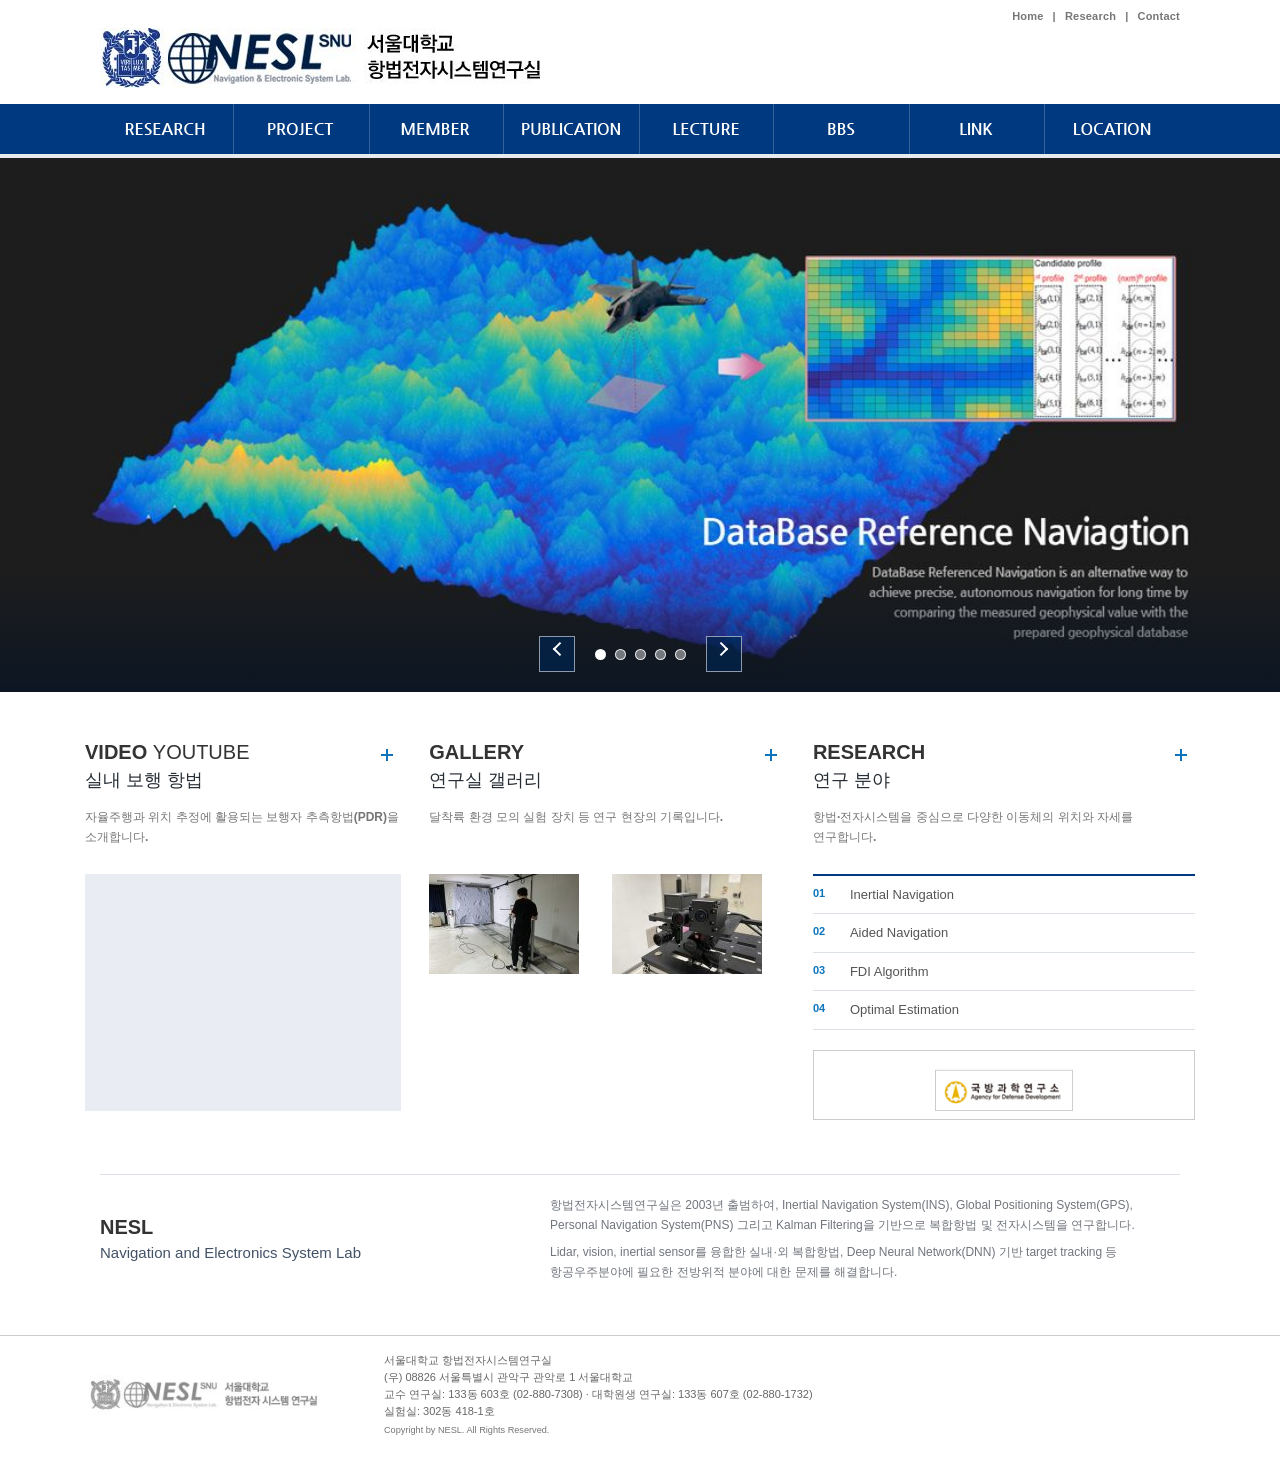
<file: index.html>
<!doctype html>
<html lang="ko">
  <head>
    <meta charset="utf-8">
    <meta name="viewport" content="width=device-width, initial-scale=1">
    <meta name="description" content="서울대학교 항법전자시스템연구실 Navigation and Electronics System Lab">
    <meta name="theme-color" content="#00397f">
    <title>서울대학교 항법전자시스템연구실 | NESL</title>
    <link rel="stylesheet" href="styles.css">
  </head>
  <body>
    <a class="skip-link" href="#main-content">본문 바로가기</a>

    <header class="site-header" id="home">
      <div class="header-inner">
        <a class="brand" href="#home" aria-label="NESL 홈으로 이동">
          <img src="assets/images/main/logo.jpg" alt="NESL 서울대학교 항법전자시스템연구실">
        </a>

        <div class="utility-links" aria-label="보조 메뉴">
          <a href="#home">Home</a>
          <span aria-hidden="true">|</span>
          <a href="research/">Research</a>
          <span aria-hidden="true">|</span>
          <a href="location/">Contact</a>
        </div>

        <button class="nav-toggle" type="button" aria-expanded="false" aria-controls="primary-navigation">
          <span class="sr-only">메뉴 열기</span>
          <span></span><span></span><span></span>
        </button>
      </div>

      <nav class="site-nav" id="primary-navigation" aria-label="주요 메뉴">
        <ul class="nav-list">
          <li><a href="research/"><img src="assets/images/nav/gnb1.jpg" alt="Research"></a></li>
          <li><a href="project/"><img src="assets/images/nav/gnb2.jpg" alt="Project"></a></li>
          <li><a href="members/"><img src="assets/images/nav/gnb3.jpg" alt="Member"></a></li>
          <li><a href="publication/"><img src="assets/images/nav/gnb4.jpg" alt="Publication"></a></li>
          <li><a href="lecture/"><img src="assets/images/nav/gnb5.jpg" alt="Lecture"></a></li>
          <li><a href="bbs/"><img src="assets/images/nav/gnb6.jpg" alt="BBS"></a></li>
          <li><a href="link/"><img src="assets/images/nav/gnb7.jpg" alt="Link"></a></li>
          <li><a href="location/"><img src="assets/images/nav/gnb8.jpg" alt="Location"></a></li>
        </ul>
      </nav>
    </header>

    <main id="main-content">
      <h1 class="sr-only">서울대학교 항법전자시스템연구실</h1>

      <section class="hero" aria-label="NESL 연구 분야 소개">
        <div class="hero-slides">
          <figure class="hero-slide is-active">
            <img src="assets/images/main/main2.jpg" alt="지형 데이터베이스를 활용한 항법 연구">
          </figure>
          <figure class="hero-slide">
            <img src="assets/images/main/main3.jpg" alt="나노 위성 기반 항법 연구">
          </figure>
          <figure class="hero-slide">
            <img src="assets/images/main/main4.jpg" alt="관성항법시스템 연구">
          </figure>
          <figure class="hero-slide">
            <img src="assets/images/main/main5.jpg" alt="달 착륙선을 위한 통합 항법 연구">
          </figure>
          <figure class="hero-slide">
            <img src="assets/images/main/main6.jpg" alt="보행자 추측항법 연구">
          </figure>
        </div>

        <div class="hero-controls" aria-label="메인 이미지 슬라이드 제어">
          <button class="hero-arrow" type="button" data-direction="previous" aria-label="이전 연구 이미지">‹</button>
          <div class="hero-dots" role="tablist" aria-label="연구 이미지 선택">
            <button class="hero-dot is-active" type="button" role="tab" aria-label="첫 번째 연구 이미지" aria-selected="true"></button>
            <button class="hero-dot" type="button" role="tab" aria-label="두 번째 연구 이미지" aria-selected="false"></button>
            <button class="hero-dot" type="button" role="tab" aria-label="세 번째 연구 이미지" aria-selected="false"></button>
            <button class="hero-dot" type="button" role="tab" aria-label="네 번째 연구 이미지" aria-selected="false"></button>
            <button class="hero-dot" type="button" role="tab" aria-label="다섯 번째 연구 이미지" aria-selected="false"></button>
          </div>
          <button class="hero-arrow" type="button" data-direction="next" aria-label="다음 연구 이미지">›</button>
        </div>
      </section>

      <section class="home-panels" id="research" aria-label="NESL 주요 콘텐츠">
        <article class="home-panel video-panel">
          <div class="panel-heading">
            <div>
              <p class="eyebrow">Video <span>Youtube</span></p>
              <h2>실내 보행 항법</h2>
            </div>
            <a class="panel-more" href="https://www.youtube.com/watch?v=q13SSdJDmzs" target="_blank" rel="noreferrer" aria-label="실내 보행 항법 동영상 열기">+</a>
          </div>
          <p class="panel-description">자율주행과 위치 추정에 활용되는 보행자 추측항법(PDR)을 소개합니다.</p>
          <div class="video-frame">
            <iframe src="https://www.youtube.com/embed/q13SSdJDmzs" title="실내 보행 항법 소개 동영상" loading="lazy" allow="accelerometer; autoplay; clipboard-write; encrypted-media; gyroscope; picture-in-picture" allowfullscreen></iframe>
          </div>
        </article>

        <article class="home-panel gallery-panel" id="bbs">
          <div class="panel-heading">
            <div>
              <p class="eyebrow">Gallery</p>
              <h2>연구실 갤러리</h2>
            </div>
<a class="panel-more" href="bbs/#gallery" aria-label="갤러리로 이동">+</a>
          </div>
          <p class="panel-description">달착륙 환경 모의 실험 장치 등 연구 현장의 기록입니다.</p>
          <div class="gallery-grid">
            <figure>
              <img src="assets/images/gallery/gallery-23-moon-landing-3.jpg" alt="달착륙 환경 모의 실험 장치 (3)" loading="lazy">
            </figure>
            <figure>
              <img src="assets/images/gallery/gallery-22-moon-landing-2.jpg" alt="달착륙 환경 모의 실험 장치 (2)" loading="lazy">
            </figure>
          </div>
        </article>

        <article class="home-panel projects-panel" id="projects">
          <div class="panel-heading">
            <div>
              <p class="eyebrow">Research</p>
              <h2>연구 분야</h2>
            </div>
            <a class="panel-more" href="research/" aria-label="연구 분야 페이지로 이동">+</a>
          </div>
          <p class="panel-description">항법·전자시스템을 중심으로 다양한 이동체의 위치와 자세를 연구합니다.</p>
          <ul class="research-list">
            <li><span>01</span> <a href="research/inertial-navigation.html">Inertial Navigation</a></li>
            <li><span>02</span> <a href="research/aided-navigation.html">Aided Navigation</a></li>
            <li><span>03</span> <a href="research/fdi-algorithm.html">FDI Algorithm</a></li>
            <li><span>04</span> <a href="research/optimal-estimation.html">Optimal Estimation</a></li>
          </ul>
          <div class="partner-rail" aria-label="협력기관">
            <div class="partner-track">
              <img class="is-active" src="assets/images/partners/slo01.jpg" alt="협력기관 로고 1">
              <img src="assets/images/partners/slo02.jpg" alt="협력기관 로고 2">
              <img src="assets/images/partners/slo03.jpg" alt="협력기관 로고 3">
              <img src="assets/images/partners/slo04.jpg" alt="협력기관 로고 4">
              <img src="assets/images/partners/slo05.jpg" alt="협력기관 로고 5">
              <img src="assets/images/partners/slo06.jpg" alt="협력기관 로고 6">
              <img src="assets/images/partners/slo07.jpg" alt="협력기관 로고 7">
              <img src="assets/images/partners/slo08.jpg" alt="협력기관 로고 8">
            </div>
          </div>
        </article>
      </section>

      <section class="lab-intro" id="about" aria-label="연구실 소개">
        <div>
          <p class="eyebrow">NESL</p>
          <h2>Navigation and Electronics System Lab</h2>
        </div>
        <div class="lab-intro-body">
          <p>항법전자시스템연구실은 2003년 출범하여, Inertial Navigation System(INS), Global Positioning System(GPS), Personal Navigation System(PNS) 그리고 Kalman Filtering을 기반으로 복합항법 및 전자시스템을 연구합니다.</p>
          <p>Lidar, vision, inertial sensor를 융합한 실내·외 복합항법, Deep Neural Network(DNN) 기반 target tracking 등 항공우주분야에 필요한 전방위적 분야에 대한 문제를 해결합니다.</p>
        </div>
      </section>
    </main>

    <footer class="site-footer" id="location">
      <div class="footer-inner">
        <img src="assets/images/main/clogo.jpg" alt="NESL 서울대학교 항법전자시스템연구실">
        <div class="footer-copy">
          <p>서울대학교 항법전자시스템연구실</p>
          <p>(우) 08826 서울특별시 관악구 관악로 1 서울대학교</p>
          <p>교수 연구실: 133동 603호 (02-880-7308) · 대학원생 연구실: 133동 607호 (02-880-1732)</p>
          <p>실험실: 302동 418-1호</p>
          <small>Copyright by NESL. All Rights Reserved.</small>
        </div>
      </div>
    </footer>

    <div class="toast" role="status" aria-live="polite" aria-hidden="true"></div>
    <noscript><p class="noscript-message">슬라이드 기능을 사용하려면 JavaScript를 활성화해 주세요. 홈페이지의 주요 내용은 계속 확인할 수 있습니다.</p></noscript>
    <script src="script.js" defer></script>
  </body>
</html>
</file>
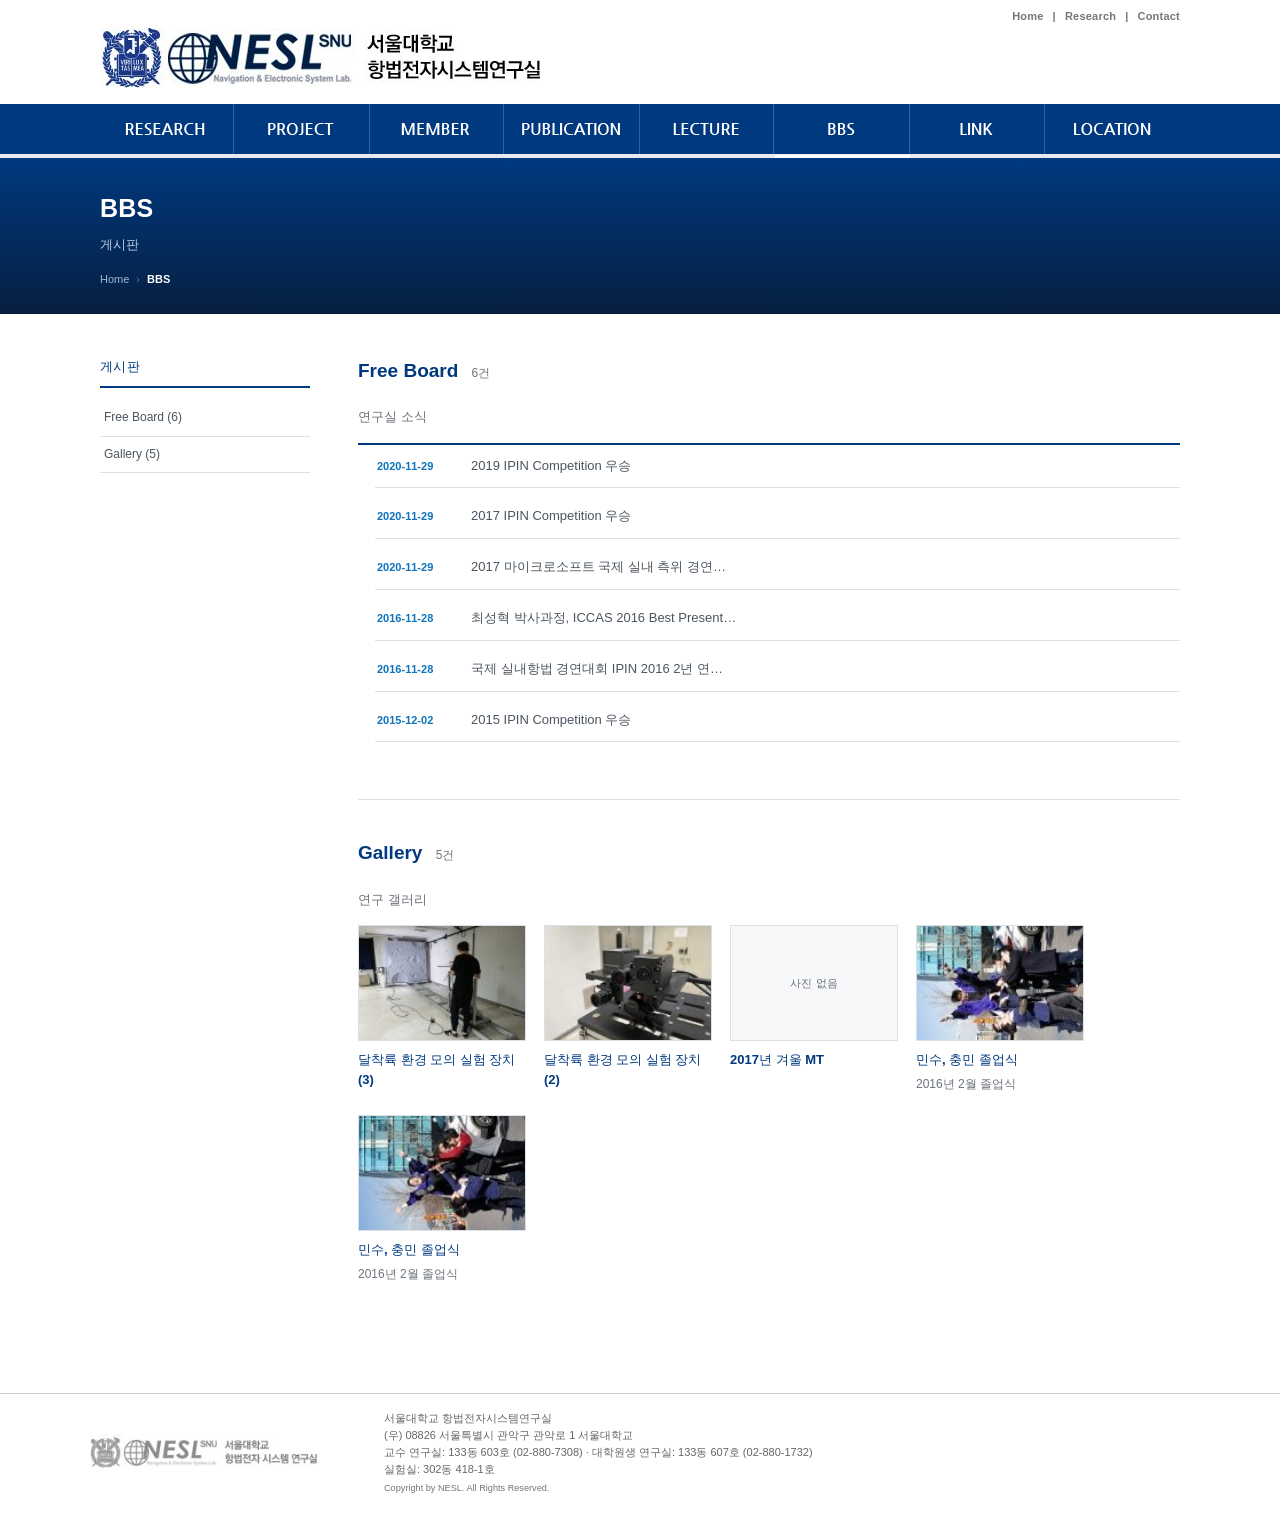
<file: bbs/index.html>
<!doctype html>
<html lang="ko">
  <head>
    <meta charset="utf-8">
    <meta name="viewport" content="width=device-width, initial-scale=1">
    <meta name="description" content="서울대학교 항법전자시스템연구실 게시판 기록">
    <meta name="theme-color" content="#00397f">
    <title>BBS | 서울대학교 항법전자시스템연구실</title>
    <link rel="stylesheet" href="../styles.css">
  </head>
  <body>
    <a class="skip-link" href="#main-content">본문 바로가기</a>


    <header class="site-header">
      <div class="header-inner">
        <a class="brand" href="../index.html" aria-label="NESL 홈으로 이동">
          <img src="../assets/images/main/logo.jpg" alt="NESL 서울대학교 항법전자시스템연구실">
        </a>

        <div class="utility-links" aria-label="보조 메뉴">
          <a href="../index.html">Home</a>
          <span aria-hidden="true">|</span>
          <a href="../research/">Research</a>
          <span aria-hidden="true">|</span>
          <a href="../index.html#location">Contact</a>
        </div>

        <button class="nav-toggle" type="button" aria-expanded="false" aria-controls="primary-navigation">
          <span class="sr-only">메뉴 열기</span>
          <span></span><span></span><span></span>
        </button>
      </div>

      <nav class="site-nav" id="primary-navigation" aria-label="주요 메뉴">
        <ul class="nav-list">
          <li><a href="../research/"><img src="../assets/images/nav/gnb1.jpg" alt="Research"></a></li>
          <li><a href="../project/"><img src="../assets/images/nav/gnb2.jpg" alt="Project"></a></li>
          <li><a href="../members/"><img src="../assets/images/nav/gnb3.jpg" alt="Member"></a></li>
          <li><a href="../publication/"><img src="../assets/images/nav/gnb4.jpg" alt="Publication"></a></li>
          <li><a href="../lecture/"><img src="../assets/images/nav/gnb5.jpg" alt="Lecture"></a></li>
          <li><a href="../bbs/" aria-current="page"><img src="../assets/images/nav/gnb6.jpg" alt="BBS"></a></li>
          <li><a href="../link/"><img src="../assets/images/nav/gnb7.jpg" alt="Link"></a></li>
          <li><a href="../location/"><img src="../assets/images/nav/gnb8.jpg" alt="Location"></a></li>
        </ul>
      </nav>
    </header>

    <main id="main-content">

      <div class="page-head">
        <div class="page-head-inner">
          <h1>BBS</h1>
          <p class="page-sub">게시판</p>
          <nav class="breadcrumb" aria-label="현재 위치">
            <a href="../index.html">Home</a>
            <span class="crumb-sep" aria-hidden="true">&rsaquo;</span>
            <span aria-current="page">BBS</span>
          </nav>
        </div>
      </div>

      <div class="page-body">
        <aside class="side-nav" aria-label="게시판 하위 항목">
          <h2>게시판</h2>
          <ul>
            <li><a href="#free-board">Free Board (6)</a></li>
            <li><a href="#gallery">Gallery (5)</a></li>
          </ul>
        </aside>

        <div class="page-content">
          <section id="free-board" class="topic">
            <h2>Free Board <span class="count">6건</span></h2>
            <p class="section-ko">연구실 소식</p>
            <ul class="news-list">
              <li><time datetime="2020-11-29">2020-11-29</time><span class="news-title">2019 IPIN Competition 우승</span></li>
              <li><time datetime="2020-11-29">2020-11-29</time><span class="news-title">2017 IPIN Competition 우승</span></li>
              <li><time datetime="2020-11-29">2020-11-29</time><span class="news-title">2017 마이크로소프트 국제 실내 측위 경연…</span></li>
              <li><time datetime="2016-11-28">2016-11-28</time><span class="news-title">최성혁 박사과정, ICCAS 2016 Best Present…</span></li>
              <li><time datetime="2016-11-28">2016-11-28</time><span class="news-title">국제 실내항법 경연대회 IPIN 2016 2년 연…</span></li>
              <li><time datetime="2015-12-02">2015-12-02</time><span class="news-title">2015 IPIN Competition 우승</span></li>
            </ul>
          </section>
          <section id="gallery" class="topic">
            <h2>Gallery <span class="count">5건</span></h2>
            <p class="section-ko">연구 갤러리</p>
            <div class="gallery-board">
              <figure class="gallery-item">
                <div class="gallery-thumb"><img src="../assets/images/gallery/gallery-23-moon-landing-3.jpg" alt="달착륙 환경 모의 실험 장치 (3)" loading="lazy"></div>
                <figcaption><b>달착륙 환경 모의 실험 장치 (3)</b></figcaption>
              </figure>
              <figure class="gallery-item">
                <div class="gallery-thumb"><img src="../assets/images/gallery/gallery-22-moon-landing-2.jpg" alt="달착륙 환경 모의 실험 장치 (2)" loading="lazy"></div>
                <figcaption><b>달착륙 환경 모의 실험 장치 (2)</b></figcaption>
              </figure>
              <figure class="gallery-item">
                <div class="gallery-thumb"><span class="gallery-blank" aria-hidden="true">사진 없음</span></div>
                <figcaption><b>2017년 겨울 MT</b></figcaption>
              </figure>
              <figure class="gallery-item">
                <div class="gallery-thumb"><img src="../assets/images/gallery/gallery-19-graduation-2016.jpg" alt="민수, 충민 졸업식" loading="lazy"></div>
                <figcaption><b>민수, 충민 졸업식</b><p class="gallery-desc">2016년 2월 졸업식</p></figcaption>
              </figure>
              <figure class="gallery-item">
                <div class="gallery-thumb"><img src="../assets/images/gallery/gallery-18-graduation-2016.jpg" alt="민수, 충민 졸업식" loading="lazy"></div>
                <figcaption><b>민수, 충민 졸업식</b><p class="gallery-desc">2016년 2월 졸업식</p></figcaption>
              </figure>
            </div>
          </section>
        </div>
      </div>
    </main>

    <footer class="site-footer" id="location">
      <div class="footer-inner">
        <img src="../assets/images/main/clogo.jpg" alt="NESL 서울대학교 항법전자시스템연구실">
        <div class="footer-copy">
          <p>서울대학교 항법전자시스템연구실</p>
          <p>(우) 08826 서울특별시 관악구 관악로 1 서울대학교</p>
          <p>교수 연구실: 133동 603호 (02-880-7308) · 대학원생 연구실: 133동 607호 (02-880-1732)</p>
          <p>실험실: 302동 418-1호</p>
          <small>Copyright by NESL. All Rights Reserved.</small>
        </div>
      </div>
    </footer>

    <div class="toast" role="status" aria-live="polite" aria-hidden="true"></div>
    <script src="../script.js" defer></script>
  </body>
</html>
</file>
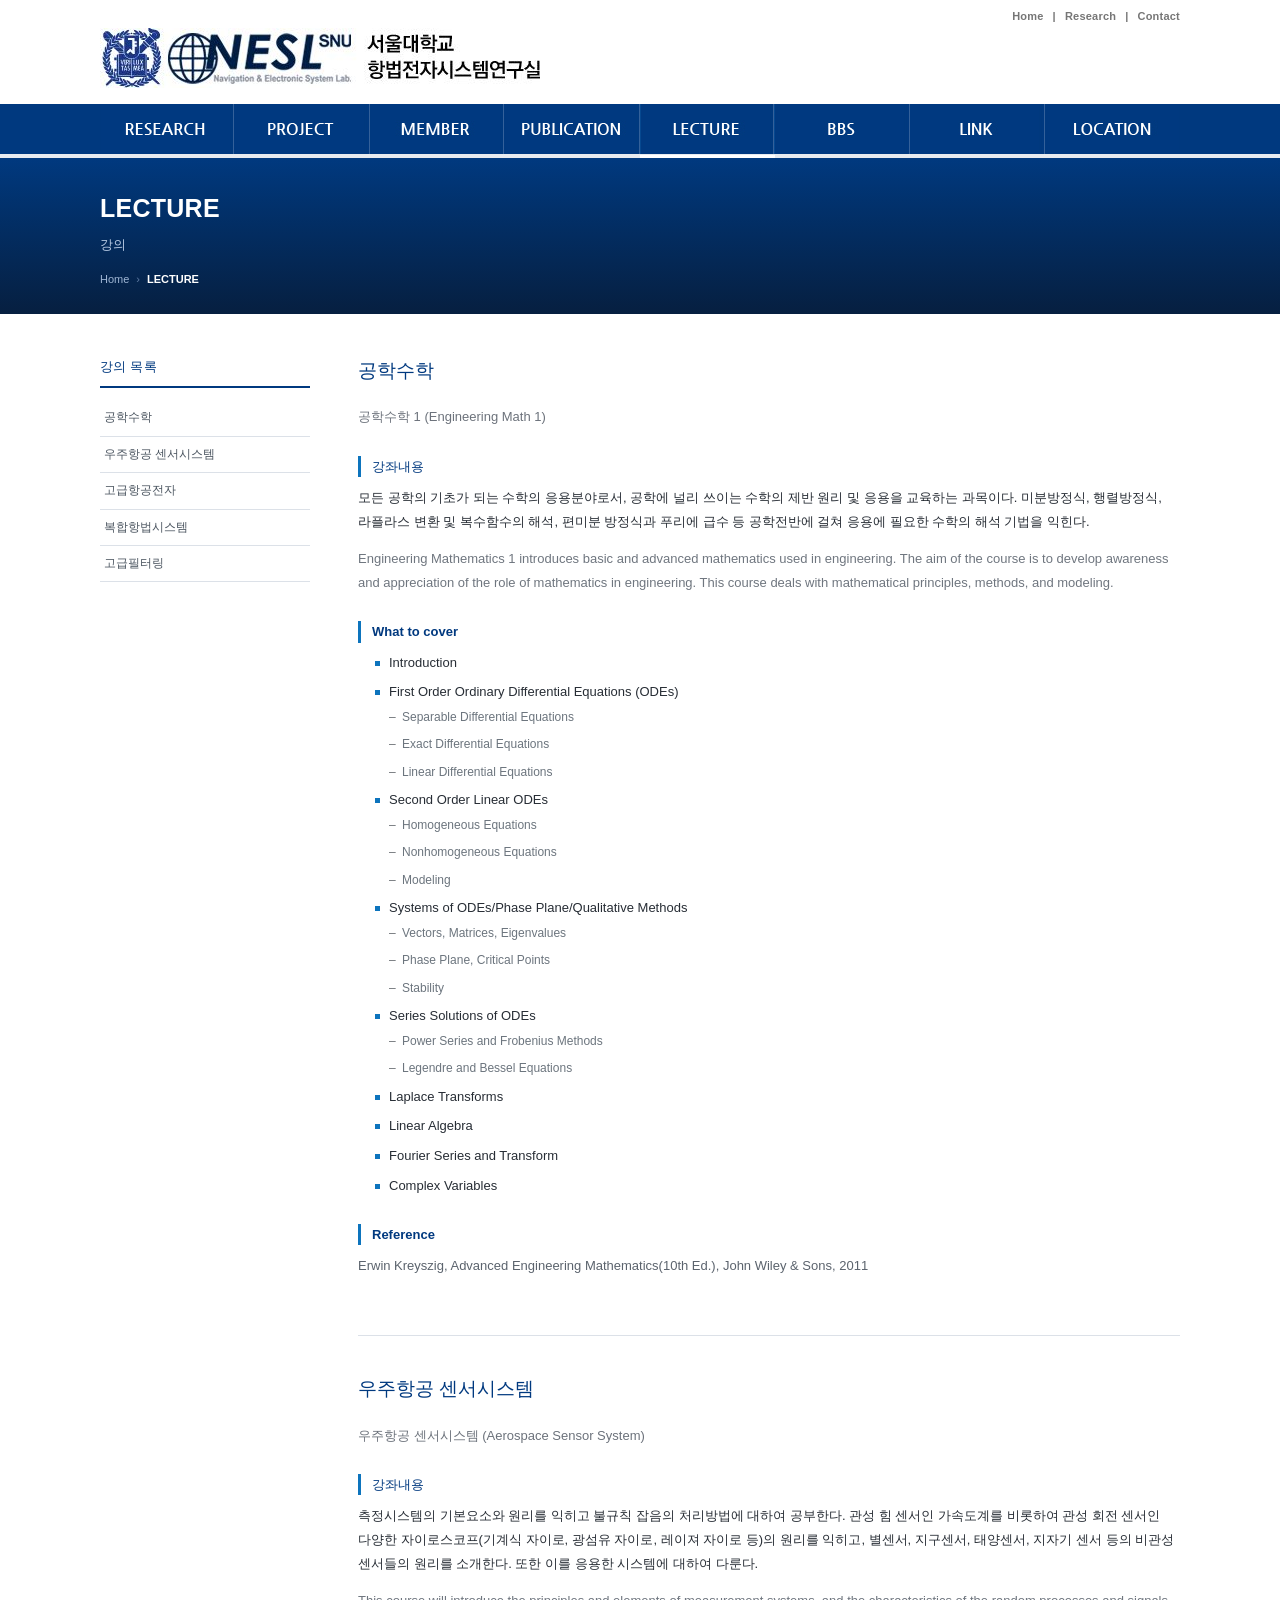
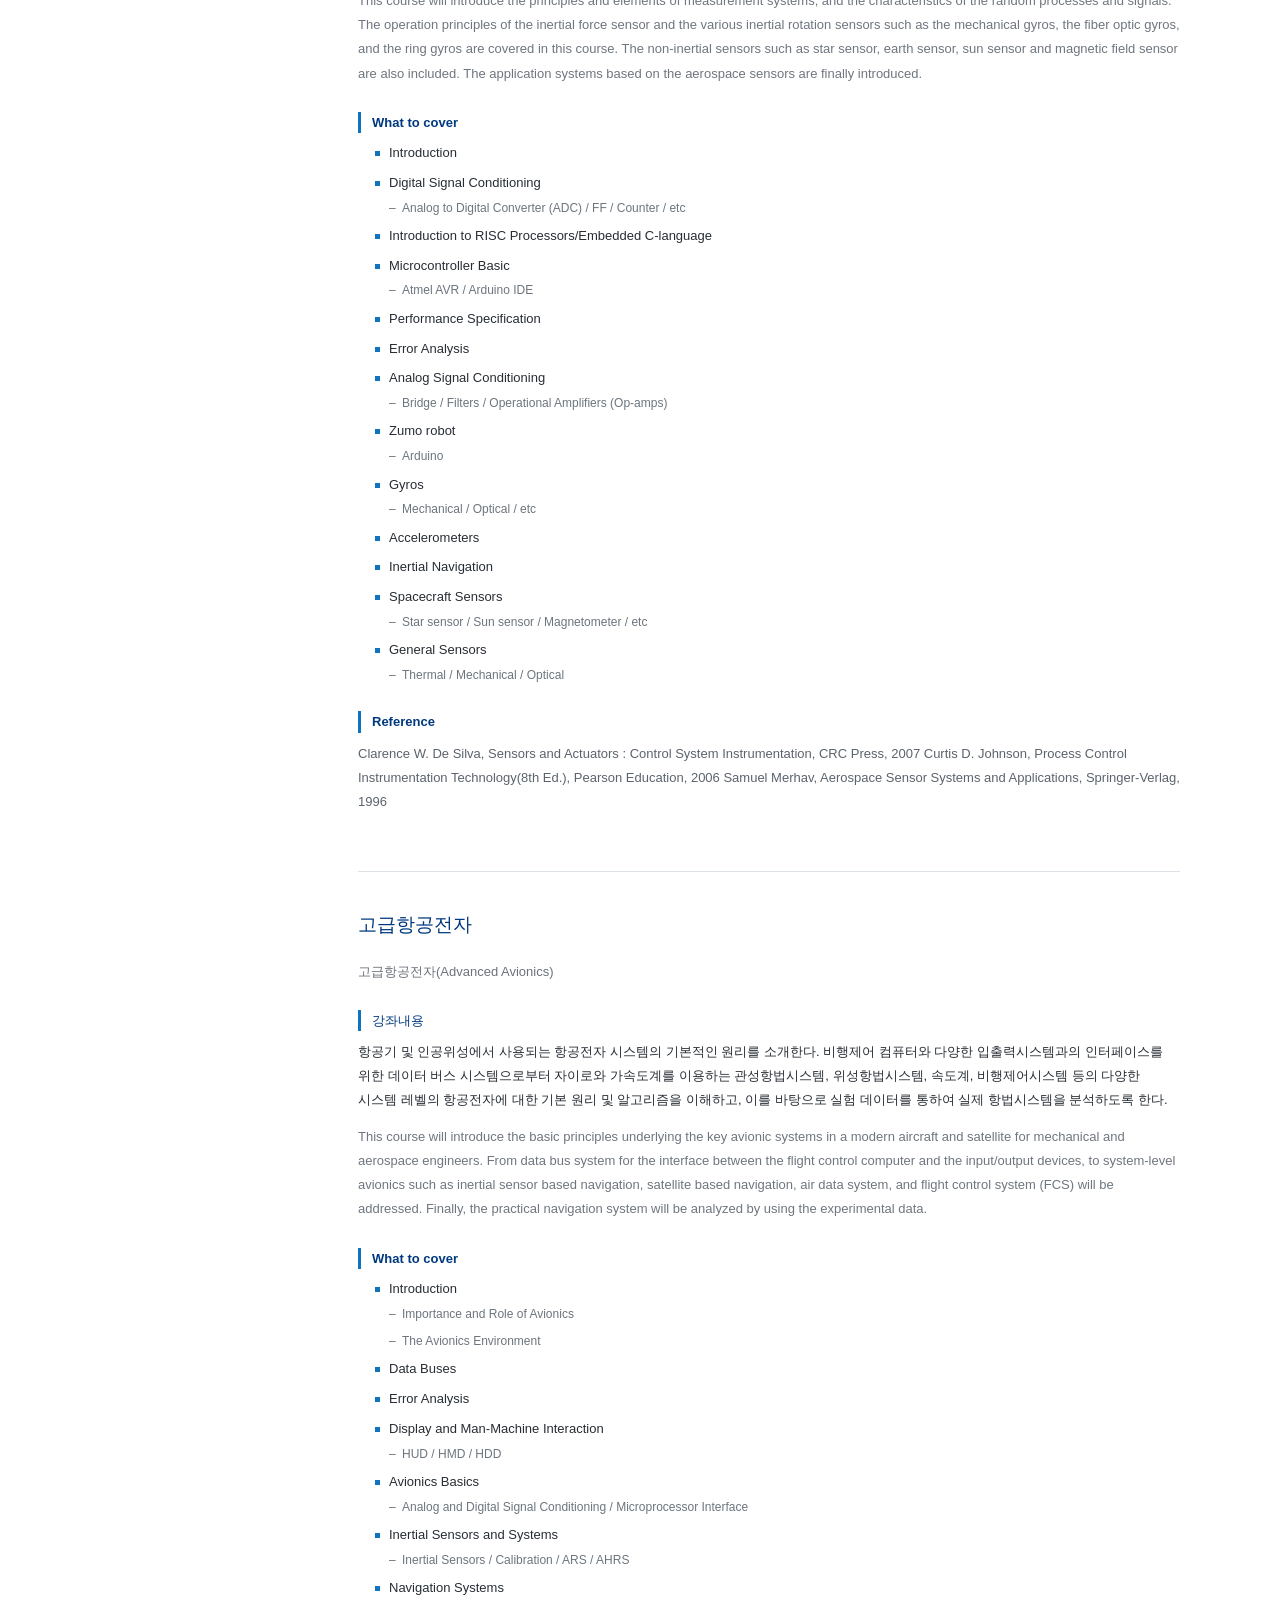
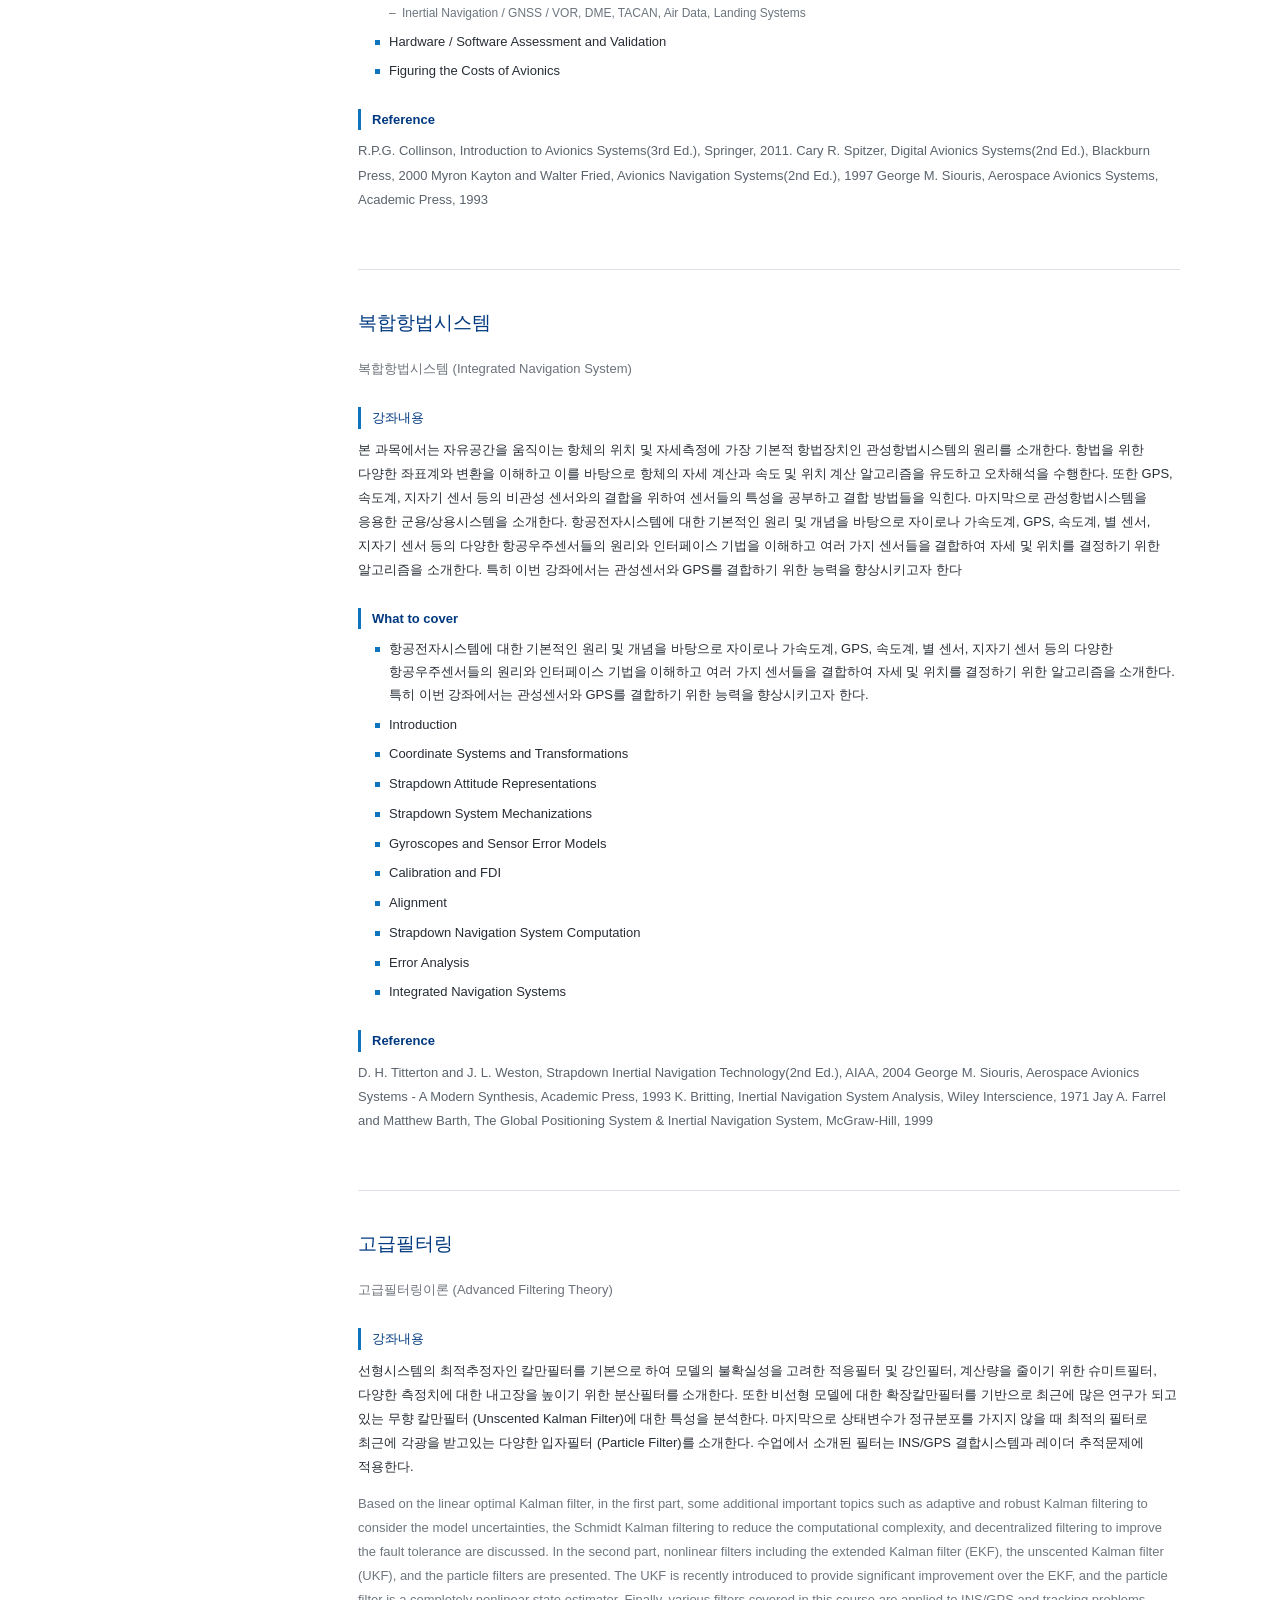
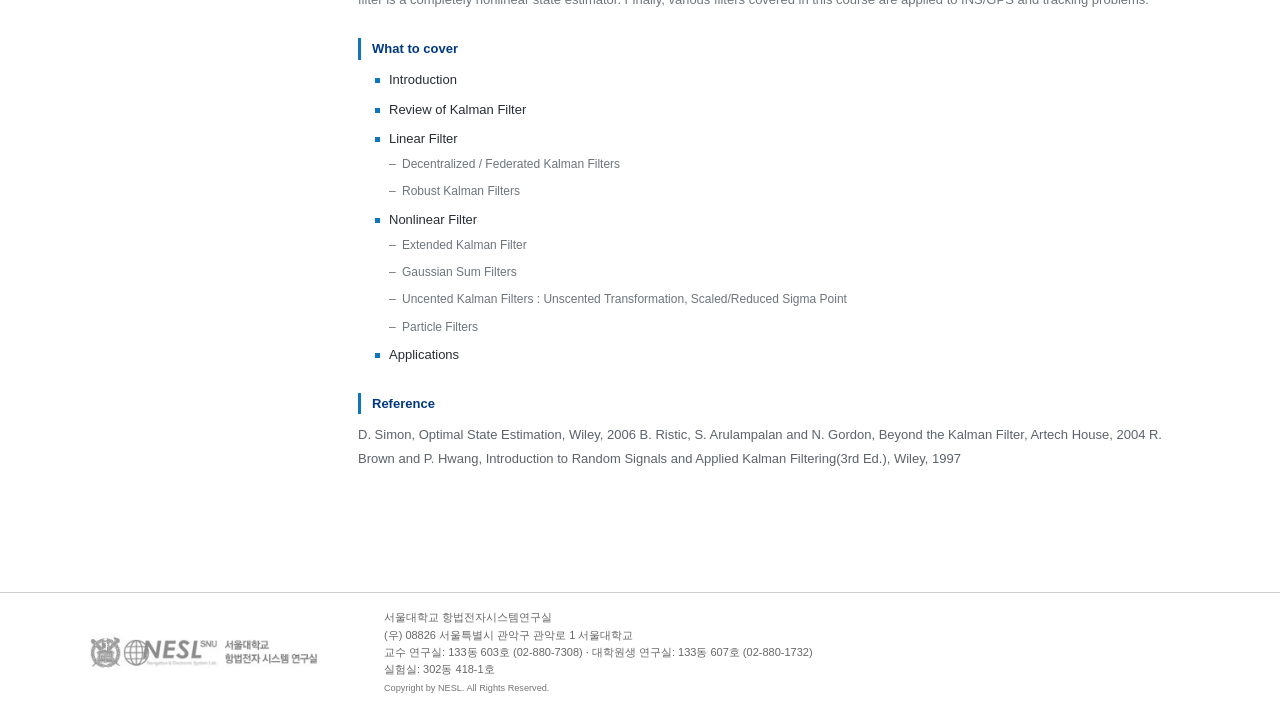
<file: lecture/index.html>
<!doctype html>
<html lang="ko">
  <head>
    <meta charset="utf-8">
    <meta name="viewport" content="width=device-width, initial-scale=1">
    <meta name="description" content="서울대학교 항법전자시스템연구실 담당 강의">
    <meta name="theme-color" content="#00397f">
    <title>LECTURE | 서울대학교 항법전자시스템연구실</title>
    <link rel="stylesheet" href="../styles.css">
  </head>
  <body>
    <a class="skip-link" href="#main-content">본문 바로가기</a>


    <header class="site-header">
      <div class="header-inner">
        <a class="brand" href="../index.html" aria-label="NESL 홈으로 이동">
          <img src="../assets/images/main/logo.jpg" alt="NESL 서울대학교 항법전자시스템연구실">
        </a>

        <div class="utility-links" aria-label="보조 메뉴">
          <a href="../index.html">Home</a>
          <span aria-hidden="true">|</span>
          <a href="../research/">Research</a>
          <span aria-hidden="true">|</span>
          <a href="../index.html#location">Contact</a>
        </div>

        <button class="nav-toggle" type="button" aria-expanded="false" aria-controls="primary-navigation">
          <span class="sr-only">메뉴 열기</span>
          <span></span><span></span><span></span>
        </button>
      </div>

      <nav class="site-nav" id="primary-navigation" aria-label="주요 메뉴">
        <ul class="nav-list">
          <li><a href="../research/"><img src="../assets/images/nav/gnb1.jpg" alt="Research"></a></li>
          <li><a href="../project/"><img src="../assets/images/nav/gnb2.jpg" alt="Project"></a></li>
          <li><a href="../members/"><img src="../assets/images/nav/gnb3.jpg" alt="Member"></a></li>
          <li><a href="../publication/"><img src="../assets/images/nav/gnb4.jpg" alt="Publication"></a></li>
          <li><a href="../lecture/" aria-current="page"><img src="../assets/images/nav/gnb5.jpg" alt="Lecture"></a></li>
          <li><a href="../bbs/"><img src="../assets/images/nav/gnb6.jpg" alt="BBS"></a></li>
          <li><a href="../link/"><img src="../assets/images/nav/gnb7.jpg" alt="Link"></a></li>
          <li><a href="../location/"><img src="../assets/images/nav/gnb8.jpg" alt="Location"></a></li>
        </ul>
      </nav>
    </header>

    <main id="main-content">

      <div class="page-head">
        <div class="page-head-inner">
          <h1>LECTURE</h1>
          <p class="page-sub">강의</p>
          <nav class="breadcrumb" aria-label="현재 위치">
            <a href="../index.html">Home</a>
            <span class="crumb-sep" aria-hidden="true">&rsaquo;</span>
            <span aria-current="page">LECTURE</span>
          </nav>
        </div>
      </div>

      <div class="page-body">
        <aside class="side-nav" aria-label="강의 목록 하위 항목">
          <h2>강의 목록</h2>
          <ul>
            <li><a href="#engineering-math">공학수학</a></li>
            <li><a href="#aerospace-sensor">우주항공 센서시스템</a></li>
            <li><a href="#advanced-avionics">고급항공전자</a></li>
            <li><a href="#integrated-navigation">복합항법시스템</a></li>
            <li><a href="#advanced-filtering">고급필터링</a></li>
          </ul>
        </aside>

        <div class="page-content">
          <section id="engineering-math" class="topic">
            <h2>공학수학</h2>
            <p class="section-ko">공학수학 1 (Engineering Math 1)</p>
            <h3 class="course-part">강좌내용</h3>
            <p>모든 공학의 기초가 되는 수학의 응용분야로서, 공학에 널리 쓰이는 수학의 제반 원리 및 응용을 교육하는 과목이다. 미분방정식, 행렬방정식, 라플라스 변환 및 복수함수의 해석, 편미분 방정식과 푸리에 급수 등 공학전반에 걸쳐 응용에 필요한 수학의 해석 기법을 익힌다.</p>
            <p class="desc-en">Engineering Mathematics 1 introduces basic and advanced mathematics used in engineering. The aim of the course is to develop awareness and appreciation of the role of mathematics in engineering. This course deals with mathematical principles, methods, and modeling.</p>
            <h3 class="course-part">What to cover</h3>
            <ul class="syllabus">
              <li>Introduction</li>
              <li>First Order Ordinary Differential Equations (ODEs)<ul><li>Separable Differential Equations</li><li>Exact Differential Equations</li><li>Linear Differential Equations</li></ul></li>
              <li>Second Order Linear ODEs<ul><li>Homogeneous Equations</li><li>Nonhomogeneous Equations</li><li>Modeling</li></ul></li>
              <li>Systems of ODEs/Phase Plane/Qualitative Methods<ul><li>Vectors, Matrices, Eigenvalues</li><li>Phase Plane, Critical Points</li><li>Stability</li></ul></li>
              <li>Series Solutions of ODEs<ul><li>Power Series and Frobenius Methods</li><li>Legendre and Bessel Equations</li></ul></li>
              <li>Laplace Transforms</li>
              <li>Linear Algebra</li>
              <li>Fourier Series and Transform</li>
              <li>Complex Variables</li>
            </ul>
            <h3 class="course-part">Reference</h3>
            <p class="reference">Erwin Kreyszig, Advanced Engineering Mathematics(10th Ed.), John Wiley &amp; Sons, 2011</p>
          </section>
          <section id="aerospace-sensor" class="topic">
            <h2>우주항공 센서시스템</h2>
            <p class="section-ko">우주항공 센서시스템 (Aerospace Sensor System)</p>
            <h3 class="course-part">강좌내용</h3>
            <p>측정시스템의 기본요소와 원리를 익히고 불규칙 잡음의 처리방법에 대하여 공부한다. 관성 힘 센서인 가속도계를 비롯하여 관성 회전 센서인 다양한 자이로스코프(기계식 자이로, 광섬유 자이로, 레이져 자이로 등)의 원리를 익히고, 별센서, 지구센서, 태양센서, 지자기 센서 등의 비관성 센서들의 원리를 소개한다. 또한 이를 응용한 시스템에 대하여 다룬다.</p>
            <p class="desc-en">This course will introduce the principles and elements of measurement systems, and the characteristics of the random processes and signals. The operation principles of the inertial force sensor and the various inertial rotation sensors such as the mechanical gyros, the fiber optic gyros, and the ring gyros are covered in this course. The non-inertial sensors such as star sensor, earth sensor, sun sensor and magnetic field sensor are also included. The application systems based on the aerospace sensors are finally introduced.</p>
            <h3 class="course-part">What to cover</h3>
            <ul class="syllabus">
              <li>Introduction</li>
              <li>Digital Signal Conditioning<ul><li>Analog to Digital Converter (ADC) / FF / Counter / etc</li></ul></li>
              <li>Introduction to RISC Processors/Embedded C-language</li>
              <li>Microcontroller Basic<ul><li>Atmel AVR / Arduino IDE</li></ul></li>
              <li>Performance Specification</li>
              <li>Error Analysis</li>
              <li>Analog Signal Conditioning<ul><li>Bridge / Filters / Operational Amplifiers (Op-amps)</li></ul></li>
              <li>Zumo robot<ul><li>Arduino</li></ul></li>
              <li>Gyros<ul><li>Mechanical / Optical / etc</li></ul></li>
              <li>Accelerometers</li>
              <li>Inertial Navigation</li>
              <li>Spacecraft Sensors<ul><li>Star sensor / Sun sensor / Magnetometer / etc</li></ul></li>
              <li>General Sensors<ul><li>Thermal / Mechanical / Optical</li></ul></li>
            </ul>
            <h3 class="course-part">Reference</h3>
            <p class="reference">Clarence W. De Silva, Sensors and Actuators : Control System Instrumentation, CRC Press, 2007
Curtis D. Johnson, Process Control Instrumentation Technology(8th Ed.), Pearson Education, 2006
Samuel Merhav, Aerospace Sensor Systems and Applications, Springer-Verlag, 1996</p>
          </section>
          <section id="advanced-avionics" class="topic">
            <h2>고급항공전자</h2>
            <p class="section-ko">고급항공전자(Advanced Avionics)</p>
            <h3 class="course-part">강좌내용</h3>
            <p>항공기 및 인공위성에서 사용되는 항공전자 시스템의 기본적인 원리를 소개한다. 비행제어 컴퓨터와 다양한 입출력시스템과의 인터페이스를 위한 데이터 버스 시스템으로부터 자이로와 가속도계를 이용하는 관성항법시스템, 위성항법시스템, 속도계, 비행제어시스템 등의 다양한 시스템 레벨의 항공전자에 대한 기본 원리 및 알고리즘을 이해하고, 이를 바탕으로 실험 데이터를 통하여 실제 항법시스템을 분석하도록 한다.</p>
            <p class="desc-en">This course will introduce the basic principles underlying the key avionic systems in a modern aircraft and satellite for mechanical and aerospace engineers. From data bus system for the interface between the flight control computer and the input/output devices, to system-level avionics such as inertial sensor based navigation, satellite based navigation, air data system, and flight control system (FCS) will be addressed. Finally, the practical navigation system will be analyzed by using the experimental data.</p>
            <h3 class="course-part">What to cover</h3>
            <ul class="syllabus">
              <li>Introduction<ul><li>Importance and Role of Avionics</li><li>The Avionics Environment</li></ul></li>
              <li>Data Buses</li>
              <li>Error Analysis</li>
              <li>Display and Man-Machine Interaction<ul><li>HUD / HMD / HDD</li></ul></li>
              <li>Avionics Basics<ul><li>Analog and Digital Signal Conditioning / Microprocessor Interface</li></ul></li>
              <li>Inertial Sensors and Systems<ul><li>Inertial Sensors / Calibration / ARS / AHRS</li></ul></li>
              <li>Navigation Systems<ul><li>Inertial Navigation / GNSS / VOR, DME, TACAN, Air Data, Landing Systems</li></ul></li>
              <li>Hardware / Software Assessment and Validation</li>
              <li>Figuring the Costs of Avionics</li>
            </ul>
            <h3 class="course-part">Reference</h3>
            <p class="reference">R.P.G. Collinson, Introduction to Avionics Systems(3rd Ed.), Springer, 2011.
Cary R. Spitzer, Digital Avionics Systems(2nd Ed.), Blackburn Press, 2000
Myron Kayton and Walter Fried, Avionics Navigation Systems(2nd Ed.), 1997
George M. Siouris, Aerospace Avionics Systems, Academic Press, 1993</p>
          </section>
          <section id="integrated-navigation" class="topic">
            <h2>복합항법시스템</h2>
            <p class="section-ko">복합항법시스템 (Integrated Navigation System)</p>
            <h3 class="course-part">강좌내용</h3>
            <p>본 과목에서는 자유공간을 움직이는 항체의 위치 및 자세측정에 가장 기본적 항법장치인 관성항법시스템의 원리를 소개한다. 항법을 위한 다양한 좌표계와 변환을 이해하고 이를 바탕으로 항체의 자세 계산과 속도 및 위치 계산 알고리즘을 유도하고 오차해석을 수행한다. 또한 GPS, 속도계, 지자기 센서 등의 비관성 센서와의 결합을 위하여 센서들의 특성을 공부하고 결합 방법들을 익힌다. 마지막으로 관성항법시스템을 응용한 군용/상용시스템을 소개한다.
항공전자시스템에 대한 기본적인 원리 및 개념을 바탕으로 자이로나 가속도계, GPS, 속도계, 별 센서, 지자기 센서 등의 다양한 항공우주센서들의 원리와 인터페이스 기법을 이해하고 여러 가지 센서들을 결합하여 자세 및 위치를 결정하기 위한 알고리즘을 소개한다. 특히 이번 강좌에서는 관성센서와 GPS를 결합하기 위한 능력을 향상시키고자 한다</p>
            <h3 class="course-part">What to cover</h3>
            <ul class="syllabus">
              <li>항공전자시스템에 대한 기본적인 원리 및 개념을 바탕으로 자이로나 가속도계, GPS, 속도계, 별 센서, 지자기 센서 등의 다양한 항공우주센서들의 원리와 인터페이스 기법을 이해하고 여러 가지 센서들을 결합하여 자세 및 위치를 결정하기 위한 알고리즘을 소개한다. 특히 이번 강좌에서는 관성센서와 GPS를 결합하기 위한 능력을 향상시키고자 한다.</li>
              <li>Introduction</li>
              <li>Coordinate Systems and Transformations</li>
              <li>Strapdown Attitude Representations</li>
              <li>Strapdown System Mechanizations</li>
              <li>Gyroscopes and Sensor Error Models</li>
              <li>Calibration and FDI</li>
              <li>Alignment</li>
              <li>Strapdown Navigation System Computation</li>
              <li>Error Analysis</li>
              <li>Integrated Navigation Systems</li>
            </ul>
            <h3 class="course-part">Reference</h3>
            <p class="reference">D. H. Titterton and J. L. Weston, Strapdown Inertial Navigation Technology(2nd Ed.), AIAA, 2004
George M. Siouris, Aerospace Avionics Systems - A Modern Synthesis, Academic Press, 1993
K. Britting, Inertial Navigation System Analysis, Wiley Interscience, 1971
Jay A. Farrel and Matthew Barth, The Global Positioning System &amp; Inertial Navigation System, McGraw-Hill, 1999</p>
          </section>
          <section id="advanced-filtering" class="topic">
            <h2>고급필터링</h2>
            <p class="section-ko">고급필터링이론 (Advanced Filtering Theory)</p>
            <h3 class="course-part">강좌내용</h3>
            <p>선형시스템의 최적추정자인 칼만필터를 기본으로 하여 모델의 불확실성을 고려한 적응필터 및 강인필터, 계산량을 줄이기 위한 슈미트필터, 다양한 측정치에 대한 내고장을 높이기 위한 분산필터를 소개한다. 또한 비선형 모델에 대한 확장칼만필터를 기반으로 최근에 많은 연구가 되고 있는 무향 칼만필터 (Unscented Kalman Filter)에 대한 특성을 분석한다. 마지막으로 상태변수가 정규분포를 가지지 않을 때 최적의 필터로 최근에 각광을 받고있는 다양한 입자필터 (Particle Filter)를 소개한다. 수업에서 소개된 필터는 INS/GPS 결합시스템과 레이더 추적문제에 적용한다.</p>
            <p class="desc-en">Based on the linear optimal Kalman filter, in the first part, some additional important topics such as adaptive and robust Kalman filtering to consider the model uncertainties, the Schmidt Kalman filtering to reduce the computational complexity, and decentralized filtering to improve the fault tolerance are discussed. In the second part, nonlinear filters including the extended Kalman filter (EKF), the unscented Kalman filter (UKF), and the particle filters are presented. The UKF is recently introduced to provide significant improvement over the EKF, and the particle filter is a completely nonlinear state estimator. Finally, various filters covered in this course are applied to INS/GPS and tracking problems.</p>
            <h3 class="course-part">What to cover</h3>
            <ul class="syllabus">
              <li>Introduction</li>
              <li>Review of Kalman Filter</li>
              <li>Linear Filter<ul><li>Decentralized / Federated Kalman Filters</li><li>Robust Kalman Filters</li></ul></li>
              <li>Nonlinear Filter<ul><li>Extended Kalman Filter</li><li>Gaussian Sum Filters</li><li>Uncented Kalman Filters : Unscented Transformation, Scaled/Reduced Sigma Point</li><li>Particle Filters</li></ul></li>
              <li>Applications</li>
            </ul>
            <h3 class="course-part">Reference</h3>
            <p class="reference">D. Simon, Optimal State Estimation, Wiley, 2006
B. Ristic, S. Arulampalan and N. Gordon, Beyond the Kalman Filter, Artech House, 2004
R. Brown and P. Hwang, Introduction to Random Signals and Applied Kalman Filtering(3rd Ed.), Wiley, 1997</p>
          </section>
        </div>
      </div>
    </main>

    <footer class="site-footer" id="location">
      <div class="footer-inner">
        <img src="../assets/images/main/clogo.jpg" alt="NESL 서울대학교 항법전자시스템연구실">
        <div class="footer-copy">
          <p>서울대학교 항법전자시스템연구실</p>
          <p>(우) 08826 서울특별시 관악구 관악로 1 서울대학교</p>
          <p>교수 연구실: 133동 603호 (02-880-7308) · 대학원생 연구실: 133동 607호 (02-880-1732)</p>
          <p>실험실: 302동 418-1호</p>
          <small>Copyright by NESL. All Rights Reserved.</small>
        </div>
      </div>
    </footer>

    <div class="toast" role="status" aria-live="polite" aria-hidden="true"></div>
    <script src="../script.js" defer></script>
  </body>
</html>
</file>
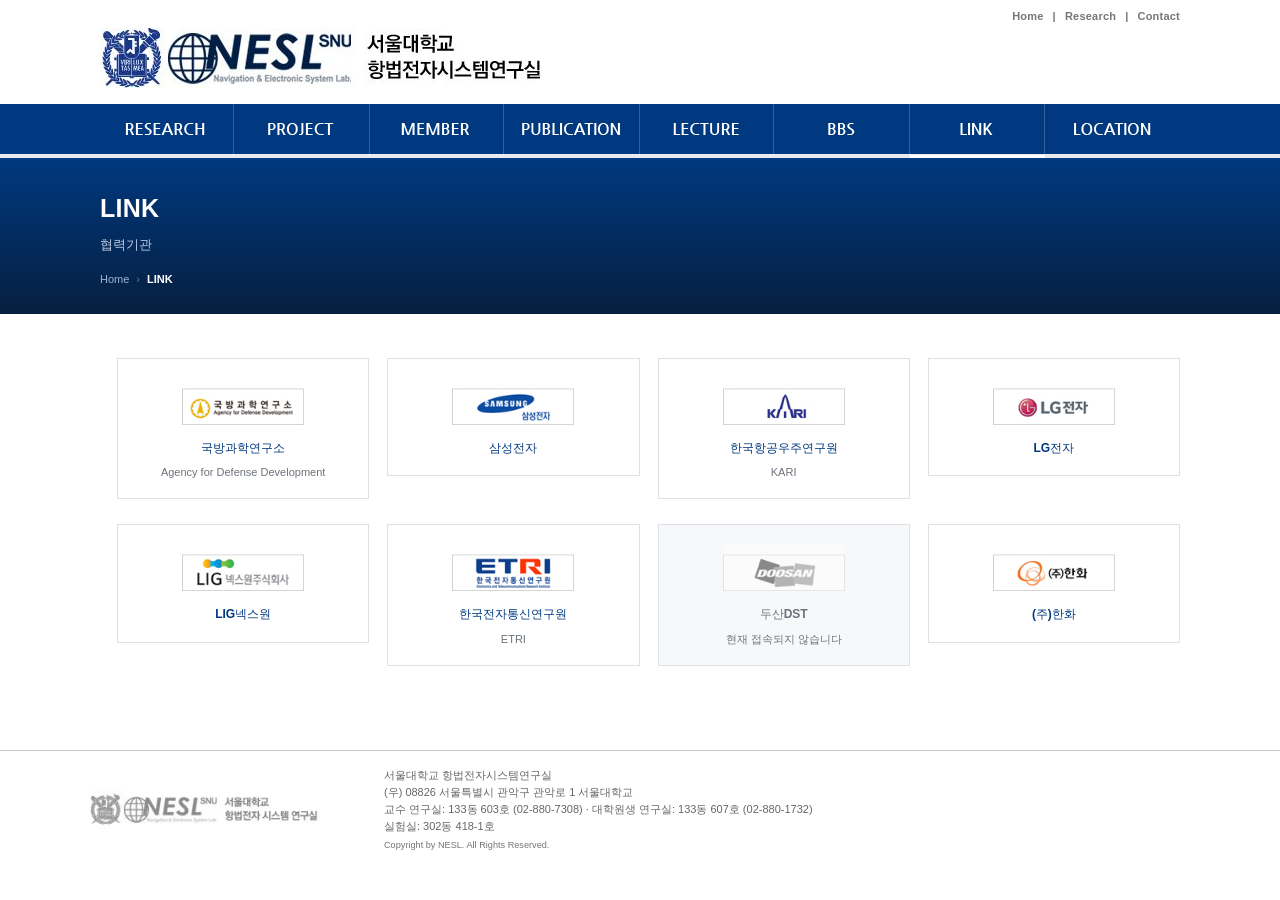
<file: link/index.html>
<!doctype html>
<html lang="ko">
  <head>
    <meta charset="utf-8">
    <meta name="viewport" content="width=device-width, initial-scale=1">
    <meta name="description" content="서울대학교 항법전자시스템연구실 협력기관">
    <meta name="theme-color" content="#00397f">
    <title>LINK | 서울대학교 항법전자시스템연구실</title>
    <link rel="stylesheet" href="../styles.css">
  </head>
  <body>
    <a class="skip-link" href="#main-content">본문 바로가기</a>


    <header class="site-header">
      <div class="header-inner">
        <a class="brand" href="../index.html" aria-label="NESL 홈으로 이동">
          <img src="../assets/images/main/logo.jpg" alt="NESL 서울대학교 항법전자시스템연구실">
        </a>

        <div class="utility-links" aria-label="보조 메뉴">
          <a href="../index.html">Home</a>
          <span aria-hidden="true">|</span>
          <a href="../research/">Research</a>
          <span aria-hidden="true">|</span>
          <a href="../index.html#location">Contact</a>
        </div>

        <button class="nav-toggle" type="button" aria-expanded="false" aria-controls="primary-navigation">
          <span class="sr-only">메뉴 열기</span>
          <span></span><span></span><span></span>
        </button>
      </div>

      <nav class="site-nav" id="primary-navigation" aria-label="주요 메뉴">
        <ul class="nav-list">
          <li><a href="../research/"><img src="../assets/images/nav/gnb1.jpg" alt="Research"></a></li>
          <li><a href="../project/"><img src="../assets/images/nav/gnb2.jpg" alt="Project"></a></li>
          <li><a href="../members/"><img src="../assets/images/nav/gnb3.jpg" alt="Member"></a></li>
          <li><a href="../publication/"><img src="../assets/images/nav/gnb4.jpg" alt="Publication"></a></li>
          <li><a href="../lecture/"><img src="../assets/images/nav/gnb5.jpg" alt="Lecture"></a></li>
          <li><a href="../bbs/"><img src="../assets/images/nav/gnb6.jpg" alt="BBS"></a></li>
          <li><a href="../link/" aria-current="page"><img src="../assets/images/nav/gnb7.jpg" alt="Link"></a></li>
          <li><a href="../location/"><img src="../assets/images/nav/gnb8.jpg" alt="Location"></a></li>
        </ul>
      </nav>
    </header>

    <main id="main-content">

      <div class="page-head">
        <div class="page-head-inner">
          <h1>LINK</h1>
          <p class="page-sub">협력기관</p>
          <nav class="breadcrumb" aria-label="현재 위치">
            <a href="../index.html">Home</a>
            <span class="crumb-sep" aria-hidden="true">&rsaquo;</span>
            <span aria-current="page">LINK</span>
          </nav>
        </div>
      </div>

      <div class="page-body is-wide">
        <div class="page-content">
          <ul class="link-grid">
              <li><a class="link-card" href="https://www.add.re.kr/" target="_blank" rel="noreferrer"><div class="link-logo"><img src="../assets/images/partners/slo01.jpg" alt="국방과학연구소" loading="lazy"></div><span class="link-name">국방과학연구소</span><span class="link-memo">Agency for Defense Development</span></a></li>
              <li><a class="link-card" href="https://www.samsung.com/sec/" target="_blank" rel="noreferrer"><div class="link-logo"><img src="../assets/images/partners/slo02.jpg" alt="삼성전자" loading="lazy"></div><span class="link-name">삼성전자</span></a></li>
              <li><a class="link-card" href="https://www.kari.re.kr/" target="_blank" rel="noreferrer"><div class="link-logo"><img src="../assets/images/partners/slo03.jpg" alt="한국항공우주연구원" loading="lazy"></div><span class="link-name">한국항공우주연구원</span><span class="link-memo">KARI</span></a></li>
              <li><a class="link-card" href="https://www.lge.co.kr/" target="_blank" rel="noreferrer"><div class="link-logo"><img src="../assets/images/partners/slo04.jpg" alt="LG전자" loading="lazy"></div><span class="link-name">LG전자</span></a></li>
              <li><a class="link-card" href="https://www.lignex1.com/" target="_blank" rel="noreferrer"><div class="link-logo"><img src="../assets/images/partners/slo05.jpg" alt="LIG넥스원" loading="lazy"></div><span class="link-name">LIG넥스원</span></a></li>
              <li><a class="link-card" href="https://etri.re.kr/" target="_blank" rel="noreferrer"><div class="link-logo"><img src="../assets/images/partners/slo06.jpg" alt="한국전자통신연구원" loading="lazy"></div><span class="link-name">한국전자통신연구원</span><span class="link-memo">ETRI</span></a></li>
              <li><div class="link-card is-dead"><div class="link-logo"><img src="../assets/images/partners/slo07.jpg" alt="두산DST" loading="lazy"></div><span class="link-name">두산DST</span><span class="link-memo">현재 접속되지 않습니다</span></div></li>
              <li><a class="link-card" href="https://www.hanwhacorp.co.kr/" target="_blank" rel="noreferrer"><div class="link-logo"><img src="../assets/images/partners/slo08.jpg" alt="(주)한화" loading="lazy"></div><span class="link-name">(주)한화</span></a></li>
          </ul>
        </div>
      </div>
    </main>

    <footer class="site-footer" id="location">
      <div class="footer-inner">
        <img src="../assets/images/main/clogo.jpg" alt="NESL 서울대학교 항법전자시스템연구실">
        <div class="footer-copy">
          <p>서울대학교 항법전자시스템연구실</p>
          <p>(우) 08826 서울특별시 관악구 관악로 1 서울대학교</p>
          <p>교수 연구실: 133동 603호 (02-880-7308) · 대학원생 연구실: 133동 607호 (02-880-1732)</p>
          <p>실험실: 302동 418-1호</p>
          <small>Copyright by NESL. All Rights Reserved.</small>
        </div>
      </div>
    </footer>

    <div class="toast" role="status" aria-live="polite" aria-hidden="true"></div>
    <script src="../script.js" defer></script>
  </body>
</html>
</file>
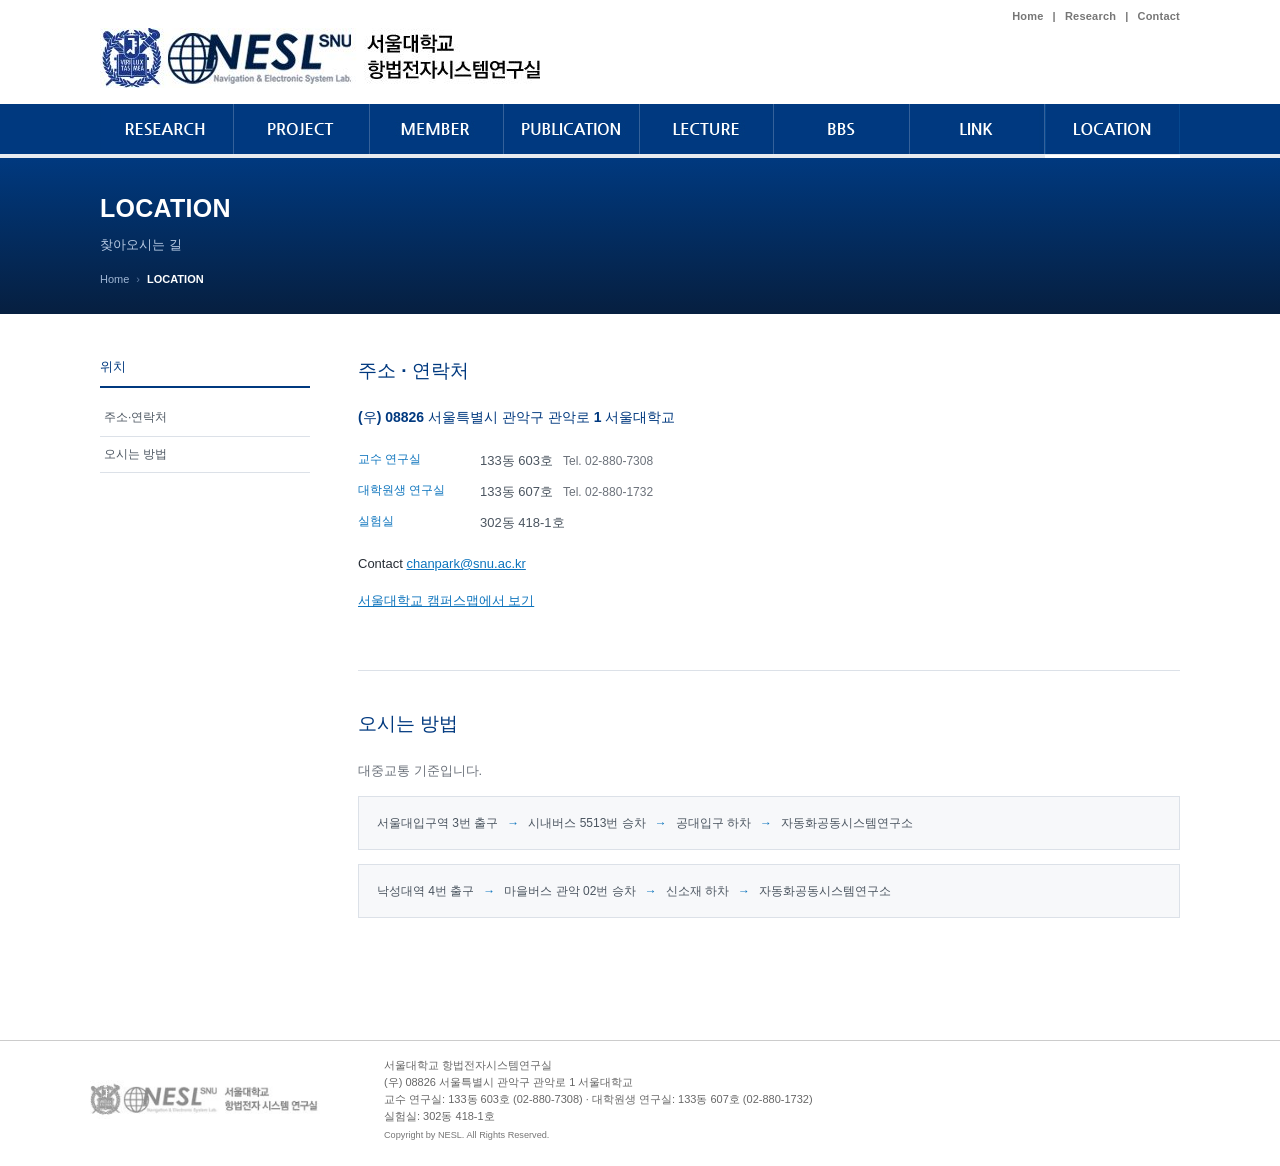
<file: location/index.html>
<!doctype html>
<html lang="ko">
  <head>
    <meta charset="utf-8">
    <meta name="viewport" content="width=device-width, initial-scale=1">
    <meta name="description" content="서울대학교 항법전자시스템연구실 찾아오시는 길">
    <meta name="theme-color" content="#00397f">
    <title>LOCATION | 서울대학교 항법전자시스템연구실</title>
    <link rel="stylesheet" href="../styles.css">
  </head>
  <body>
    <a class="skip-link" href="#main-content">본문 바로가기</a>


    <header class="site-header">
      <div class="header-inner">
        <a class="brand" href="../index.html" aria-label="NESL 홈으로 이동">
          <img src="../assets/images/main/logo.jpg" alt="NESL 서울대학교 항법전자시스템연구실">
        </a>

        <div class="utility-links" aria-label="보조 메뉴">
          <a href="../index.html">Home</a>
          <span aria-hidden="true">|</span>
          <a href="../research/">Research</a>
          <span aria-hidden="true">|</span>
          <a href="../index.html#location">Contact</a>
        </div>

        <button class="nav-toggle" type="button" aria-expanded="false" aria-controls="primary-navigation">
          <span class="sr-only">메뉴 열기</span>
          <span></span><span></span><span></span>
        </button>
      </div>

      <nav class="site-nav" id="primary-navigation" aria-label="주요 메뉴">
        <ul class="nav-list">
          <li><a href="../research/"><img src="../assets/images/nav/gnb1.jpg" alt="Research"></a></li>
          <li><a href="../project/"><img src="../assets/images/nav/gnb2.jpg" alt="Project"></a></li>
          <li><a href="../members/"><img src="../assets/images/nav/gnb3.jpg" alt="Member"></a></li>
          <li><a href="../publication/"><img src="../assets/images/nav/gnb4.jpg" alt="Publication"></a></li>
          <li><a href="../lecture/"><img src="../assets/images/nav/gnb5.jpg" alt="Lecture"></a></li>
          <li><a href="../bbs/"><img src="../assets/images/nav/gnb6.jpg" alt="BBS"></a></li>
          <li><a href="../link/"><img src="../assets/images/nav/gnb7.jpg" alt="Link"></a></li>
          <li><a href="../location/" aria-current="page"><img src="../assets/images/nav/gnb8.jpg" alt="Location"></a></li>
        </ul>
      </nav>
    </header>

    <main id="main-content">

      <div class="page-head">
        <div class="page-head-inner">
          <h1>LOCATION</h1>
          <p class="page-sub">찾아오시는 길</p>
          <nav class="breadcrumb" aria-label="현재 위치">
            <a href="../index.html">Home</a>
            <span class="crumb-sep" aria-hidden="true">&rsaquo;</span>
            <span aria-current="page">LOCATION</span>
          </nav>
        </div>
      </div>

      <div class="page-body">
        <aside class="side-nav" aria-label="위치 하위 항목">
          <h2>위치</h2>
          <ul>
            <li><a href="#address">주소·연락처</a></li>
            <li><a href="#directions">오시는 방법</a></li>
          </ul>
        </aside>

        <div class="page-content">
          <section id="address" class="topic">
            <h2>주소 · 연락처</h2>
            <p class="address-line">(우) 08826 서울특별시 관악구 관악로 1 서울대학교</p>
            <dl class="room-list">
              <div class="room-row"><dt>교수 연구실</dt><dd>133동 603호<span class="room-tel">Tel. <a href="tel:028807308">02-880-7308</a></span></dd></div>
              <div class="room-row"><dt>대학원생 연구실</dt><dd>133동 607호<span class="room-tel">Tel. <a href="tel:028801732">02-880-1732</a></span></dd></div>
              <div class="room-row"><dt>실험실</dt><dd>302동 418-1호</dd></div>
            </dl>
            <p class="contact-line">Contact <a href="mailto:chanpark@snu.ac.kr">chanpark@snu.ac.kr</a></p>
            <p class="map-line"><a href="https://map.snu.ac.kr/" target="_blank" rel="noreferrer">서울대학교 캠퍼스맵에서 보기</a></p>
          </section>
          <section id="directions" class="topic">
            <h2>오시는 방법</h2>
            <p class="section-ko">대중교통 기준입니다.</p>
              <ol class="route"><li>서울대입구역 3번 출구</li><li>시내버스 5513번 승차</li><li>공대입구 하차</li><li>자동화공동시스템연구소</li></ol>
              <ol class="route"><li>낙성대역 4번 출구</li><li>마을버스 관악 02번 승차</li><li>신소재 하차</li><li>자동화공동시스템연구소</li></ol>
          </section>
        </div>
      </div>
    </main>

    <footer class="site-footer" id="location">
      <div class="footer-inner">
        <img src="../assets/images/main/clogo.jpg" alt="NESL 서울대학교 항법전자시스템연구실">
        <div class="footer-copy">
          <p>서울대학교 항법전자시스템연구실</p>
          <p>(우) 08826 서울특별시 관악구 관악로 1 서울대학교</p>
          <p>교수 연구실: 133동 603호 (02-880-7308) · 대학원생 연구실: 133동 607호 (02-880-1732)</p>
          <p>실험실: 302동 418-1호</p>
          <small>Copyright by NESL. All Rights Reserved.</small>
        </div>
      </div>
    </footer>

    <div class="toast" role="status" aria-live="polite" aria-hidden="true"></div>
    <script src="../script.js" defer></script>
  </body>
</html>
</file>
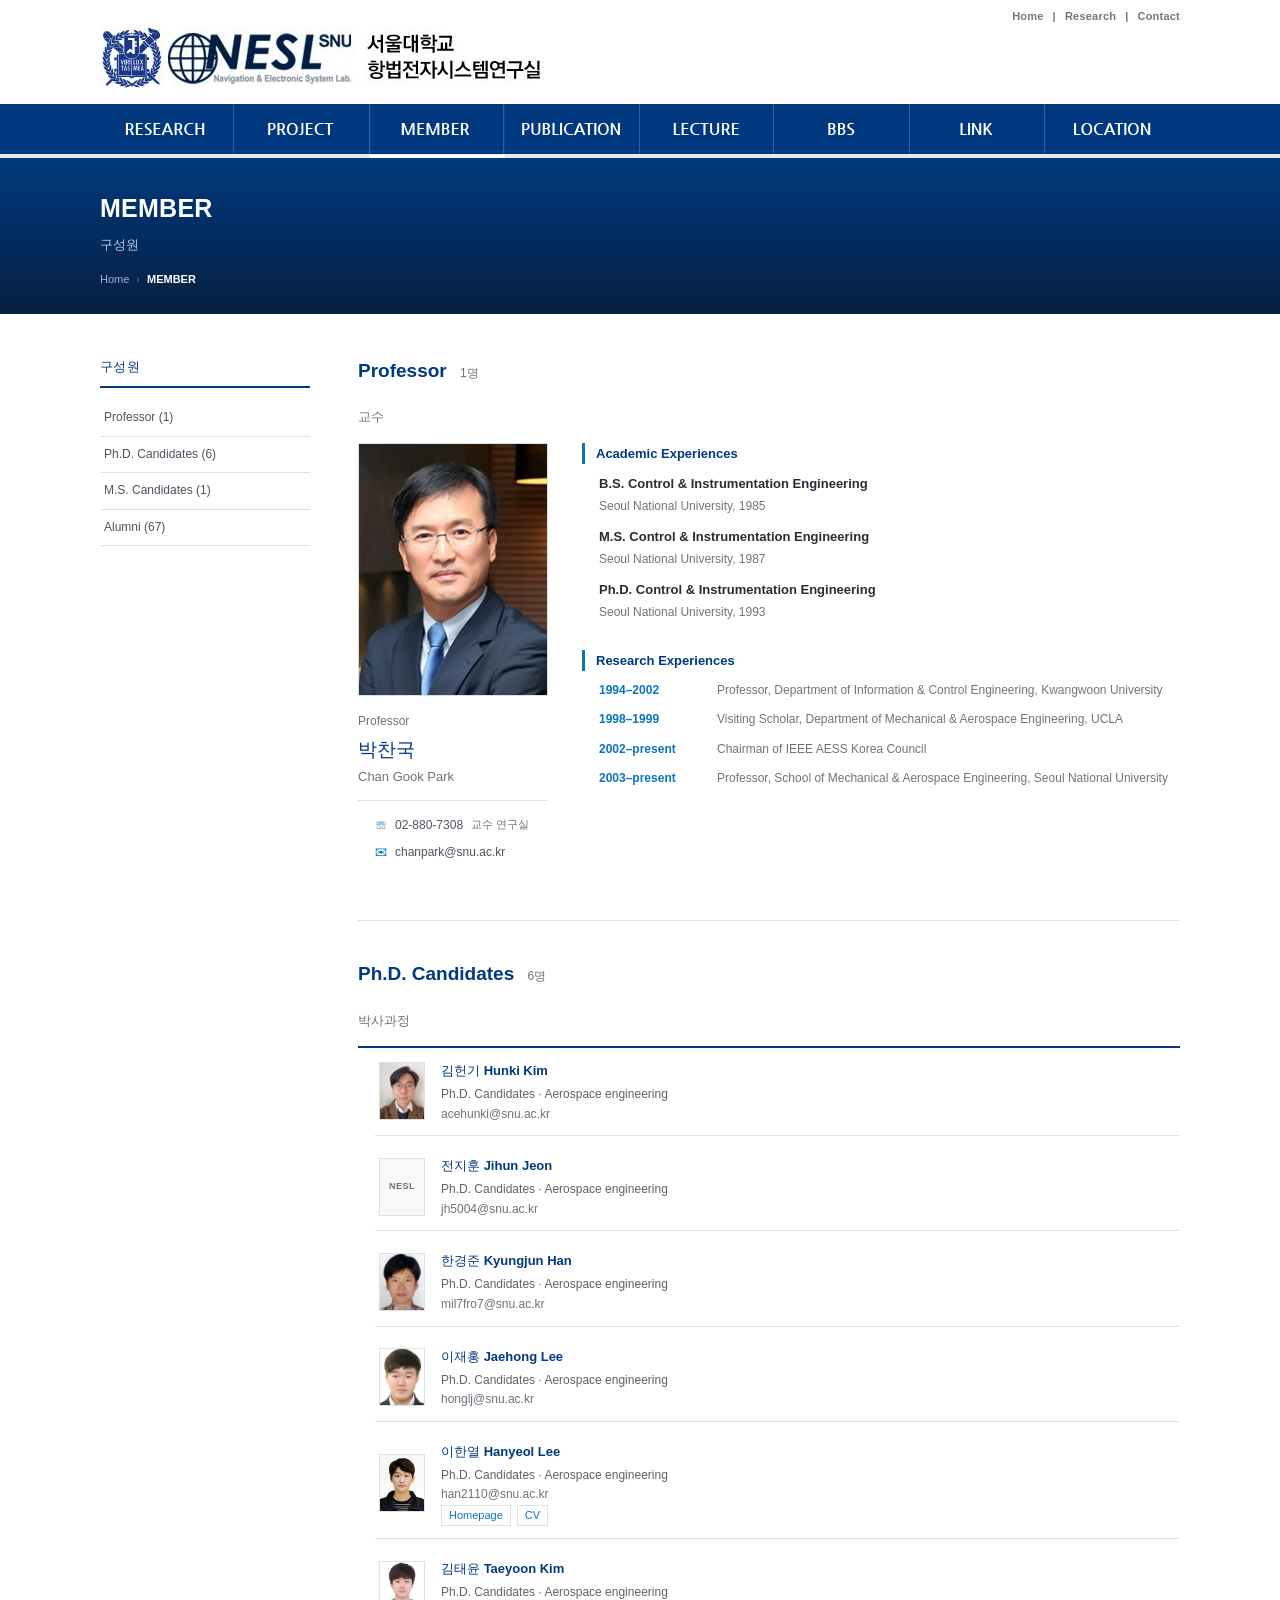
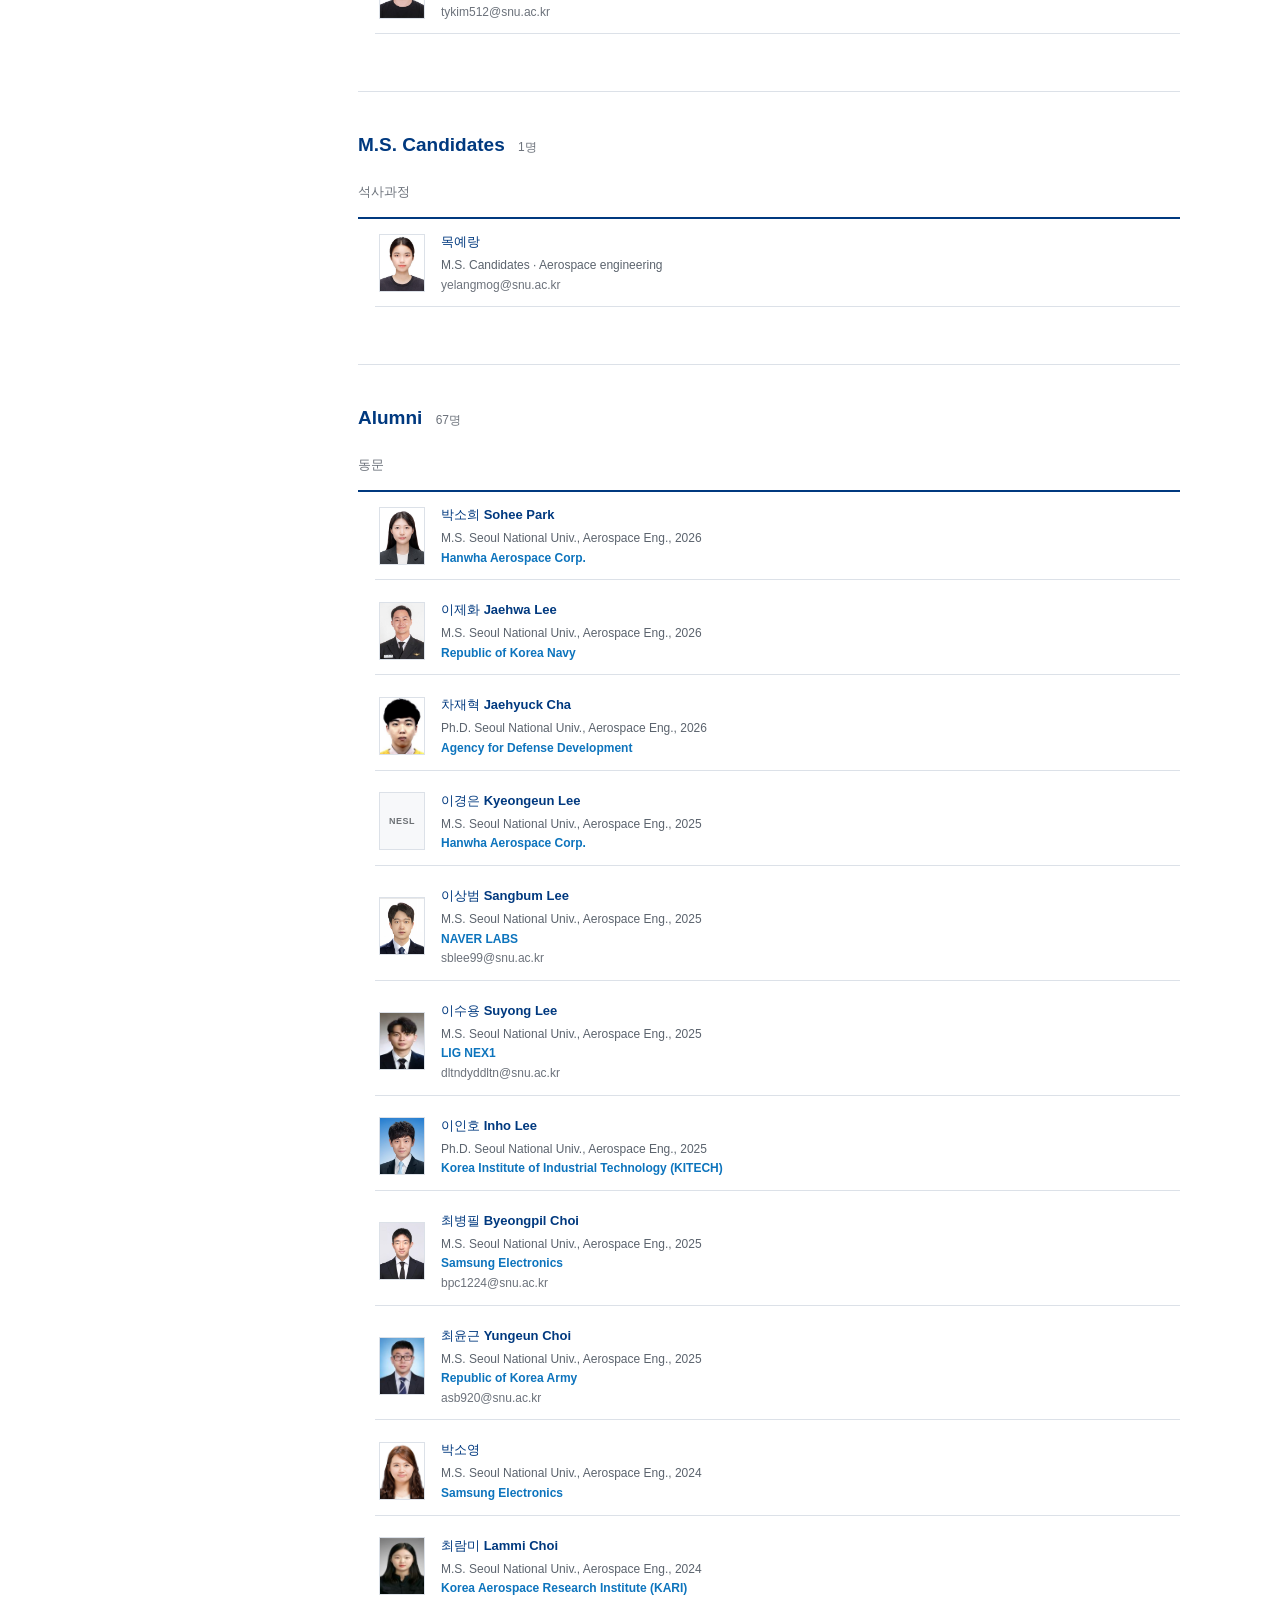
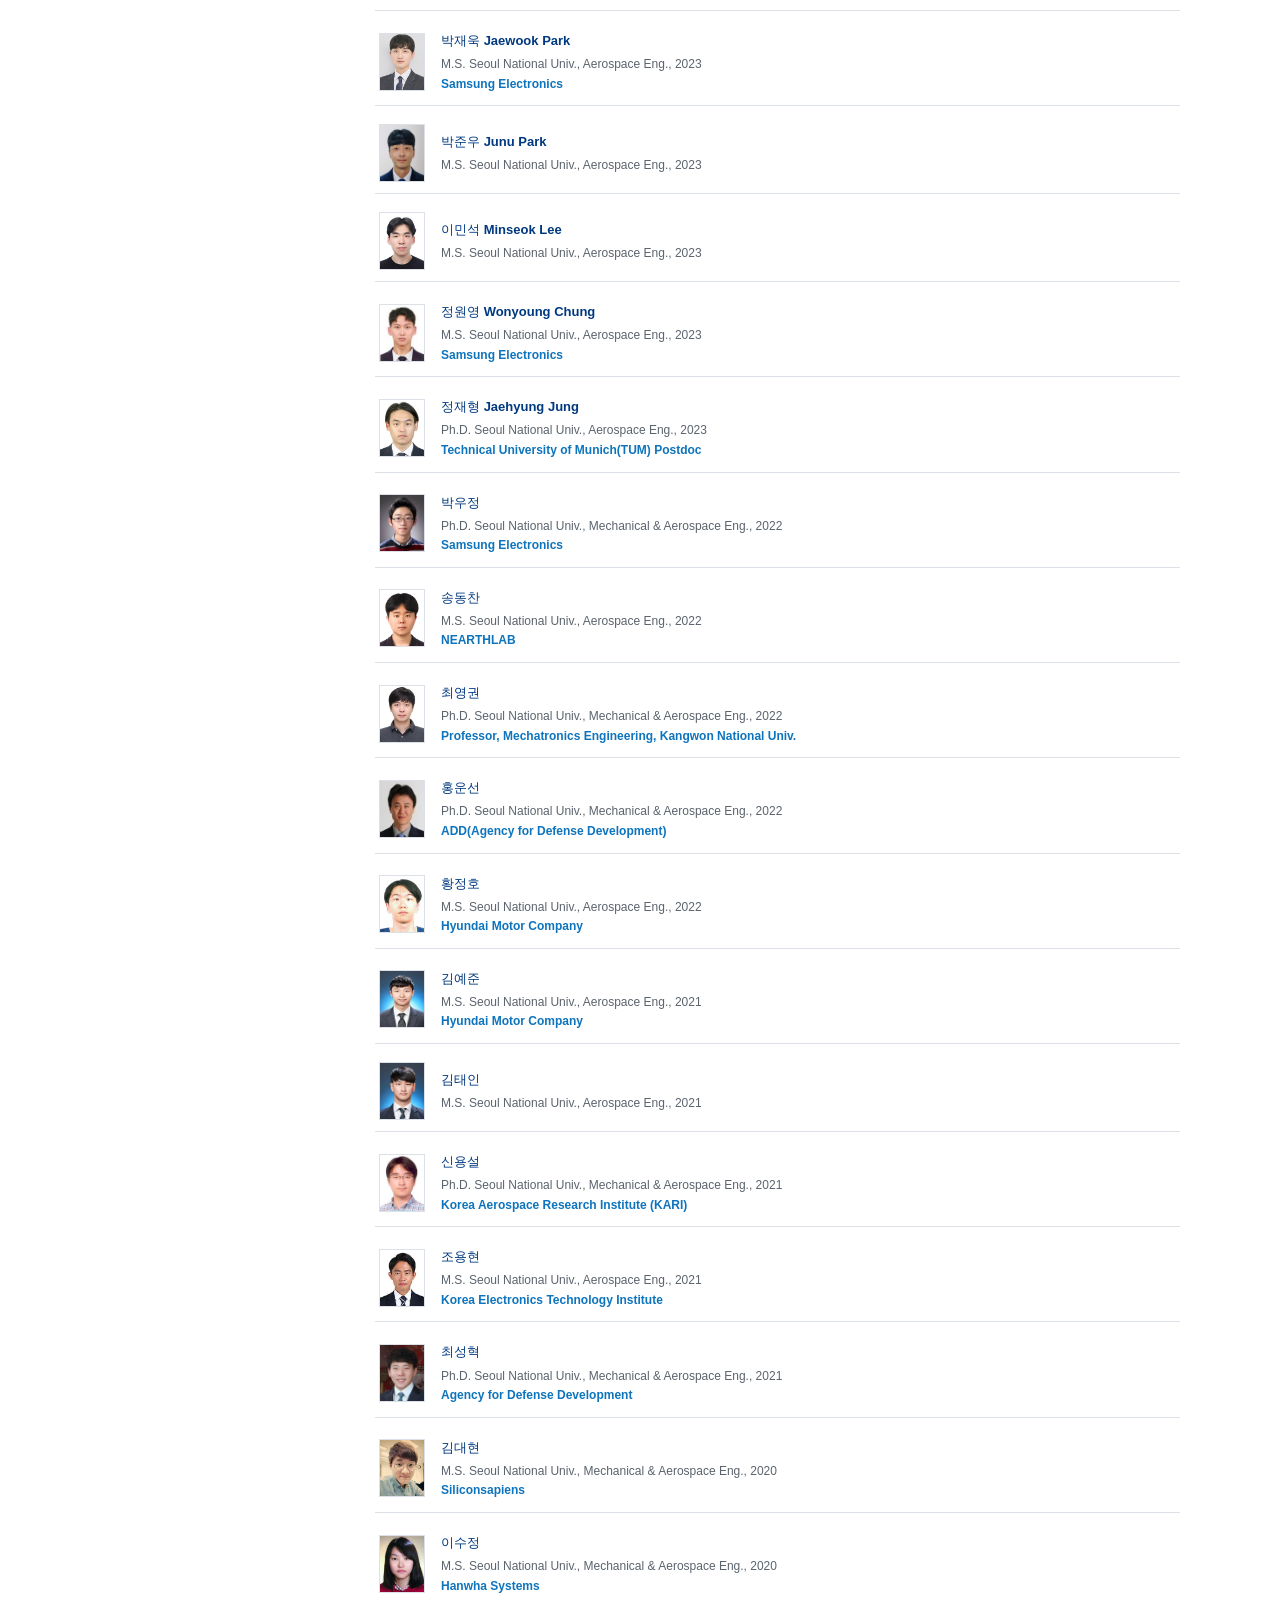
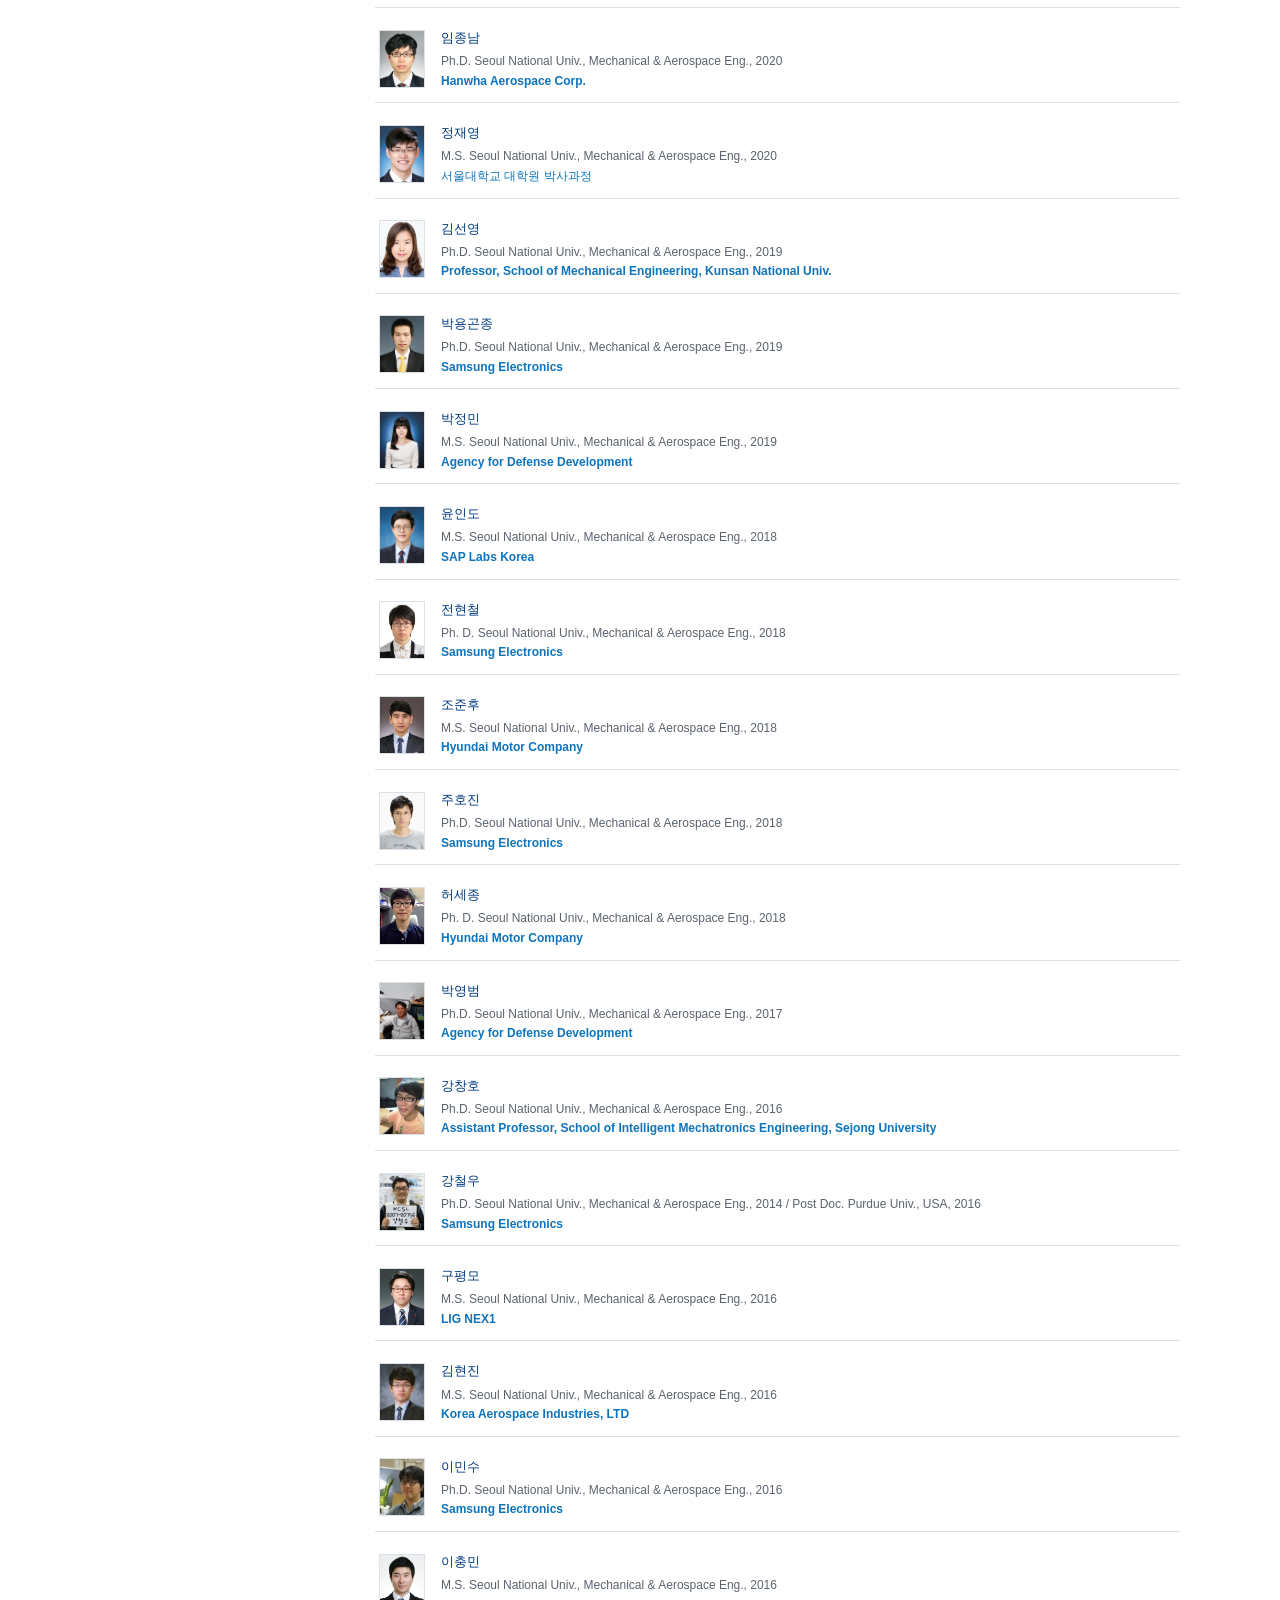
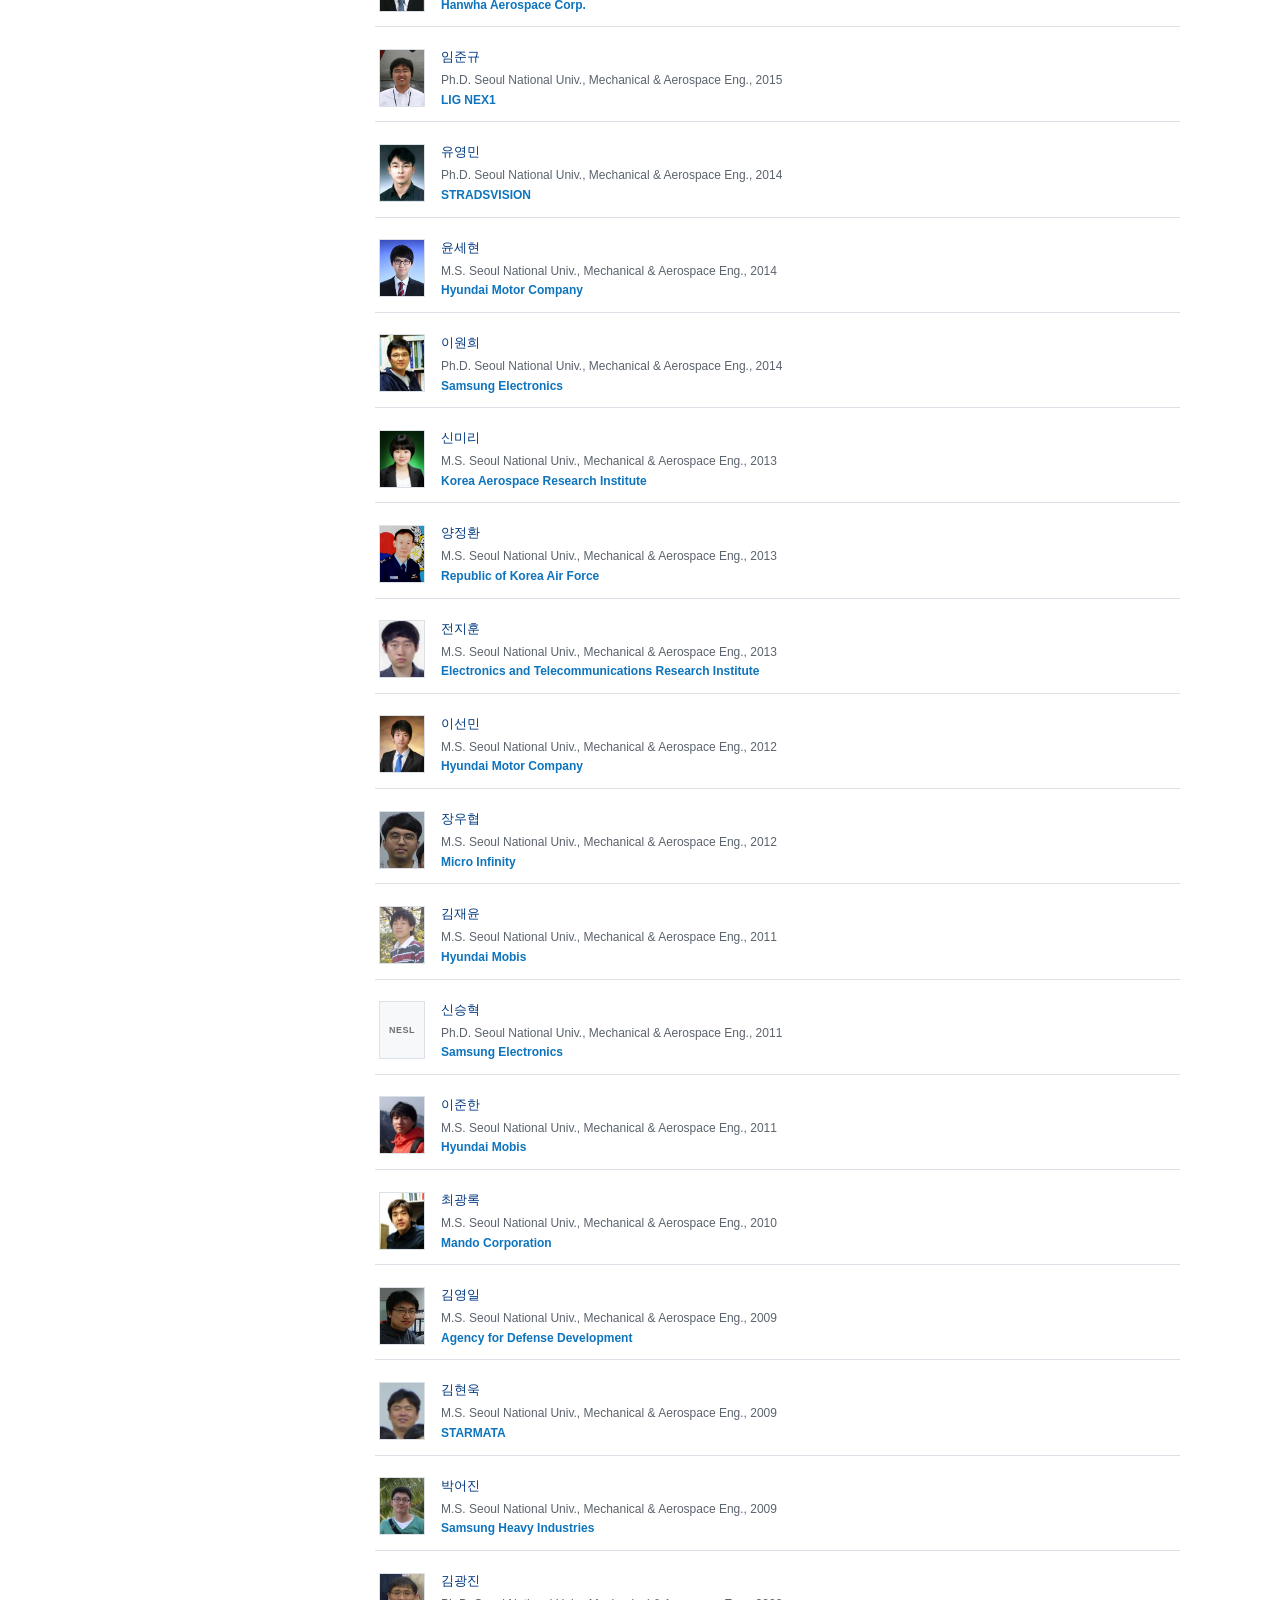
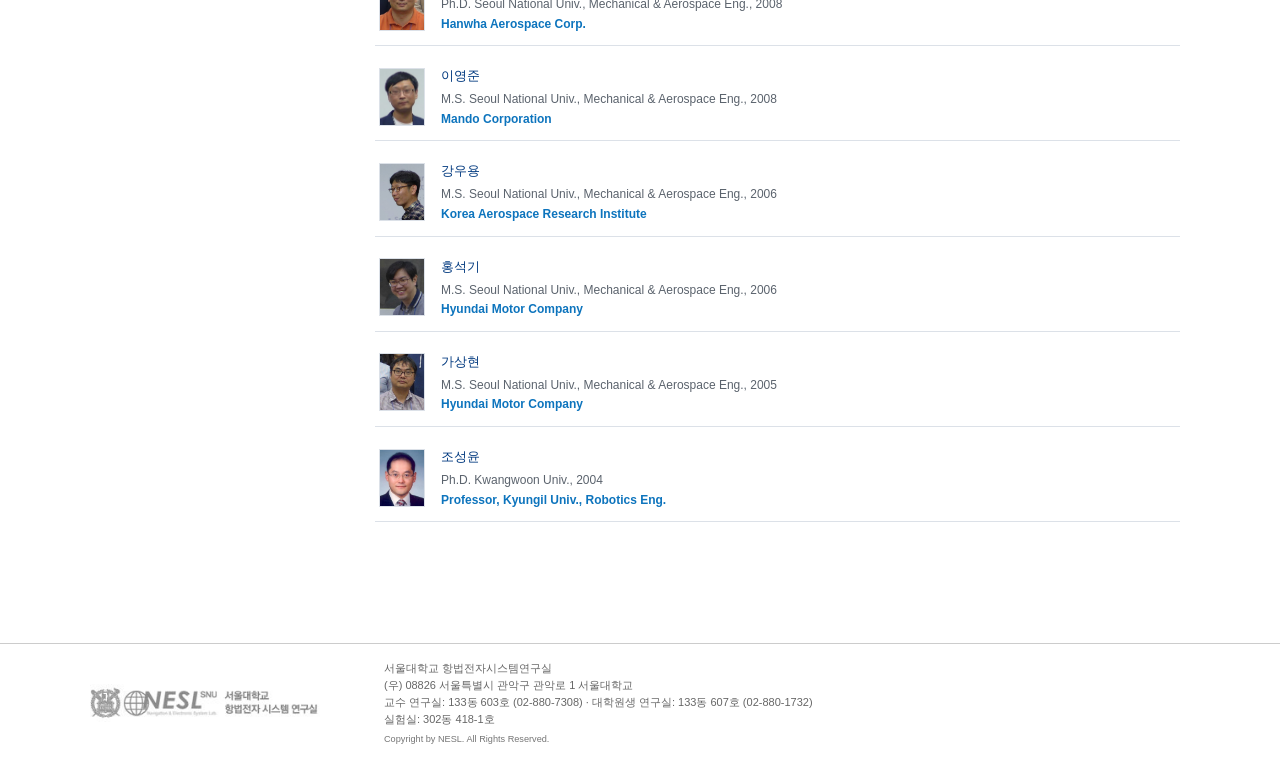
<file: members/index.html>
<!doctype html>
<html lang="ko">
  <head>
    <meta charset="utf-8">
    <meta name="viewport" content="width=device-width, initial-scale=1">
    <meta name="description" content="서울대학교 항법전자시스템연구실 구성원">
    <meta name="theme-color" content="#00397f">
    <title>MEMBER | 서울대학교 항법전자시스템연구실</title>
    <link rel="stylesheet" href="../styles.css">
  </head>
  <body>
    <a class="skip-link" href="#main-content">본문 바로가기</a>


    <header class="site-header">
      <div class="header-inner">
        <a class="brand" href="../index.html" aria-label="NESL 홈으로 이동">
          <img src="../assets/images/main/logo.jpg" alt="NESL 서울대학교 항법전자시스템연구실">
        </a>

        <div class="utility-links" aria-label="보조 메뉴">
          <a href="../index.html">Home</a>
          <span aria-hidden="true">|</span>
          <a href="../research/">Research</a>
          <span aria-hidden="true">|</span>
          <a href="../index.html#location">Contact</a>
        </div>

        <button class="nav-toggle" type="button" aria-expanded="false" aria-controls="primary-navigation">
          <span class="sr-only">메뉴 열기</span>
          <span></span><span></span><span></span>
        </button>
      </div>

      <nav class="site-nav" id="primary-navigation" aria-label="주요 메뉴">
        <ul class="nav-list">
          <li><a href="../research/"><img src="../assets/images/nav/gnb1.jpg" alt="Research"></a></li>
          <li><a href="../project/"><img src="../assets/images/nav/gnb2.jpg" alt="Project"></a></li>
          <li><a href="../members/" aria-current="page"><img src="../assets/images/nav/gnb3.jpg" alt="Member"></a></li>
          <li><a href="../publication/"><img src="../assets/images/nav/gnb4.jpg" alt="Publication"></a></li>
          <li><a href="../lecture/"><img src="../assets/images/nav/gnb5.jpg" alt="Lecture"></a></li>
          <li><a href="../bbs/"><img src="../assets/images/nav/gnb6.jpg" alt="BBS"></a></li>
          <li><a href="../link/"><img src="../assets/images/nav/gnb7.jpg" alt="Link"></a></li>
          <li><a href="../location/"><img src="../assets/images/nav/gnb8.jpg" alt="Location"></a></li>
        </ul>
      </nav>
    </header>

    <main id="main-content">

      <div class="page-head">
        <div class="page-head-inner">
          <h1>MEMBER</h1>
          <p class="page-sub">구성원</p>
          <nav class="breadcrumb" aria-label="현재 위치">
            <a href="../index.html">Home</a>
            <span class="crumb-sep" aria-hidden="true">&rsaquo;</span>
            <span aria-current="page">MEMBER</span>
          </nav>
        </div>
      </div>

      <div class="page-body">
        <aside class="side-nav" aria-label="구성원 하위 항목">
          <h2>구성원</h2>
          <ul>
            <li><a href="#professor">Professor (1)</a></li>
            <li><a href="#phd">Ph.D. Candidates (6)</a></li>
            <li><a href="#ms">M.S. Candidates (1)</a></li>
            <li><a href="#alumni">Alumni (67)</a></li>
          </ul>
        </aside>

        <div class="page-content">
          <section id="professor" class="topic">
            <h2>Professor <span class="count">1명</span></h2>
            <p class="section-ko">교수</p>
            <article class="prof-card">
              <div class="prof-aside">
                <div class="prof-photo"><img src="../assets/images/members/01-chan-gook-park.jpg" alt="박찬국" loading="lazy"></div>
                <p class="prof-role">Professor</p>
                <h3>박찬국<span class="prof-en">Chan Gook Park</span></h3>
                <ul class="prof-contact">
                  <li><span class="ico" aria-hidden="true">☏</span><a href="tel:028807308">02-880-7308</a> <span class="prof-tel-note">교수 연구실</span></li>
                  <li><span class="ico" aria-hidden="true">✉</span><a href="mailto:chanpark@snu.ac.kr">chanpark@snu.ac.kr</a></li>
                </ul>
              </div>
              <div class="prof-body">
                <h4>Academic Experiences</h4>
                <ul class="prof-list">
                  <li><b>B.S. Control &amp; Instrumentation Engineering</b><span>Seoul National University, 1985</span></li>
                  <li><b>M.S. Control &amp; Instrumentation Engineering</b><span>Seoul National University, 1987</span></li>
                  <li><b>Ph.D. Control &amp; Instrumentation Engineering</b><span>Seoul National University, 1993</span></li>
                </ul>
                <h4>Research Experiences</h4>
                <ul class="prof-list is-timeline">
                  <li><time>1994–2002</time><span>Professor, Department of Information &amp; Control Engineering, Kwangwoon University</span></li>
                  <li><time>1998–1999</time><span>Visiting Scholar, Department of Mechanical &amp; Aerospace Engineering, UCLA</span></li>
                  <li><time>2002–present</time><span>Chairman of IEEE AESS Korea Council</span></li>
                  <li><time>2003–present</time><span>Professor, School of Mechanical &amp; Aerospace Engineering, Seoul National University</span></li>
                </ul>
              </div>
            </article>
          </section>
          <section id="phd" class="topic">
            <h2>Ph.D. Candidates <span class="count">6명</span></h2>
            <p class="section-ko">박사과정</p>
            <ul class="member-rows">
              <li class="member-row">
                <div class="row-photo"><img src="../assets/images/members/02-hunki-kim.jpg" alt="김헌기" loading="lazy"></div>
                <div class="row-info">
                  <h3>김헌기 <span class="member-en">Hunki Kim</span></h3>
                <p><span class="row-role">Ph.D. Candidates · Aerospace engineering</span></p>
                <p><a class="row-mail" href="mailto:acehunki@snu.ac.kr">acehunki@snu.ac.kr</a></p>
                </div>
              </li>
              <li class="member-row">
                <div class="row-photo"><span class="row-photo__blank" aria-hidden="true">NESL</span></div>
                <div class="row-info">
                  <h3>전지훈 <span class="member-en">Jihun Jeon</span></h3>
                <p><span class="row-role">Ph.D. Candidates · Aerospace engineering</span></p>
                <p><a class="row-mail" href="mailto:jh5004@snu.ac.kr">jh5004@snu.ac.kr</a></p>
                </div>
              </li>
              <li class="member-row">
                <div class="row-photo"><img src="../assets/images/members/05-kyungjun-han.jpg" alt="한경준" loading="lazy"></div>
                <div class="row-info">
                  <h3>한경준 <span class="member-en">Kyungjun Han</span></h3>
                <p><span class="row-role">Ph.D. Candidates · Aerospace engineering</span></p>
                <p><a class="row-mail" href="mailto:mil7fro7@snu.ac.kr">mil7fro7@snu.ac.kr</a></p>
                </div>
              </li>
              <li class="member-row">
                <div class="row-photo"><img src="../assets/images/members/07-jaehong-lee.jpg" alt="이재홍" loading="lazy"></div>
                <div class="row-info">
                  <h3>이재홍 <span class="member-en">Jaehong Lee</span></h3>
                <p><span class="row-role">Ph.D. Candidates · Aerospace engineering</span></p>
                <p><a class="row-mail" href="mailto:honglj@snu.ac.kr">honglj@snu.ac.kr</a></p>
                </div>
              </li>
              <li class="member-row">
                <div class="row-photo"><img src="../assets/images/members/08-hanyeol-lee.jpg" alt="이한열" loading="lazy"></div>
                <div class="row-info">
                  <h3>이한열 <span class="member-en">Hanyeol Lee</span></h3>
                <p><span class="row-role">Ph.D. Candidates · Aerospace engineering</span></p>
                <p><a class="row-mail" href="mailto:han2110@snu.ac.kr">han2110@snu.ac.kr</a></p>
                <p><a class="row-link" href="https://hanyeol-lee.github.io/" target="_blank" rel="noreferrer">Homepage</a><a class="row-link" href="https://hanyeol-lee.github.io/assets/pdf/hanyeol_lee_cv.pdf" target="_blank" rel="noreferrer">CV</a></p>
                </div>
              </li>
              <li class="member-row">
                <div class="row-photo"><img src="../assets/images/members/11-taeyoon-kim.jpg" alt="김태윤" loading="lazy"></div>
                <div class="row-info">
                  <h3>김태윤 <span class="member-en">Taeyoon Kim</span></h3>
                <p><span class="row-role">Ph.D. Candidates · Aerospace engineering</span></p>
                <p><a class="row-mail" href="mailto:tykim512@snu.ac.kr">tykim512@snu.ac.kr</a></p>
                </div>
              </li>
            </ul>
          </section>
          <section id="ms" class="topic">
            <h2>M.S. Candidates <span class="count">1명</span></h2>
            <p class="section-ko">석사과정</p>
            <ul class="member-rows">
              <li class="member-row">
                <div class="row-photo"><img src="../assets/images/members/12-yelang-mok.jpg" alt="목예랑" loading="lazy"></div>
                <div class="row-info">
                  <h3>목예랑</h3>
                <p><span class="row-role">M.S. Candidates · Aerospace engineering</span></p>
                <p><a class="row-mail" href="mailto:yelangmog@snu.ac.kr">yelangmog@snu.ac.kr</a></p>
                </div>
              </li>
            </ul>
          </section>
          <section id="alumni" class="topic">
            <h2>Alumni <span class="count">67명</span></h2>
            <p class="section-ko">동문</p>
            <ul class="member-rows">
              <li class="member-row">
                <div class="row-photo"><img src="../assets/images/members/10-sohee-park.jpg" alt="박소희" loading="lazy"></div>
                <div class="row-info">
                  <h3>박소희 <span class="member-en">Sohee Park</span></h3>
                <p><span class="row-degree">M.S. Seoul National Univ., Aerospace Eng., 2026</span></p>
                <p><span class="row-affil">Hanwha Aerospace Corp.</span></p>
                </div>
              </li>
              <li class="member-row">
                <div class="row-photo"><img src="../assets/images/members/09-jaehwa-lee.jpg" alt="이제화" loading="lazy"></div>
                <div class="row-info">
                  <h3>이제화 <span class="member-en">Jaehwa Lee</span></h3>
                <p><span class="row-degree">M.S. Seoul National Univ., Aerospace Eng., 2026</span></p>
                <p><span class="row-affil">Republic of Korea Navy</span></p>
                </div>
              </li>
              <li class="member-row">
                <div class="row-photo"><img src="../assets/images/members/06-jaehyuck-cha.jpg" alt="차재혁" loading="lazy"></div>
                <div class="row-info">
                  <h3>차재혁 <span class="member-en">Jaehyuck Cha</span></h3>
                <p><span class="row-degree">Ph.D. Seoul National Univ., Aerospace Eng., 2026</span></p>
                <p><span class="row-affil">Agency for Defense Development</span></p>
                </div>
              </li>
              <li class="member-row">
                <div class="row-photo"><span class="row-photo__blank" aria-hidden="true">NESL</span></div>
                <div class="row-info">
                  <h3>이경은 <span class="member-en">Kyeongeun Lee</span></h3>
                <p><span class="row-degree">M.S. Seoul National Univ., Aerospace Eng., 2025</span></p>
                <p><span class="row-affil">Hanwha Aerospace Corp.</span></p>
                </div>
              </li>
              <li class="member-row">
                <div class="row-photo"><img src="../assets/images/members/74-sangbum-lee.jpg" alt="이상범" loading="lazy"></div>
                <div class="row-info">
                  <h3>이상범 <span class="member-en">Sangbum Lee</span></h3>
                <p><span class="row-degree">M.S. Seoul National Univ., Aerospace Eng., 2025</span></p>
                <p><span class="row-affil">NAVER LABS</span></p>
                <p><a class="row-mail" href="mailto:sblee99@snu.ac.kr">sblee99@snu.ac.kr</a></p>
                </div>
              </li>
              <li class="member-row">
                <div class="row-photo"><img src="../assets/images/members/73-suyong-lee.jpg" alt="이수용" loading="lazy"></div>
                <div class="row-info">
                  <h3>이수용 <span class="member-en">Suyong Lee</span></h3>
                <p><span class="row-degree">M.S. Seoul National Univ., Aerospace Eng., 2025</span></p>
                <p><span class="row-affil">LIG NEX1</span></p>
                <p><a class="row-mail" href="mailto:dltndyddltn@snu.ac.kr">dltndyddltn@snu.ac.kr</a></p>
                </div>
              </li>
              <li class="member-row">
                <div class="row-photo"><img src="../assets/images/members/03-inho-lee.jpg" alt="이인호" loading="lazy"></div>
                <div class="row-info">
                  <h3>이인호 <span class="member-en">Inho Lee</span></h3>
                <p><span class="row-degree">Ph.D. Seoul National Univ., Aerospace Eng., 2025</span></p>
                <p><span class="row-affil">Korea Institute of Industrial Technology (KITECH)</span></p>
                </div>
              </li>
              <li class="member-row">
                <div class="row-photo"><img src="../assets/images/members/72-byeongpil-choi.jpg" alt="최병필" loading="lazy"></div>
                <div class="row-info">
                  <h3>최병필 <span class="member-en">Byeongpil Choi</span></h3>
                <p><span class="row-degree">M.S. Seoul National Univ., Aerospace Eng., 2025</span></p>
                <p><span class="row-affil">Samsung Electronics</span></p>
                <p><a class="row-mail" href="mailto:bpc1224@snu.ac.kr">bpc1224@snu.ac.kr</a></p>
                </div>
              </li>
              <li class="member-row">
                <div class="row-photo"><img src="../assets/images/members/71-yungeun-choi.jpg" alt="최윤근" loading="lazy"></div>
                <div class="row-info">
                  <h3>최윤근 <span class="member-en">Yungeun Choi</span></h3>
                <p><span class="row-degree">M.S. Seoul National Univ., Aerospace Eng., 2025</span></p>
                <p><span class="row-affil">Republic of Korea Army</span></p>
                <p><a class="row-mail" href="mailto:asb920@snu.ac.kr">asb920@snu.ac.kr</a></p>
                </div>
              </li>
              <li class="member-row">
                <div class="row-photo"><img src="../assets/images/members/54-member.png" alt="박소영" loading="lazy"></div>
                <div class="row-info">
                  <h3>박소영</h3>
                <p><span class="row-degree">M.S. Seoul National Univ., Aerospace Eng., 2024</span></p>
                <p><span class="row-affil">Samsung Electronics</span></p>
                </div>
              </li>
              <li class="member-row">
                <div class="row-photo"><img src="../assets/images/members/70-lammi-choi.jpg" alt="최람미" loading="lazy"></div>
                <div class="row-info">
                  <h3>최람미 <span class="member-en">Lammi Choi</span></h3>
                <p><span class="row-degree">M.S. Seoul National Univ., Aerospace Eng., 2024</span></p>
                <p><span class="row-affil">Korea Aerospace Research Institute (KARI)</span></p>
                </div>
              </li>
              <li class="member-row">
                <div class="row-photo"><img src="../assets/images/members/68-jaewook-park.jpg" alt="박재욱" loading="lazy"></div>
                <div class="row-info">
                  <h3>박재욱 <span class="member-en">Jaewook Park</span></h3>
                <p><span class="row-degree">M.S. Seoul National Univ., Aerospace Eng., 2023</span></p>
                <p><span class="row-affil">Samsung Electronics</span></p>
                </div>
              </li>
              <li class="member-row">
                <div class="row-photo"><img src="../assets/images/members/69-junu-park.jpg" alt="박준우" loading="lazy"></div>
                <div class="row-info">
                  <h3>박준우 <span class="member-en">Junu Park</span></h3>
                <p><span class="row-degree">M.S. Seoul National Univ., Aerospace Eng., 2023</span></p>
                </div>
              </li>
              <li class="member-row">
                <div class="row-photo"><img src="../assets/images/members/66-minseok-lee.jpg" alt="이민석" loading="lazy"></div>
                <div class="row-info">
                  <h3>이민석 <span class="member-en">Minseok Lee</span></h3>
                <p><span class="row-degree">M.S. Seoul National Univ., Aerospace Eng., 2023</span></p>
                </div>
              </li>
              <li class="member-row">
                <div class="row-photo"><img src="../assets/images/members/67-wonyoung-chung.jpg" alt="정원영" loading="lazy"></div>
                <div class="row-info">
                  <h3>정원영 <span class="member-en">Wonyoung Chung</span></h3>
                <p><span class="row-degree">M.S. Seoul National Univ., Aerospace Eng., 2023</span></p>
                <p><span class="row-affil">Samsung Electronics</span></p>
                </div>
              </li>
              <li class="member-row">
                <div class="row-photo"><img src="../assets/images/members/65-jaehyung-jung.jpg" alt="정재형" loading="lazy"></div>
                <div class="row-info">
                  <h3>정재형 <span class="member-en">Jaehyung Jung</span></h3>
                <p><span class="row-degree">Ph.D. Seoul National Univ., Aerospace Eng., 2023</span></p>
                <p><span class="row-affil">Technical University of Munich(TUM) Postdoc</span></p>
                </div>
              </li>
              <li class="member-row">
                <div class="row-photo"><img src="../assets/images/members/60-member.jpg" alt="박우정" loading="lazy"></div>
                <div class="row-info">
                  <h3>박우정</h3>
                <p><span class="row-degree">Ph.D. Seoul National Univ., Mechanical &amp; Aerospace Eng., 2022</span></p>
                <p><span class="row-affil">Samsung Electronics</span></p>
                </div>
              </li>
              <li class="member-row">
                <div class="row-photo"><img src="../assets/images/members/63-member.jpg" alt="송동찬" loading="lazy"></div>
                <div class="row-info">
                  <h3>송동찬</h3>
                <p><span class="row-degree">M.S. Seoul National Univ., Aerospace Eng., 2022</span></p>
                <p><span class="row-affil">NEARTHLAB</span></p>
                </div>
              </li>
              <li class="member-row">
                <div class="row-photo"><img src="../assets/images/members/61-member.jpg" alt="최영권" loading="lazy"></div>
                <div class="row-info">
                  <h3>최영권</h3>
                <p><span class="row-degree">Ph.D. Seoul National Univ., Mechanical &amp; Aerospace Eng., 2022</span></p>
                <p><span class="row-affil">Professor, Mechatronics Engineering, Kangwon National Univ.</span></p>
                </div>
              </li>
              <li class="member-row">
                <div class="row-photo"><img src="../assets/images/members/64-member.png" alt="홍운선" loading="lazy"></div>
                <div class="row-info">
                  <h3>홍운선</h3>
                <p><span class="row-degree">Ph.D. Seoul National Univ., Mechanical &amp; Aerospace Eng., 2022</span></p>
                <p><span class="row-affil">ADD(Agency for Defense Development)</span></p>
                </div>
              </li>
              <li class="member-row">
                <div class="row-photo"><img src="../assets/images/members/62-member.jpg" alt="황정호" loading="lazy"></div>
                <div class="row-info">
                  <h3>황정호</h3>
                <p><span class="row-degree">M.S. Seoul National Univ., Aerospace Eng., 2022</span></p>
                <p><span class="row-affil">Hyundai Motor Company</span></p>
                </div>
              </li>
              <li class="member-row">
                <div class="row-photo"><img src="../assets/images/members/59-member.jpg" alt="김예준" loading="lazy"></div>
                <div class="row-info">
                  <h3>김예준</h3>
                <p><span class="row-degree">M.S. Seoul National Univ., Aerospace Eng., 2021</span></p>
                <p><span class="row-affil">Hyundai Motor Company</span></p>
                </div>
              </li>
              <li class="member-row">
                <div class="row-photo"><img src="../assets/images/members/58-member.jpg" alt="김태인" loading="lazy"></div>
                <div class="row-info">
                  <h3>김태인</h3>
                <p><span class="row-degree">M.S. Seoul National Univ., Aerospace Eng., 2021</span></p>
                </div>
              </li>
              <li class="member-row">
                <div class="row-photo"><img src="../assets/images/members/57-member.png" alt="신용설" loading="lazy"></div>
                <div class="row-info">
                  <h3>신용설</h3>
                <p><span class="row-degree">Ph.D. Seoul National Univ., Mechanical &amp; Aerospace Eng., 2021</span></p>
                <p><span class="row-affil">Korea Aerospace Research Institute (KARI)</span></p>
                </div>
              </li>
              <li class="member-row">
                <div class="row-photo"><img src="../assets/images/members/56-member.jpg" alt="조용현" loading="lazy"></div>
                <div class="row-info">
                  <h3>조용현</h3>
                <p><span class="row-degree">M.S. Seoul National Univ., Aerospace Eng., 2021</span></p>
                <p><span class="row-affil">Korea Electronics Technology Institute</span></p>
                </div>
              </li>
              <li class="member-row">
                <div class="row-photo"><img src="../assets/images/members/55-member.png" alt="최성혁" loading="lazy"></div>
                <div class="row-info">
                  <h3>최성혁</h3>
                <p><span class="row-degree">Ph.D. Seoul National Univ., Mechanical &amp; Aerospace Eng., 2021</span></p>
                <p><span class="row-affil">Agency for Defense Development</span></p>
                </div>
              </li>
              <li class="member-row">
                <div class="row-photo"><img src="../assets/images/members/52-member.jpg" alt="김대현" loading="lazy"></div>
                <div class="row-info">
                  <h3>김대현</h3>
                <p><span class="row-degree">M.S. Seoul National Univ., Mechanical &amp; Aerospace Eng., 2020</span></p>
                <p><span class="row-affil">Siliconsapiens</span></p>
                </div>
              </li>
              <li class="member-row">
                <div class="row-photo"><img src="../assets/images/members/53-member.jpg" alt="이수정" loading="lazy"></div>
                <div class="row-info">
                  <h3>이수정</h3>
                <p><span class="row-degree">M.S. Seoul National Univ., Mechanical &amp; Aerospace Eng., 2020</span></p>
                <p><span class="row-affil">Hanwha Systems</span></p>
                </div>
              </li>
              <li class="member-row">
                <div class="row-photo"><img src="../assets/images/members/17-member.jpg" alt="임종남" loading="lazy"></div>
                <div class="row-info">
                  <h3>임종남</h3>
                <p><span class="row-degree">Ph.D. Seoul National Univ., Mechanical &amp; Aerospace Eng., 2020</span></p>
                <p><span class="row-affil">Hanwha Aerospace Corp.</span></p>
                </div>
              </li>
              <li class="member-row">
                <div class="row-photo"><img src="../assets/images/members/51-member.jpg" alt="정재영" loading="lazy"></div>
                <div class="row-info">
                  <h3>정재영</h3>
                <p><span class="row-degree">M.S. Seoul National Univ., Mechanical &amp; Aerospace Eng., 2020</span></p>
                <p><span class="row-affil">서울대학교 대학원 박사과정</span></p>
                </div>
              </li>
              <li class="member-row">
                <div class="row-photo"><img src="../assets/images/members/50-member.jpg" alt="김선영" loading="lazy"></div>
                <div class="row-info">
                  <h3>김선영</h3>
                <p><span class="row-degree">Ph.D. Seoul National Univ., Mechanical &amp; Aerospace Eng., 2019</span></p>
                <p><span class="row-affil">Professor, School of Mechanical Engineering, Kunsan National Univ.</span></p>
                </div>
              </li>
              <li class="member-row">
                <div class="row-photo"><img src="../assets/images/members/48-member.jpg" alt="박용곤종" loading="lazy"></div>
                <div class="row-info">
                  <h3>박용곤종</h3>
                <p><span class="row-degree">Ph.D. Seoul National Univ., Mechanical &amp; Aerospace Eng., 2019</span></p>
                <p><span class="row-affil">Samsung Electronics</span></p>
                </div>
              </li>
              <li class="member-row">
                <div class="row-photo"><img src="../assets/images/members/49-member.jpg" alt="박정민" loading="lazy"></div>
                <div class="row-info">
                  <h3>박정민</h3>
                <p><span class="row-degree">M.S. Seoul National Univ., Mechanical &amp; Aerospace Eng., 2019</span></p>
                <p><span class="row-affil">Agency for Defense Development</span></p>
                </div>
              </li>
              <li class="member-row">
                <div class="row-photo"><img src="../assets/images/members/46-member.jpg" alt="윤인도" loading="lazy"></div>
                <div class="row-info">
                  <h3>윤인도</h3>
                <p><span class="row-degree">M.S. Seoul National Univ., Mechanical &amp; Aerospace Eng., 2018</span></p>
                <p><span class="row-affil">SAP Labs Korea</span></p>
                </div>
              </li>
              <li class="member-row">
                <div class="row-photo"><img src="../assets/images/members/44-member.jpg" alt="전현철" loading="lazy"></div>
                <div class="row-info">
                  <h3>전현철</h3>
                <p><span class="row-degree">Ph. D. Seoul National Univ., Mechanical &amp; Aerospace Eng., 2018</span></p>
                <p><span class="row-affil">Samsung Electronics</span></p>
                </div>
              </li>
              <li class="member-row">
                <div class="row-photo"><img src="../assets/images/members/42-member.jpg" alt="조준후" loading="lazy"></div>
                <div class="row-info">
                  <h3>조준후</h3>
                <p><span class="row-degree">M.S. Seoul National Univ., Mechanical &amp; Aerospace Eng., 2018</span></p>
                <p><span class="row-affil">Hyundai Motor Company</span></p>
                </div>
              </li>
              <li class="member-row">
                <div class="row-photo"><img src="../assets/images/members/47-member.jpg" alt="주호진" loading="lazy"></div>
                <div class="row-info">
                  <h3>주호진</h3>
                <p><span class="row-degree">Ph.D. Seoul National Univ., Mechanical &amp; Aerospace Eng., 2018</span></p>
                <p><span class="row-affil">Samsung Electronics</span></p>
                </div>
              </li>
              <li class="member-row">
                <div class="row-photo"><img src="../assets/images/members/45-member.jpg" alt="허세종" loading="lazy"></div>
                <div class="row-info">
                  <h3>허세종</h3>
                <p><span class="row-degree">Ph. D. Seoul National Univ., Mechanical &amp; Aerospace Eng., 2018</span></p>
                <p><span class="row-affil">Hyundai Motor Company</span></p>
                </div>
              </li>
              <li class="member-row">
                <div class="row-photo"><img src="../assets/images/members/41-member.jpg" alt="박영범" loading="lazy"></div>
                <div class="row-info">
                  <h3>박영범</h3>
                <p><span class="row-degree">Ph.D. Seoul National Univ., Mechanical &amp; Aerospace Eng., 2017</span></p>
                <p><span class="row-affil">Agency for Defense Development</span></p>
                </div>
              </li>
              <li class="member-row">
                <div class="row-photo"><img src="../assets/images/members/43-member.jpg" alt="강창호" loading="lazy"></div>
                <div class="row-info">
                  <h3>강창호</h3>
                <p><span class="row-degree">Ph.D. Seoul National Univ., Mechanical &amp; Aerospace Eng., 2016</span></p>
                <p><span class="row-affil">Assistant Professor, School of Intelligent Mechatronics Engineering, Sejong University</span></p>
                </div>
              </li>
              <li class="member-row">
                <div class="row-photo"><img src="../assets/images/members/37-member.jpg" alt="강철우" loading="lazy"></div>
                <div class="row-info">
                  <h3>강철우</h3>
                <p><span class="row-degree">Ph.D. Seoul National Univ., Mechanical &amp; Aerospace Eng., 2014 / Post Doc. Purdue Univ., USA, 2016</span></p>
                <p><span class="row-affil">Samsung Electronics</span></p>
                </div>
              </li>
              <li class="member-row">
                <div class="row-photo"><img src="../assets/images/members/40-member.jpg" alt="구평모" loading="lazy"></div>
                <div class="row-info">
                  <h3>구평모</h3>
                <p><span class="row-degree">M.S. Seoul National Univ., Mechanical &amp; Aerospace Eng., 2016</span></p>
                <p><span class="row-affil">LIG NEX1</span></p>
                </div>
              </li>
              <li class="member-row">
                <div class="row-photo"><img src="../assets/images/members/39-member.jpg" alt="김현진" loading="lazy"></div>
                <div class="row-info">
                  <h3>김현진</h3>
                <p><span class="row-degree">M.S. Seoul National Univ., Mechanical &amp; Aerospace Eng., 2016</span></p>
                <p><span class="row-affil">Korea Aerospace Industries, LTD</span></p>
                </div>
              </li>
              <li class="member-row">
                <div class="row-photo"><img src="../assets/images/members/36-member.jpg" alt="이민수" loading="lazy"></div>
                <div class="row-info">
                  <h3>이민수</h3>
                <p><span class="row-degree">Ph.D. Seoul National Univ., Mechanical &amp; Aerospace Eng., 2016</span></p>
                <p><span class="row-affil">Samsung Electronics</span></p>
                </div>
              </li>
              <li class="member-row">
                <div class="row-photo"><img src="../assets/images/members/38-member.jpg" alt="이충민" loading="lazy"></div>
                <div class="row-info">
                  <h3>이충민</h3>
                <p><span class="row-degree">M.S. Seoul National Univ., Mechanical &amp; Aerospace Eng., 2016</span></p>
                <p><span class="row-affil">Hanwha Aerospace Corp.</span></p>
                </div>
              </li>
              <li class="member-row">
                <div class="row-photo"><img src="../assets/images/members/35-member.jpg" alt="임준규" loading="lazy"></div>
                <div class="row-info">
                  <h3>임준규</h3>
                <p><span class="row-degree">Ph.D. Seoul National Univ., Mechanical &amp; Aerospace Eng., 2015</span></p>
                <p><span class="row-affil">LIG NEX1</span></p>
                </div>
              </li>
              <li class="member-row">
                <div class="row-photo"><img src="../assets/images/members/32-member.jpg" alt="유영민" loading="lazy"></div>
                <div class="row-info">
                  <h3>유영민</h3>
                <p><span class="row-degree">Ph.D. Seoul National Univ., Mechanical &amp; Aerospace Eng., 2014</span></p>
                <p><span class="row-affil">STRADSVISION</span></p>
                </div>
              </li>
              <li class="member-row">
                <div class="row-photo"><img src="../assets/images/members/34-member.jpg" alt="윤세현" loading="lazy"></div>
                <div class="row-info">
                  <h3>윤세현</h3>
                <p><span class="row-degree">M.S. Seoul National Univ., Mechanical &amp; Aerospace Eng., 2014</span></p>
                <p><span class="row-affil">Hyundai Motor Company</span></p>
                </div>
              </li>
              <li class="member-row">
                <div class="row-photo"><img src="../assets/images/members/33-member.jpg" alt="이원희" loading="lazy"></div>
                <div class="row-info">
                  <h3>이원희</h3>
                <p><span class="row-degree">Ph.D. Seoul National Univ., Mechanical &amp; Aerospace Eng., 2014</span></p>
                <p><span class="row-affil">Samsung Electronics</span></p>
                </div>
              </li>
              <li class="member-row">
                <div class="row-photo"><img src="../assets/images/members/30-member.jpg" alt="신미리" loading="lazy"></div>
                <div class="row-info">
                  <h3>신미리</h3>
                <p><span class="row-degree">M.S. Seoul National Univ., Mechanical &amp; Aerospace Eng., 2013</span></p>
                <p><span class="row-affil">Korea Aerospace Research Institute</span></p>
                </div>
              </li>
              <li class="member-row">
                <div class="row-photo"><img src="../assets/images/members/29-member.jpg" alt="양정환" loading="lazy"></div>
                <div class="row-info">
                  <h3>양정환</h3>
                <p><span class="row-degree">M.S. Seoul National Univ., Mechanical &amp; Aerospace Eng., 2013</span></p>
                <p><span class="row-affil">Republic of Korea Air Force</span></p>
                </div>
              </li>
              <li class="member-row">
                <div class="row-photo"><img src="../assets/images/members/31-member.jpg" alt="전지훈" loading="lazy"></div>
                <div class="row-info">
                  <h3>전지훈</h3>
                <p><span class="row-degree">M.S. Seoul National Univ., Mechanical &amp; Aerospace Eng., 2013</span></p>
                <p><span class="row-affil">Electronics and Telecommunications Research Institute</span></p>
                </div>
              </li>
              <li class="member-row">
                <div class="row-photo"><img src="../assets/images/members/28-member.jpg" alt="이선민" loading="lazy"></div>
                <div class="row-info">
                  <h3>이선민</h3>
                <p><span class="row-degree">M.S. Seoul National Univ., Mechanical &amp; Aerospace Eng., 2012</span></p>
                <p><span class="row-affil">Hyundai Motor Company</span></p>
                </div>
              </li>
              <li class="member-row">
                <div class="row-photo"><img src="../assets/images/members/27-member.jpg" alt="장우협" loading="lazy"></div>
                <div class="row-info">
                  <h3>장우협</h3>
                <p><span class="row-degree">M.S. Seoul National Univ., Mechanical &amp; Aerospace Eng., 2012</span></p>
                <p><span class="row-affil">Micro Infinity</span></p>
                </div>
              </li>
              <li class="member-row">
                <div class="row-photo"><img src="../assets/images/members/26-member.jpg" alt="김재윤" loading="lazy"></div>
                <div class="row-info">
                  <h3>김재윤</h3>
                <p><span class="row-degree">M.S. Seoul National Univ., Mechanical &amp; Aerospace Eng., 2011</span></p>
                <p><span class="row-affil">Hyundai Mobis</span></p>
                </div>
              </li>
              <li class="member-row">
                <div class="row-photo"><span class="row-photo__blank" aria-hidden="true">NESL</span></div>
                <div class="row-info">
                  <h3>신승혁</h3>
                <p><span class="row-degree">Ph.D. Seoul National Univ., Mechanical &amp; Aerospace Eng., 2011</span></p>
                <p><span class="row-affil">Samsung Electronics</span></p>
                </div>
              </li>
              <li class="member-row">
                <div class="row-photo"><img src="../assets/images/members/25-member.jpg" alt="이준한" loading="lazy"></div>
                <div class="row-info">
                  <h3>이준한</h3>
                <p><span class="row-degree">M.S. Seoul National Univ., Mechanical &amp; Aerospace Eng., 2011</span></p>
                <p><span class="row-affil">Hyundai Mobis</span></p>
                </div>
              </li>
              <li class="member-row">
                <div class="row-photo"><img src="../assets/images/members/24-member.jpg" alt="최광록" loading="lazy"></div>
                <div class="row-info">
                  <h3>최광록</h3>
                <p><span class="row-degree">M.S. Seoul National Univ., Mechanical &amp; Aerospace Eng., 2010</span></p>
                <p><span class="row-affil">Mando Corporation</span></p>
                </div>
              </li>
              <li class="member-row">
                <div class="row-photo"><img src="../assets/images/members/22-member.jpg" alt="김영일" loading="lazy"></div>
                <div class="row-info">
                  <h3>김영일</h3>
                <p><span class="row-degree">M.S. Seoul National Univ., Mechanical &amp; Aerospace Eng., 2009</span></p>
                <p><span class="row-affil">Agency for Defense Development</span></p>
                </div>
              </li>
              <li class="member-row">
                <div class="row-photo"><img src="../assets/images/members/21-member.jpg" alt="김현욱" loading="lazy"></div>
                <div class="row-info">
                  <h3>김현욱</h3>
                <p><span class="row-degree">M.S. Seoul National Univ., Mechanical &amp; Aerospace Eng., 2009</span></p>
                <p><span class="row-affil">STARMATA</span></p>
                </div>
              </li>
              <li class="member-row">
                <div class="row-photo"><img src="../assets/images/members/23-member.jpg" alt="박어진" loading="lazy"></div>
                <div class="row-info">
                  <h3>박어진</h3>
                <p><span class="row-degree">M.S. Seoul National Univ., Mechanical &amp; Aerospace Eng., 2009</span></p>
                <p><span class="row-affil">Samsung Heavy Industries</span></p>
                </div>
              </li>
              <li class="member-row">
                <div class="row-photo"><img src="../assets/images/members/15-member.jpg" alt="김광진" loading="lazy"></div>
                <div class="row-info">
                  <h3>김광진</h3>
                <p><span class="row-degree">Ph.D. Seoul National Univ., Mechanical &amp; Aerospace Eng., 2008</span></p>
                <p><span class="row-affil">Hanwha Aerospace Corp.</span></p>
                </div>
              </li>
              <li class="member-row">
                <div class="row-photo"><img src="../assets/images/members/20-member.jpg" alt="이영준" loading="lazy"></div>
                <div class="row-info">
                  <h3>이영준</h3>
                <p><span class="row-degree">M.S. Seoul National Univ., Mechanical &amp; Aerospace Eng., 2008</span></p>
                <p><span class="row-affil">Mando Corporation</span></p>
                </div>
              </li>
              <li class="member-row">
                <div class="row-photo"><img src="../assets/images/members/18-member.jpg" alt="강우용" loading="lazy"></div>
                <div class="row-info">
                  <h3>강우용</h3>
                <p><span class="row-degree">M.S. Seoul National Univ., Mechanical &amp; Aerospace Eng., 2006</span></p>
                <p><span class="row-affil">Korea Aerospace Research Institute</span></p>
                </div>
              </li>
              <li class="member-row">
                <div class="row-photo"><img src="../assets/images/members/19-member.jpg" alt="홍석기" loading="lazy"></div>
                <div class="row-info">
                  <h3>홍석기</h3>
                <p><span class="row-degree">M.S. Seoul National Univ., Mechanical &amp; Aerospace Eng., 2006</span></p>
                <p><span class="row-affil">Hyundai Motor Company</span></p>
                </div>
              </li>
              <li class="member-row">
                <div class="row-photo"><img src="../assets/images/members/14-member.jpg" alt="가상현" loading="lazy"></div>
                <div class="row-info">
                  <h3>가상현</h3>
                <p><span class="row-degree">M.S. Seoul National Univ., Mechanical &amp; Aerospace Eng., 2005</span></p>
                <p><span class="row-affil">Hyundai Motor Company</span></p>
                </div>
              </li>
              <li class="member-row">
                <div class="row-photo"><img src="../assets/images/members/13-member.jpg" alt="조성윤" loading="lazy"></div>
                <div class="row-info">
                  <h3>조성윤</h3>
                <p><span class="row-degree">Ph.D. Kwangwoon Univ., 2004</span></p>
                <p><span class="row-affil">Professor, Kyungil Univ., Robotics Eng.</span></p>
                </div>
              </li>
            </ul>
          </section>
        </div>
      </div>
    </main>

    <footer class="site-footer" id="location">
      <div class="footer-inner">
        <img src="../assets/images/main/clogo.jpg" alt="NESL 서울대학교 항법전자시스템연구실">
        <div class="footer-copy">
          <p>서울대학교 항법전자시스템연구실</p>
          <p>(우) 08826 서울특별시 관악구 관악로 1 서울대학교</p>
          <p>교수 연구실: 133동 603호 (02-880-7308) · 대학원생 연구실: 133동 607호 (02-880-1732)</p>
          <p>실험실: 302동 418-1호</p>
          <small>Copyright by NESL. All Rights Reserved.</small>
        </div>
      </div>
    </footer>

    <div class="toast" role="status" aria-live="polite" aria-hidden="true"></div>
    <script src="../script.js" defer></script>
  </body>
</html>
</file>
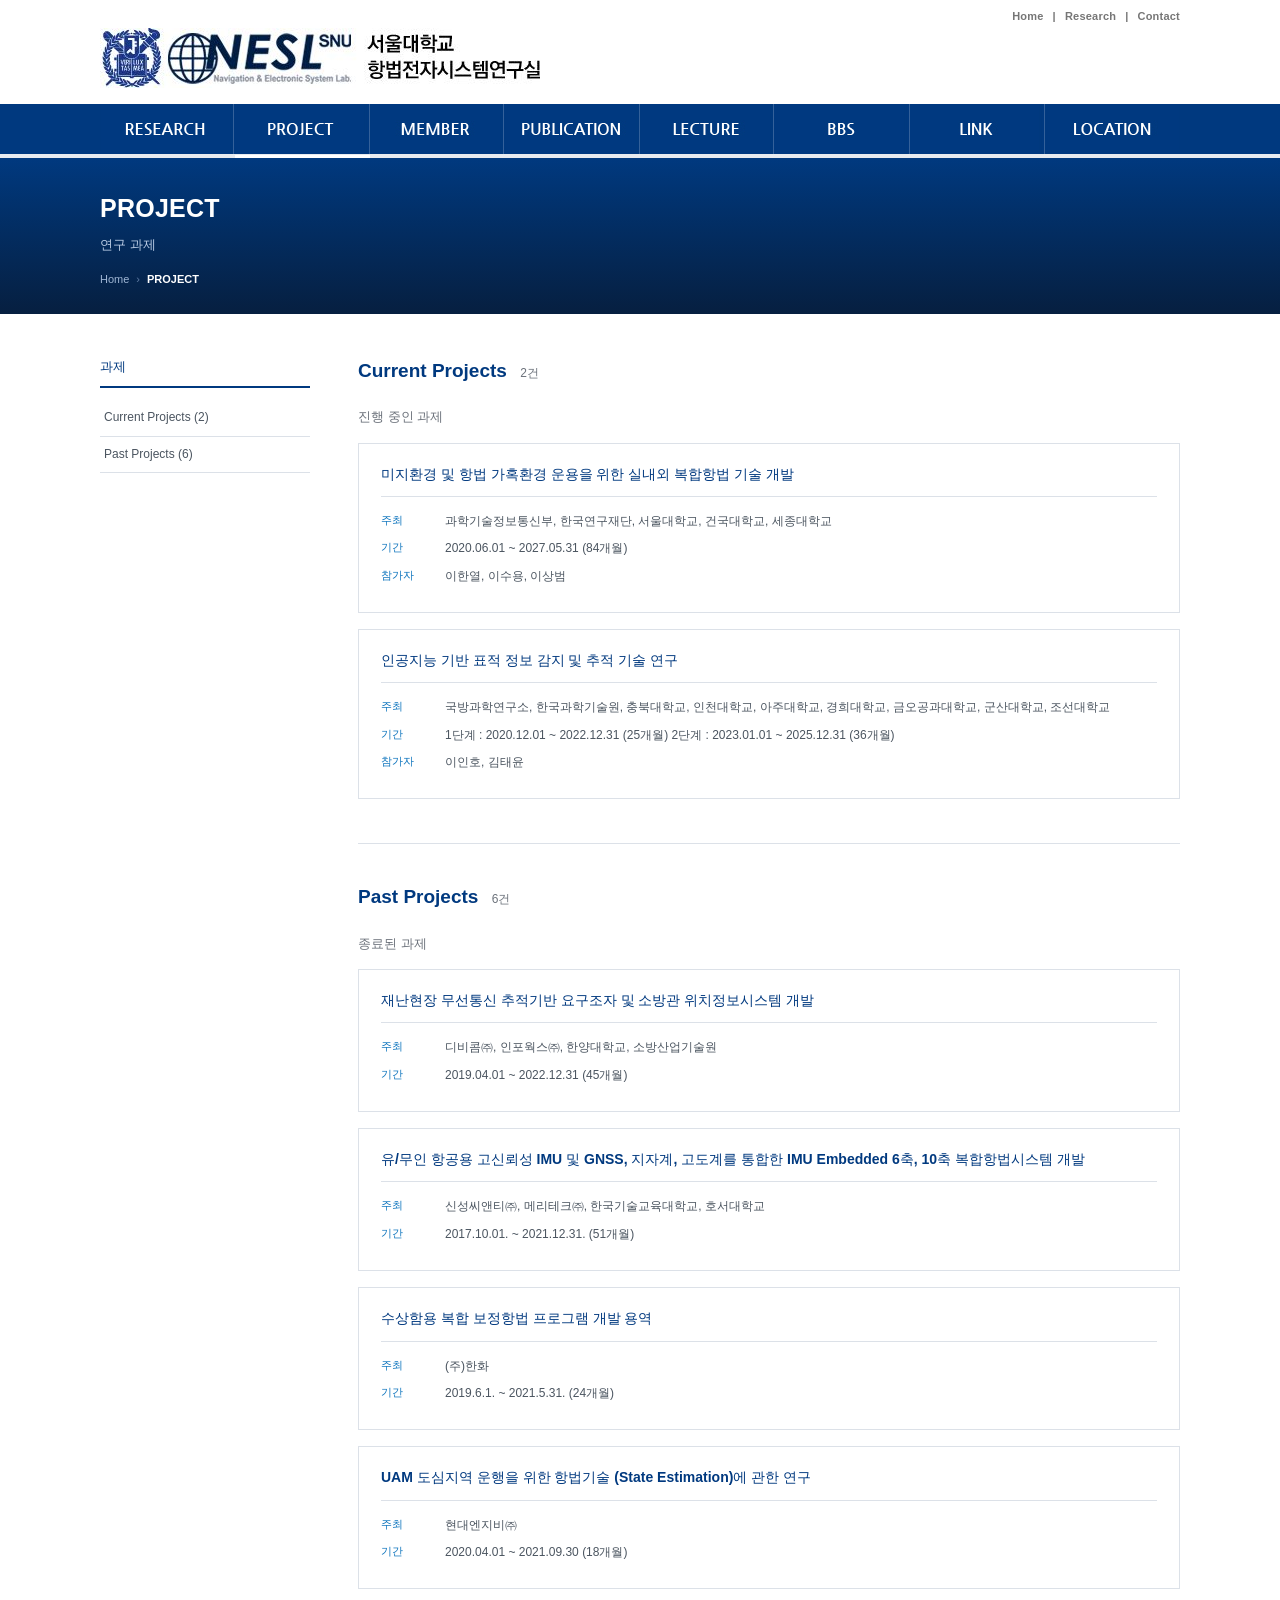
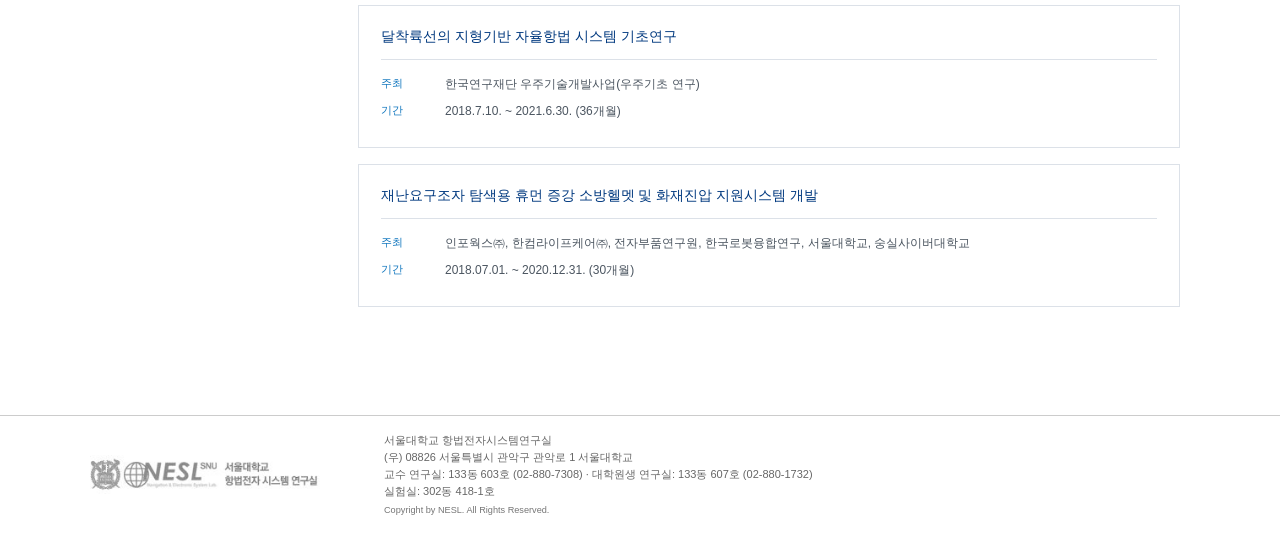
<file: project/index.html>
<!doctype html>
<html lang="ko">
  <head>
    <meta charset="utf-8">
    <meta name="viewport" content="width=device-width, initial-scale=1">
    <meta name="description" content="서울대학교 항법전자시스템연구실 연구 과제">
    <meta name="theme-color" content="#00397f">
    <title>PROJECT | 서울대학교 항법전자시스템연구실</title>
    <link rel="stylesheet" href="../styles.css">
  </head>
  <body>
    <a class="skip-link" href="#main-content">본문 바로가기</a>


    <header class="site-header">
      <div class="header-inner">
        <a class="brand" href="../index.html" aria-label="NESL 홈으로 이동">
          <img src="../assets/images/main/logo.jpg" alt="NESL 서울대학교 항법전자시스템연구실">
        </a>

        <div class="utility-links" aria-label="보조 메뉴">
          <a href="../index.html">Home</a>
          <span aria-hidden="true">|</span>
          <a href="../research/">Research</a>
          <span aria-hidden="true">|</span>
          <a href="../index.html#location">Contact</a>
        </div>

        <button class="nav-toggle" type="button" aria-expanded="false" aria-controls="primary-navigation">
          <span class="sr-only">메뉴 열기</span>
          <span></span><span></span><span></span>
        </button>
      </div>

      <nav class="site-nav" id="primary-navigation" aria-label="주요 메뉴">
        <ul class="nav-list">
          <li><a href="../research/"><img src="../assets/images/nav/gnb1.jpg" alt="Research"></a></li>
          <li><a href="../project/" aria-current="page"><img src="../assets/images/nav/gnb2.jpg" alt="Project"></a></li>
          <li><a href="../members/"><img src="../assets/images/nav/gnb3.jpg" alt="Member"></a></li>
          <li><a href="../publication/"><img src="../assets/images/nav/gnb4.jpg" alt="Publication"></a></li>
          <li><a href="../lecture/"><img src="../assets/images/nav/gnb5.jpg" alt="Lecture"></a></li>
          <li><a href="../bbs/"><img src="../assets/images/nav/gnb6.jpg" alt="BBS"></a></li>
          <li><a href="../link/"><img src="../assets/images/nav/gnb7.jpg" alt="Link"></a></li>
          <li><a href="../location/"><img src="../assets/images/nav/gnb8.jpg" alt="Location"></a></li>
        </ul>
      </nav>
    </header>

    <main id="main-content">

      <div class="page-head">
        <div class="page-head-inner">
          <h1>PROJECT</h1>
          <p class="page-sub">연구 과제</p>
          <nav class="breadcrumb" aria-label="현재 위치">
            <a href="../index.html">Home</a>
            <span class="crumb-sep" aria-hidden="true">&rsaquo;</span>
            <span aria-current="page">PROJECT</span>
          </nav>
        </div>
      </div>

      <div class="page-body">
        <aside class="side-nav" aria-label="과제 하위 항목">
          <h2>과제</h2>
          <ul>
            <li><a href="#current">Current Projects (2)</a></li>
            <li><a href="#past">Past Projects (6)</a></li>
          </ul>
        </aside>

        <div class="page-content">
          <section id="current" class="topic">
            <h2>Current Projects <span class="count">2건</span></h2>
            <p class="section-ko">진행 중인 과제</p>
            <div class="project-list">
              <article class="project-card">
                <h3>미지환경 및 항법 가혹환경 운용을 위한 실내외 복합항법 기술 개발</h3>
                <dl class="project-meta">
                  <div class="project-row"><dt>주최</dt><dd>과학기술정보통신부, 한국연구재단, 서울대학교, 건국대학교, 세종대학교</dd></div>
                  <div class="project-row"><dt>기간</dt><dd>2020.06.01 ~ 2027.05.31 (84개월)</dd></div>
                  <div class="project-row"><dt>참가자</dt><dd>이한열, 이수용, 이상범</dd></div>
                </dl>
              </article>
              <article class="project-card">
                <h3>인공지능 기반 표적 정보 감지 및 추적 기술 연구</h3>
                <dl class="project-meta">
                  <div class="project-row"><dt>주최</dt><dd>국방과학연구소, 한국과학기술원, 충북대학교, 인천대학교, 아주대학교, 경희대학교, 금오공과대학교, 군산대학교, 조선대학교</dd></div>
                  <div class="project-row"><dt>기간</dt><dd>1단계 : 2020.12.01 ~ 2022.12.31 (25개월) 2단계 : 2023.01.01 ~ 2025.12.31 (36개월)</dd></div>
                  <div class="project-row"><dt>참가자</dt><dd>이인호, 김태윤</dd></div>
                </dl>
              </article>
            </div>
          </section>
          <section id="past" class="topic">
            <h2>Past Projects <span class="count">6건</span></h2>
            <p class="section-ko">종료된 과제</p>
            <div class="project-list">
              <article class="project-card">
                <h3>재난현장 무선통신 추적기반 요구조자 및 소방관 위치정보시스템 개발</h3>
                <dl class="project-meta">
                  <div class="project-row"><dt>주최</dt><dd>디비콤㈜, 인포웍스㈜, 한양대학교, 소방산업기술원</dd></div>
                  <div class="project-row"><dt>기간</dt><dd>2019.04.01 ~ 2022.12.31 (45개월)</dd></div>
                </dl>
              </article>
              <article class="project-card">
                <h3>유/무인 항공용 고신뢰성 IMU 및 GNSS, 지자계, 고도계를 통합한 IMU Embedded 6축, 10축 복합항법시스템 개발</h3>
                <dl class="project-meta">
                  <div class="project-row"><dt>주최</dt><dd>신성씨앤티㈜, 메리테크㈜, 한국기술교육대학교, 호서대학교</dd></div>
                  <div class="project-row"><dt>기간</dt><dd>2017.10.01. ~ 2021.12.31. (51개월)</dd></div>
                </dl>
              </article>
              <article class="project-card">
                <h3>수상함용 복합 보정항법 프로그램 개발 용역</h3>
                <dl class="project-meta">
                  <div class="project-row"><dt>주최</dt><dd>(주)한화</dd></div>
                  <div class="project-row"><dt>기간</dt><dd>2019.6.1. ~ 2021.5.31. (24개월)</dd></div>
                </dl>
              </article>
              <article class="project-card">
                <h3>UAM 도심지역 운행을 위한 항법기술 (State Estimation)에 관한 연구</h3>
                <dl class="project-meta">
                  <div class="project-row"><dt>주최</dt><dd>현대엔지비㈜</dd></div>
                  <div class="project-row"><dt>기간</dt><dd>2020.04.01 ~ 2021.09.30 (18개월)</dd></div>
                </dl>
              </article>
              <article class="project-card">
                <h3>달착륙선의 지형기반 자율항법 시스템 기초연구</h3>
                <dl class="project-meta">
                  <div class="project-row"><dt>주최</dt><dd>한국연구재단 우주기술개발사업(우주기초 연구)</dd></div>
                  <div class="project-row"><dt>기간</dt><dd>2018.7.10. ~ 2021.6.30. (36개월)</dd></div>
                </dl>
              </article>
              <article class="project-card">
                <h3>재난요구조자 탐색용 휴먼 증강 소방헬멧 및 화재진압 지원시스템 개발</h3>
                <dl class="project-meta">
                  <div class="project-row"><dt>주최</dt><dd>인포웍스㈜, 한컴라이프케어㈜, 전자부품연구원, 한국로봇융합연구, 서울대학교, 숭실사이버대학교</dd></div>
                  <div class="project-row"><dt>기간</dt><dd>2018.07.01. ~ 2020.12.31. (30개월)</dd></div>
                </dl>
              </article>
            </div>
          </section>
        </div>
      </div>
    </main>

    <footer class="site-footer" id="location">
      <div class="footer-inner">
        <img src="../assets/images/main/clogo.jpg" alt="NESL 서울대학교 항법전자시스템연구실">
        <div class="footer-copy">
          <p>서울대학교 항법전자시스템연구실</p>
          <p>(우) 08826 서울특별시 관악구 관악로 1 서울대학교</p>
          <p>교수 연구실: 133동 603호 (02-880-7308) · 대학원생 연구실: 133동 607호 (02-880-1732)</p>
          <p>실험실: 302동 418-1호</p>
          <small>Copyright by NESL. All Rights Reserved.</small>
        </div>
      </div>
    </footer>

    <div class="toast" role="status" aria-live="polite" aria-hidden="true"></div>
    <script src="../script.js" defer></script>
  </body>
</html>
</file>
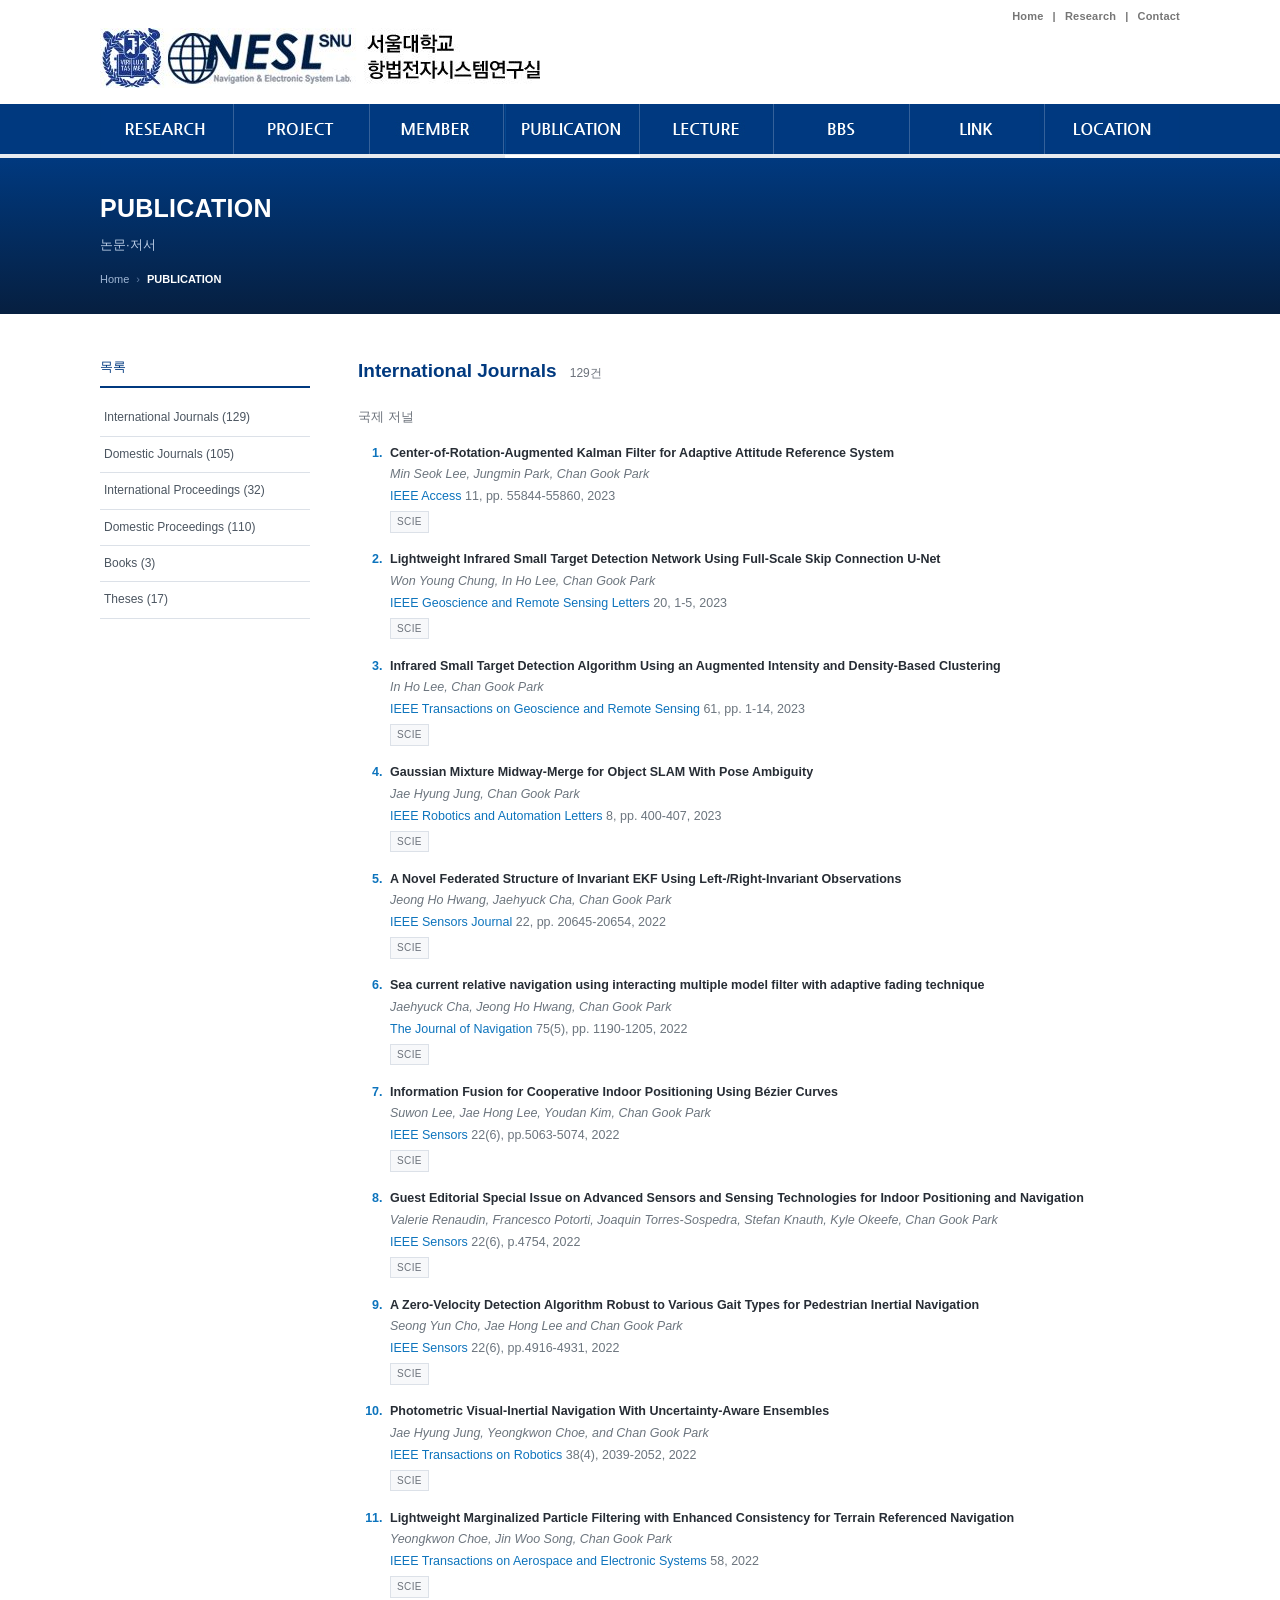
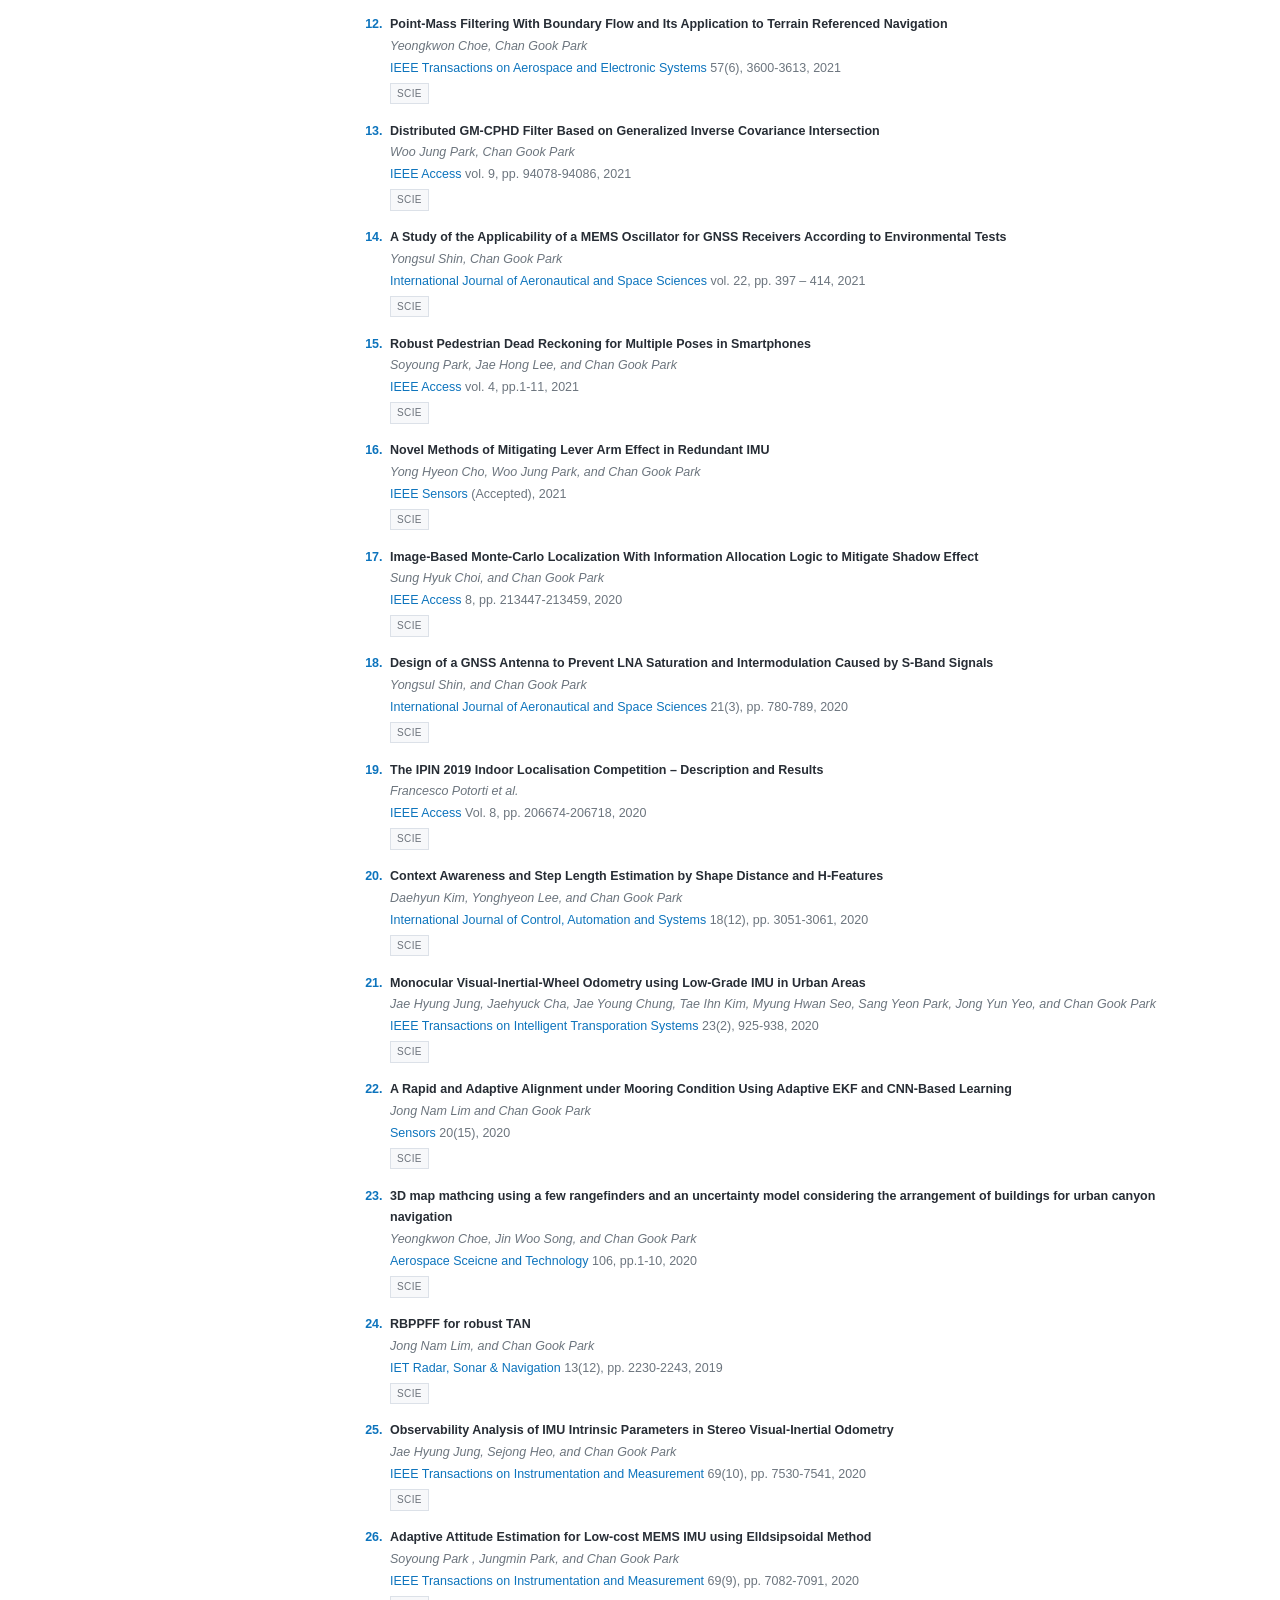
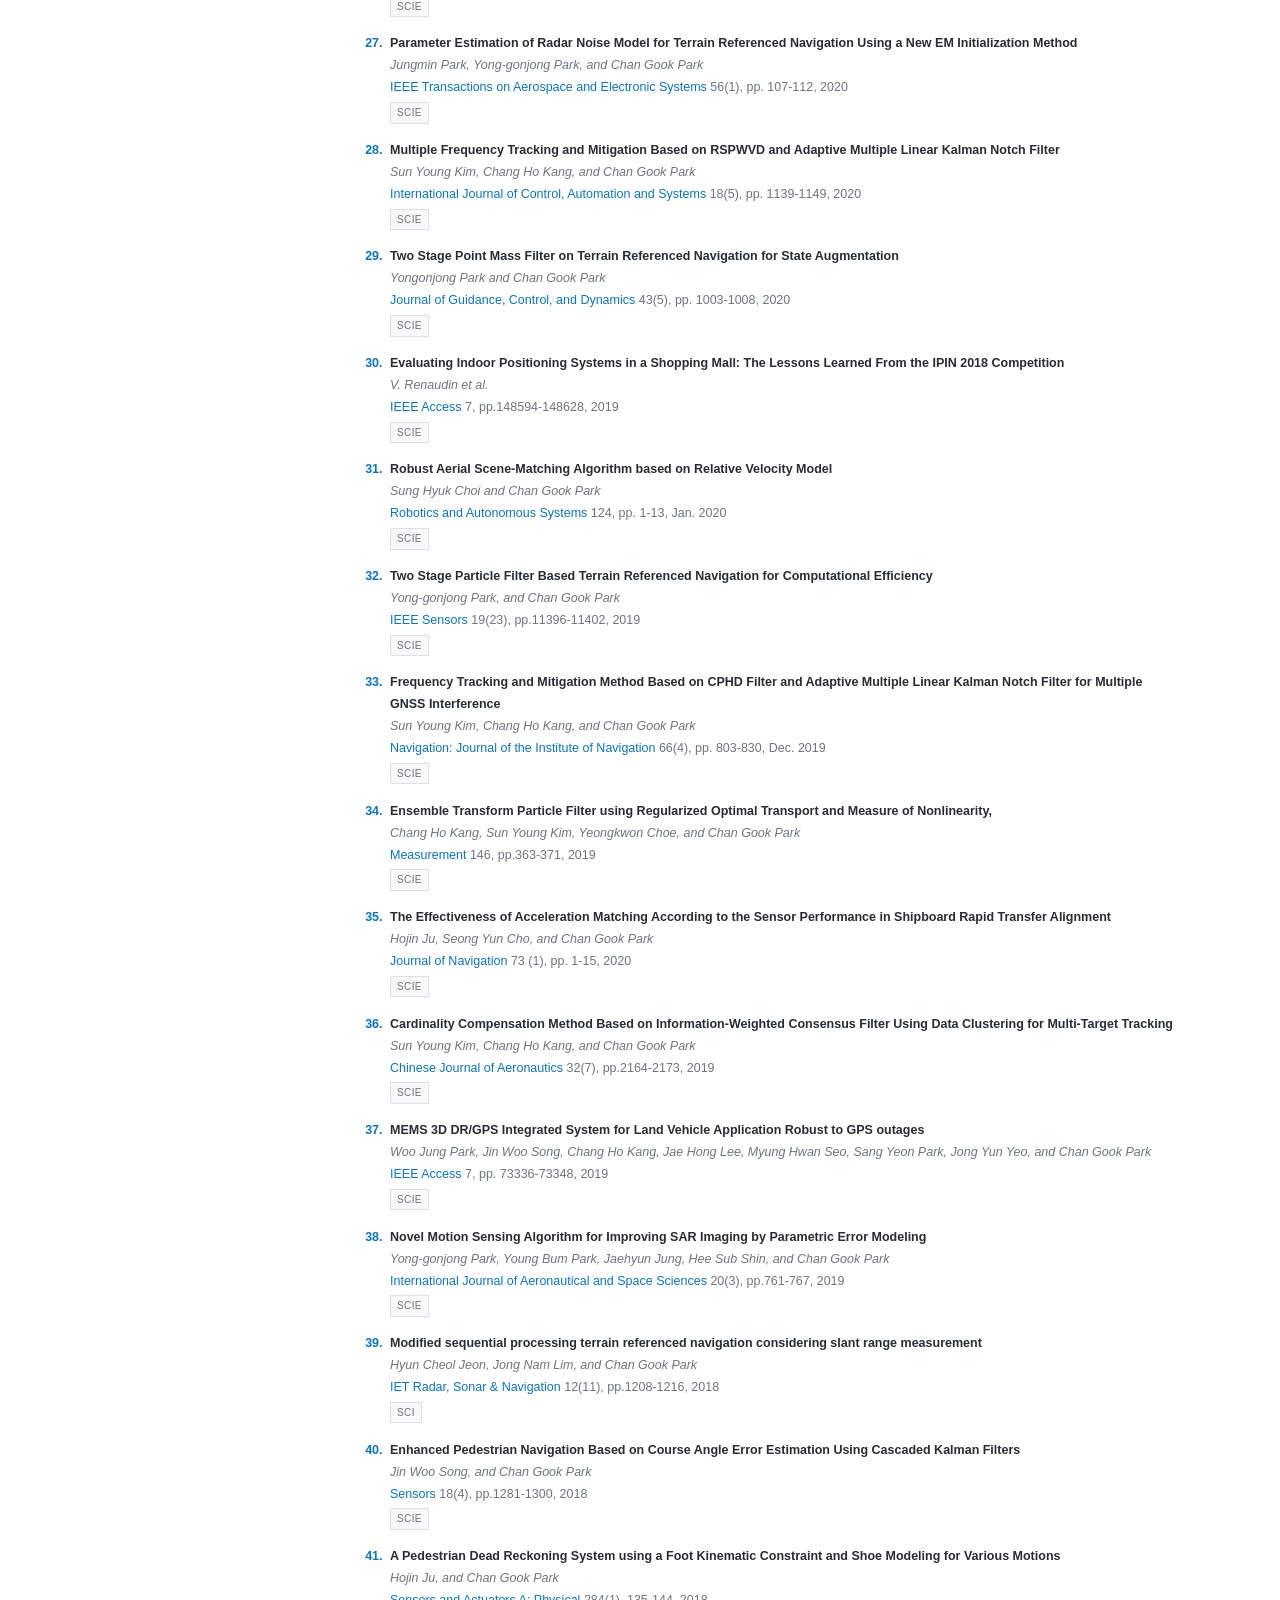
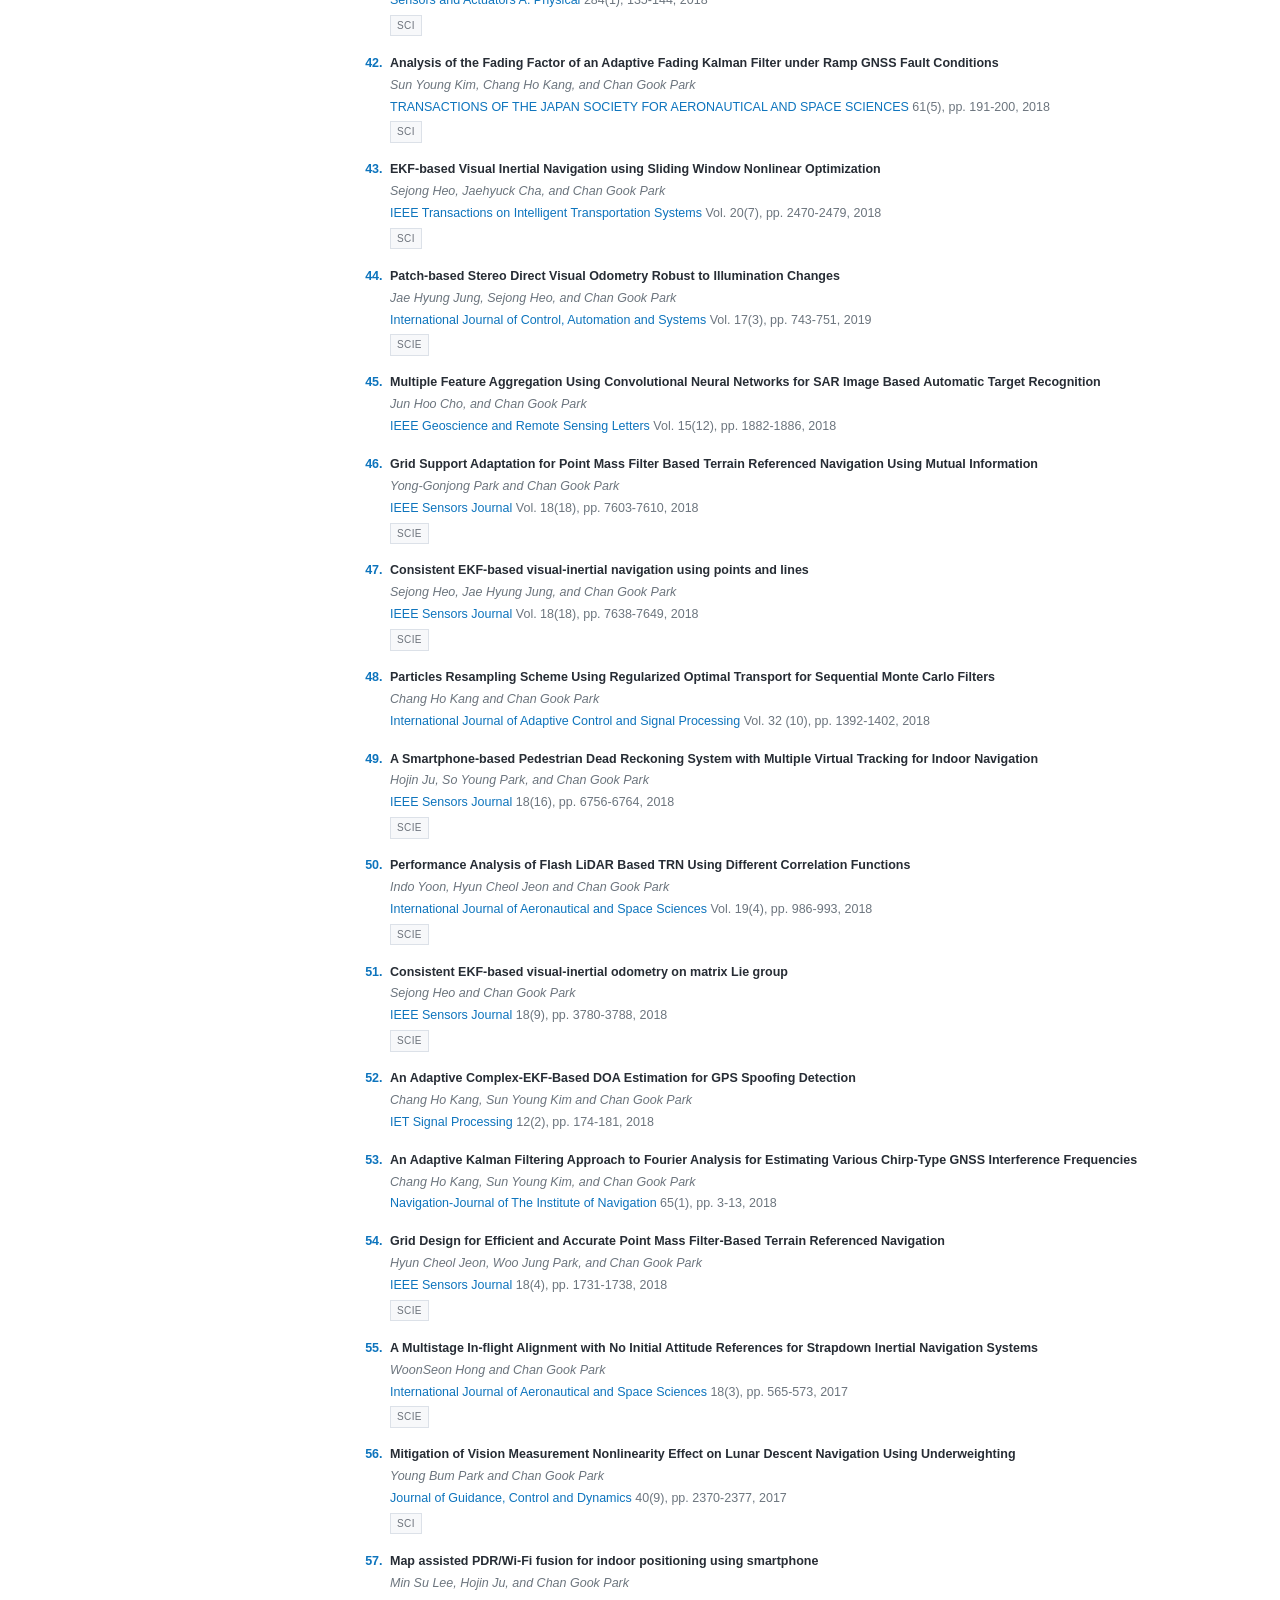
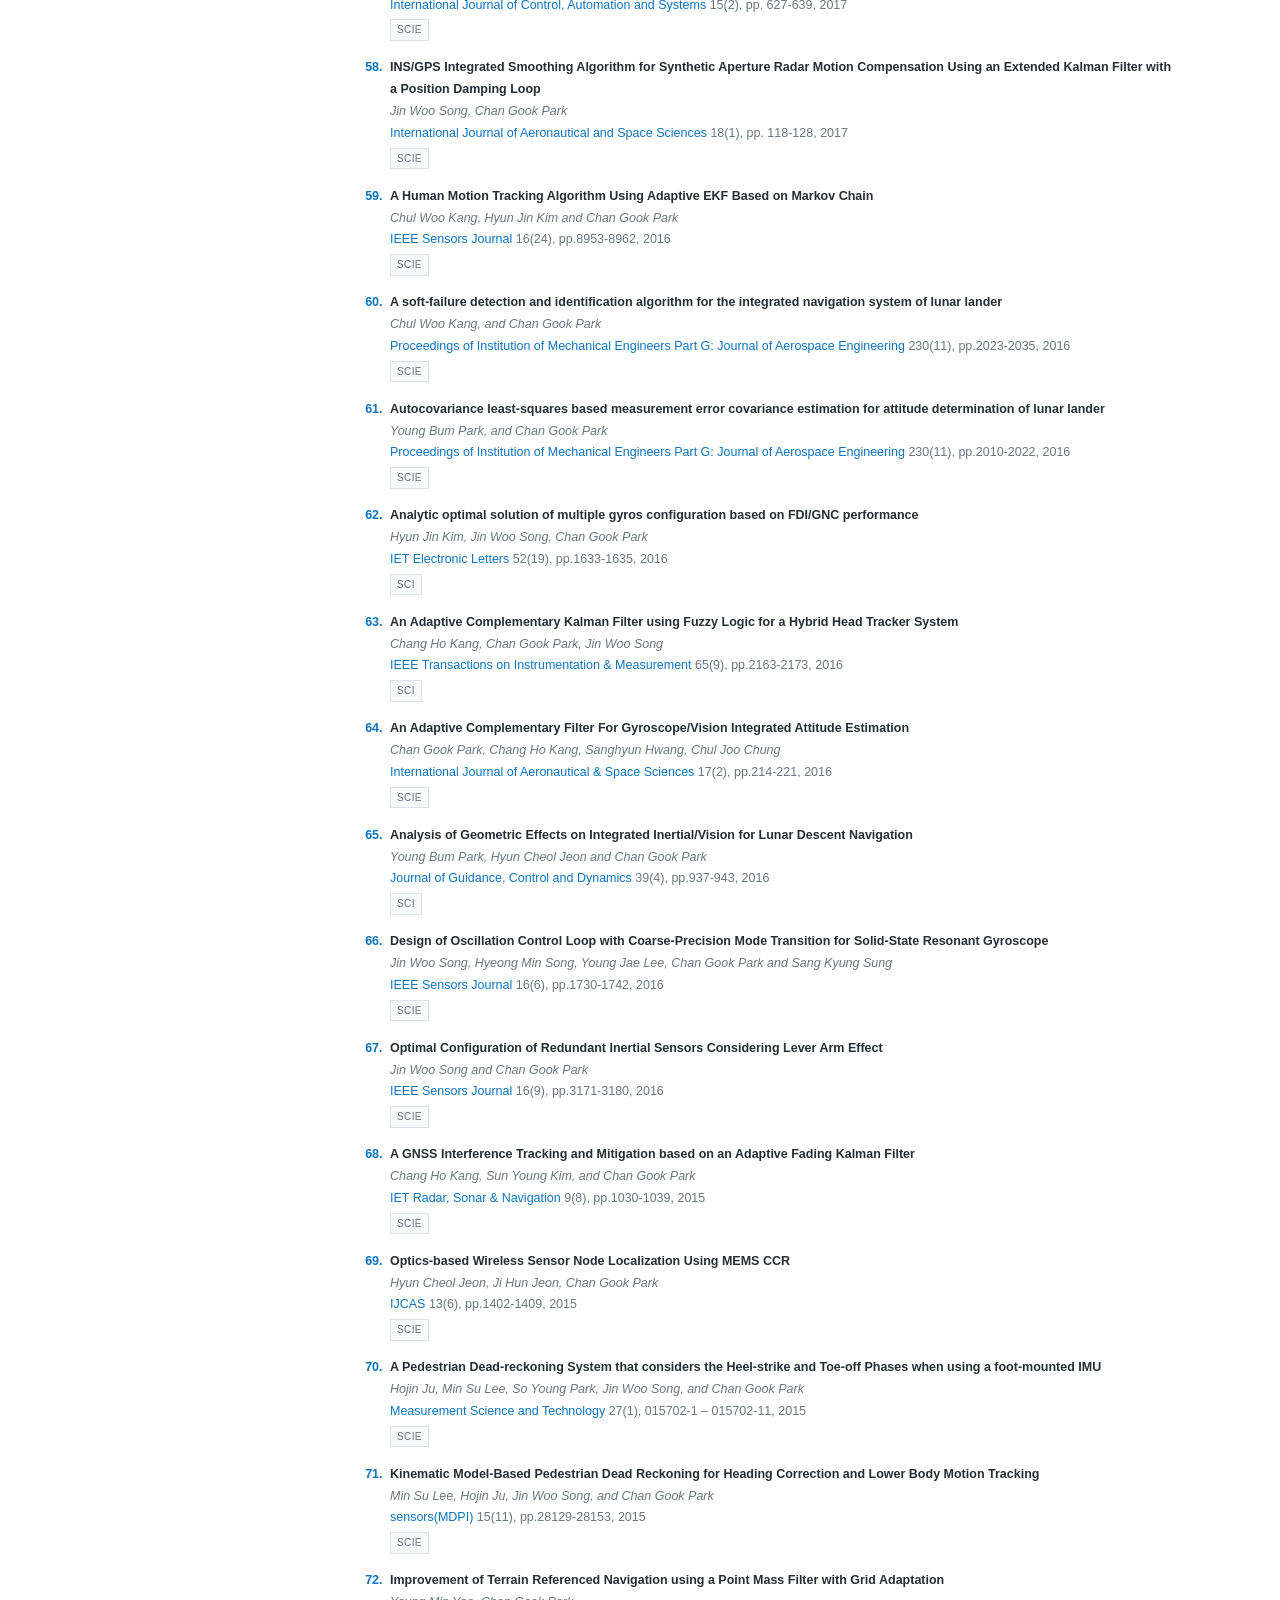
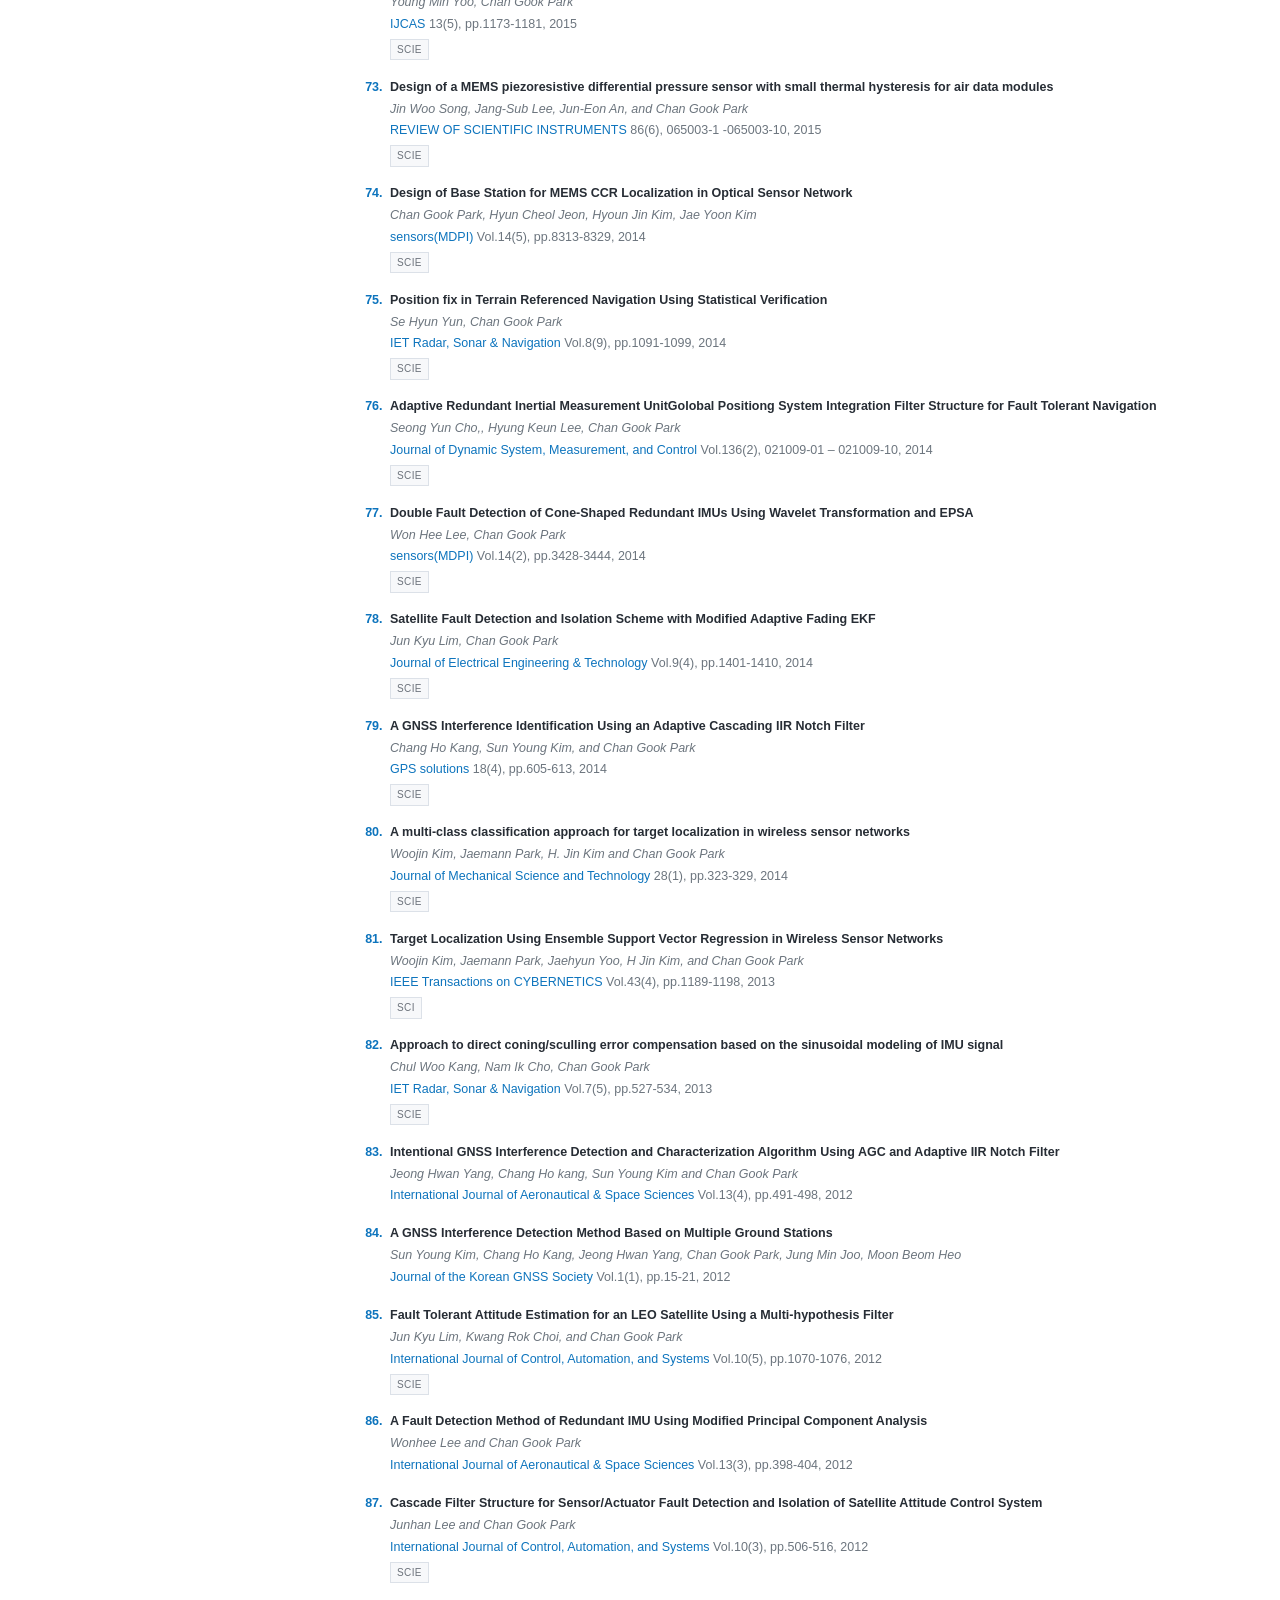
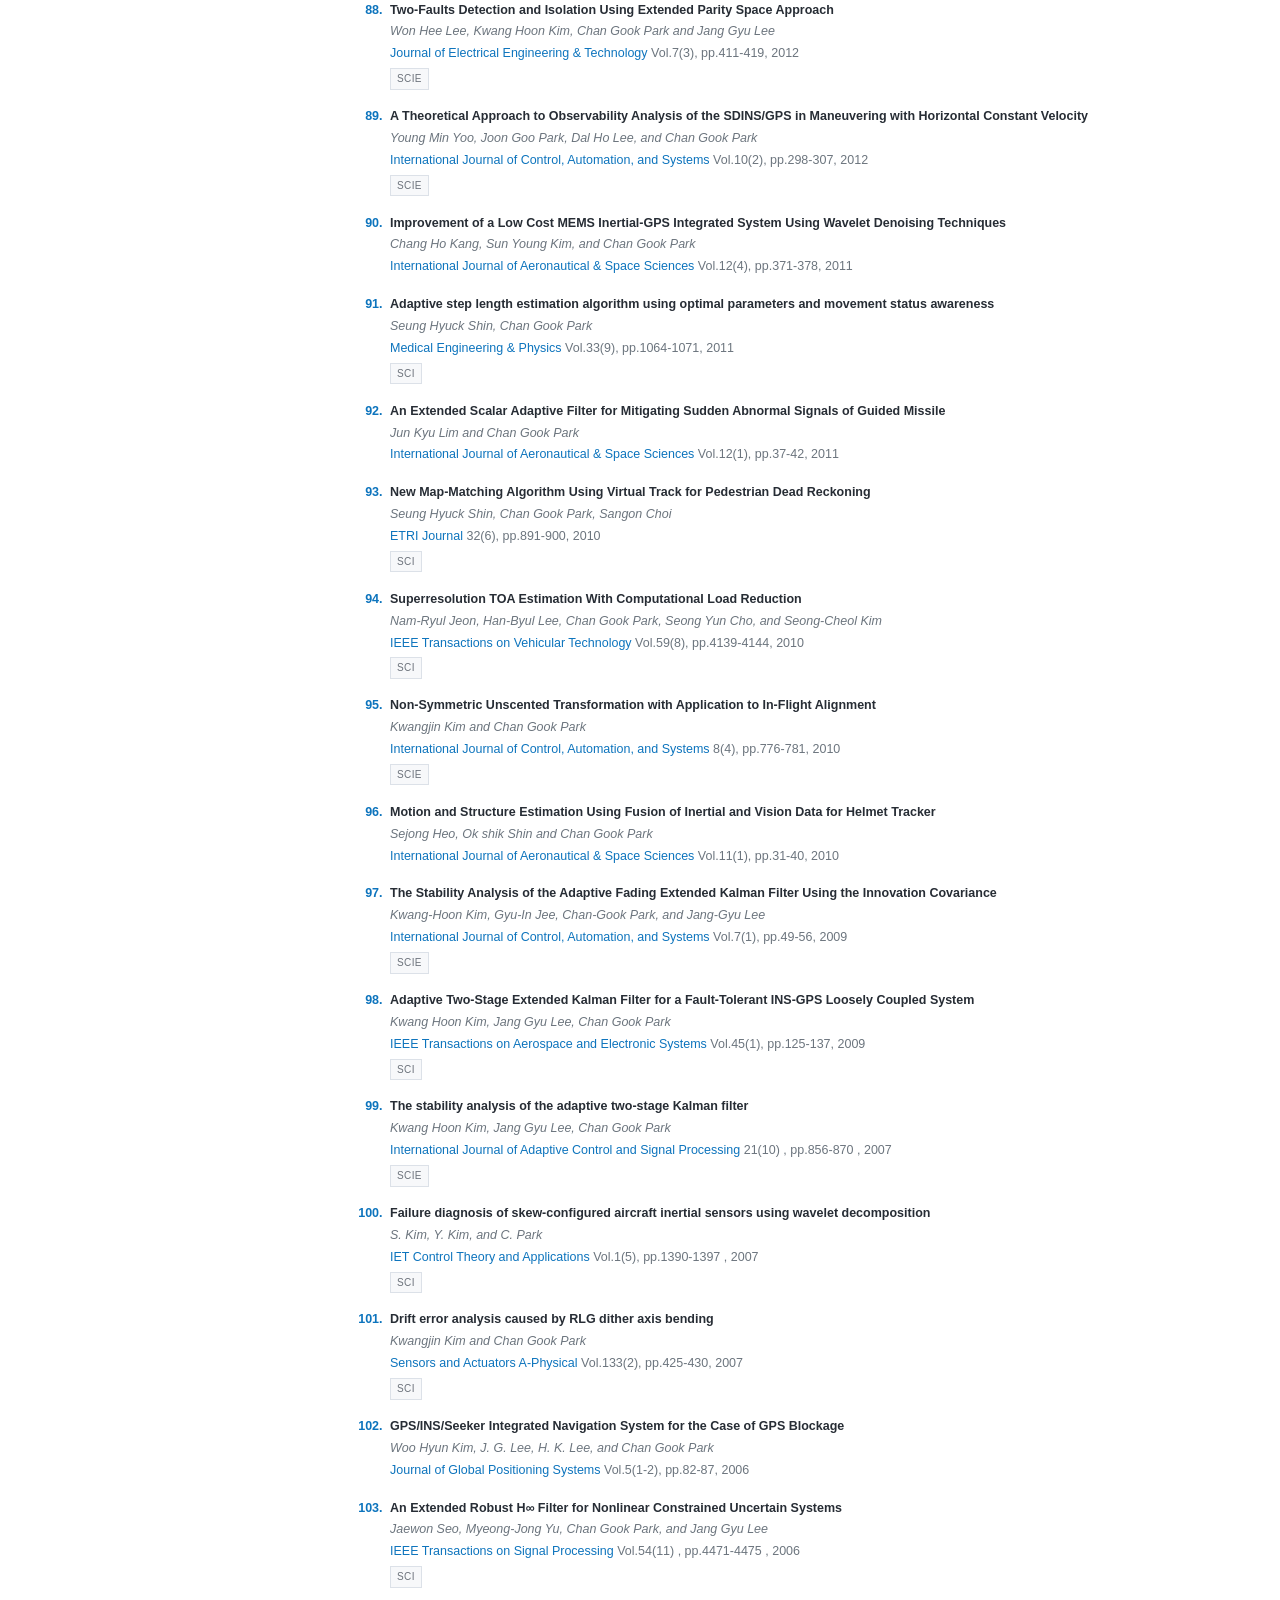
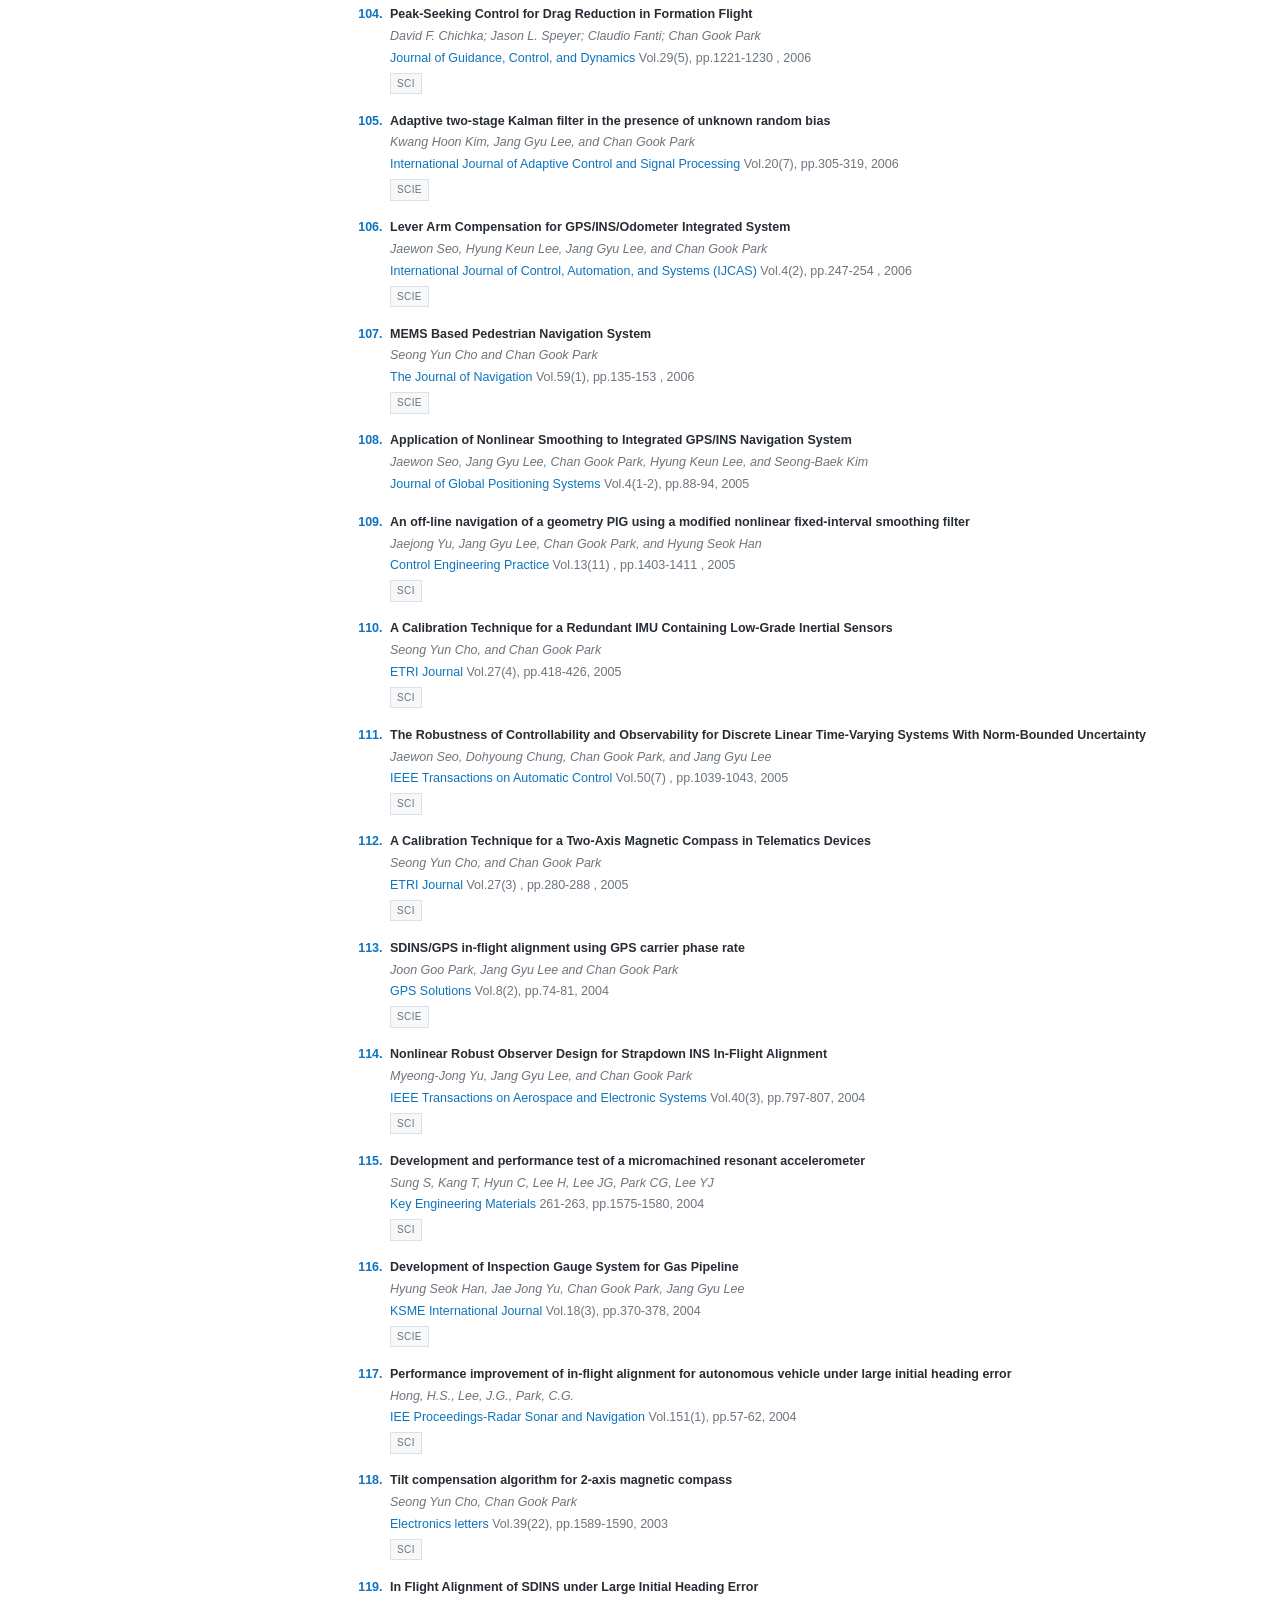
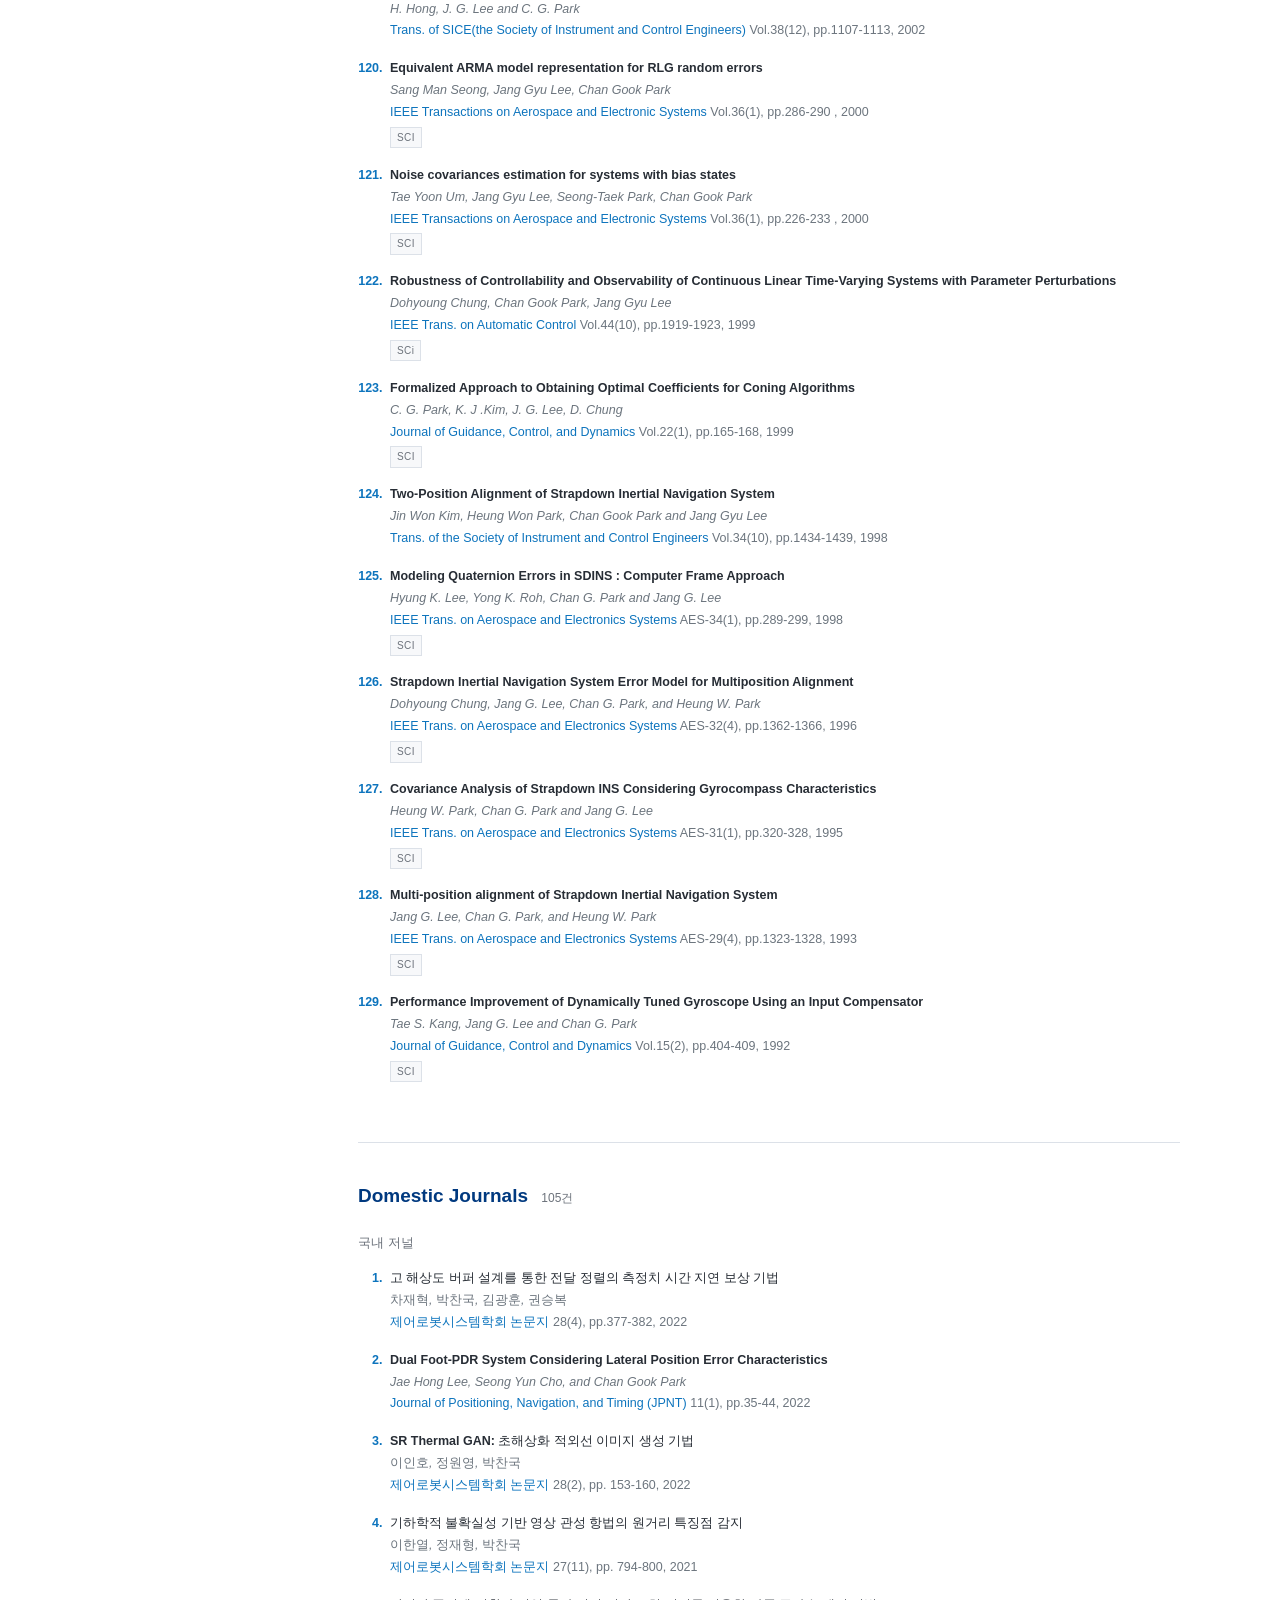
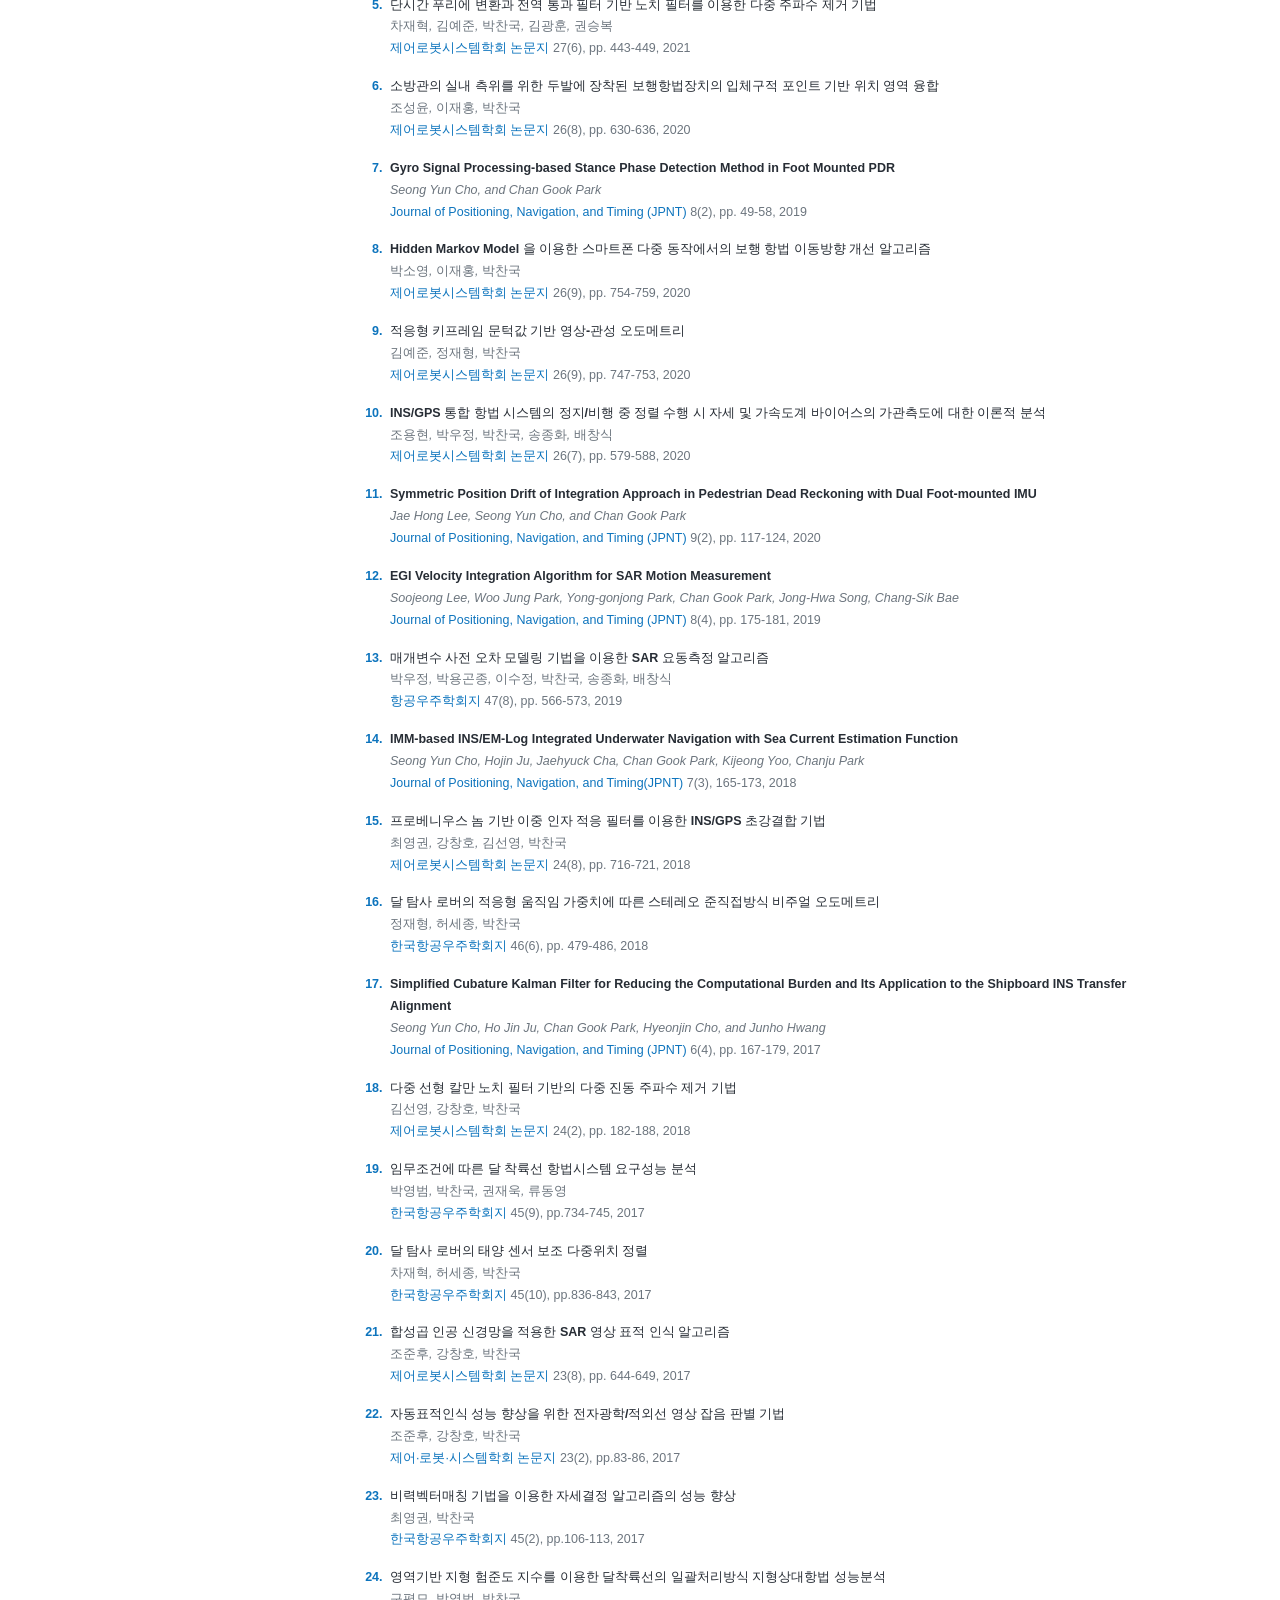
<file: publication/index.html>
<!doctype html>
<html lang="ko">
  <head>
    <meta charset="utf-8">
    <meta name="viewport" content="width=device-width, initial-scale=1">
    <meta name="description" content="서울대학교 항법전자시스템연구실 논문·저서 목록">
    <meta name="theme-color" content="#00397f">
    <title>PUBLICATION | 서울대학교 항법전자시스템연구실</title>
    <link rel="stylesheet" href="../styles.css">
  </head>
  <body>
    <a class="skip-link" href="#main-content">본문 바로가기</a>


    <header class="site-header">
      <div class="header-inner">
        <a class="brand" href="../index.html" aria-label="NESL 홈으로 이동">
          <img src="../assets/images/main/logo.jpg" alt="NESL 서울대학교 항법전자시스템연구실">
        </a>

        <div class="utility-links" aria-label="보조 메뉴">
          <a href="../index.html">Home</a>
          <span aria-hidden="true">|</span>
          <a href="../research/">Research</a>
          <span aria-hidden="true">|</span>
          <a href="../index.html#location">Contact</a>
        </div>

        <button class="nav-toggle" type="button" aria-expanded="false" aria-controls="primary-navigation">
          <span class="sr-only">메뉴 열기</span>
          <span></span><span></span><span></span>
        </button>
      </div>

      <nav class="site-nav" id="primary-navigation" aria-label="주요 메뉴">
        <ul class="nav-list">
          <li><a href="../research/"><img src="../assets/images/nav/gnb1.jpg" alt="Research"></a></li>
          <li><a href="../project/"><img src="../assets/images/nav/gnb2.jpg" alt="Project"></a></li>
          <li><a href="../members/"><img src="../assets/images/nav/gnb3.jpg" alt="Member"></a></li>
          <li><a href="../publication/" aria-current="page"><img src="../assets/images/nav/gnb4.jpg" alt="Publication"></a></li>
          <li><a href="../lecture/"><img src="../assets/images/nav/gnb5.jpg" alt="Lecture"></a></li>
          <li><a href="../bbs/"><img src="../assets/images/nav/gnb6.jpg" alt="BBS"></a></li>
          <li><a href="../link/"><img src="../assets/images/nav/gnb7.jpg" alt="Link"></a></li>
          <li><a href="../location/"><img src="../assets/images/nav/gnb8.jpg" alt="Location"></a></li>
        </ul>
      </nav>
    </header>

    <main id="main-content">

      <div class="page-head">
        <div class="page-head-inner">
          <h1>PUBLICATION</h1>
          <p class="page-sub">논문·저서</p>
          <nav class="breadcrumb" aria-label="현재 위치">
            <a href="../index.html">Home</a>
            <span class="crumb-sep" aria-hidden="true">&rsaquo;</span>
            <span aria-current="page">PUBLICATION</span>
          </nav>
        </div>
      </div>

      <div class="page-body">
        <aside class="side-nav" aria-label="목록 하위 항목">
          <h2>목록</h2>
          <ul>
            <li><a href="#international-journals">International Journals (129)</a></li>
            <li><a href="#domestic-journals">Domestic Journals (105)</a></li>
            <li><a href="#international-proceedings">International Proceedings (32)</a></li>
            <li><a href="#domestic-proceedings">Domestic Proceedings (110)</a></li>
            <li><a href="#books">Books (3)</a></li>
            <li><a href="#theses">Theses (17)</a></li>
          </ul>
        </aside>

        <div class="page-content">
          <section id="international-journals" class="topic">
            <h2>International Journals <span class="count">129건</span></h2>
            <p class="section-ko">국제 저널</p>
            <ol class="pub-list is-detailed">
              <li><b>Center-of-Rotation-Augmented Kalman Filter for Adaptive Attitude Reference System</b><br><span class="pub-authors">Min Seok Lee, Jungmin Park, Chan Gook Park</span><br><span class="pub-venue">IEEE Access</span> <span class="pub-detail">11, pp. 55844-55860, 2023</span><br><span class="pub-index">SCIE</span></li>
              <li><b>Lightweight Infrared Small Target Detection Network Using Full-Scale Skip Connection U-Net</b><br><span class="pub-authors">Won Young Chung, In Ho Lee, Chan Gook Park</span><br><span class="pub-venue">IEEE Geoscience and Remote Sensing Letters</span> <span class="pub-detail">20, 1-5, 2023</span><br><span class="pub-index">SCIE</span></li>
              <li><b>Infrared Small Target Detection Algorithm Using an Augmented Intensity and Density-Based Clustering</b><br><span class="pub-authors">In Ho Lee, Chan Gook Park</span><br><span class="pub-venue">IEEE Transactions on Geoscience and Remote Sensing</span> <span class="pub-detail">61, pp. 1-14, 2023</span><br><span class="pub-index">SCIE</span></li>
              <li><b>Gaussian Mixture Midway-Merge for Object SLAM With Pose Ambiguity</b><br><span class="pub-authors">Jae Hyung Jung, Chan Gook Park</span><br><span class="pub-venue">IEEE Robotics and Automation Letters</span> <span class="pub-detail">8, pp. 400-407, 2023</span><br><span class="pub-index">SCIE</span></li>
              <li><b>A Novel Federated Structure of Invariant EKF Using Left-/Right-Invariant Observations</b><br><span class="pub-authors">Jeong Ho Hwang, Jaehyuck Cha, Chan Gook Park</span><br><span class="pub-venue">IEEE Sensors Journal</span> <span class="pub-detail">22, pp. 20645-20654, 2022</span><br><span class="pub-index">SCIE</span></li>
              <li><b>Sea current relative navigation using interacting multiple model filter with adaptive fading technique</b><br><span class="pub-authors">Jaehyuck Cha, Jeong Ho Hwang, Chan Gook Park</span><br><span class="pub-venue">The Journal of Navigation</span> <span class="pub-detail">75(5), pp. 1190-1205, 2022</span><br><span class="pub-index">SCIE</span></li>
              <li><b>Information Fusion for Cooperative Indoor Positioning Using Bézier Curves</b><br><span class="pub-authors">Suwon Lee, Jae Hong Lee, Youdan Kim, Chan Gook Park</span><br><span class="pub-venue">IEEE Sensors</span> <span class="pub-detail">22(6), pp.5063-5074, 2022</span><br><span class="pub-index">SCIE</span></li>
              <li><b>Guest Editorial Special Issue on Advanced Sensors and Sensing Technologies for Indoor Positioning and Navigation</b><br><span class="pub-authors">Valerie Renaudin, Francesco Potorti, Joaquin Torres-Sospedra, Stefan Knauth, Kyle Okeefe, Chan Gook Park</span><br><span class="pub-venue">IEEE Sensors</span> <span class="pub-detail">22(6), p.4754, 2022</span><br><span class="pub-index">SCIE</span></li>
              <li><b>A Zero-Velocity Detection Algorithm Robust to Various Gait Types for Pedestrian Inertial Navigation</b><br><span class="pub-authors">Seong Yun Cho, Jae Hong Lee and Chan Gook Park</span><br><span class="pub-venue">IEEE Sensors</span> <span class="pub-detail">22(6), pp.4916-4931, 2022</span><br><span class="pub-index">SCIE</span></li>
              <li><b>Photometric Visual-Inertial Navigation With Uncertainty-Aware Ensembles</b><br><span class="pub-authors">Jae Hyung Jung, Yeongkwon Choe, and Chan Gook Park</span><br><span class="pub-venue">IEEE Transactions on Robotics</span> <span class="pub-detail">38(4), 2039-2052, 2022</span><br><span class="pub-index">SCIE</span></li>
              <li><b>Lightweight Marginalized Particle Filtering with Enhanced Consistency for Terrain Referenced Navigation</b><br><span class="pub-authors">Yeongkwon Choe, Jin Woo Song, Chan Gook Park</span><br><span class="pub-venue">IEEE Transactions on Aerospace and Electronic Systems</span> <span class="pub-detail">58, 2022</span><br><span class="pub-index">SCIE</span></li>
              <li><b>Point-Mass Filtering With Boundary Flow and Its Application to Terrain Referenced Navigation</b><br><span class="pub-authors">Yeongkwon Choe, Chan Gook Park</span><br><span class="pub-venue">IEEE Transactions on Aerospace and Electronic Systems</span> <span class="pub-detail">57(6), 3600-3613, 2021</span><br><span class="pub-index">SCIE</span></li>
              <li><b>Distributed GM-CPHD Filter Based on Generalized Inverse Covariance Intersection</b><br><span class="pub-authors">Woo Jung Park, Chan Gook Park</span><br><span class="pub-venue">IEEE Access</span> <span class="pub-detail">vol. 9, pp. 94078-94086, 2021</span><br><span class="pub-index">SCIE</span></li>
              <li><b>A Study of the Applicability of a MEMS Oscillator for GNSS Receivers According to Environmental Tests</b><br><span class="pub-authors">Yongsul Shin, Chan Gook Park</span><br><span class="pub-venue">International Journal of Aeronautical and Space Sciences</span> <span class="pub-detail">vol. 22, pp. 397 – 414, 2021</span><br><span class="pub-index">SCIE</span></li>
              <li><b>Robust Pedestrian Dead Reckoning for Multiple Poses in Smartphones</b><br><span class="pub-authors">Soyoung Park, Jae Hong Lee, and Chan Gook Park</span><br><span class="pub-venue">IEEE Access</span> <span class="pub-detail">vol. 4, pp.1-11, 2021</span><br><span class="pub-index">SCIE</span></li>
              <li><b>Novel Methods of Mitigating Lever Arm Effect in Redundant IMU</b><br><span class="pub-authors">Yong Hyeon Cho, Woo Jung Park, and Chan Gook Park</span><br><span class="pub-venue">IEEE Sensors</span> <span class="pub-detail">(Accepted), 2021</span><br><span class="pub-index">SCIE</span></li>
              <li><b>Image-Based Monte-Carlo Localization With Information Allocation Logic to Mitigate Shadow Effect</b><br><span class="pub-authors">Sung Hyuk Choi, and Chan Gook Park</span><br><span class="pub-venue">IEEE Access</span> <span class="pub-detail">8, pp. 213447-213459, 2020</span><br><span class="pub-index">SCIE</span></li>
              <li><b>Design of a GNSS Antenna to Prevent LNA Saturation and Intermodulation Caused by S-Band Signals</b><br><span class="pub-authors">Yongsul Shin, and Chan Gook Park</span><br><span class="pub-venue">International Journal of Aeronautical and Space Sciences</span> <span class="pub-detail">21(3), pp. 780-789, 2020</span><br><span class="pub-index">SCIE</span></li>
              <li><b>The IPIN 2019 Indoor Localisation Competition – Description and Results</b><br><span class="pub-authors">Francesco Potorti et al.</span><br><span class="pub-venue">IEEE Access</span> <span class="pub-detail">Vol. 8, pp. 206674-206718, 2020</span><br><span class="pub-index">SCIE</span></li>
              <li><b>Context Awareness and Step Length Estimation by Shape Distance and H-Features</b><br><span class="pub-authors">Daehyun Kim, Yonghyeon Lee, and Chan Gook Park</span><br><span class="pub-venue">International Journal of Control, Automation and Systems</span> <span class="pub-detail">18(12), pp. 3051-3061, 2020</span><br><span class="pub-index">SCIE</span></li>
              <li><b>Monocular Visual-Inertial-Wheel Odometry using Low-Grade IMU in Urban Areas</b><br><span class="pub-authors">Jae Hyung Jung, Jaehyuck Cha, Jae Young Chung, Tae Ihn Kim, Myung Hwan Seo, Sang Yeon Park, Jong Yun Yeo, and Chan Gook Park</span><br><span class="pub-venue">IEEE Transactions on Intelligent Transporation Systems</span> <span class="pub-detail">23(2), 925-938, 2020</span><br><span class="pub-index">SCIE</span></li>
              <li><b>A Rapid and Adaptive Alignment under Mooring Condition Using Adaptive EKF and CNN-Based Learning</b><br><span class="pub-authors">Jong Nam Lim and Chan Gook Park</span><br><span class="pub-venue">Sensors</span> <span class="pub-detail">20(15), 2020</span><br><span class="pub-index">SCIE</span></li>
              <li><b>3D map mathcing using a few rangefinders and an uncertainty model considering the arrangement of buildings for urban canyon navigation</b><br><span class="pub-authors">Yeongkwon Choe, Jin Woo Song, and Chan Gook Park</span><br><span class="pub-venue">Aerospace Sceicne and Technology</span> <span class="pub-detail">106, pp.1-10, 2020</span><br><span class="pub-index">SCIE</span></li>
              <li><b>RBPPFF for robust TAN</b><br><span class="pub-authors">Jong Nam Lim, and Chan Gook Park</span><br><span class="pub-venue">IET Radar, Sonar &amp; Navigation</span> <span class="pub-detail">13(12), pp. 2230-2243, 2019</span><br><span class="pub-index">SCIE</span></li>
              <li><b>Observability Analysis of IMU Intrinsic Parameters in Stereo Visual-Inertial Odometry</b><br><span class="pub-authors">Jae Hyung Jung, Sejong Heo, and Chan Gook Park</span><br><span class="pub-venue">IEEE Transactions on Instrumentation and Measurement</span> <span class="pub-detail">69(10), pp. 7530-7541, 2020</span><br><span class="pub-index">SCIE</span></li>
              <li><b>Adaptive Attitude Estimation for Low-cost MEMS IMU using Elldsipsoidal Method</b><br><span class="pub-authors">Soyoung Park , Jungmin Park, and Chan Gook Park</span><br><span class="pub-venue">IEEE Transactions on Instrumentation and Measurement</span> <span class="pub-detail">69(9), pp. 7082-7091, 2020</span><br><span class="pub-index">SCIE</span></li>
              <li><b>Parameter Estimation of Radar Noise Model for Terrain Referenced Navigation Using a New EM Initialization Method</b><br><span class="pub-authors">Jungmin Park, Yong-gonjong Park, and Chan Gook Park</span><br><span class="pub-venue">IEEE Transactions on Aerospace and Electronic Systems</span> <span class="pub-detail">56(1), pp. 107-112, 2020</span><br><span class="pub-index">SCIE</span></li>
              <li><b>Multiple Frequency Tracking and Mitigation Based on RSPWVD and Adaptive Multiple Linear Kalman Notch Filter</b><br><span class="pub-authors">Sun Young Kim, Chang Ho Kang, and Chan Gook Park</span><br><span class="pub-venue">International Journal of Control, Automation and Systems</span> <span class="pub-detail">18(5), pp. 1139-1149, 2020</span><br><span class="pub-index">SCIE</span></li>
              <li><b>Two Stage Point Mass Filter on Terrain Referenced Navigation for State Augmentation</b><br><span class="pub-authors">Yongonjong Park and Chan Gook Park</span><br><span class="pub-venue">Journal of Guidance, Control, and Dynamics</span> <span class="pub-detail">43(5), pp. 1003-1008, 2020</span><br><span class="pub-index">SCIE</span></li>
              <li><b>Evaluating Indoor Positioning Systems in a Shopping Mall: The Lessons Learned From the IPIN 2018 Competition</b><br><span class="pub-authors">V. Renaudin et al.</span><br><span class="pub-venue">IEEE Access</span> <span class="pub-detail">7, pp.148594-148628, 2019</span><br><span class="pub-index">SCIE</span></li>
              <li><b>Robust Aerial Scene-Matching Algorithm based on Relative Velocity Model</b><br><span class="pub-authors">Sung Hyuk Choi and Chan Gook Park</span><br><span class="pub-venue">Robotics and Autonomous Systems</span> <span class="pub-detail">124, pp. 1-13, Jan. 2020</span><br><span class="pub-index">SCIE</span></li>
              <li><b>Two Stage Particle Filter Based Terrain Referenced Navigation for Computational Efficiency</b><br><span class="pub-authors">Yong-gonjong Park, and Chan Gook Park</span><br><span class="pub-venue">IEEE Sensors</span> <span class="pub-detail">19(23), pp.11396-11402, 2019</span><br><span class="pub-index">SCIE</span></li>
              <li><b>Frequency Tracking and Mitigation Method Based on CPHD Filter and Adaptive Multiple Linear Kalman Notch Filter for Multiple GNSS Interference</b><br><span class="pub-authors">Sun Young Kim, Chang Ho Kang, and Chan Gook Park</span><br><span class="pub-venue">Navigation: Journal of the Institute of Navigation</span> <span class="pub-detail">66(4), pp. 803-830, Dec. 2019</span><br><span class="pub-index">SCIE</span></li>
              <li><b>Ensemble Transform Particle Filter using Regularized Optimal Transport and Measure of Nonlinearity,</b><br><span class="pub-authors">Chang Ho Kang, Sun Young Kim, Yeongkwon Choe, and Chan Gook Park</span><br><span class="pub-venue">Measurement</span> <span class="pub-detail">146, pp.363-371, 2019</span><br><span class="pub-index">SCIE</span></li>
              <li><b>The Effectiveness of Acceleration Matching According to the Sensor Performance in Shipboard Rapid Transfer Alignment</b><br><span class="pub-authors">Hojin Ju, Seong Yun Cho, and Chan Gook Park</span><br><span class="pub-venue">Journal of Navigation</span> <span class="pub-detail">73 (1), pp. 1-15, 2020</span><br><span class="pub-index">SCIE</span></li>
              <li><b>Cardinality Compensation Method Based on Information-Weighted Consensus Filter Using Data Clustering for Multi-Target Tracking</b><br><span class="pub-authors">Sun Young Kim, Chang Ho Kang, and Chan Gook Park</span><br><span class="pub-venue">Chinese Journal of Aeronautics</span> <span class="pub-detail">32(7), pp.2164-2173, 2019</span><br><span class="pub-index">SCIE</span></li>
              <li><b>MEMS 3D DR/GPS Integrated System for Land Vehicle Application Robust to GPS outages</b><br><span class="pub-authors">Woo Jung Park, Jin Woo Song, Chang Ho Kang, Jae Hong Lee, Myung Hwan Seo, Sang Yeon Park, Jong Yun Yeo, and Chan Gook Park</span><br><span class="pub-venue">IEEE Access</span> <span class="pub-detail">7, pp. 73336-73348, 2019</span><br><span class="pub-index">SCIE</span></li>
              <li><b>Novel Motion Sensing Algorithm for Improving SAR Imaging by Parametric Error Modeling</b><br><span class="pub-authors">Yong-gonjong Park, Young Bum Park, Jaehyun Jung, Hee Sub Shin, and Chan Gook Park</span><br><span class="pub-venue">International Journal of Aeronautical and Space Sciences</span> <span class="pub-detail">20(3), pp.761-767, 2019</span><br><span class="pub-index">SCIE</span></li>
              <li><b>Modified sequential processing terrain referenced navigation considering slant range measurement</b><br><span class="pub-authors">Hyun Cheol Jeon, Jong Nam Lim, and Chan Gook Park</span><br><span class="pub-venue">IET Radar, Sonar &amp; Navigation</span> <span class="pub-detail">12(11), pp.1208-1216, 2018</span><br><span class="pub-index">SCI</span></li>
              <li><b>Enhanced Pedestrian Navigation Based on Course Angle Error Estimation Using Cascaded Kalman Filters</b><br><span class="pub-authors">Jin Woo Song, and Chan Gook Park</span><br><span class="pub-venue">Sensors</span> <span class="pub-detail">18(4), pp.1281-1300, 2018</span><br><span class="pub-index">SCIE</span></li>
              <li><b>A Pedestrian Dead Reckoning System using a Foot Kinematic Constraint and Shoe Modeling for Various Motions</b><br><span class="pub-authors">Hojin Ju, and Chan Gook Park</span><br><span class="pub-venue">Sensors and Actuators A: Physical</span> <span class="pub-detail">284(1), 135-144, 2018</span><br><span class="pub-index">SCI</span></li>
              <li><b>Analysis of the Fading Factor of an Adaptive Fading Kalman Filter under Ramp GNSS Fault Conditions</b><br><span class="pub-authors">Sun Young Kim, Chang Ho Kang, and Chan Gook Park</span><br><span class="pub-venue">TRANSACTIONS OF THE JAPAN SOCIETY FOR AERONAUTICAL AND SPACE SCIENCES</span> <span class="pub-detail">61(5), pp. 191-200, 2018</span><br><span class="pub-index">SCI</span></li>
              <li><b>EKF-based Visual Inertial Navigation using Sliding Window Nonlinear Optimization</b><br><span class="pub-authors">Sejong Heo, Jaehyuck Cha, and Chan Gook Park</span><br><span class="pub-venue">IEEE Transactions on Intelligent Transportation Systems</span> <span class="pub-detail">Vol. 20(7), pp. 2470-2479, 2018</span><br><span class="pub-index">SCI</span></li>
              <li><b>Patch-based Stereo Direct Visual Odometry Robust to Illumination Changes</b><br><span class="pub-authors">Jae Hyung Jung, Sejong Heo, and Chan Gook Park</span><br><span class="pub-venue">International Journal of Control, Automation and Systems</span> <span class="pub-detail">Vol. 17(3), pp. 743-751, 2019</span><br><span class="pub-index">SCIE</span></li>
              <li><b>Multiple Feature Aggregation Using Convolutional Neural Networks for SAR Image Based Automatic Target Recognition</b><br><span class="pub-authors">Jun Hoo Cho, and Chan Gook Park</span><br><span class="pub-venue">IEEE Geoscience and Remote Sensing Letters</span> <span class="pub-detail">Vol. 15(12), pp. 1882-1886, 2018</span></li>
              <li><b>Grid Support Adaptation for Point Mass Filter Based Terrain Referenced Navigation Using Mutual Information</b><br><span class="pub-authors">Yong-Gonjong Park and Chan Gook Park</span><br><span class="pub-venue">IEEE Sensors Journal</span> <span class="pub-detail">Vol. 18(18), pp. 7603-7610, 2018</span><br><span class="pub-index">SCIE</span></li>
              <li><b>Consistent EKF-based visual-inertial navigation using points and lines</b><br><span class="pub-authors">Sejong Heo, Jae Hyung Jung, and Chan Gook Park</span><br><span class="pub-venue">IEEE Sensors Journal</span> <span class="pub-detail">Vol. 18(18), pp. 7638-7649, 2018</span><br><span class="pub-index">SCIE</span></li>
              <li><b>Particles Resampling Scheme Using Regularized Optimal Transport for Sequential Monte Carlo Filters</b><br><span class="pub-authors">Chang Ho Kang and Chan Gook Park</span><br><span class="pub-venue">International Journal of Adaptive Control and Signal Processing</span> <span class="pub-detail">Vol. 32 (10), pp. 1392-1402, 2018</span></li>
              <li><b>A Smartphone-based Pedestrian Dead Reckoning System with Multiple Virtual Tracking for Indoor Navigation</b><br><span class="pub-authors">Hojin Ju, So Young Park, and Chan Gook Park</span><br><span class="pub-venue">IEEE Sensors Journal</span> <span class="pub-detail">18(16), pp. 6756-6764, 2018</span><br><span class="pub-index">SCIE</span></li>
              <li><b>Performance Analysis of Flash LiDAR Based TRN Using Different Correlation Functions</b><br><span class="pub-authors">Indo Yoon, Hyun Cheol Jeon and Chan Gook Park</span><br><span class="pub-venue">International Journal of Aeronautical and Space Sciences</span> <span class="pub-detail">Vol. 19(4), pp. 986-993, 2018</span><br><span class="pub-index">SCIE</span></li>
              <li><b>Consistent EKF-based visual-inertial odometry on matrix Lie group</b><br><span class="pub-authors">Sejong Heo and Chan Gook Park</span><br><span class="pub-venue">IEEE Sensors Journal</span> <span class="pub-detail">18(9), pp. 3780-3788, 2018</span><br><span class="pub-index">SCIE</span></li>
              <li><b>An Adaptive Complex-EKF-Based DOA Estimation for GPS Spoofing Detection</b><br><span class="pub-authors">Chang Ho Kang, Sun Young Kim and Chan Gook Park</span><br><span class="pub-venue">IET Signal Processing</span> <span class="pub-detail">12(2), pp. 174-181, 2018</span></li>
              <li><b>An Adaptive Kalman Filtering Approach to Fourier Analysis for Estimating Various Chirp-Type GNSS Interference Frequencies</b><br><span class="pub-authors">Chang Ho Kang, Sun Young Kim, and Chan Gook Park</span><br><span class="pub-venue">Navigation-Journal of The Institute of Navigation</span> <span class="pub-detail">65(1), pp. 3-13, 2018</span></li>
              <li><b>Grid Design for Efficient and Accurate Point Mass Filter-Based Terrain Referenced Navigation</b><br><span class="pub-authors">Hyun Cheol Jeon, Woo Jung Park, and Chan Gook Park</span><br><span class="pub-venue">IEEE Sensors Journal</span> <span class="pub-detail">18(4), pp. 1731-1738, 2018</span><br><span class="pub-index">SCIE</span></li>
              <li><b>A Multistage In-flight Alignment with No Initial Attitude References for Strapdown Inertial Navigation Systems</b><br><span class="pub-authors">WoonSeon Hong and Chan Gook Park</span><br><span class="pub-venue">International Journal of Aeronautical and Space Sciences</span> <span class="pub-detail">18(3), pp. 565-573, 2017</span><br><span class="pub-index">SCIE</span></li>
              <li><b>Mitigation of Vision Measurement Nonlinearity Effect on Lunar Descent Navigation Using Underweighting</b><br><span class="pub-authors">Young Bum Park and Chan Gook Park</span><br><span class="pub-venue">Journal of Guidance, Control and Dynamics</span> <span class="pub-detail">40(9), pp. 2370-2377, 2017</span><br><span class="pub-index">SCI</span></li>
              <li><b>Map assisted PDR/Wi-Fi fusion for indoor positioning using smartphone</b><br><span class="pub-authors">Min Su Lee, Hojin Ju, and Chan Gook Park</span><br><span class="pub-venue">International Journal of Control, Automation and Systems</span> <span class="pub-detail">15(2), pp. 627-639, 2017</span><br><span class="pub-index">SCIE</span></li>
              <li><b>INS/GPS Integrated Smoothing Algorithm for Synthetic Aperture Radar Motion Compensation Using an Extended Kalman Filter with a Position Damping Loop</b><br><span class="pub-authors">Jin Woo Song, Chan Gook Park</span><br><span class="pub-venue">International Journal of Aeronautical and Space Sciences</span> <span class="pub-detail">18(1), pp. 118-128, 2017</span><br><span class="pub-index">SCIE</span></li>
              <li><b>A Human Motion Tracking Algorithm Using Adaptive EKF Based on Markov Chain</b><br><span class="pub-authors">Chul Woo Kang, Hyun Jin Kim and Chan Gook Park</span><br><span class="pub-venue">IEEE Sensors Journal</span> <span class="pub-detail">16(24), pp.8953-8962, 2016</span><br><span class="pub-index">SCIE</span></li>
              <li><b>A soft-failure detection and identification algorithm for the integrated navigation system of lunar lander</b><br><span class="pub-authors">Chul Woo Kang, and Chan Gook Park</span><br><span class="pub-venue">Proceedings of Institution of Mechanical Engineers Part G: Journal of Aerospace Engineering</span> <span class="pub-detail">230(11), pp.2023-2035, 2016</span><br><span class="pub-index">SCIE</span></li>
              <li><b>Autocovariance least-squares based measurement error covariance estimation for attitude determination of lunar lander</b><br><span class="pub-authors">Young Bum Park, and Chan Gook Park</span><br><span class="pub-venue">Proceedings of Institution of Mechanical Engineers Part G: Journal of Aerospace Engineering</span> <span class="pub-detail">230(11), pp.2010-2022, 2016</span><br><span class="pub-index">SCIE</span></li>
              <li><b>Analytic optimal solution of multiple gyros configuration based on FDI/GNC performance</b><br><span class="pub-authors">Hyun Jin Kim, Jin Woo Song, Chan Gook Park</span><br><span class="pub-venue">IET Electronic Letters</span> <span class="pub-detail">52(19), pp.1633-1635, 2016</span><br><span class="pub-index">SCI</span></li>
              <li><b>An Adaptive Complementary Kalman Filter using Fuzzy Logic for a Hybrid Head Tracker System</b><br><span class="pub-authors">Chang Ho Kang, Chan Gook Park, Jin Woo Song</span><br><span class="pub-venue">IEEE Transactions on Instrumentation &amp; Measurement</span> <span class="pub-detail">65(9), pp.2163-2173, 2016</span><br><span class="pub-index">SCI</span></li>
              <li><b>An Adaptive Complementary Filter For Gyroscope/Vision Integrated Attitude Estimation</b><br><span class="pub-authors">Chan Gook Park, Chang Ho Kang, Sanghyun Hwang, Chul Joo Chung</span><br><span class="pub-venue">International Journal of Aeronautical &amp; Space Sciences</span> <span class="pub-detail">17(2), pp.214-221, 2016</span><br><span class="pub-index">SCIE</span></li>
              <li><b>Analysis of Geometric Effects on Integrated Inertial/Vision for Lunar Descent Navigation</b><br><span class="pub-authors">Young Bum Park, Hyun Cheol Jeon and Chan Gook Park</span><br><span class="pub-venue">Journal of Guidance, Control and Dynamics</span> <span class="pub-detail">39(4), pp.937-943, 2016</span><br><span class="pub-index">SCI</span></li>
              <li><b>Design of Oscillation Control Loop with Coarse-Precision Mode Transition for Solid-State Resonant Gyroscope</b><br><span class="pub-authors">Jin Woo Song, Hyeong Min Song, Young Jae Lee, Chan Gook Park and Sang Kyung Sung</span><br><span class="pub-venue">IEEE Sensors Journal</span> <span class="pub-detail">16(6), pp.1730-1742, 2016</span><br><span class="pub-index">SCIE</span></li>
              <li><b>Optimal Configuration of Redundant Inertial Sensors Considering Lever Arm Effect</b><br><span class="pub-authors">Jin Woo Song and Chan Gook Park</span><br><span class="pub-venue">IEEE Sensors Journal</span> <span class="pub-detail">16(9), pp.3171-3180, 2016</span><br><span class="pub-index">SCIE</span></li>
              <li><b>A GNSS Interference Tracking and Mitigation based on an Adaptive Fading Kalman Filter</b><br><span class="pub-authors">Chang Ho Kang, Sun Young Kim, and Chan Gook Park</span><br><span class="pub-venue">IET Radar, Sonar &amp; Navigation</span> <span class="pub-detail">9(8), pp.1030-1039, 2015</span><br><span class="pub-index">SCIE</span></li>
              <li><b>Optics-based Wireless Sensor Node Localization Using MEMS CCR</b><br><span class="pub-authors">Hyun Cheol Jeon, Ji Hun Jeon, Chan Gook Park</span><br><span class="pub-venue">IJCAS</span> <span class="pub-detail">13(6), pp.1402-1409, 2015</span><br><span class="pub-index">SCIE</span></li>
              <li><b>A Pedestrian Dead-reckoning System that considers the Heel-strike and Toe-off Phases when using a foot-mounted IMU</b><br><span class="pub-authors">Hojin Ju, Min Su Lee, So Young Park, Jin Woo Song, and Chan Gook Park</span><br><span class="pub-venue">Measurement Science and Technology</span> <span class="pub-detail">27(1), 015702-1 – 015702-11, 2015</span><br><span class="pub-index">SCIE</span></li>
              <li><b>Kinematic Model-Based Pedestrian Dead Reckoning for Heading Correction and Lower Body Motion Tracking</b><br><span class="pub-authors">Min Su Lee, Hojin Ju, Jin Woo Song, and Chan Gook Park</span><br><span class="pub-venue">sensors(MDPI)</span> <span class="pub-detail">15(11), pp.28129-28153, 2015</span><br><span class="pub-index">SCIE</span></li>
              <li><b>Improvement of Terrain Referenced Navigation using a Point Mass Filter with Grid Adaptation</b><br><span class="pub-authors">Young Min Yoo, Chan Gook Park</span><br><span class="pub-venue">IJCAS</span> <span class="pub-detail">13(5), pp.1173-1181, 2015</span><br><span class="pub-index">SCIE</span></li>
              <li><b>Design of a MEMS piezoresistive differential pressure sensor with small thermal hysteresis for air data modules</b><br><span class="pub-authors">Jin Woo Song, Jang-Sub Lee, Jun-Eon An, and Chan Gook Park</span><br><span class="pub-venue">REVIEW OF SCIENTIFIC INSTRUMENTS</span> <span class="pub-detail">86(6), 065003-1 -065003-10, 2015</span><br><span class="pub-index">SCIE</span></li>
              <li><b>Design of Base Station for MEMS CCR Localization in Optical Sensor Network</b><br><span class="pub-authors">Chan Gook Park, Hyun Cheol Jeon, Hyoun Jin Kim, Jae Yoon Kim</span><br><span class="pub-venue">sensors(MDPI)</span> <span class="pub-detail">Vol.14(5), pp.8313-8329, 2014</span><br><span class="pub-index">SCIE</span></li>
              <li><b>Position fix in Terrain Referenced Navigation Using Statistical Verification</b><br><span class="pub-authors">Se Hyun Yun, Chan Gook Park</span><br><span class="pub-venue">IET Radar, Sonar &amp; Navigation</span> <span class="pub-detail">Vol.8(9), pp.1091-1099, 2014</span><br><span class="pub-index">SCIE</span></li>
              <li><b>Adaptive Redundant Inertial Measurement UnitGolobal Positiong System Integration Filter Structure for Fault Tolerant Navigation</b><br><span class="pub-authors">Seong Yun Cho,, Hyung Keun Lee, Chan Gook Park</span><br><span class="pub-venue">Journal of Dynamic System, Measurement, and Control</span> <span class="pub-detail">Vol.136(2), 021009-01 – 021009-10, 2014</span><br><span class="pub-index">SCIE</span></li>
              <li><b>Double Fault Detection of Cone-Shaped Redundant IMUs Using Wavelet Transformation and EPSA</b><br><span class="pub-authors">Won Hee Lee, Chan Gook Park</span><br><span class="pub-venue">sensors(MDPI)</span> <span class="pub-detail">Vol.14(2), pp.3428-3444, 2014</span><br><span class="pub-index">SCIE</span></li>
              <li><b>Satellite Fault Detection and Isolation Scheme with Modified Adaptive Fading EKF</b><br><span class="pub-authors">Jun Kyu Lim, Chan Gook Park</span><br><span class="pub-venue">Journal of Electrical Engineering &amp; Technology</span> <span class="pub-detail">Vol.9(4), pp.1401-1410, 2014</span><br><span class="pub-index">SCIE</span></li>
              <li><b>A GNSS Interference Identification Using an Adaptive Cascading IIR Notch Filter</b><br><span class="pub-authors">Chang Ho Kang, Sun Young Kim, and Chan Gook Park</span><br><span class="pub-venue">GPS solutions</span> <span class="pub-detail">18(4), pp.605-613, 2014</span><br><span class="pub-index">SCIE</span></li>
              <li><b>A multi-class classification approach for target localization in wireless sensor networks</b><br><span class="pub-authors">Woojin Kim, Jaemann Park, H. Jin Kim and Chan Gook Park</span><br><span class="pub-venue">Journal of Mechanical Science and Technology</span> <span class="pub-detail">28(1), pp.323-329, 2014</span><br><span class="pub-index">SCIE</span></li>
              <li><b>Target Localization Using Ensemble Support Vector Regression in Wireless Sensor Networks</b><br><span class="pub-authors">Woojin Kim, Jaemann Park, Jaehyun Yoo, H Jin Kim, and Chan Gook Park</span><br><span class="pub-venue">IEEE Transactions on CYBERNETICS</span> <span class="pub-detail">Vol.43(4), pp.1189-1198, 2013</span><br><span class="pub-index">SCI</span></li>
              <li><b>Approach to direct coning/sculling error compensation based on the sinusoidal modeling of IMU signal</b><br><span class="pub-authors">Chul Woo Kang, Nam Ik Cho, Chan Gook Park</span><br><span class="pub-venue">IET Radar, Sonar &amp; Navigation</span> <span class="pub-detail">Vol.7(5), pp.527-534, 2013</span><br><span class="pub-index">SCIE</span></li>
              <li><b>Intentional GNSS Interference Detection and Characterization Algorithm Using AGC and Adaptive IIR Notch Filter</b><br><span class="pub-authors">Jeong Hwan Yang, Chang Ho kang, Sun Young Kim and Chan Gook Park</span><br><span class="pub-venue">International Journal of Aeronautical &amp; Space Sciences</span> <span class="pub-detail">Vol.13(4), pp.491-498, 2012</span></li>
              <li><b>A GNSS Interference Detection Method Based on Multiple Ground Stations</b><br><span class="pub-authors">Sun Young Kim, Chang Ho Kang, Jeong Hwan Yang, Chan Gook Park, Jung Min Joo, Moon Beom Heo</span><br><span class="pub-venue">Journal of the Korean GNSS Society</span> <span class="pub-detail">Vol.1(1), pp.15-21, 2012</span></li>
              <li><b>Fault Tolerant Attitude Estimation for an LEO Satellite Using a Multi-hypothesis Filter</b><br><span class="pub-authors">Jun Kyu Lim, Kwang Rok Choi, and Chan Gook Park</span><br><span class="pub-venue">International Journal of Control, Automation, and Systems</span> <span class="pub-detail">Vol.10(5), pp.1070-1076, 2012</span><br><span class="pub-index">SCIE</span></li>
              <li><b>A Fault Detection Method of Redundant IMU Using Modified Principal Component Analysis</b><br><span class="pub-authors">Wonhee Lee and Chan Gook Park</span><br><span class="pub-venue">International Journal of Aeronautical &amp; Space Sciences</span> <span class="pub-detail">Vol.13(3), pp.398-404, 2012</span></li>
              <li><b>Cascade Filter Structure for Sensor/Actuator Fault Detection and Isolation of Satellite Attitude Control System</b><br><span class="pub-authors">Junhan Lee and Chan Gook Park</span><br><span class="pub-venue">International Journal of Control, Automation, and Systems</span> <span class="pub-detail">Vol.10(3), pp.506-516, 2012</span><br><span class="pub-index">SCIE</span></li>
              <li><b>Two-Faults Detection and Isolation Using Extended Parity Space Approach</b><br><span class="pub-authors">Won Hee Lee, Kwang Hoon Kim, Chan Gook Park and Jang Gyu Lee</span><br><span class="pub-venue">Journal of Electrical Engineering &amp; Technology</span> <span class="pub-detail">Vol.7(3), pp.411-419, 2012</span><br><span class="pub-index">SCIE</span></li>
              <li><b>A Theoretical Approach to Observability Analysis of the SDINS/GPS in Maneuvering with Horizontal Constant Velocity</b><br><span class="pub-authors">Young Min Yoo, Joon Goo Park, Dal Ho Lee, and Chan Gook Park</span><br><span class="pub-venue">International Journal of Control, Automation, and Systems</span> <span class="pub-detail">Vol.10(2), pp.298-307, 2012</span><br><span class="pub-index">SCIE</span></li>
              <li><b>Improvement of a Low Cost MEMS Inertial-GPS Integrated System Using Wavelet Denoising Techniques</b><br><span class="pub-authors">Chang Ho Kang, Sun Young Kim, and Chan Gook Park</span><br><span class="pub-venue">International Journal of Aeronautical &amp; Space Sciences</span> <span class="pub-detail">Vol.12(4), pp.371-378, 2011</span></li>
              <li><b>Adaptive step length estimation algorithm using optimal parameters and movement status awareness</b><br><span class="pub-authors">Seung Hyuck Shin, Chan Gook Park</span><br><span class="pub-venue">Medical Engineering &amp; Physics</span> <span class="pub-detail">Vol.33(9), pp.1064-1071, 2011</span><br><span class="pub-index">SCI</span></li>
              <li><b>An Extended Scalar Adaptive Filter for Mitigating Sudden Abnormal Signals of Guided Missile</b><br><span class="pub-authors">Jun Kyu Lim and Chan Gook Park</span><br><span class="pub-venue">International Journal of Aeronautical &amp; Space Sciences</span> <span class="pub-detail">Vol.12(1), pp.37-42, 2011</span></li>
              <li><b>New Map-Matching Algorithm Using Virtual Track for Pedestrian Dead Reckoning</b><br><span class="pub-authors">Seung Hyuck Shin, Chan Gook Park, Sangon Choi</span><br><span class="pub-venue">ETRI Journal</span> <span class="pub-detail">32(6), pp.891-900, 2010</span><br><span class="pub-index">SCI</span></li>
              <li><b>Superresolution TOA Estimation With Computational Load Reduction</b><br><span class="pub-authors">Nam-Ryul Jeon, Han-Byul Lee, Chan Gook Park, Seong Yun Cho, and Seong-Cheol Kim</span><br><span class="pub-venue">IEEE Transactions on Vehicular Technology</span> <span class="pub-detail">Vol.59(8), pp.4139-4144, 2010</span><br><span class="pub-index">SCI</span></li>
              <li><b>Non-Symmetric Unscented Transformation with Application to In-Flight Alignment</b><br><span class="pub-authors">Kwangjin Kim and Chan Gook Park</span><br><span class="pub-venue">International Journal of Control, Automation, and Systems</span> <span class="pub-detail">8(4), pp.776-781, 2010</span><br><span class="pub-index">SCIE</span></li>
              <li><b>Motion and Structure Estimation Using Fusion of Inertial and Vision Data for Helmet Tracker</b><br><span class="pub-authors">Sejong Heo, Ok shik Shin and Chan Gook Park</span><br><span class="pub-venue">International Journal of Aeronautical &amp; Space Sciences</span> <span class="pub-detail">Vol.11(1), pp.31-40, 2010</span></li>
              <li><b>The Stability Analysis of the Adaptive Fading Extended Kalman Filter Using the Innovation Covariance</b><br><span class="pub-authors">Kwang-Hoon Kim, Gyu-In Jee, Chan-Gook Park, and Jang-Gyu Lee</span><br><span class="pub-venue">International Journal of Control, Automation, and Systems</span> <span class="pub-detail">Vol.7(1), pp.49-56, 2009</span><br><span class="pub-index">SCIE</span></li>
              <li><b>Adaptive Two-Stage Extended Kalman Filter for a Fault-Tolerant INS-GPS Loosely Coupled System</b><br><span class="pub-authors">Kwang Hoon Kim, Jang Gyu Lee, Chan Gook Park</span><br><span class="pub-venue">IEEE Transactions on Aerospace and Electronic Systems</span> <span class="pub-detail">Vol.45(1), pp.125-137, 2009</span><br><span class="pub-index">SCI</span></li>
              <li><b>The stability analysis of the adaptive two-stage Kalman filter</b><br><span class="pub-authors">Kwang Hoon Kim, Jang Gyu Lee, Chan Gook Park</span><br><span class="pub-venue">International Journal of Adaptive Control and Signal Processing</span> <span class="pub-detail">21(10) , pp.856-870 , 2007</span><br><span class="pub-index">SCIE</span></li>
              <li><b>Failure diagnosis of skew-configured aircraft inertial sensors using wavelet decomposition</b><br><span class="pub-authors">S. Kim, Y. Kim, and C. Park</span><br><span class="pub-venue">IET Control Theory and Applications</span> <span class="pub-detail">Vol.1(5), pp.1390-1397 , 2007</span><br><span class="pub-index">SCI</span></li>
              <li><b>Drift error analysis caused by RLG dither axis bending</b><br><span class="pub-authors">Kwangjin Kim and Chan Gook Park</span><br><span class="pub-venue">Sensors and Actuators A-Physical</span> <span class="pub-detail">Vol.133(2), pp.425-430, 2007</span><br><span class="pub-index">SCI</span></li>
              <li><b>GPS/INS/Seeker Integrated Navigation System for the Case of GPS Blockage</b><br><span class="pub-authors">Woo Hyun Kim, J. G. Lee, H. K. Lee, and Chan Gook Park</span><br><span class="pub-venue">Journal of Global Positioning Systems</span> <span class="pub-detail">Vol.5(1-2), pp.82-87, 2006</span></li>
              <li><b>An Extended Robust H∞ Filter for Nonlinear Constrained Uncertain Systems</b><br><span class="pub-authors">Jaewon Seo, Myeong-Jong Yu, Chan Gook Park, and Jang Gyu Lee</span><br><span class="pub-venue">IEEE Transactions on Signal Processing</span> <span class="pub-detail">Vol.54(11) , pp.4471-4475 , 2006</span><br><span class="pub-index">SCI</span></li>
              <li><b>Peak-Seeking Control for Drag Reduction in Formation Flight</b><br><span class="pub-authors">David F. Chichka; Jason L. Speyer; Claudio Fanti; Chan Gook Park</span><br><span class="pub-venue">Journal of Guidance, Control, and Dynamics</span> <span class="pub-detail">Vol.29(5), pp.1221-1230 , 2006</span><br><span class="pub-index">SCI</span></li>
              <li><b>Adaptive two-stage Kalman filter in the presence of unknown random bias</b><br><span class="pub-authors">Kwang Hoon Kim, Jang Gyu Lee, and Chan Gook Park</span><br><span class="pub-venue">International Journal of Adaptive Control and Signal Processing</span> <span class="pub-detail">Vol.20(7), pp.305-319, 2006</span><br><span class="pub-index">SCIE</span></li>
              <li><b>Lever Arm Compensation for GPS/INS/Odometer Integrated System</b><br><span class="pub-authors">Jaewon Seo, Hyung Keun Lee, Jang Gyu Lee, and Chan Gook Park</span><br><span class="pub-venue">International Journal of Control, Automation, and Systems (IJCAS)</span> <span class="pub-detail">Vol.4(2), pp.247-254 , 2006</span><br><span class="pub-index">SCIE</span></li>
              <li><b>MEMS Based Pedestrian Navigation System</b><br><span class="pub-authors">Seong Yun Cho and Chan Gook Park</span><br><span class="pub-venue">The Journal of Navigation</span> <span class="pub-detail">Vol.59(1), pp.135-153 , 2006</span><br><span class="pub-index">SCIE</span></li>
              <li><b>Application of Nonlinear Smoothing to Integrated GPS/INS Navigation System</b><br><span class="pub-authors">Jaewon Seo, Jang Gyu Lee, Chan Gook Park, Hyung Keun Lee, and Seong-Baek Kim</span><br><span class="pub-venue">Journal of Global Positioning Systems</span> <span class="pub-detail">Vol.4(1-2), pp.88-94, 2005</span></li>
              <li><b>An off-line navigation of a geometry PIG using a modified nonlinear fixed-interval smoothing filter</b><br><span class="pub-authors">Jaejong Yu, Jang Gyu Lee, Chan Gook Park, and Hyung Seok Han</span><br><span class="pub-venue">Control Engineering Practice</span> <span class="pub-detail">Vol.13(11) , pp.1403-1411 , 2005</span><br><span class="pub-index">SCI</span></li>
              <li><b>A Calibration Technique for a Redundant IMU Containing Low-Grade Inertial Sensors</b><br><span class="pub-authors">Seong Yun Cho, and Chan Gook Park</span><br><span class="pub-venue">ETRI Journal</span> <span class="pub-detail">Vol.27(4), pp.418-426, 2005</span><br><span class="pub-index">SCI</span></li>
              <li><b>The Robustness of Controllability and Observability for Discrete Linear Time-Varying Systems With Norm-Bounded Uncertainty</b><br><span class="pub-authors">Jaewon Seo, Dohyoung Chung, Chan Gook Park, and Jang Gyu Lee</span><br><span class="pub-venue">IEEE Transactions on Automatic Control</span> <span class="pub-detail">Vol.50(7) , pp.1039-1043, 2005</span><br><span class="pub-index">SCI</span></li>
              <li><b>A Calibration Technique for a Two-Axis Magnetic Compass in Telematics Devices</b><br><span class="pub-authors">Seong Yun Cho, and Chan Gook Park</span><br><span class="pub-venue">ETRI Journal</span> <span class="pub-detail">Vol.27(3) , pp.280-288 , 2005</span><br><span class="pub-index">SCI</span></li>
              <li><b>SDINS/GPS in-flight alignment using GPS carrier phase rate</b><br><span class="pub-authors">Joon Goo Park, Jang Gyu Lee and Chan Gook Park</span><br><span class="pub-venue">GPS Solutions</span> <span class="pub-detail">Vol.8(2), pp.74-81, 2004</span><br><span class="pub-index">SCIE</span></li>
              <li><b>Nonlinear Robust Observer Design for Strapdown INS In-Flight Alignment</b><br><span class="pub-authors">Myeong-Jong Yu, Jang Gyu Lee, and Chan Gook Park</span><br><span class="pub-venue">IEEE Transactions on Aerospace and Electronic Systems</span> <span class="pub-detail">Vol.40(3), pp.797-807, 2004</span><br><span class="pub-index">SCI</span></li>
              <li><b>Development and performance test of a micromachined resonant accelerometer</b><br><span class="pub-authors">Sung S, Kang T, Hyun C, Lee H, Lee JG, Park CG, Lee YJ</span><br><span class="pub-venue">Key Engineering Materials</span> <span class="pub-detail">261-263, pp.1575-1580, 2004</span><br><span class="pub-index">SCI</span></li>
              <li><b>Development of Inspection Gauge System for Gas Pipeline</b><br><span class="pub-authors">Hyung Seok Han, Jae Jong Yu, Chan Gook Park, Jang Gyu Lee</span><br><span class="pub-venue">KSME International Journal</span> <span class="pub-detail">Vol.18(3), pp.370-378, 2004</span><br><span class="pub-index">SCIE</span></li>
              <li><b>Performance improvement of in-flight alignment for autonomous vehicle under large initial heading error</b><br><span class="pub-authors">Hong, H.S., Lee, J.G., Park, C.G.</span><br><span class="pub-venue">IEE Proceedings-Radar Sonar and Navigation</span> <span class="pub-detail">Vol.151(1), pp.57-62, 2004</span><br><span class="pub-index">SCI</span></li>
              <li><b>Tilt compensation algorithm for 2-axis magnetic compass</b><br><span class="pub-authors">Seong Yun Cho, Chan Gook Park</span><br><span class="pub-venue">Electronics letters</span> <span class="pub-detail">Vol.39(22), pp.1589-1590, 2003</span><br><span class="pub-index">SCI</span></li>
              <li><b>In Flight Alignment of SDINS under Large Initial Heading Error</b><br><span class="pub-authors">H. Hong, J. G. Lee and C. G. Park</span><br><span class="pub-venue">Trans. of SICE(the Society of Instrument and Control Engineers)</span> <span class="pub-detail">Vol.38(12), pp.1107-1113, 2002</span></li>
              <li><b>Equivalent ARMA model representation for RLG random errors</b><br><span class="pub-authors">Sang Man Seong, Jang Gyu Lee, Chan Gook Park</span><br><span class="pub-venue">IEEE Transactions on Aerospace and Electronic Systems</span> <span class="pub-detail">Vol.36(1), pp.286-290 , 2000</span><br><span class="pub-index">SCI</span></li>
              <li><b>Noise covariances estimation for systems with bias states</b><br><span class="pub-authors">Tae Yoon Um, Jang Gyu Lee, Seong-Taek Park, Chan Gook Park</span><br><span class="pub-venue">IEEE Transactions on Aerospace and Electronic Systems</span> <span class="pub-detail">Vol.36(1), pp.226-233 , 2000</span><br><span class="pub-index">SCI</span></li>
              <li><b>Robustness of Controllability and Observability of Continuous Linear Time-Varying Systems with Parameter Perturbations</b><br><span class="pub-authors">Dohyoung Chung, Chan Gook Park, Jang Gyu Lee</span><br><span class="pub-venue">IEEE Trans. on Automatic Control</span> <span class="pub-detail">Vol.44(10), pp.1919-1923, 1999</span><br><span class="pub-index">SCi</span></li>
              <li><b>Formalized Approach to Obtaining Optimal Coefficients for Coning Algorithms</b><br><span class="pub-authors">C. G. Park, K. J .Kim, J. G. Lee, D. Chung</span><br><span class="pub-venue">Journal of Guidance, Control, and Dynamics</span> <span class="pub-detail">Vol.22(1), pp.165-168, 1999</span><br><span class="pub-index">SCI</span></li>
              <li><b>Two-Position Alignment of Strapdown Inertial Navigation System</b><br><span class="pub-authors">Jin Won Kim, Heung Won Park, Chan Gook Park and Jang Gyu Lee</span><br><span class="pub-venue">Trans. of the Society of Instrument and Control Engineers</span> <span class="pub-detail">Vol.34(10), pp.1434-1439, 1998</span></li>
              <li><b>Modeling Quaternion Errors in SDINS : Computer Frame Approach</b><br><span class="pub-authors">Hyung K. Lee, Yong K. Roh, Chan G. Park and Jang G. Lee</span><br><span class="pub-venue">IEEE Trans. on Aerospace and Electronics Systems</span> <span class="pub-detail">AES-34(1), pp.289-299, 1998</span><br><span class="pub-index">SCI</span></li>
              <li><b>Strapdown Inertial Navigation System Error Model for Multiposition Alignment</b><br><span class="pub-authors">Dohyoung Chung, Jang G. Lee, Chan G. Park, and Heung W. Park</span><br><span class="pub-venue">IEEE Trans. on Aerospace and Electronics Systems</span> <span class="pub-detail">AES-32(4), pp.1362-1366, 1996</span><br><span class="pub-index">SCI</span></li>
              <li><b>Covariance Analysis of Strapdown INS Considering Gyrocompass Characteristics</b><br><span class="pub-authors">Heung W. Park, Chan G. Park and Jang G. Lee</span><br><span class="pub-venue">IEEE Trans. on Aerospace and Electronics Systems</span> <span class="pub-detail">AES-31(1), pp.320-328, 1995</span><br><span class="pub-index">SCI</span></li>
              <li><b>Multi-position alignment of Strapdown Inertial Navigation System</b><br><span class="pub-authors">Jang G. Lee, Chan G. Park, and Heung W. Park</span><br><span class="pub-venue">IEEE Trans. on Aerospace and Electronics Systems</span> <span class="pub-detail">AES-29(4), pp.1323-1328, 1993</span><br><span class="pub-index">SCI</span></li>
              <li><b>Performance Improvement of Dynamically Tuned Gyroscope Using an Input Compensator</b><br><span class="pub-authors">Tae S. Kang, Jang G. Lee and Chan G. Park</span><br><span class="pub-venue">Journal of Guidance, Control and Dynamics</span> <span class="pub-detail">Vol.15(2), pp.404-409, 1992</span><br><span class="pub-index">SCI</span></li>
            </ol>
          </section>
          <section id="domestic-journals" class="topic">
            <h2>Domestic Journals <span class="count">105건</span></h2>
            <p class="section-ko">국내 저널</p>
            <ol class="pub-list is-detailed">
              <li><b>고 해상도 버퍼 설계를 통한 전달 정렬의 측정치 시간 지연 보상 기법</b><br><span class="pub-authors">차재혁, 박찬국, 김광훈, 권승복</span><br><span class="pub-venue">제어로봇시스템학회 논문지</span> <span class="pub-detail">28(4), pp.377-382, 2022</span></li>
              <li><b>Dual Foot-PDR System Considering Lateral Position Error Characteristics</b><br><span class="pub-authors">Jae Hong Lee, Seong Yun Cho, and Chan Gook Park</span><br><span class="pub-venue">Journal of Positioning, Navigation, and Timing (JPNT)</span> <span class="pub-detail">11(1), pp.35-44, 2022</span></li>
              <li><b>SR Thermal GAN: 초해상화 적외선 이미지 생성 기법</b><br><span class="pub-authors">이인호, 정원영, 박찬국</span><br><span class="pub-venue">제어로봇시스템학회 논문지</span> <span class="pub-detail">28(2), pp. 153-160, 2022</span></li>
              <li><b>기하학적 불확실성 기반 영상 관성 항법의 원거리 특징점 감지</b><br><span class="pub-authors">이한열, 정재형, 박찬국</span><br><span class="pub-venue">제어로봇시스템학회 논문지</span> <span class="pub-detail">27(11), pp. 794-800, 2021</span></li>
              <li><b>단시간 푸리에 변환과 전역 통과 필터 기반 노치 필터를 이용한 다중 주파수 제거 기법</b><br><span class="pub-authors">차재혁, 김예준, 박찬국, 김광훈, 권승복</span><br><span class="pub-venue">제어로봇시스템학회 논문지</span> <span class="pub-detail">27(6), pp. 443-449, 2021</span></li>
              <li><b>소방관의 실내 측위를 위한 두발에 장착된 보행항법장치의 입체구적 포인트 기반 위치 영역 융합</b><br><span class="pub-authors">조성윤, 이재홍, 박찬국</span><br><span class="pub-venue">제어로봇시스템학회 논문지</span> <span class="pub-detail">26(8), pp. 630-636, 2020</span></li>
              <li><b>Gyro Signal Processing-based Stance Phase Detection Method in Foot Mounted PDR</b><br><span class="pub-authors">Seong Yun Cho, and Chan Gook Park</span><br><span class="pub-venue">Journal of Positioning, Navigation, and Timing (JPNT)</span> <span class="pub-detail">8(2), pp. 49-58, 2019</span></li>
              <li><b>Hidden Markov Model 을 이용한 스마트폰 다중 동작에서의 보행 항법 이동방향 개선 알고리즘</b><br><span class="pub-authors">박소영, 이재홍, 박찬국</span><br><span class="pub-venue">제어로봇시스템학회 논문지</span> <span class="pub-detail">26(9), pp. 754-759, 2020</span></li>
              <li><b>적응형 키프레임 문턱값 기반 영상-관성 오도메트리</b><br><span class="pub-authors">김예준, 정재형, 박찬국</span><br><span class="pub-venue">제어로봇시스템학회 논문지</span> <span class="pub-detail">26(9), pp. 747-753, 2020</span></li>
              <li><b>INS/GPS 통합 항법 시스템의 정지/비행 중 정렬 수행 시 자세 및 가속도계 바이어스의 가관측도에 대한 이론적 분석</b><br><span class="pub-authors">조용현, 박우정, 박찬국, 송종화, 배창식</span><br><span class="pub-venue">제어로봇시스템학회 논문지</span> <span class="pub-detail">26(7), pp. 579-588, 2020</span></li>
              <li><b>Symmetric Position Drift of Integration Approach in Pedestrian Dead Reckoning with Dual Foot-mounted IMU</b><br><span class="pub-authors">Jae Hong Lee, Seong Yun Cho, and Chan Gook Park</span><br><span class="pub-venue">Journal of Positioning, Navigation, and Timing (JPNT)</span> <span class="pub-detail">9(2), pp. 117-124, 2020</span></li>
              <li><b>EGI Velocity Integration Algorithm for SAR Motion Measurement</b><br><span class="pub-authors">Soojeong Lee, Woo Jung Park, Yong-gonjong Park, Chan Gook Park, Jong-Hwa Song, Chang-Sik Bae</span><br><span class="pub-venue">Journal of Positioning, Navigation, and Timing (JPNT)</span> <span class="pub-detail">8(4), pp. 175-181, 2019</span></li>
              <li><b>매개변수 사전 오차 모델링 기법을 이용한 SAR 요동측정 알고리즘</b><br><span class="pub-authors">박우정, 박용곤종, 이수정, 박찬국, 송종화, 배창식</span><br><span class="pub-venue">항공우주학회지</span> <span class="pub-detail">47(8), pp. 566-573, 2019</span></li>
              <li><b>IMM-based INS/EM-Log Integrated Underwater Navigation with Sea Current Estimation Function</b><br><span class="pub-authors">Seong Yun Cho, Hojin Ju, Jaehyuck Cha, Chan Gook Park, Kijeong Yoo, Chanju Park</span><br><span class="pub-venue">Journal of Positioning, Navigation, and Timing(JPNT)</span> <span class="pub-detail">7(3), 165-173, 2018</span></li>
              <li><b>프로베니우스 놈 기반 이중 인자 적응 필터를 이용한 INS/GPS 초강결합 기법</b><br><span class="pub-authors">최영권, 강창호, 김선영, 박찬국</span><br><span class="pub-venue">제어로봇시스템학회 논문지</span> <span class="pub-detail">24(8), pp. 716-721, 2018</span></li>
              <li><b>달 탐사 로버의 적응형 움직임 가중치에 따른 스테레오 준직접방식 비주얼 오도메트리</b><br><span class="pub-authors">정재형, 허세종, 박찬국</span><br><span class="pub-venue">한국항공우주학회지</span> <span class="pub-detail">46(6), pp. 479-486, 2018</span></li>
              <li><b>Simplified Cubature Kalman Filter for Reducing the Computational Burden and Its Application to the Shipboard INS Transfer Alignment</b><br><span class="pub-authors">Seong Yun Cho, Ho Jin Ju, Chan Gook Park, Hyeonjin Cho, and Junho Hwang</span><br><span class="pub-venue">Journal of Positioning, Navigation, and Timing (JPNT)</span> <span class="pub-detail">6(4), pp. 167-179, 2017</span></li>
              <li><b>다중 선형 칼만 노치 필터 기반의 다중 진동 주파수 제거 기법</b><br><span class="pub-authors">김선영, 강창호, 박찬국</span><br><span class="pub-venue">제어로봇시스템학회 논문지</span> <span class="pub-detail">24(2), pp. 182-188, 2018</span></li>
              <li><b>임무조건에 따른 달 착륙선 항법시스템 요구성능 분석</b><br><span class="pub-authors">박영범, 박찬국, 권재욱, 류동영</span><br><span class="pub-venue">한국항공우주학회지</span> <span class="pub-detail">45(9), pp.734-745, 2017</span></li>
              <li><b>달 탐사 로버의 태양 센서 보조 다중위치 정렬</b><br><span class="pub-authors">차재혁, 허세종, 박찬국</span><br><span class="pub-venue">한국항공우주학회지</span> <span class="pub-detail">45(10), pp.836-843, 2017</span></li>
              <li><b>합성곱 인공 신경망을 적용한 SAR 영상 표적 인식 알고리즘</b><br><span class="pub-authors">조준후, 강창호, 박찬국</span><br><span class="pub-venue">제어로봇시스템학회 논문지</span> <span class="pub-detail">23(8), pp. 644-649, 2017</span></li>
              <li><b>자동표적인식 성능 향상을 위한 전자광학/적외선 영상 잡음 판별 기법</b><br><span class="pub-authors">조준후, 강창호, 박찬국</span><br><span class="pub-venue">제어·로봇·시스템학회 논문지</span> <span class="pub-detail">23(2), pp.83-86, 2017</span></li>
              <li><b>비력벡터매칭 기법을 이용한 자세결정 알고리즘의 성능 향상</b><br><span class="pub-authors">최영권, 박찬국</span><br><span class="pub-venue">한국항공우주학회지</span> <span class="pub-detail">45(2), pp.106-113, 2017</span></li>
              <li><b>영역기반 지형 험준도 지수를 이용한 달착륙선의 일괄처리방식 지형상대항법 성능분석</b><br><span class="pub-authors">구평모, 박영범, 박찬국</span><br><span class="pub-venue">한국항공우주학회지</span> <span class="pub-detail">44(7), pp.629-639, 2016</span></li>
              <li><b>항공 영상 융합의 성능 향상을 위한 적응 가이디드 필터</b><br><span class="pub-authors">김선영, 강창호, 박찬국</span><br><span class="pub-venue">한국항공우주학회지</span> <span class="pub-detail">44(5), pp.407-415, 2016</span></li>
              <li><b>인공위성의 동역학과 토크 외란을 고려한 큐브위성의 식 기간 자세추정</b><br><span class="pub-authors">최성혁, 강철우, 박찬국</span><br><span class="pub-venue">한국항공우주학회지</span> <span class="pub-detail">44(4), pp.298-307, 2016</span></li>
              <li><b>달 착륙선의 위험 상대거리 기반 착륙지 선정기법 성능 분석</b><br><span class="pub-authors">이충민,박영범,박찬국</span><br><span class="pub-venue">한국항공우주학회지</span> <span class="pub-detail">44(1), pp.12-22, 2016</span></li>
              <li><b>다중 원추형으로 배치된 관성센서의 FDI 성능 분석</b><br><span class="pub-authors">김현진,송진우,강철우,박찬국</span><br><span class="pub-venue">한국항공우주학회지</span> <span class="pub-detail">43(11), pp.943-951, 2015</span></li>
              <li><b>병사들에게 실전과 같은 가상훈련 환경을 제공하기 위한 전 방향 이동 지원 상호작용 소프트웨어 기술</b><br><span class="pub-authors">정교일, 이소연, 차무현, 김부일, 권순재, 이상훈, 박찬국, 권경용, 박상준</span><br><span class="pub-venue">정보과학회지</span> <span class="pub-detail">33(6), pp.40-47, 2015</span></li>
              <li><b>항법 기반 웨어러블 스마트 디바이스 동작 카운트 알고리즘</b><br><span class="pub-authors">박소영, 이민수, 송진우, 박찬국</span><br><span class="pub-venue">제어·로봇·시스템학회 논문지</span> <span class="pub-detail">21(6), pp. 547-552, 2015</span></li>
              <li><b>적응 페이딩 칼만 필터를 이용한 기준국 기반의 램프 형태 GNSS 기만신호 검출 알고리즘</b><br><span class="pub-authors">김선영, 강창호, 박찬국</span><br><span class="pub-venue">제어·로봇·시스템학회 논문지</span> <span class="pub-detail">21(3), pp.283-289, 2015</span></li>
              <li><b>무인자율수중운동체의 보정항법을 위한 축소된 오차모델</b><br><span class="pub-authors">박용곤종, 강철우, 이달호, 박찬국</span><br><span class="pub-venue">제어·로봇·시스템학회 논문지</span> <span class="pub-detail">20(5), pp.584-591, 2014</span></li>
              <li><b>선형 보정을 이용한 구난요원의 보폭 추정 알고리즘</b><br><span class="pub-authors">이민수, 주호진, 박찬국, 허문범</span><br><span class="pub-venue">제어·로봇·시스템학회 논문지</span> <span class="pub-detail">19(7), pp.1-6, 2013</span></li>
              <li><b>광신호 기반 무선 센서 노드 위치 인식을 위한 TOF 기법의 성능 분석</b><br><span class="pub-authors">장우협, 박찬국</span><br><span class="pub-venue">제어·로봇·시스템학회 논문지</span> <span class="pub-detail">19(3), pp.268-274, 2013</span></li>
              <li><b>광신호 기반의 마이크로 센서 노드 위치 인식 시스템을 위한 파라미터 식별</b><br><span class="pub-authors">전지훈, 이민수, 박찬국</span><br><span class="pub-venue">제어·로봇·시스템학회 논문지</span> <span class="pub-detail">19(2), pp.81-86, 2013</span></li>
              <li><b>적응 법칙을 적용한 슬라이딩 모드 제어를 이용한 위성의 고장 허용 제어</b><br><span class="pub-authors">신미리, 강철우, 박찬국</span><br><span class="pub-venue">한국항공우주학회지</span> <span class="pub-detail">41(2), pp.98-106, 2013</span></li>
              <li><b>지형 험준도를 고려한 프로파일 기반 지형참조항법과 관성항법의 결합 알고리즘</b><br><span class="pub-authors">유영민, 이선민, 권재현, 유명종, 박찬국</span><br><span class="pub-venue">제어·로봇·시스템학회 논문지</span> <span class="pub-detail">19(2), pp.131-139, 2013</span></li>
              <li><b>기울기 프로파일을 이용한 일괄처리 방식 지형참조항법의 성능 개선</b><br><span class="pub-authors">이선민, 유영민, 이원희, 이달호, 박찬국</span><br><span class="pub-venue">제어·로봇·시스템학회 논문지</span> <span class="pub-detail">18(4), pp.384-390, 2012</span></li>
              <li><b>천정부착 랜드마크와 광류를 이용한 단일 카메라-관성 센서 융합 기반의 인공위성 지상시험장치의 위치 및 자세 추정</b><br><span class="pub-authors">신옥식, 박찬국</span><br><span class="pub-venue">제어·로봇·시스템학회 논문지</span> <span class="pub-detail">18(1), pp.54-61, 2012</span></li>
              <li><b>저궤도 인공위성의 센서 및 구동기 통합 고장검출 및 분리 기법</b><br><span class="pub-authors">임준규, 이준한, 박찬국</span><br><span class="pub-venue">제어·로봇·시스템학회 논문지</span> <span class="pub-detail">17(11), pp.1117-1124, 2011</span></li>
              <li><b>2단계 상호간섭 다중모델을 이용한 인공위성 고장 검출</b><br><span class="pub-authors">이준한, 박찬국, 이달호</span><br><span class="pub-venue">한국항공우주학회지</span> <span class="pub-detail">39(2), pp.144-152, 2011</span></li>
              <li><b>스테레오 영상을 이용한 헬멧의 자세 및 위치 추정</b><br><span class="pub-authors">신옥식, 허세종, 박찬국</span><br><span class="pub-venue">한국항공우주학회지</span> <span class="pub-detail">38(7), pp.693-701, 2010</span></li>
              <li><b>헤드/아이 통합 트랙커 개발 및 통합 성능 검증</b><br><span class="pub-authors">김정호, 이대우, 허세종, 박찬국, 백광열, 방효충</span><br><span class="pub-venue">제어·로봇·시스템학회 논문지</span> <span class="pub-detail">16(1), pp.90-95, 2010</span></li>
              <li><b>이중 필터와 다중 가설 확장 칼만 필터를 적용한 인공위성 반작용 휠의 고장 분리기 설계</b><br><span class="pub-authors">최광록, 박찬국</span><br><span class="pub-venue">한국항공우주학회지</span> <span class="pub-detail">37(12), pp.1225-1231, 2009</span></li>
              <li><b>FMS를 이용한 대전차 유도탄의 각속도 계산식 검증</b><br><span class="pub-authors">박어진, 김완식, 박찬국</span><br><span class="pub-venue">한국항공우주학회지</span> <span class="pub-detail">37(10), pp.992-997, 2009</span></li>
              <li><b>확장 패리티 공간 기법의 이중고장 검출성능 향상 연구</b><br><span class="pub-authors">이원희, 박찬국, 이달호, 김광훈</span><br><span class="pub-venue">제어·로봇·시스템학회 논문지</span> <span class="pub-detail">15(10), pp.1002-1008, 2009</span></li>
              <li><b>웨이블릿 임계화 기법을 이용한 INS-GPS 결합항법 시스템의 성능향상</b><br><span class="pub-authors">강철우, 박찬국, 조남익</span><br><span class="pub-venue">한국항공우주학회지</span> <span class="pub-detail">37(8), pp.767-773, 2009</span></li>
              <li><b>초기자세 획득을 위한 패턴 매칭을 이용한 광학 방식 헤드 트랙커</b><br><span class="pub-authors">김영일, 박찬국</span><br><span class="pub-venue">한국항공우주학회지</span> <span class="pub-detail">37(5), pp.470-475, 2009</span></li>
              <li><b>무인기의 항법을 위한 가속도를 고려한 적응 스칼라 필터</b><br><span class="pub-authors">임준규, 박찬국</span><br><span class="pub-venue">제어·로봇·시스템학회 논문지</span> <span class="pub-detail">15(1), pp.31-36, 2009</span></li>
              <li><b>모바일 장치용 MEMS 기반 보행항법시스템을 위한 맵매칭 알고리즘</b><br><span class="pub-authors">신승혁, 김현욱, 박찬국, 최상언</span><br><span class="pub-venue">제어·로봇·시스템학회 논문지</span> <span class="pub-detail">14(11), pp.1189-1195, 2008</span></li>
              <li><b>변형된 오일러각 기반의 칼만필터를 이용한 자세 추정 성능 향상</b><br><span class="pub-authors">강철우, 유영민, 박찬국</span><br><span class="pub-venue">제어·로봇·시스템학회 논문지</span> <span class="pub-detail">14(9), pp.881-885, 2008</span></li>
              <li><b>광학방식 헤드 트랙커를 위한 맵 생성 알고리즘과 초기자세 추정기법</b><br><span class="pub-authors">이영준, 박찬국</span><br><span class="pub-venue">한국항공우주학회지</span> <span class="pub-detail">36(7), pp.680-687, 2008</span></li>
              <li><b>정렬비행을 위한 적응 스칼라 필터의 성능 분석</b><br><span class="pub-authors">임준규, 박찬국, 이달호</span><br><span class="pub-venue">한국항공우주학회지</span> <span class="pub-detail">36(5), pp.455-461, 2008</span></li>
              <li><b>정밀 스트랩다운 관성항법을 위한 혼합 이체쿼터니언 알고리즘</b><br><span class="pub-authors">심주영, 이한성, 박찬국, 유명종, 이형근</span><br><span class="pub-venue">한국항공우주학회지</span> <span class="pub-detail">35(7), pp.627-632, 2007</span></li>
              <li><b>UKF를 사용한 운항 중 정렬 성능 분석</b><br><span class="pub-authors">강우용, 김광진, 박찬국</span><br><span class="pub-venue">제어자동화시스템공학 논문지</span> <span class="pub-detail">12(11), pp.1124-1129, 2006</span></li>
              <li><b>INS/영상센서 결합 항법시스템 설계</b><br><span class="pub-authors">오승진, 김우현, 이장규, 이형근, 박찬국</span><br><span class="pub-venue">제어자동화시스템공학 논문지</span> <span class="pub-detail">12(10), pp.982-988, 2006</span></li>
              <li><b>차량용 측위 시스템에 RFID 적용 가능성 연구</b><br><span class="pub-authors">유영민, 이채흔, 박준구, 박찬국</span><br><span class="pub-venue">제어자동화시스템공학 논문지</span> <span class="pub-detail">12(10), pp.975-981, 2006</span></li>
              <li><b>자세 비교를 통한 초소형 비행체의 자세 추정 기법</b><br><span class="pub-authors">임종남, 박찬국</span><br><span class="pub-venue">한국항공우주학회지</span> <span class="pub-detail">34(8), pp.63-70, 2006</span></li>
              <li><b>INS/GPS 강결합 기법에 대한 EKF와 UKF의 성능 비교</b><br><span class="pub-authors">김광진, 박찬국, 유명종, 박영범</span><br><span class="pub-venue">제어자동화시스템공학 논문지</span> <span class="pub-detail">12(8), pp.780-788, 2006</span></li>
              <li><b>링레이저 자이로 관성항법시스템의 편향 오차 해석</b><br><span class="pub-authors">김광진, 박찬국, 유명종</span><br><span class="pub-venue">제어자동화시스템공학 논문지</span> <span class="pub-detail">12(6), pp.608-613, 2006</span></li>
              <li><b>두 대의 적외선 카메라를 이용한 헤드 트랙커 시스템</b><br><span class="pub-authors">홍석기, 박찬국</span><br><span class="pub-venue">한국항공우주학회지</span> <span class="pub-detail">34(5), pp.81-87, 2006</span></li>
              <li><b>선형화 오차에 강인한 확장칼만필터</b><br><span class="pub-authors">홍현수, 박찬국, 이장규</span><br><span class="pub-venue">제어자동화시스템공학 논문지</span> <span class="pub-detail">12(2), pp.93-100, 2006</span></li>
              <li><b>링레이저 자이로 관성항법시스템의 비교환 오차 해석</b><br><span class="pub-authors">김광진, 박찬국, 유명종</span><br><span class="pub-venue">한국항공우주학회지</span> <span class="pub-detail">34(1), pp.81-88, 2006</span></li>
              <li><b>시계 바이어스 변화율을 이용한 반송파 DGPS의 성능 향상</b><br><span class="pub-authors">신용설, 박찬국</span><br><span class="pub-venue">한국항공우주학회지</span> <span class="pub-detail">33(12), pp.61~67, 2005</span></li>
              <li><b>Unscented 칼만필터를 이용한 관성센서 복합 고장검출기법</b><br><span class="pub-authors">박상균, 김유단, 박찬국, 노웅래</span><br><span class="pub-venue">한국항공우주학회지</span> <span class="pub-detail">33(3), pp.57-64, 2005</span></li>
              <li><b>저급 관성센서로 구성된 중첩 IMU의 오차 보정</b><br><span class="pub-authors">조성윤, 박찬국, 이달호</span><br><span class="pub-venue">한국항공우주학회지</span> <span class="pub-detail">32(10), pp.53-59, 2004</span></li>
              <li><b>관성센서의 이중 고장을 고려한 고장 검출 및 분리</b><br><span class="pub-authors">김광훈, 박찬국, 이장규</span><br><span class="pub-venue">제어자동화시스템공학회지</span> <span class="pub-detail">10(1), pp.1-9, 2004</span></li>
              <li><b>가속도계에 의한 헬리컬 기어의 동적 전달오차의 측정</b><br><span class="pub-authors">김대식, 조도현, 박찬일, 최덕기, 박찬국</span><br><span class="pub-venue">대한기계학회논문집 A권</span> <span class="pub-detail">27(10), pp.1720-1727, 2003</span></li>
              <li><b>GPS/INS 결합 및 개인항법 응용</b><br><span class="pub-authors">박찬국, 조성윤</span><br><span class="pub-venue">제어자동화시스템공학회지</span> <span class="pub-detail">9(2), pp.18-22, 2003</span></li>
              <li><b>강결합 기법을 이용한 WNS/GPS 결합시스템</b><br><span class="pub-authors">조성윤, 박찬국</span><br><span class="pub-venue">제어자동화시스템공학 논문지</span> <span class="pub-detail">8(12), pp.1067-1075, 2002</span></li>
              <li><b>실시간/후처리 기법을 고려한 복합 항법컴퓨터 개발</b><br><span class="pub-authors">진용, 박찬국</span><br><span class="pub-venue">한국항공우주학회지</span> <span class="pub-detail">30(8), pp.133-140, 2002</span></li>
              <li><b>오프라인 항법을 위한 비선형 고정구간 스무더 설계</b><br><span class="pub-authors">유재종, 이장규, 박찬국, 한형석</span><br><span class="pub-venue">제어자동화시스템공학 논문지</span> <span class="pub-detail">8(11), pp.984-990, 2002</span></li>
              <li><b>저급 GPS 수신기 데이터를 이용한 우리별 3호의 궤도 요소 결정</b><br><span class="pub-authors">이은성, 이영재, 지규인, 박찬국</span><br><span class="pub-venue">한국항공우주학회지</span> <span class="pub-detail">30(7), pp.123-129, 2002</span></li>
              <li><b>보행항법장치의 모델링 및 오차보정</b><br><span class="pub-authors">조성윤, 박찬국</span><br><span class="pub-venue">대한전기학회 논문지</span> <span class="pub-detail">51D(6), pp.221-227, 2002</span></li>
              <li><b>초기 기수각 정보가 필요없는 SDINS의 운항중 정렬</b><br><span class="pub-authors">홍현수, 박찬국, 이장규</span><br><span class="pub-venue">제어자동화시스템공학 논문지</span> <span class="pub-detail">8(6), pp.524-532, 2002</span></li>
              <li><b>배관 진단 시스템을 위한 항법 시스템 개발과 성능 분석</b><br><span class="pub-authors">진용, 박찬국, 노용우</span><br><span class="pub-venue">한국가스학회지</span> <span class="pub-detail">6(1), pp.52-58, 2002</span></li>
              <li><b>Lyapunov 변환을 이용한 SDINS 등가 오차모델</b><br><span class="pub-authors">유명종, 이장규, 박찬국</span><br><span class="pub-venue">제어자동화시스템공학 논문지</span> <span class="pub-detail">8(2), pp.167-177, 2002</span></li>
              <li><b>INS/GPS 결합기법 성능 분석</b><br><span class="pub-authors">박찬국, 노정호, 진용</span><br><span class="pub-venue">광운대학교 정보통신연구원</span> <span class="pub-detail">1(-), pp.151-160, 2001</span></li>
              <li><b>스트랩다운 관성항법시스템의 주행중 정렬을 위한 강인 관측기 구성</b><br><span class="pub-authors">유명종, 이장규, 박찬국, 심덕선</span><br><span class="pub-venue">제어자동화시스템공학회지</span> <span class="pub-detail">7(8), pp.703-710, 2001</span></li>
              <li><b>강인 H2필터를 이용한 속도정합 알고리즘</b><br><span class="pub-authors">양철관, 심덕선, 박찬국</span><br><span class="pub-venue">제어자동화시스템공학회지</span> <span class="pub-detail">7(4), pp.362-368, 2001</span></li>
              <li><b>무인비행체의 편대비행을 위한 피크 추적 제어기 설계</b><br><span class="pub-authors">박찬국</span><br><span class="pub-venue">한국항공우주학회지</span> <span class="pub-detail">29(2), pp.87-93, 2001</span></li>
              <li><b>확장칼만필터를 이용한 스트랩다운 관성항법시스템의 수평축 정렬 알고리즘</b><br><span class="pub-authors">홍현수, 박찬국, 한형석, 이장규</span><br><span class="pub-venue">제어자동화시스템공학회지</span> <span class="pub-detail">7(1), pp.1231-1239, 2001</span></li>
              <li><b>칼만필터를 사용하는 INS/GPS 결합시스템에서 측정치 지연에 의한 오차 분석 및 보상</b><br><span class="pub-authors">박찬국, 조성윤, 진용</span><br><span class="pub-venue">제어자동화시스템공학회지</span> <span class="pub-detail">6(11), pp.1039-1044, 2000</span></li>
              <li><b>구간 고정 측정 잡음 공분산을 이용한 우주발사체 복합항법시스템의 성능 분석</b><br><span class="pub-authors">박찬국, 김태회. 진용</span><br><span class="pub-venue">한국항공우주학회지</span> <span class="pub-detail">27(8), pp.108-115, 1999</span></li>
              <li><b>INS/GPS 결합 항법 시스템</b><br><span class="pub-authors">박찬국, 진용</span><br><span class="pub-venue">제어자동화시스템공학회지</span> <span class="pub-detail">5(6), pp.20-25, 1999</span></li>
              <li><b>관성항법시스템의 원리 및 전망</b><br><span class="pub-authors">박찬국</span><br><span class="pub-venue">전자공학회지</span> <span class="pub-detail">26(4), pp.379-386, 1999</span></li>
              <li><b>ARMA모델 식별방법을 이용한 불규칙 혼합잡음의 분리기법</b><br><span class="pub-authors">성상만, 이달호, 박찬국, 이장규</span><br><span class="pub-venue">한국항공우주학회지</span> <span class="pub-detail">26(8), pp.50-56, 1998</span></li>
              <li><b>스트랩다운 관성항법장치의 정렬 알고리즘 시험을 위한 시험용 항법보드 개발</b><br><span class="pub-authors">박찬국, 진용</span><br><span class="pub-venue">한국항공우주학회지</span> <span class="pub-detail">26(7), pp.147-152, 1998</span></li>
              <li><b>스트랩다운 관성항법시스템의 초기 개략정렬 알고리즘 개발</b><br><span class="pub-authors">박찬국, 김광진, 박흥원, 이장규</span><br><span class="pub-venue">제어자동화시스템공학회지</span> <span class="pub-detail">4(5), pp.674-679, 1998</span></li>
              <li><b>관성항법시스템을 위한 센서오차의 최적추정 기법</b><br><span class="pub-authors">박찬국, 진용, 원종석</span><br><span class="pub-venue">한국항공우주학회지</span> <span class="pub-detail">26(5), pp.116-125, 1998</span></li>
              <li><b>스트랩다운 관성항법시스템의 고속 초기정렬을 위한 중복분산 칼만필터 설계</b><br><span class="pub-authors">박찬국, 김광진</span><br><span class="pub-venue">한국항공우주학회지</span> <span class="pub-detail">25(5), pp.86-95, 1997</span></li>
              <li><b>Matlab을 이용한 관성항법장치의 오차 시뮬레이터 개발</b><br><span class="pub-authors">박찬국, 진용</span><br><span class="pub-venue">광운대학교 신기술연구소 논문지</span> <span class="pub-detail">pp.321-327, 1997</span></li>
              <li><b>쿼터니언 오차모델과 등가오차모델의 비교</b><br><span class="pub-authors">이형근, 이장규, 노용규, 박찬국</span><br><span class="pub-venue">한국항공우주학회지</span> <span class="pub-detail">25(2), pp.142-154, 1997</span></li>
              <li><b>관성항법장치 기술</b><br><span class="pub-authors">박찬국, 이장규, 박흥원</span><br><span class="pub-venue">제어자동화시스템공학회지</span> <span class="pub-detail">3(2), pp.48-54, 1997</span></li>
              <li><b>스트랩다운 관성항법시스템의 Ψ등가오차모델</b><br><span class="pub-authors">이형근, 노용규, 박찬국, 이장규</span><br><span class="pub-venue">한국항공우주학회지</span> <span class="pub-detail">25(1), pp.133-145, 1997</span></li>
              <li><b>유도무기의 항법기술</b><br><span class="pub-authors">이장규, 박찬국</span><br><span class="pub-venue">전자공학회지</span> <span class="pub-detail">23(10), pp.22-28, 1996</span></li>
              <li><b>최적 스트랩다운 원추 보상 알고리즘</b><br><span class="pub-authors">박찬국, 김광진, 이장규</span><br><span class="pub-venue">제어자동화시스템공학회지</span> <span class="pub-detail">2(3), pp.242-247, 1996</span></li>
              <li><b>스트랩다운 관성항법시스템의 최적 자세계산 알고리즘 개발</b><br><span class="pub-authors">박찬국, 김광진</span><br><span class="pub-venue">광운대학교 신기술연구소 논문지</span> <span class="pub-detail">25, pp.85-93, 1996</span></li>
              <li><b>로드리그 벡터를 이용한 스트랩다운 자세계산 알고리즘</b><br><span class="pub-authors">이형근, 노용규, 박찬국</span><br><span class="pub-venue">한국항공우주학회지</span> <span class="pub-detail">24(3), pp.125-132, 1996</span></li>
              <li><b>가속도계 출력을 이용한 SDINS 지상 초기정렬 알고리즘 설계</b><br><span class="pub-authors">정도형, 박찬국, 이장규</span><br><span class="pub-venue">한국항공우주학회지</span> <span class="pub-detail">23(6), pp.121-127, 1995</span></li>
              <li><b>중복 분산 제어기의 설계</b><br><span class="pub-authors">박찬국, 이장규</span><br><span class="pub-venue">전기학회논문지</span> <span class="pub-detail">43(9), pp.1524-1532, 1994</span></li>
              <li><b>중복분해를 이용한 LQG 제어기 설계</b><br><span class="pub-authors">이장규, 박찬국</span><br><span class="pub-venue">전기학회논문지</span> <span class="pub-detail">42(2), pp.22-31, 1993</span></li>
              <li><b>2-자유도 중첩센서의 최적배치</b><br><span class="pub-authors">정도형, 박찬국, 이장규</span><br><span class="pub-venue">한국항공우주학회지</span> <span class="pub-detail">20(3), pp.97-106, 1992</span></li>
              <li><b>관성항법장치의 초기정렬을 위한 중복 분해 필터</b><br><span class="pub-authors">박찬국, 이장규</span><br><span class="pub-venue">한국항공우주학회지</span> <span class="pub-detail">19(3), pp.65-76, 1991</span></li>
              <li><b>2 자유도 가속도계 제작 및 오차보정</b><br><span class="pub-authors">김일선, 이장규, 박찬국, 정태호, 문홍기</span><br><span class="pub-venue">한국항공우주학회지</span> <span class="pub-detail">18(3), 92-100, 1990</span></li>
            </ol>
          </section>
          <section id="international-proceedings" class="topic">
            <h2>International Proceedings <span class="count">32건</span></h2>
            <p class="section-ko">국제 학술대회</p>
            <ol class="pub-list">
              <li>Chan G. Park and Jang G. Lee, &quot;An Overlapping Decomposition Filter Design for SDINS In-Flight Alignment,&quot; Proceedings of the 29th SICE Annual Conference, Tokyo, Japan, July 1990, pp.635-640.</li>
              <li>Tae S. Kang, Jang G. Lee and Chan G. Park, &quot;Performance Improvement of a DTG Using an Input Compensator,&quot; AIAA Conference, Portland, USA, August 1990, pp.943-948.</li>
              <li>Heung W. Park, Chan G. Park and Jang G. Lee, &quot;Multi-position Alignment of Strapdown Inertial Navigation System,&quot; Proceedings of the 31st SICE Annual Conference, Kumamoto, Japan, July 1992, pp.1217-1220.</li>
              <li>Jang G. Lee, Jinwon Kim, Heung W. Park and Chan G. Park, &quot;Two-position Alignment of Strapdown Inertial Navigation System,&quot; in Proceedings of the &#x27;94 KACC Annual Conference, Seoul, Korea, 18-20 October, 1994, pp.665-671.</li>
              <li>Heung W. Park, Jang G. Lee and Chan G. Park, &quot;Error Analysis of Strapdown Inertial Navigation System Aligned by Gyrocompassing,&quot; in Proceedings of the 1995 IFAC Intelligent Autonomous Control in Aerospace, Beijing, China, August 14-16, 1995, pp.191-196.</li>
              <li>Dohyoung Chung, Jang G. Lee and Chan G. Park, Heung W. Park, &quot;Equivalence of the Quaternion Error Model for Strapdown INS,&quot; in Proceedings of the 1995 IFAC Intelligent Autonomous Control in Aerospace, Beijing, China, August 14-16, 1995, pp.229-233.</li>
              <li>Chan G. Park, Kwang Jin Kim, Dohyoung Chung and Jang G. Lee , &quot;Generalized Coning Compensation Algorithm for Strapdown System,&quot; AIAA paper 96-3736, San Diego, U.S.A., July 29-31, 1996.</li>
              <li>Dohyoung Chung, Chan G. Park and Jang G. Lee, &quot;Observability Analysis of Strapdown Inertial Naviagtion System Using Lyapunov Transformation,&quot; Proceedings of the 35th Conference on Decision and Control, Kobe, Japan, December 1996, pp.23-28.</li>
              <li>Chan G. Park, Kwang Jin Kim, Jang G. Lee and Heung W. Park, &quot;A Coarse Alignment Algorithm for Strapdown Inertial Navigation System Using Accelerometer-Only Outputs,&quot; in Proceedings of the 2nd ASCC, Seoul, Korea, July 22-25, 1997. pp.547-550.</li>
              <li>Dohyoung Chung, Chan Gook Park, Jang Gyu Lee, &quot;The Controllability and Observability of Linear Time-Varying Systems with Parameter Perturbations,&quot; in Proceedings of the 36th SICE Annual Conference, Tokushima, Japan, July 29-31, 1997, pp.1205-1210.</li>
              <li>Byung Soo Kim, Jang Gyu Lee, Hyung Seok Han, Chan Gook Park, &quot;Homing Guidance with Terminal Angular Constraint Against Nonmaneuvering and Maneuvering Targets,&quot; AIAA paper 97-3474, 1997. pp.189-199.</li>
              <li>Duk Sun Shim, Youn-Jae Kim, Chan Gook Park, &quot;Decentralized H-infinitive Control with Performance for Linear Time-Invariant Interconnected Systems with Time Delay,&quot; 36th IEEE Conference on Decision and Control, San Diego, USA, December 10-12, 1997. pp.2619-2620.</li>
              <li>Hyun Su Hong, Jang Gyu Lee, Chan Gook Park, Hyung Seok Han, &quot;A Leveling Algorithm for an Underwater Vehicle Using Extended Kalman Filter,&quot; IEEE Position Location and Navigation Symposium 98, Palm Springs, California, USA, April 20-23, 1998. pp.280-285.</li>
              <li>Joon Goo Park, Jin Won Kim, Jang Gyu Lee, Chan Gook Park, Gyu In Jee, Jong Taek Oh, &quot;The Enhancement of INS Alignment Using GPS Measurements,&quot; IEEE Position Location and Navigation Symposium ‘98, Palm Springs, California, USA, April 20-23, 1998. pp.534-540.</li>
              <li>Young Jae Lee, Yu Doo Won, Gyu In Jee, Chan Gook Park, &quot;A Real Time Ambiguity Search Technique for Precise Positioning Using GPS L1 Carrier Phase,&quot; ION_GPS &#x27;99, Nashville, TN, USA, pp.1589-1595, September 14-17, 1999.</li>
              <li>G. I. Jee, J. S. Hong, S. I. Yoon, Y. J. Lee, C. G. Park.&quot;Portable Positioning System for Mobile Communication Network Performance Test&quot; ION_GPS &#x27;99, Nashville, TN, USA, pp.1091-1098, September 14-17, 1999.</li>
              <li>David F. Chichka, Chan Gook Park, Jason L. Speyer, &quot;Peak-Seeking Control with Application to Formation Flight,&quot; IEEE Conference on Decision and Control, Phoenix, Arizona, pp.2463-2470, December, 7-10, 1999.</li>
              <li>Chan Gook Park, Seong Yun Cho, Yong Jin, Heung Won Park, Gyu In Jee and Jang Gyu Lee, &quot;Analysis of Measurement Delay in INS/GPS Integration with Kalman Filter,&quot; Proceedings of the 3rd Asian Control Conference, Shanghi, China, pp.1423-1427, July 4-7,2000.</li>
              <li>Myoung Joo Shin, Young Jae Lee, Gyu-In Jee, Chan Gook Park, &quot;Orbit Design of a Satellite Navigation System for East Asia Rigion,&quot; Proceedings of the 3rd Asian Control Conference, Shanghi, China, pp.1434-1439, July 4-7,2000.</li>
              <li>Hyun Keun Lee, Jang Gyu Lee, Gyu-In Jee, Chan Gook Park, &quot;Measurement Maintenance and Compression for Real-time Kalman Filter,&quot; Proceedings of the 3rd Asian Control Conference, Shanghi, China, pp.1440-1445, July 4-7,2000.</li>
              <li>Y.-S. Lee, W. Kim, J.-S. Hong, G.-I. Jee, and C. G. Park, &quot;Internet Based DGPS for Mobile Communication User,&quot; Proceedings of ION-GPS 2000 Conference, Salt Lake City, US, pp.568-590, September 19-22, 2000.</li>
              <li>J.-S. Hong, J. W. Lee, G.-I. Jee, Y. J. Lee, J. W. Kim, and C. G. Park, &quot;GPS Signal Processing Algorithm for Software GPS Receiver,&quot; Proceedings of ION-GPS 2000 Conference, Salt Lake City, US, pp.2338-2345, September 19-22, 2000.</li>
              <li>Joon Goo Park, Jang Gyu Lee, Jinwon Kim, Chan Gook Park, &quot;Observability Analysis of SDINS/GPS In-Flight Alignment,&quot; Proceedings of ION-GPS 2000 Conference, Salt Lake City, US, pp.2609-2617, September 19-22, 2000.</li>
              <li>Gyu-In Jee, J. S. Hong, W. Kim, S. H. Kim, and C. G. Park, &quot;GPS Receiver Tracking Loop Design Using H∞ Control Theory,&quot; Proceedings of International Symposium on Kinematic Systems in Geodesy, Geomatics in Geodesy, Geomatics and Navigation, Banff, Canada, pp.26-33, June 5-8, 2001.</li>
              <li>H. S. Hong, J. G. Lee, C. G. Park, &quot;In-Flight Alignment of SDINS Under Large Initial Heading Error,&quot; Proceedings of AIAA GN&amp;C Conference, Montreal, Canada, AIAA2001-4183, August 6-9, 2001.</li>
              <li>M. J. Yu, J. G. Lee, D. S. Shim, C. G. Park, &quot;A Nonlinear Robust Observer Design for SDINS In-Flight Alignment,&quot; Proceedings of AIAA GN&amp;C Conference, Montreal, Canada, AIAA2001-4404, August 6-9, 2001.</li>
              <li>M.-J. Yu, J. G. Lee, C. G. Park, and K. C. Park, “An Extended Robust H-inf Filter Design For SDINS In-Flight Alignment,” IFAC World Congress 2002, Barcelona, Spain, July 21-26, 2002.</li>
              <li>Seong Yun Cho, Chan Gook Park, Gyu In Jee, &quot;Measurement System of Walking Distance Using Low-Cost Accelerometers,&quot; Proceedings of the 4th Asian Control Conference, Singapore, pp.1799-1803, September 25-27,2002.</li>
              <li>Seong Yun Cho, Kiwon Lee, Chan Gook Park, Jang Gyu Lee, &quot;A Personal Navigation System Using Low-Cost MEMS/GPS/Fluxgate,&quot; Proceedings of the ION 59th Annual Meeting, Albuquerque, NM, June 23-25,2003.</li>
              <li>Seong Yun Cho, Chan Gook Park, Hwa Young Yim, &quot;Sensor Fusion and Error Compensation Algorithm for Pedestrian Navigation System,&quot; ICCAS2003, Gyeongju, TEMF Hotel, Oct. 22-25, 2003.</li>
              <li>Seong Yun Cho, Chan Gook Park, &quot;Calibration of a Redundant IMU,&quot; AIAA, Rhode Island Convention Center, Aug. 16-19, 2004.</li>
              <li>Kwang jin Kim, Chan Gook Park, Jai Yong Park, &quot;Flexure Analysis of Inertial Navigation Systems,&quot; ICCAS &#x27;04, The Shangri-La Hotel, Bangkok, Thailand, Aug. 25-27, 2004</li>
            </ol>
          </section>
          <section id="domestic-proceedings" class="topic">
            <h2>Domestic Proceedings <span class="count">110건</span></h2>
            <p class="section-ko">국내 학술대회</p>
            <ol class="pub-list">
              <li>박찬국, 이장규, &quot;몬테칼로방식을 이용한 스트랩다운 관성항법장치 오차해석,&quot; 한국항공우주학회 춘계 학술강연회, 서울 (1986.5)</li>
              <li>심덕선, 박찬국, 이장규, 송유섭, &quot;스트랩다운 관성항법장치의 오차해석,&quot; 한국자동제어학술회의 논문집, 대전(1986.10.17-18), pp.286-289.</li>
              <li>박찬국, 이장규, &quot;실시간을 위한 SDINS의 칼만필터 Alignment,&quot; 1987년도 전기.전자공학 학술대회 논문집, 포항(1987.7.3-4), pp.165-168.</li>
              <li>김일선, 이장규, 박찬국, 정태호, 문홍기, “가속도계 정규오차 보정 및 비정규 오차 모델 설계,” 한국항공우주학회 춘계학술발표회 논문초록집, 대전(1990.5.29), pp.205-211.</li>
              <li>박찬국, 이장규, “관성항법장치의 초기정렬을 위한 중복 분해 필터,” 한국자동제어학술회의 논문집, 서울(1991), pp.136-141.</li>
              <li>정도형, 이장규, 박찬국, 박흥원, 정태호, “2-자유도 중첩센서의 최적배치,” 한국자동제어학술회의 논문집, 서울(1991), pp.258-263.</li>
              <li>박찬국, 이장규, “중복 분산 제어기의 안정성,” 한국자동제어학술회의 논문집, 서울(1993), pp.943-946.</li>
              <li>박흥원, 박찬국, 이장규, “자이로 컴파스 얼라인먼트 오차특성을 고려한 스트랩다운 관성항법시스템의 상호분산해석,” 한국자동제어학술회의 논문집, 서울(1993), pp.34-39.</li>
              <li>이장규, 박찬국, 김유석, 박규철, “공간학습과 추론기능을 갖는 자율주행 운반체 개발 ,” 제어계측신기술연구센터 연구과제 워크샵(제 2 연구과제), 서울(1994), pp.78-99.</li>
              <li>박찬국, 이장규, 박흥원, 정도형, “스트랩다운 관성항법시스템의 Quaternion 등가 오차모델,” 국방과학연구소 제4차 유도무기 학술대회, 대전(1994), pp.181-185.</li>
              <li>박찬국, 정도형, 이장규, “스트랩다운 관성항법시스템의 지상 초기정렬기법 설계 및 가관측성 분석,” 1995년도 제어계측연구회 합동학술발표회 논문집, 강원대학교(1995.4.29), pp.118-121.</li>
              <li>박찬국, 이달호, 정도형, “관성항법장치 항법 알고리즘 연구,” 제 1차 자동제어특화센터 워크솝 논문집, 강원도 진부령(1995. 8. 24-26), pp. 93-98.</li>
              <li>박찬국, 김광진, 이장규, 유명종, “스트랩다운 관성항법시스템의 원추보상 알고리즘,” ‘95 한국자동제어학술회의 논문집, 서울(1995. 10. 23-25), pp. 1081-1084.</li>
              <li>이장규, 박찬국, 정도형, 성상만, 박준구, 노용규, 이형근,“ 항공기용 항법 시뮬레이터 개발,” ‘95 한국자동제어학술회의 논문집, 서울(1995. 10. 23-25), pp. 1085-1088.</li>
              <li>정도형, 박찬국, 이장규, “H-infinitive 필터기법을 이용한 SDINS 정지 정렬 알고리즘의 구성,” ‘95 한국자동제어학술회의 논문집, 서울(1995. 10. 23-25), pp. 305-308.</li>
              <li>이형근, 노용규, 박찬국, 이장규, “로드리그 벡터를 이용한 비선형 SDINS 오차방정식,” 한국항공우주학회 춘계학술발표회 논문집, 광주 조선대(1996.4.27), pp.243-247</li>
              <li>박준구, 이장규, 박찬국, 정도형, “스트랩다운 관성항법시스템의 운항 중 정렬을 위한 궤적에 따른 가관측성 분석,” ’96 대한전기학회 하계학술대회 논문집, 용평(1996. 7. 22-24), pp.1002-1004.</li>
              <li>박찬국, 이달호, 심덕선, 정도형, “관성항법장치 항법 알고리즘 연구(II),” 제2회 자동제어특화연구센터 워크숍 논문집, 충주호 리조트(1996. 8. 20-21), pp.79-86.</li>
              <li>박찬국, 김광진, 박흥원, 이장규, “스트랩다운 관성항법시스템의 초기 개략정렬 알고리즘,” ’96 한국자동제어학술회의 논문집, 포항(1996. 10. 24-26), pp.856-859.</li>
              <li>성상만, 이달호, 박찬국, 이장규, “관성측정장치의 오차계수 식별기법 및 실험,” ’96 한국자동제어학술회의 논문집, 포항(1996. 10. 24-26), pp.664-667.</li>
              <li>정도형, 박찬국, 이장규, “스트랩다운 관성항법시스템의 정지시 균일 관측 가능성 및 오차 특성 분석,” ’96 한국자동제어학술회의 논문집, 포항(1996. 10. 24-26), pp.676-679.</li>
              <li>이형근, 노용규, 박찬국, 이장규, “쿼터니언 오차모델과 등가오차모델의 비교,” 한국항공우주학회 추계학술발표회 논문집, 항공대(1996.11.9), pp.354-359.</li>
              <li>박찬국, 진용, “Matlab을 이용한 관성항법시스템 오차분석,” 한국항공우주학회 추계학술발표회 논문집, 항공대(1996.11.9), pp.369-372.</li>
              <li>엄태윤, 박찬국, 이장규, “슈미트-칼만필터를 이용한 INS/GPS 성능분석,” 한국항공우주학회 춘계학술발표회 논문집, 충남대(1997.4.26), pp.399-402.</li>
              <li>박찬국, 이달호, 심덕선, 엄태윤, “관성항법장치 항법 알고리즘 연구(III),” 제3회 자동제어특화연구센터 워크숍 논문집, 수안보(1997.7.10-11), pp.83-89.</li>
              <li>김광진, 박찬국, 박흥원, “A/F 영향을 고려한 개략정렬 알고리듬,” 제7차 유도무기학술대회 논문집, 국방과학연구소(1997.9.4), pp.102-107.</li>
              <li>박찬국, 엄태윤, 정도형, 이장규, “Lyapunov 변환을 이용한 다위치 센서보정 기법의 성능 분석,” 제7차 유도무기학술대회 논문집, 국방과학연구소(1997.9.4), pp.108-112.</li>
              <li>성상만, 이달호, 박찬국, 이장규, “실제 데이타를 이용한 IMU 오차계수 추정,” 제7차 유도 무기학술대회 논문집, 국방과학연구소(1997.9.4), pp.113-117.</li>
              <li>이형근, 이장규, 박찬국, 노용규, “SDINS 오차모델의 특성 분류,” 제7차 유도무기학술대회 논문집, 국방과학연구소(1997.9.4), pp.118-124.</li>
              <li>박찬국, 진용, 박흥원, “다중 프로세서 보드를 사용한 SDINS의 초기정렬 알고리즘 시험 및 성능분석,” &#x27;97 한국자동제어학술회의 논문집, 서울(1997.10.17-18), pp.1052-1055.</li>
              <li>홍현수, 박찬국, 한형석, 이장규, “확장칼만필터를 이용한 수중운동체의 자세계산 시스템 설계,” &#x27;97 한국자동제어학술회의 논문집, 서울(1997.10.17-18), pp.1352-1355.</li>
              <li>박성택, 박찬국, 이장규, 임경식, 최중락, “민감도 분석을 이용한 수중운동체의 계수식별,” &#x27;97 한국자동제어학술회의 논문집, 서울(1997.10.17-18), pp.1667-1670.</li>
              <li>박찬국, 진용, 원종석, 박희정, “다위치 및 고속 직교방식을 이용한 SDINS의 광학 자이로 보정” 한국항공우주학회 추계학술발표회 논문집, 서울대(1997.11.15), pp.493-496.</li>
              <li>성상만, 이달호, 박찬국, 이장규, “실험실 시험 장착오차를 고려한 자이로 정규오차계수 모델링,” ‘98 한국자동제어학술회의 논문집, 부산대(1998.10.15-17), pp.306-309.</li>
              <li>진용, 엄태윤, 박찬국, 이장규, “차량을 이용한 SDINS 영속도 보정 알고리즘 시험,” ‘98 한국자동제어학술회의 논문집, 부산대(1998.10.15-17), pp.318-321.</li>
              <li>박찬국, 박호식, 박준구, &quot;복합 항법 시스템 구현 및 차량 시험 결과 분석,&quot; 한국항공우주공학회 춘계학술발표회 논문집, 항우연(1999.4.17), pp.477-480.</li>
              <li>진용, 김태회, 박찬국, &quot;우주 발사체의 복합 항법 시스템을 위한 GPS 위성 가시성 분석,&quot; 한국항공우주공학회 춘계학술발표회 논문집, 항우연(1999.4.17), pp.481-484.</li>
              <li>진용, 박찬국, &quot;GPS와 고도 정보를 이용한 직접 항법해,&quot; &#x27;99 한국자동제어학술회의 논문집C, 용인고등기술원(1999.10.14-16), pp.13-16.</li>
              <li>홍현수, 이장규, 박찬국, &quot;기수각 오차를 고려한 운항 중 정렬 알고리즘,&quot; &#x27;99 한국자동제어학술회의 논문집C, 용인고등기술원(1999.10.14-16), pp.26-29.</li>
              <li>엄태윤, 박찬국, 이장규, &quot;확장된 가관측행렬의 영공간을 이용한 잡음 공분산 추정 기법,&quot; &#x27;99 한국자동제어학술회의 논문집D, 용인고등기술원(1999.10.14-16), pp.138-141.</li>
              <li>성상만, 이장규, 박찬국, 이달호, &quot;예측 오차법의 극한 성질을 보장하기 위한 측정치 개수 추정,&quot; &#x27;99 한국자동제어학술회의 논문집D, 용인고등기술원(1999.10.14-16), pp.142-145.</li>
              <li>유명종, 성상만, 이장규, 박찬국, 심덕선, &quot;추정오차의 한계를 보장하는 필터,&quot; &#x27;99 한국자동제어학술회의 논문집D, 용인고등기술원(1999.10.14-16), pp.158-161.</li>
              <li>서대완, 이영재, 박훈철, 윤광준, 지규인, 박찬국, “GPS를 이용한 외팔보의 고유진동수 측정실험,” 한국항공우주공학회 추계학술발표회 논문집, 항공대(1999.11.13), pp.231-234.</li>
              <li>원유두, 이영재, 지규인, 박찬국, “GPS L1 반송파 위상을 이용한 실시간 정밀 측위 알고리즘의 성능 비교,” 한국항공우주공학회 추계학술발표회 논문집, 항공대(1999.11.13), pp.327-330.</li>
              <li>신경호, 진용, 박찬국, 박흥원, “RLSLF를 이용한 GPS/GLONASS 결합방법,“ 한국항공우주공학회 추계학술발표회 논문집, 항공대(1999.11.13), pp.331-334.</li>
              <li>진용, 박찬국, “GPS와 보조 고도정보를 이용한 항법 시스템의 성능 분석,“ 한국항공우주공학회 추계학술발표회 논문집, 항공대(1999.11.13), pp.343-346.</li>
              <li>이형근, 이장규, 지규인, 박찬국, “다수개의 GPS 측정치들의 시간지연을 고려한 실시간 복합방법시스템의 데이터 압축필터,” 제6차 GPS workshop, 대덕(1999.12.2-4), pp.623-628.</li>
              <li>심성보, 원유두, 이영재, 지규인, 박찬국, “GPS 이중주파수 반송파 위상을 이용한 정밀 위치 결정,” 제6차 GPS workshop, 대덕(1999.12.2-4), pp.675-678.</li>
              <li>서대완, 이영재, 박훈철, 윤광준, 지규인, 박찬국, “FAST를 이용한 구조물의 진동 측정,” 제6차 GPS workshop, 대덕(1999.12.2-4), pp.685-689.</li>
              <li>박찬국, 진용, 이준호, 지규인, “가상현실시스템을 위한 3차원 움직임 측정모듈 오차 보정,” 멀티미디어 학술회의, 춘천 High-tech Venture Town(2000.2.17-19), pp203-206</li>
              <li>신명주, 이영제, 지규인, 박찬국, “동아시아 지역의 위성 항법 시스템의 궤도 설계,” 제어계측 자동화 로보틱스연구회 합동 학술 발표회 논문집, 삼성동 COEX(2000.3.14-15), pp.158-163.</li>
              <li>홍현수, 엄태윤, 이장규, 박찬국, “무인 잠수정의 SDINS를 의한 운항중 정렬시스템,” 제어계측 자동화 로보틱스연구회 합동 학술 발표회 논문집, 삼성동 COEX(2000.3.14-15), pp.164-169.</li>
              <li>홍진석, 지규인, 이영재, 박찬국, “소프트웨어 GPS 수신기를 위한 TDOA 측정 알고리즘,” 제어계측 자동화 로보틱스연구회 합동 학술 발표회 논문집, 삼성동 COEX(2000.3.14-15), pp.170-175.</li>
              <li>조성윤, 진용, 박찬국, “INS/GPS 시스템에서 INS 정보를 이용한 측정치 지연 오차 보상,” 제어계측 자동화 로보틱스연구회 합동 학술 발표회 논문집, 삼성동 COEX(2000.3.14-15), pp.217-221.</li>
              <li>진용, 박찬국, 신경호, 박흥원, “가시위성 변화시의 GPS/GLONASS 결합 시스템의 성능 분석,” 한국항공우주학회 춘계학술발표회 논문집, 공군사관학교(2000.4.29), pp.177-180</li>
              <li>박태희, 이영재, 지규인, 박찬국, “대류권 지연의 보상을 통한 서울지역에서의 GPS 위치해 개선,” 한국항공우주공학회 춘계학술발표회 논문집, 공군사관학교(2000.4.29), pp.189-192</li>
              <li>서대완, 이영재, 박훈철, 윤광준, 지규인, 박찬국, “GPS 반송파를 이용한 외팔보의 3차원 진동측정,” 한국항공우주학회 춘계학술발표회 논문집, 공군사관학교(2000.4.29), pp.193-196</li>
              <li>김상섭, 진용, 조성윤, 박찬국, 지규인, 이영재, “저급 IMU의 오차보정,” 한국항공우주공학회 춘계학술발표회 논문집, 공군사관학교(2000.4.29), pp.197-200</li>
              <li>박찬국, “칼만 필터를 이용한 비선형 시스템의 피크 추적 제어기 설계,” 대한기계학회, 2000년도 동역학 및 제어부문 하계학술대회 논문집, 무주리조트 내 Hotel Tirol(2000.7.13-14), pp.114-117 60. 진용, 박찬국, 지규인, “온도에 따른 저급 IMU의 특성 분석 및 보상,” 대한 전기 학회 하계학술대회논문집 D, 무주리조트(2000.7.17-20), pp2365-2367</li>
              <li>박영범, 이장규, 박찬국, “INS/GPS 결합방식에 따른 성능분석,” 대한 전기 학회 하계학술대회논문집 D, 무주리조트(2000.7.17-20), pp.2433-2435</li>
              <li>유명종, 이장규, 박찬국, 심덕선, “비선형 관측기를 이용한 스트랩다운 관성항법시스템 구성,” 제어 자동화 시스템공학회, 현대교육센터(2000.10.19-21), Abs:p.27</li>
              <li>박준구, 이장규, 박찬국, “GPS 반송파 위상 정보를 이용한 SDINS의 운항중 정렬에 대한 가관측성 향상 기법 연구,” 제어 자동화 시스템공학회, 현대교육센터(2000.10.19-21), Abs:p.54,</li>
              <li>진용, 이준호, 박찬국, “관성센서를 이용한 PC 입력장치 개발,” 제어 자동화 시스템공학회, 현대교육센터(2000.10.19-21), Abs:p.79</li>
              <li>조성윤, 문성재, 진용, 박찬국, 지규인, 이영재, “단일 안테나 GPS와 가속도계를 이용한 저급 IMU의 자세 보정,” 제어 자동화 시스템공학회, 현대교육센터(2000.10.19-21), Abs:p.91</li>
              <li>노정호, 진용, 조성윤, 문성재, 박찬국, “INS/GPS 결합방식에 따른 성능 분석 및 시험,” 제어 자동화 시스템 공학회, 현대교육센터(2000.10.19-21), Abs:p.94</li>
              <li>문성재, 조성윤, 노정호, 진용, 박찬국, 지규인, 이영재, “GPS와 가속도계를 이용한 저가형 관성항법장치의 위치 및 자세보정 기법,” 한국항공우주공학회 추계학술발표회 논문집, 울산대학교(2000.11.11), pp.376-379</li>
              <li>진용, 노정호, 문성재, 박찬국, 박영범, “차량시험을 통한 INS/GPS 결합기법 성능비교,” 한국항공우주공학회 추계학술발표회 논문집, 울산대학교(2000.11.11), pp.392-395</li>
              <li>박영범, 이장규, 박차국, “INS/GPS 결합시스템 구성 및 성능 분석,” 제10회 유도무기 학술대회, 국방과학연구소(2000.11.2), pp.130-134.</li>
              <li>신명주, 서대완, 이영재, 지규인, 박찬국, “GPS 반송파를 이용한 이동체의 3차원 위치측정,” 제10회 유도무기 학술대회, 국방과학연구소(2000.11.2), pp.150-154.</li>
              <li>조성윤, 진용, 박찬국, 박흥원, “INS/GPS 결합시스템에서 GPS데이터 지연에 의한 오차분석 및 보상,” 제10회 유도무기 학술대회, 국방과학연구소(2000.11.2), pp.135-140.</li>
              <li>문성재, 조성윤, 노정호, 진용, 박찬국, “단일 안테나 GPS를 이용한 저가형 IMU의 위치 및 자세보정,” 제7회 GNSS Workshop, COEX(2000.11.30-12.2), pp.18-21.</li>
              <li>홍진석, 김휘, 지규인, 이영재, 박찬국, “비동기 네트위크 채널에서의 소프트웨어 상관기 GPS 수신기 알고리즘 개발,” 제7회 GNSS Workshop, COEX(2000.11.30-12.2), pp.35-40.</li>
              <li>신명주, 박종성, 김찬호, 이대로, 이영재, 지규인, 박찬국, “GPS 반송파를 이용한 이동체의 3차원 위치 및 자세 측정,” 제7회 GNSS Workshop, COEX(2000.11.30-12.2), pp.222-225.</li>
              <li>이준호, 신명주, 박종성, 김찬호, 이대로, 이영재, 지규인, 박찬국, “GPS 반송파를 이용한 모니터링 시스템 개발,” 제7회 GNSS Workshop, COEX(2000.11.30-12.2), pp.226-229.</li>
              <li>이은성, 황순식, 이준호, 천세범, 이영재, 지규인, 신명주, 박찬국, “GPS 반송파와 기저선 길이 제한 조건을 이용한 자세결정,” 한국항공우주공학회 춘계학술발표회 논문집, 경상대학교(2001.4.14), pp.444-447</li>
              <li>황순식, 이대로, 이준호, 천세범, 이영재, 지규인, 박찬국, “다중경로 오차 완화를 이용한 GPS 코드 측정치의 위치 정확도 향상,” 한국항공우주공학회 춘계학술발표회 논문집, 경상대학교(2001.4.14), pp.469-473</li>
              <li>유재종, 한형석, 박찬국, 이장규, “Geometry PIG를 위한 위치 결정 알고리즘,” 대한전기학회 하계학술대회, 강원도 용평리조트(2001.7.18-20), pp.1935-1937.</li>
              <li>조성윤, 박찬국, 지규인, 이영재, “Neural Network를 이용한 WNS 모델링 및 오차보정,” 대한전기학회 하계학술대회, 강원도 용평리조트(2001.7.18-20), pp.1946-1948.</li>
              <li>진용, 박찬국, 박태웅, 노용우, “가스배관 진단 시스템을 위한 항법 데이터 저장 시스템 개발,” 대한전기학회 하계학술대회, 강원도 용평리조트(2001.7.18-20), pp.2190-2192.</li>
              <li>홍현수, 이장규, 박찬국, 한형석, “SDINS의 운항중 정렬을 위한 강인 확장 H∞필터의 설계,” 한국군사과학기술학회 종합학술대회, KAIST(2001.8.21), pp.143-146.</li>
              <li>최재원, 박찬국, 지규인, 이장규, “SA없는 시기에서의 GPS RAIM 성능분석,” 국제제어자동화시스템학술회의, 제주대학교(2001.10.17-20), pp.1727-1730.</li>
              <li>송진우, 정학영, 박찬국, 이장규, 강태삼, 박규철, “마이크로 자이로를 이용한 3자유도 HMD 입력장치 개발,” 국제제어자동화시스템학술회의, 제주대학교(2001.10.17-20), pp.1891-1894.</li>
              <li>이형근, 이장규, 지규인, 박찬국, “시전달 측정치 융합에 기반한 비상관 압축필터,” 국제제어자동화시스템학술회의, 제주대학교(2001.10.17-20), pp.1979-1982.</li>
              <li>유명종, 이장규, 박찬국, 심덕선, 박규철, “확장형 강인 H∞필터 구성,” 국제제어자동화시스템학술회의, 제주대학교(2001.10.17-20), pp.2003-2006.</li>
              <li>김휘, 홍진석, 김상현, 지규인, 박찬국, “순간 항법해를 위한 PC 기반의 네트워크망 이용 소프트웨어 GPS 수신기 구현,” 국제제어자동화시스템학술회의, 제주대학교(2001.10.17-20), pp.2079-2082.</li>
              <li>조성윤, 박찬국, 지규인, 이영재, “강결합 기법을 이용한 WNS/GPS 결합 시스템 개발,” 국제제어자동화시스템학술회의, 제주대학교(2001.10.17-20), pp.2084-2087.</li>
              <li>김광훈, 심덕선, 박찬국, 이장규, “SDINS에서의 다수 IMU의 최적배치,” 국제제어자동화시스템학술회의, 제주대학교(2001.10.17-20), pp.2130-2133.</li>
              <li>진용, 조성윤, 박찬국, “퍼지 기법을 이용한 가속도계 혼합 알고리즘,” 국제제어자동화시스템학술회의, 제주대학교(2001.10.17-20), pp.2408-2411.</li>
              <li>홍현수, 이장규, 박찬국, “강인 확장칼만필터를 이용한 SDINS의 운항중 정렬시스템 설계,” 국제제어자동화시스템학술회의, 제주대학교(2001.10.17-20), pp.2580-2583.</li>
              <li>유재종, 한형석, 박찬국, 이장규, 홍현수, “비선형 고정구간 스무딩 필터 및 SDINS에의 응용,” 국제제어자동화시스템학술회의, 제주대학교(2001.10.17-20), pp.2584-2587.</li>
              <li>조성윤, 김진호, 박찬국, “저급 가속도계를 이용한 사람의 이동거리 측정 장치 개발,” 국제제어자동화시스템학술회의, 제주대학교(2001.10.17-20), pp.2838-2841.</li>
              <li>천세범, 황순식, 이영재, 강태삼, 지규인, 박찬국, “GPS 관측 위성 부족시 이중 주파수 반송파를 이용한 자세 결정,” 제8회 GNSS Workshop, 제주 신라호텔(2001.11.7-9), pp.91-95.</li>
              <li>황순식, 천세범, 이은성, 이영재, 강태삼, 지규인, 박찬국, “GPS 이중 주파수와 기저선 길이를 이용한 자세 측정,” 제8회 GNSS Workshop, 제주 신라호텔(2001.11.7-9), pp.128-131.</li>
              <li>김휘, 홍진석, 김상현, 지규인, 이영재, 박찬국, “미약 신호환경에서의 도움방식 GPS 신호처리 방법 연구,” 제8회 GNSS Workshop, 제주 신라호텔(2001.11.7-9), pp.147-151.</li>
              <li>김상현, 홍진석, 김휘, 지규인, 이영재, 박찬국, “DSP 보드 기반의 순간 항법해를 위한 네트워크 도움방식 소프트웨어 GPS 수신기 구현,” 제8회 GNSS Workshop, 제주 신라호텔(2001.11.7-9), p.160.</li>
              <li>이은성, 이영재, 강태삼, 지규인, 박찬국, 이현우, 남명룡, “GPS 반송파 측정값과 칼만필터를 이용한 저궤도 위성의 궤도 결정,” 제8회 GNSS Workshop, 제주 신라호텔(2001.11.7-9), pp.192-195.</li>
              <li>황순식, 이은성, 이준호, 천세범, 이영재, 강태삼, 박찬국, “GPS 이중주파수와 기저선을 이용한 자세결정,” 한국 항공우주학회 추계학술발표회, 세종대학교(2001.11.10), pp.968-971.</li>
              <li>이은성, 황순식, 이준호, 천세범, 장원혁, 이영재, 강태삼, 박찬국, “GPS 이중 주파수 배치필터와 칼만필터를 이용한 저궤도 위성 궤도결정,” 한국 항공우주학회 추계학술발표회, 세종대학교(2001.11.10), pp.964-967.</li>
              <li>김진호, 조성윤, 박찬국, 송진우, “무인 소형 항공기의 자세 측정을 위한 센서 모듈 개발,” 한국 항공우주학회 추계학술발표회, 세종대학교(2001.11.10), pp.916-919.</li>
              <li>정학영, 박찬국, 박규철, 송진우, “3D 게임을 위한 모션측정 시스템,” 3차원방송영상학회, 3차원 영상미디어 기술워크샵 논문집, 한국문화컨텐츠진흥원(2001.11.29-30).</li>
              <li>김광훈, 박찬국, 이장규, “FDI 성능향상을 위한 IMU의 중복배치,” 제3회 우주발사체기술 심포지움, 한국과학기술원(2002.3.8), pp.190-195.</li>
              <li>홍현수, 박찬국, 이장규, “Bound-Optimal 강인 확장칼만필터를 이용한 운항중 정렬의 성능 향상,” 한국 항공우주학회 춘계학술발표회, 무주리조트(2002.4.12-13), pp.572-575.</li>
              <li>유재종, 박찬국, 이장규, “칼만필터 고장검출 기법의 복합항법 시스템에 적용,” 한국 군사과학기술학회, 대전 자운대(육군대학) (2002.9.4), pp.301-308.</li>
              <li>박태웅, 박찬국, 유재종, “복합항법시스템을 위한 연합형 필터의 고장검출 성능분석,” GNSS 워크샵, 국방과학연구소(2002.10.31-11.1), pp.438-441.</li>
              <li>박경하, 박찬국, 이장규, 이형근, “수직채널 안정화를 위한 GPS와 고도계 융합기법,” GNSS 워크샵, 국방과학연구소(2002.10.31-11.1), pp.259-262.</li>
              <li>진용, 박찬국, “변형된 구간 스무딩 기법의 항법성능 분석,” 한국 항공우주학회 추계학술발표회, 보광피닉스(2002.11.8-9), pp.1293-1296.</li>
              <li>박찬국, 조성윤, “이동구간 선형화된 칼만 FIR 필터를 이용한 DR/GPS,” 한국 항공우주학회 춘계학술발표회, 천안 상록리조트(2003.4.11-12), pp.453-456.</li>
              <li>박상균, 이동현, 김형석, 형승용, 박찬국, 김유단, “발사체 신뢰성 향상을 위한 중복 관성센서의 고장검출기법 연구,” 제4회 우주발사체기술 심포지움, 대전 KAIST(2003.5.30), pp.290-296.</li>
              <li>조성윤, 박찬국, &quot;원추 배치를 갖는 중첩 자이로 모듈의 오차 보정,&quot; 한국 항공우주학괴 춘계 학술발표회, 용평리조트(2004.4.16-17), pp.352-355.</li>
              <li>김광진, 박찬국, 박재용, &quot;스트랩다운 항법시스템의 동적 오차 해석,&quot; 한국 항공우주학괴 춘계 학술발표회, 용평리조트(2004.4.16-17), pp.381-384.</li>
            </ol>
          </section>
          <section id="books" class="topic">
            <h2>Books <span class="count">3건</span></h2>
            <p class="section-ko">저서</p>
            <ol class="pub-list">
              <li>박찬국, 예윤해, 이적식, 정학영, “전자계측,” 반도출판사, 총579면 (1997.2.25) : 번역</li>
              <li>박찬국, “방위산업의 미래-기술의 발전추세와 방산회사의 정책추진 방향을 중심으로,” LG정밀 사보, pp.14-17 (1997.11) : 기고문</li>
              <li>박찬국, “전자공학@정보사회 - 항법,” 전자공학회 교양도서, (2001.?)</li>
            </ol>
          </section>
          <section id="theses" class="topic">
            <h2>Theses <span class="count">17건</span></h2>
            <p class="section-ko">학위논문</p>
            <ol class="pub-list">
              <li>김광진, “스트랩다운 관성항법시스템의 초기 정렬기법(Initial Alignment Techniques for Strapdown Inertial Navigation System)” 광운대학교 석사학위논문, 1997년2월</li>
              <li>박희정, “자이로 오차보정 기법 연구(A Study on the Error Calibration of Gyroscope)” 광운대학교 석사학위논문, 1997년2월</li>
              <li>진용, “스트랩다운 관성항법장치의 정렬 알고리즘 성능 분석 및 시험(Performance Analysis and Test of Alignment Algorithm for Strapdown Inertial Navigation System) ” 광운대학교 석사학위논문, 1998년2월</li>
              <li>원종석, “레이트 시험과 Allan 분산 방법을 이용한 링 레이저 자이로 오차 추정(Ring Laser Gyro Error Estimation Using Rate Test and Allan Variance Method) ” 광운대학교 석사학위논문, 1999년2월</li>
              <li>박호식, “스트랩다운 관성항법시스템의 보조 항법 알고리즘 구성 및 차량 시험(Design and Van Test of the Aided Navigation Algorithm for Strapdown Inertial Navigation System) ” 광운대학교 석사학위논문, 1999년2월</li>
              <li>김태회, “구간 고정 측정잡음 공분산을 이용한 우주발사체 복합항법장치의 성능 분석(Performance Analysis of the Integrated Navigation System for space Launch Vehicle Using Piecewise Constant Measurement Noise Covariance) ) ” 광운대학교 석사학위논문, 2000년2월</li>
              <li>조성윤, “INS/GPS 결합 시스템의 시각동기(Time Synchronization of INS/GPS Integrated System) ) ” 광운대학교 석사학위논문, 2000년2월</li>
              <li>신경호, “GPS/GLONASS 통합 시스템의 성능분석(Performance Analysis of GPS/GLONASS Integrated System) ” 광운대학교 석사학위논문, 2000년2월</li>
              <li>김상섭, “저급 IMU의 오차보정(Low-grade IMU Calibration) ) ” 광운대학교 석사학위논문, 2001년2월 2003년2월</li>
              <li>문성재, “단일 안테나 GPS를 이용한 저급 관성측정장치 보정기법(Low-cost IMU Compensation Using a Single Antenna GPS) ) ” 광운대학교 석사학위논문, 2001년2월</li>
              <li>노정호, “INS/GPS 결합방식에 따른 성능분석 및 시험(Performance Analysis and Test of INS/GPS Integration Methods) ) ” 광운대학교 석사학위논문, 2001년2월</li>
              <li>이준호, “저급관성센서를 이용한 개인항법시스템 설계(Design of Personal Navigation System Using Low cost Inertial Sensor) ) ” 광운대학교 석사학위논문, 2001년2월</li>
              <li>박태웅, “복합항법시스템을 위한 연합형필터의 고장 검출 성능분석(Performance Analysis of Fault Detection of Federated Filter for Integrated Navigation System) ) ” 광운대학교 석사학위논문, 2003년2월</li>
              <li>김진호, “중첩 센서 시스템의 오차 보정 기법(Calibration technique for redundant sensor system) ) ” 광운대학교 석사학위논문, 2003년2월</li>
              <li>진용, “INS/GPS/속도계 결합항법 시스템의 고장 검출 성능 개선을 위한 변형된 연합형 칼만 필터(A Modified Federated Kalman Filter for the Fault Detection of INS/GPS/Speedometer Integrated Navigation System) ) ” 광운대학교 박사학위논문, 2003년2월</li>
              <li>조성윤, &quot;Design of a Pedestrain Navigation System and the Error Compensation Using RHEKF Filter&quot; 광운대학교 박사학위논문, 2004년2월</li>
              <li>이기원, &quot;퍼지이론을 이용한 초소형 항공기의 자세측정장치(AHRS) 설계 (Design AHRS for Micro Air Vehicle Using Fuzzy Theory)&quot; 광운대학교 석사학위논문2004년2월</li>
            </ol>
          </section>
        </div>
      </div>
    </main>

    <footer class="site-footer" id="location">
      <div class="footer-inner">
        <img src="../assets/images/main/clogo.jpg" alt="NESL 서울대학교 항법전자시스템연구실">
        <div class="footer-copy">
          <p>서울대학교 항법전자시스템연구실</p>
          <p>(우) 08826 서울특별시 관악구 관악로 1 서울대학교</p>
          <p>교수 연구실: 133동 603호 (02-880-7308) · 대학원생 연구실: 133동 607호 (02-880-1732)</p>
          <p>실험실: 302동 418-1호</p>
          <small>Copyright by NESL. All Rights Reserved.</small>
        </div>
      </div>
    </footer>

    <div class="toast" role="status" aria-live="polite" aria-hidden="true"></div>
    <script src="../script.js" defer></script>
  </body>
</html>
</file>
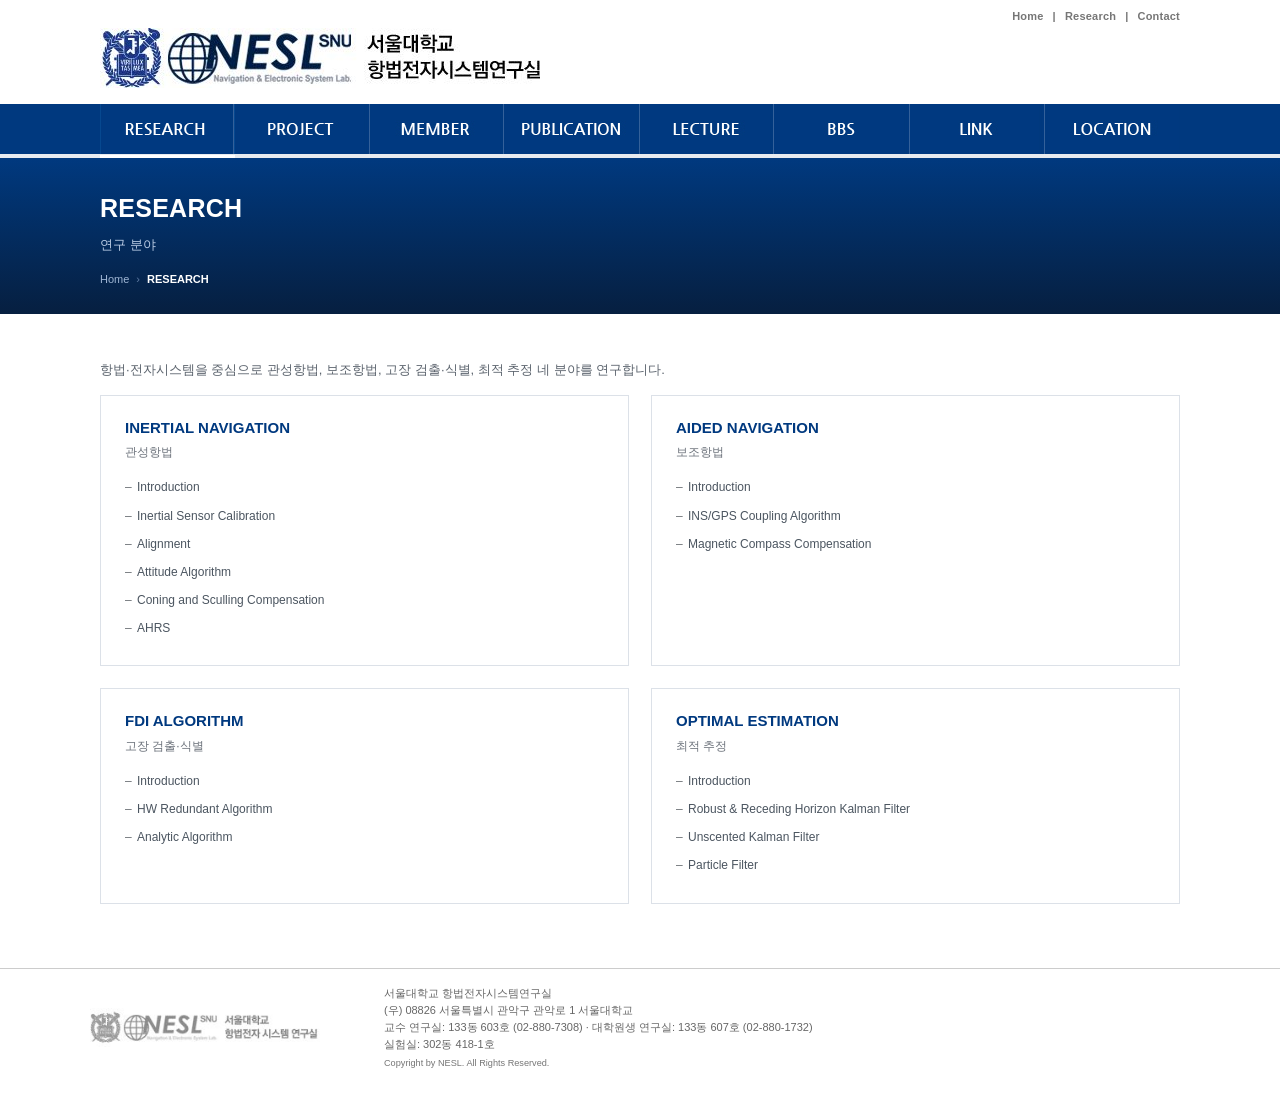
<file: research/index.html>
<!doctype html>
<html lang="ko">
  <head>
    <meta charset="utf-8">
    <meta name="viewport" content="width=device-width, initial-scale=1">
    <meta name="description" content="서울대학교 항법전자시스템연구실의 연구 분야">
    <meta name="theme-color" content="#00397f">
    <title>RESEARCH | 서울대학교 항법전자시스템연구실</title>
    <link rel="stylesheet" href="../styles.css">
  </head>
  <body>
    <a class="skip-link" href="#main-content">본문 바로가기</a>


    <header class="site-header">
      <div class="header-inner">
        <a class="brand" href="../index.html" aria-label="NESL 홈으로 이동">
          <img src="../assets/images/main/logo.jpg" alt="NESL 서울대학교 항법전자시스템연구실">
        </a>

        <div class="utility-links" aria-label="보조 메뉴">
          <a href="../index.html">Home</a>
          <span aria-hidden="true">|</span>
          <a href="../research/">Research</a>
          <span aria-hidden="true">|</span>
          <a href="../index.html#location">Contact</a>
        </div>

        <button class="nav-toggle" type="button" aria-expanded="false" aria-controls="primary-navigation">
          <span class="sr-only">메뉴 열기</span>
          <span></span><span></span><span></span>
        </button>
      </div>

      <nav class="site-nav" id="primary-navigation" aria-label="주요 메뉴">
        <ul class="nav-list">
          <li><a href="../research/" aria-current="page"><img src="../assets/images/nav/gnb1.jpg" alt="Research"></a></li>
          <li><a href="../project/"><img src="../assets/images/nav/gnb2.jpg" alt="Project"></a></li>
          <li><a href="../members/"><img src="../assets/images/nav/gnb3.jpg" alt="Member"></a></li>
          <li><a href="../publication/"><img src="../assets/images/nav/gnb4.jpg" alt="Publication"></a></li>
          <li><a href="../lecture/"><img src="../assets/images/nav/gnb5.jpg" alt="Lecture"></a></li>
          <li><a href="../bbs/"><img src="../assets/images/nav/gnb6.jpg" alt="BBS"></a></li>
          <li><a href="../link/"><img src="../assets/images/nav/gnb7.jpg" alt="Link"></a></li>
          <li><a href="../location/"><img src="../assets/images/nav/gnb8.jpg" alt="Location"></a></li>
        </ul>
      </nav>
    </header>

    <main id="main-content">

      <div class="page-head">
        <div class="page-head-inner">
          <h1>RESEARCH</h1>
          <p class="page-sub">연구 분야</p>
          <nav class="breadcrumb" aria-label="현재 위치">
            <a href="../index.html">Home</a>
            <span class="crumb-sep" aria-hidden="true">&rsaquo;</span>
            <span aria-current="page">RESEARCH</span>
          </nav>
        </div>
      </div>

      <div class="page-body is-wide">
        <div class="page-content">
          <p class="section-lede">항법·전자시스템을 중심으로 관성항법, 보조항법, 고장 검출·식별, 최적 추정 네 분야를 연구합니다.</p>
          <div class="research-cards">
            <article class="research-card">
              <h2><a href="inertial-navigation.html">INERTIAL NAVIGATION</a></h2>
              <p class="card-sub">관성항법</p>
              <ul>
                <li>Introduction</li>
                <li>Inertial Sensor Calibration</li>
                <li>Alignment</li>
                <li>Attitude Algorithm</li>
                <li>Coning and Sculling Compensation</li>
                <li>AHRS</li>
              </ul>
              
            </article>
            <article class="research-card">
              <h2><a href="aided-navigation.html">AIDED NAVIGATION</a></h2>
              <p class="card-sub">보조항법</p>
              <ul>
                <li>Introduction</li>
                <li>INS/GPS Coupling Algorithm</li>
                <li>Magnetic Compass Compensation</li>
              </ul>
              
            </article>
            <article class="research-card">
              <h2><a href="fdi-algorithm.html">FDI ALGORITHM</a></h2>
              <p class="card-sub">고장 검출·식별</p>
              <ul>
                <li>Introduction</li>
                <li>HW Redundant Algorithm</li>
                <li>Analytic Algorithm</li>
              </ul>
              
            </article>
            <article class="research-card">
              <h2><a href="optimal-estimation.html">OPTIMAL ESTIMATION</a></h2>
              <p class="card-sub">최적 추정</p>
              <ul>
                <li>Introduction</li>
                <li>Robust &amp; Receding Horizon Kalman Filter</li>
                <li>Unscented Kalman Filter</li>
                <li>Particle Filter</li>
              </ul>
              
            </article>
          </div>
        </div>
      </div>
    </main>

    <footer class="site-footer" id="location">
      <div class="footer-inner">
        <img src="../assets/images/main/clogo.jpg" alt="NESL 서울대학교 항법전자시스템연구실">
        <div class="footer-copy">
          <p>서울대학교 항법전자시스템연구실</p>
          <p>(우) 08826 서울특별시 관악구 관악로 1 서울대학교</p>
          <p>교수 연구실: 133동 603호 (02-880-7308) · 대학원생 연구실: 133동 607호 (02-880-1732)</p>
          <p>실험실: 302동 418-1호</p>
          <small>Copyright by NESL. All Rights Reserved.</small>
        </div>
      </div>
    </footer>

    <div class="toast" role="status" aria-live="polite" aria-hidden="true"></div>
    <script src="../script.js" defer></script>
  </body>
</html>
</file>
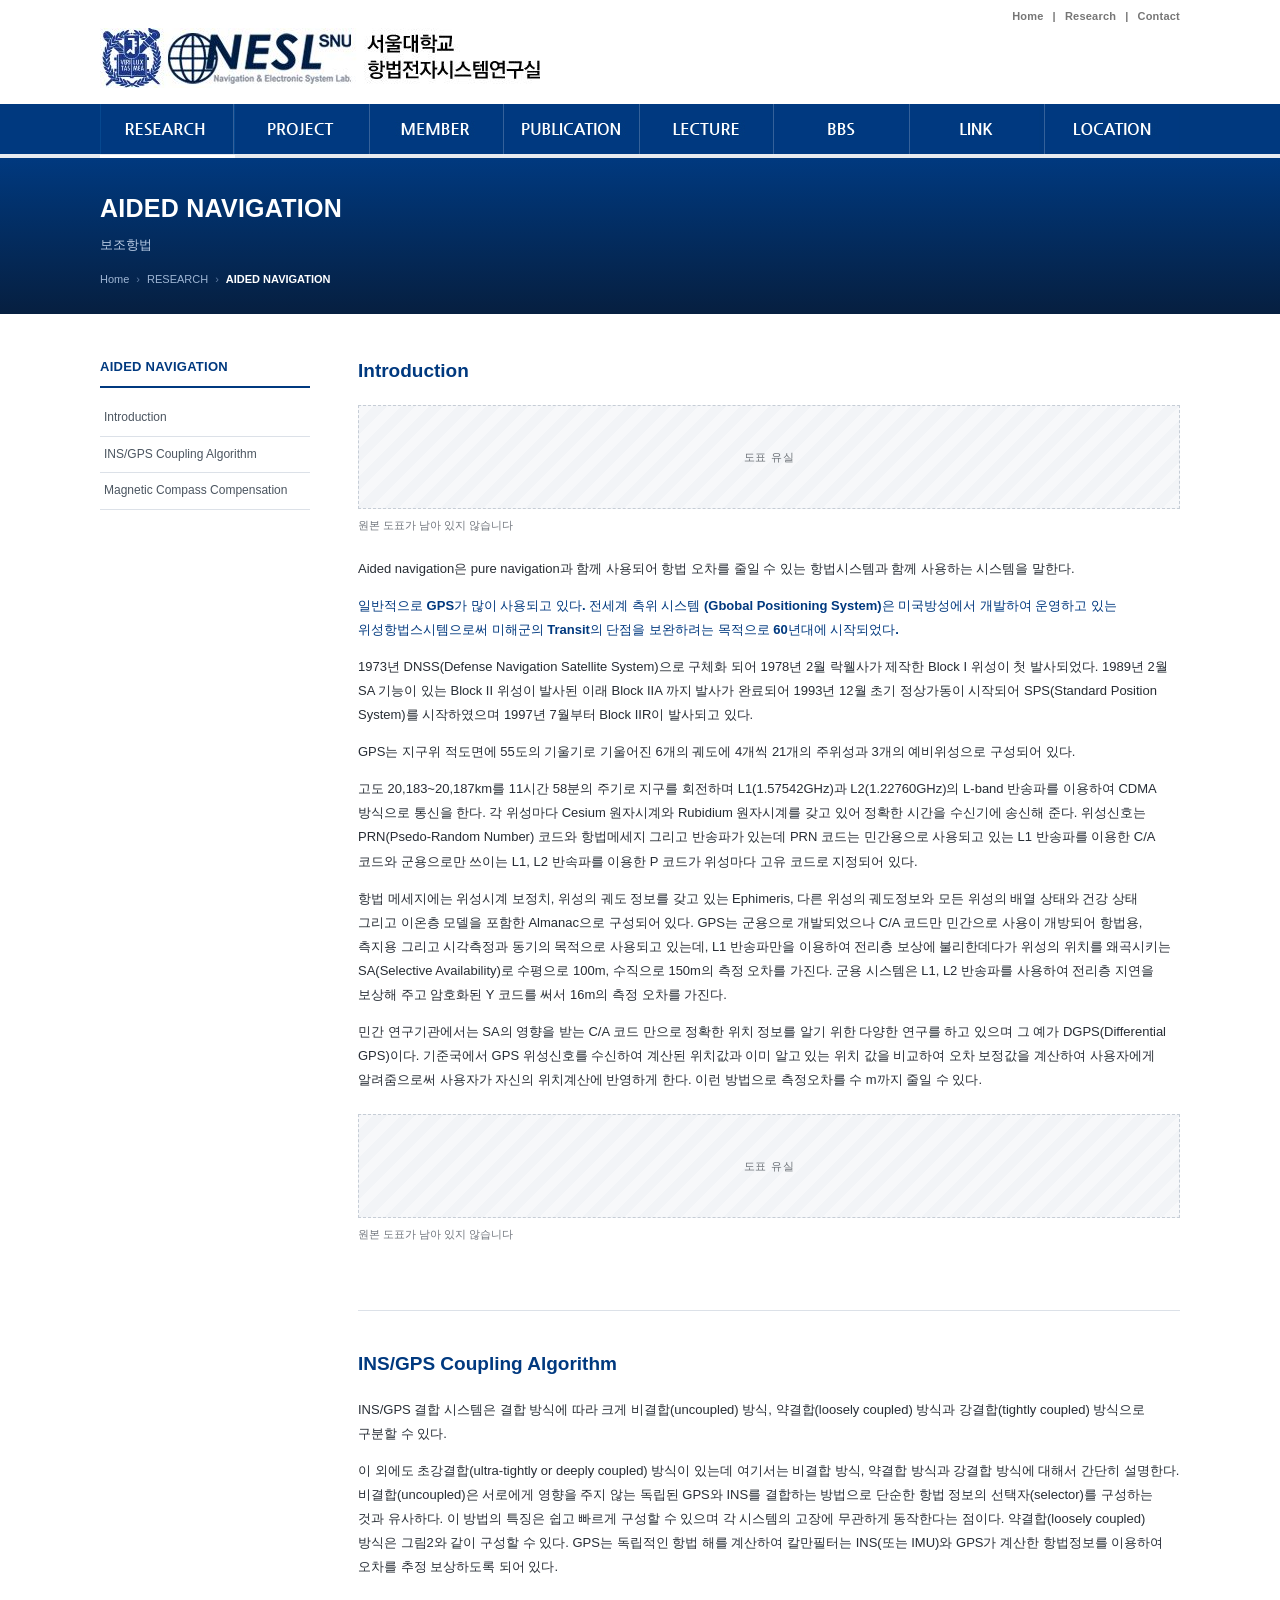
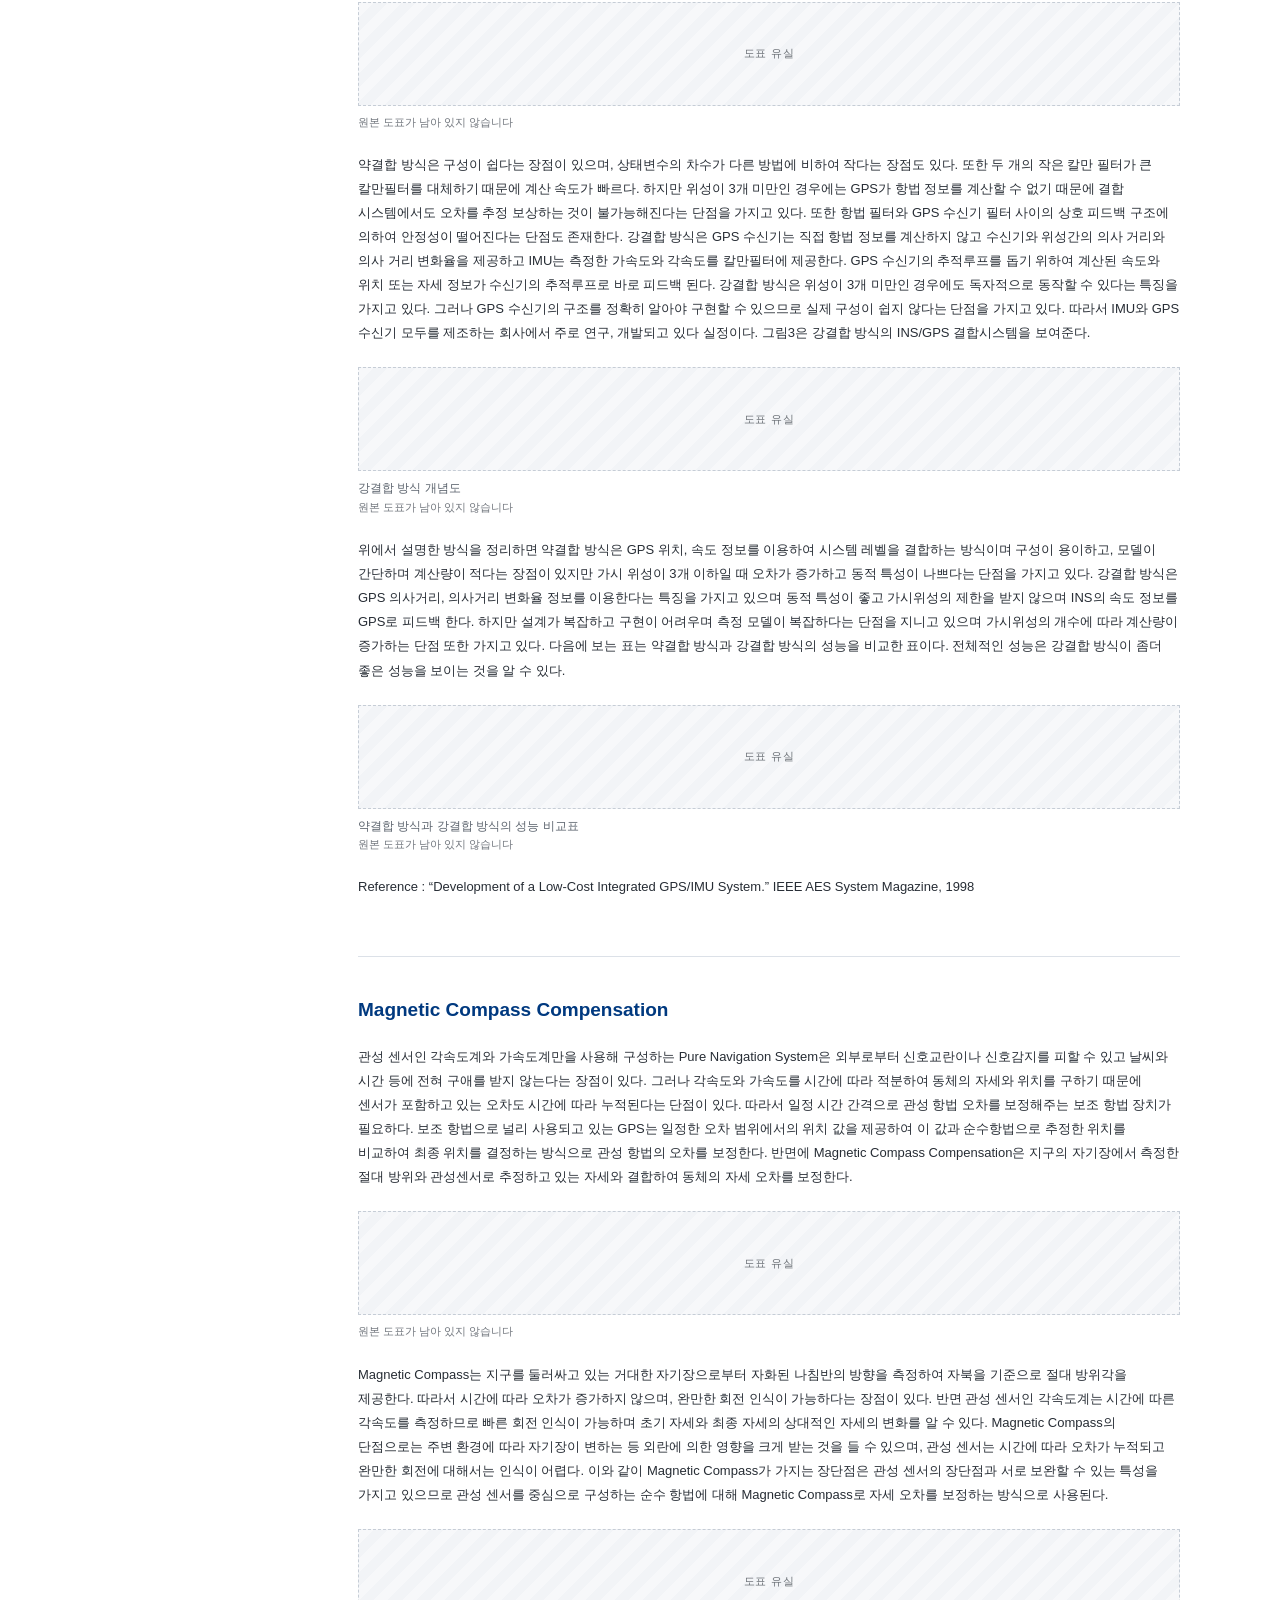
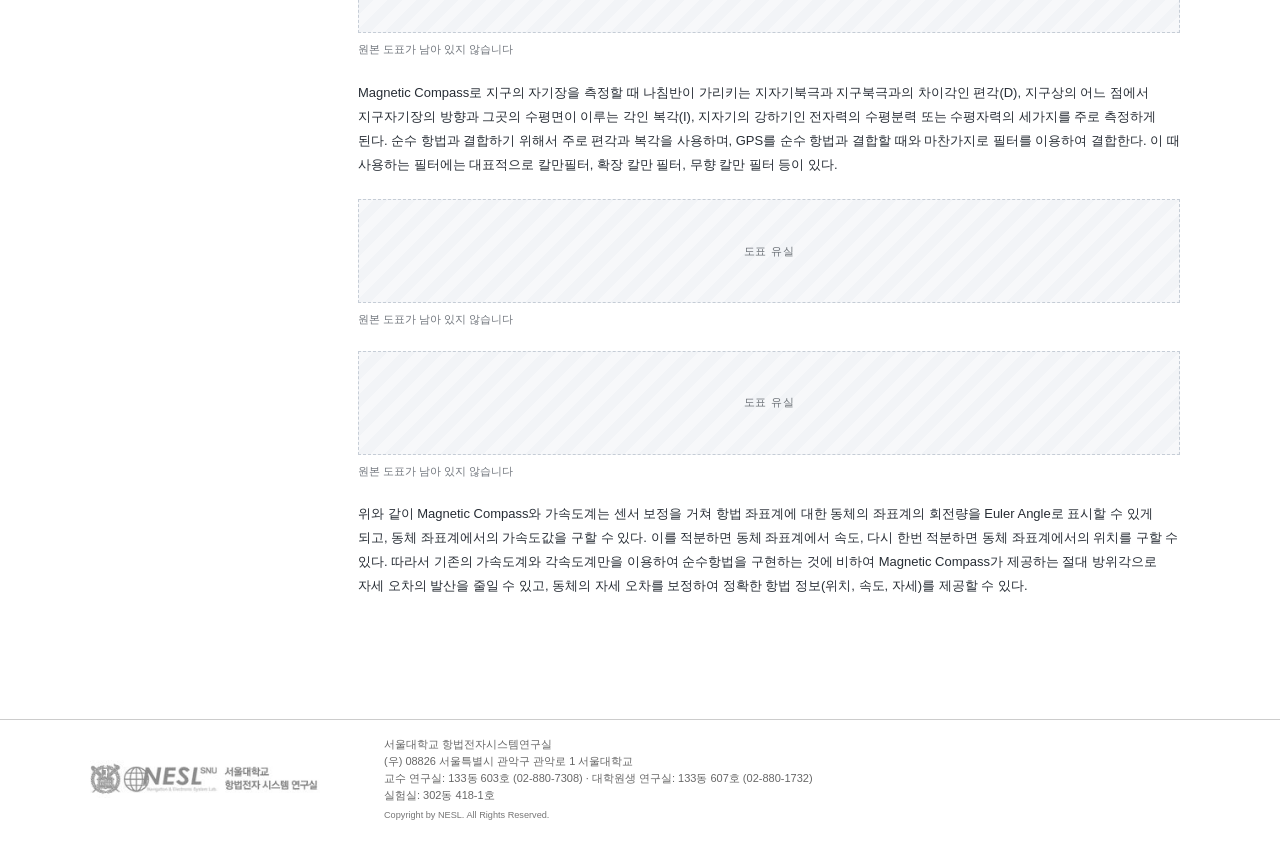
<file: research/aided-navigation.html>
<!doctype html>
<html lang="ko">
  <head>
    <meta charset="utf-8">
    <meta name="viewport" content="width=device-width, initial-scale=1">
    <meta name="description" content="AIDED NAVIGATION — 서울대학교 항법전자시스템연구실 연구 분야">
    <meta name="theme-color" content="#00397f">
    <title>AIDED NAVIGATION | 서울대학교 항법전자시스템연구실</title>
    <link rel="stylesheet" href="../styles.css">
  </head>
  <body>
    <a class="skip-link" href="#main-content">본문 바로가기</a>


    <header class="site-header">
      <div class="header-inner">
        <a class="brand" href="../index.html" aria-label="NESL 홈으로 이동">
          <img src="../assets/images/main/logo.jpg" alt="NESL 서울대학교 항법전자시스템연구실">
        </a>

        <div class="utility-links" aria-label="보조 메뉴">
          <a href="../index.html">Home</a>
          <span aria-hidden="true">|</span>
          <a href="../research/">Research</a>
          <span aria-hidden="true">|</span>
          <a href="../index.html#location">Contact</a>
        </div>

        <button class="nav-toggle" type="button" aria-expanded="false" aria-controls="primary-navigation">
          <span class="sr-only">메뉴 열기</span>
          <span></span><span></span><span></span>
        </button>
      </div>

      <nav class="site-nav" id="primary-navigation" aria-label="주요 메뉴">
        <ul class="nav-list">
          <li><a href="../research/" aria-current="page"><img src="../assets/images/nav/gnb1.jpg" alt="Research"></a></li>
          <li><a href="../project/"><img src="../assets/images/nav/gnb2.jpg" alt="Project"></a></li>
          <li><a href="../members/"><img src="../assets/images/nav/gnb3.jpg" alt="Member"></a></li>
          <li><a href="../publication/"><img src="../assets/images/nav/gnb4.jpg" alt="Publication"></a></li>
          <li><a href="../lecture/"><img src="../assets/images/nav/gnb5.jpg" alt="Lecture"></a></li>
          <li><a href="../bbs/"><img src="../assets/images/nav/gnb6.jpg" alt="BBS"></a></li>
          <li><a href="../link/"><img src="../assets/images/nav/gnb7.jpg" alt="Link"></a></li>
          <li><a href="../location/"><img src="../assets/images/nav/gnb8.jpg" alt="Location"></a></li>
        </ul>
      </nav>
    </header>

    <main id="main-content">

      <div class="page-head">
        <div class="page-head-inner">
          <h1>AIDED NAVIGATION</h1>
          <p class="page-sub">보조항법</p>
          <nav class="breadcrumb" aria-label="현재 위치">
            <a href="../index.html">Home</a>
            <span class="crumb-sep" aria-hidden="true">&rsaquo;</span>
            <a href="../research/">RESEARCH</a>
            <span class="crumb-sep" aria-hidden="true">&rsaquo;</span>
            <span aria-current="page">AIDED NAVIGATION</span>
          </nav>
        </div>
      </div>

      <div class="page-body">
        <aside class="side-nav" aria-label="AIDED NAVIGATION 하위 항목">
          <h2>AIDED NAVIGATION</h2>
          <ul>
            <li><a href="#introduction">Introduction</a></li>
            <li><a href="#ins-gps-coupling">INS/GPS Coupling Algorithm</a></li>
            <li><a href="#magnetic-compass">Magnetic Compass Compensation</a></li>
          </ul>
        </aside>

        <div class="page-content">
          <section id="introduction" class="topic">
            <h2>Introduction</h2>
            <figure class="lost-figure"><div class="lost-figure__box" role="img" aria-label="유실된 도표"><span aria-hidden="true">도표 유실</span></div><figcaption><span>원본 도표가 남아 있지 않습니다</span></figcaption></figure>
            <p>Aided navigation은 pure navigation과
            함께 사용되어 항법 오차를 줄일 수 있는
            항법시스템과 함께 사용하는 시스템을 말한다.</p>
            <p class="lede">일반적으로 GPS가 많이 사용되고 있다. 전세계 측위 시스템
            (Gbobal Positioning System)은 미국방성에서 개발하여 운영하고 있는 위성항법스시템으로써 미해군의 Transit의 단점을 보완하려는
            목적으로 60년대에 시작되었다.</p>
            <p>1973년 DNSS(Defense Navigation Satellite System)으로 구체화 되어 1978년 2월 락웰사가 제작한 Block I 위성이 첫 발사되었다. 1989년 2월 SA 기능이 있는 Block II 위성이 발사된 이래 Block IIA 까지 발사가 완료되어 1993년 12월 초기 정상가동이 시작되어 SPS(Standard Position System)를 시작하였으며 1997년 7월부터 Block IIR이 발사되고 있다.</p>
            <p>GPS는 지구위 적도면에 55도의 기울기로 기울어진 6개의 궤도에 4개씩 21개의 주위성과 3개의 예비위성으로 구성되어 있다.</p>
            <p>고도 20,183~20,187km를 11시간 58분의 주기로 지구를 회전하며 L1(1.57542GHz)과 L2(1.22760GHz)의 L-band 반송파를 이용하여 CDMA 방식으로 통신을 한다. 각 위성마다 Cesium 원자시계와 Rubidium 원자시계를 갖고 있어 정확한 시간을 수신기에 송신해 준다. 위성신호는 PRN(Psedo-Random Number) 코드와 항법메세지 그리고 반송파가 있는데 PRN 코드는 민간용으로 사용되고 있는 L1 반송파를 이용한 C/A 코드와 군용으로만 쓰이는 L1, L2 반속파를 이용한 P 코드가 위성마다 고유 코드로 지정되어 있다.</p>
            <p>항법 메세지에는 위성시계 보정치, 위성의 궤도 정보를 갖고 있는 Ephimeris, 다른 위성의 궤도정보와 모든 위성의 배열 상태와 건강 상태 그리고 이온층 모델을 포함한 Almanac으로 구성되어 있다. GPS는 군용으로 개발되었으나 C/A 코드만 민간으로 사용이 개방되어 항법용, 측지용 그리고 시각측정과 동기의 목적으로 사용되고 있는데, L1 반송파만을 이용하여 전리층 보상에 불리한데다가 위성의 위치를 왜곡시키는 SA(Selective Availability)로 수평으로 100m, 수직으로 150m의 측정 오차를 가진다. 군용 시스템은 L1, L2 반송파를 사용하여 전리층 지연을 보상해 주고 암호화된 Y 코드를 써서 16m의 측정 오차를 가진다.</p>
            <p>민간 연구기관에서는 SA의 영향을 받는 C/A 코드 만으로 정확한 위치 정보를 알기 위한 다양한 연구를 하고 있으며 그 예가 DGPS(Differential GPS)이다. 기준국에서 GPS 위성신호를 수신하여 계산된 위치값과 이미 알고 있는 위치 값을 비교하여 오차 보정값을 계산하여 사용자에게 알려줌으로써 사용자가 자신의 위치계산에 반영하게 한다. 이런 방법으로 측정오차를 수 m까지 줄일 수 있다.</p>
            <figure class="lost-figure"><div class="lost-figure__box" role="img" aria-label="유실된 도표"><span aria-hidden="true">도표 유실</span></div><figcaption><span>원본 도표가 남아 있지 않습니다</span></figcaption></figure>
          </section>
          <section id="ins-gps-coupling" class="topic">
            <h2>INS/GPS Coupling Algorithm</h2>
<p>INS/GPS 결합 시스템은 결합 방식에 따라 크게 비결합(uncoupled) 방식, 약결합(loosely coupled) 방식과 강결합(tightly coupled) 방식으로 구분할 수 있다.</p>
            <p>이 외에도 초강결합(ultra-tightly or deeply coupled) 방식이 있는데 여기서는 비결합 방식, 약결합 방식과 강결합 방식에 대해서 간단히 설명한다.
            비결합(uncoupled)은 서로에게 영향을 주지 않는 독립된 GPS와 INS를 결합하는 방법으로 단순한 항법 정보의 선택자(selector)를 구성하는 것과 유사하다.
            이 방법의 특징은 쉽고 빠르게 구성할 수 있으며 각 시스템의 고장에 무관하게 동작한다는 점이다. 약결합(loosely coupled)방식은 그림2와 같이 구성할 수 있다. GPS는 독립적인 항법 해를 계산하여 칼만필터는 INS(또는 IMU)와 GPS가 계산한 항법정보를 이용하여 오차를 추정 보상하도록 되어 있다.</p>
            <figure class="lost-figure"><div class="lost-figure__box" role="img" aria-label="유실된 도표"><span aria-hidden="true">도표 유실</span></div><figcaption><span>원본 도표가 남아 있지 않습니다</span></figcaption></figure>
            <p>약결합 방식은 구성이 쉽다는 장점이 있으며, 상태변수의 차수가 다른 방법에 비하여 작다는 장점도 있다. 또한 두 개의 작은 칼만 필터가 큰 칼만필터를 대체하기 때문에 계산 속도가 빠르다. 하지만 위성이 3개 미만인 경우에는 GPS가 항법 정보를 계산할 수 없기 때문에 결합 시스템에서도 오차를 추정 보상하는 것이 불가능해진다는 단점을 가지고 있다. 또한 항법 필터와 GPS 수신기 필터 사이의 상호 피드백 구조에 의하여 안정성이 떨어진다는 단점도 존재한다. 강결합 방식은 GPS 수신기는 직접 항법 정보를 계산하지 않고 수신기와 위성간의 의사 거리와 의사 거리 변화율을 제공하고 IMU는 측정한 가속도와 각속도를 칼만필터에 제공한다. GPS 수신기의 추적루프를 돕기 위하여 계산된 속도와 위치 또는 자세 정보가 수신기의 추적루프로 바로 피드백 된다.
            강결합 방식은 위성이 3개 미만인 경우에도 독자적으로 동작할 수 있다는 특징을 가지고 있다. 그러나 GPS 수신기의 구조를 정확히 알아야 구현할 수 있으므로 실제 구성이 쉽지 않다는 단점을 가지고 있다. 따라서 IMU와 GPS 수신기 모두를 제조하는 회사에서 주로 연구, 개발되고 있다 실정이다. 그림3은 강결합 방식의 INS/GPS 결합시스템을 보여준다.</p>
            <figure class="lost-figure"><div class="lost-figure__box" role="img" aria-label="유실된 도표: 강결합 방식 개념도"><span aria-hidden="true">도표 유실</span></div><figcaption><b>강결합 방식 개념도</b><span>원본 도표가 남아 있지 않습니다</span></figcaption></figure>
            <p>위에서 설명한 방식을 정리하면 약결합 방식은 GPS 위치, 속도 정보를 이용하여 시스템 레벨을 결합하는 방식이며 구성이 용이하고, 모델이 간단하며 계산량이 적다는 장점이 있지만 가시 위성이 3개 이하일 때 오차가 증가하고 동적 특성이 나쁘다는 단점을 가지고 있다.
            강결합 방식은 GPS 의사거리, 의사거리 변화율 정보를 이용한다는 특징을 가지고 있으며 동적 특성이 좋고 가시위성의 제한을 받지 않으며 INS의 속도 정보를 GPS로 피드백 한다. 하지만 설계가 복잡하고 구현이 어려우며 측정 모델이 복잡하다는 단점을 지니고 있으며 가시위성의 개수에 따라 계산량이 증가하는 단점 또한 가지고 있다.
            다음에 보는 표는 약결합 방식과 강결합 방식의 성능을 비교한 표이다. 전체적인 성능은 강결합 방식이 좀더 좋은 성능을 보이는 것을 알 수 있다.</p>
            <figure class="lost-figure"><div class="lost-figure__box" role="img" aria-label="유실된 도표: 약결합 방식과 강결합 방식의 성능 비교표"><span aria-hidden="true">도표 유실</span></div><figcaption><b>약결합 방식과 강결합 방식의 성능 비교표</b><span>원본 도표가 남아 있지 않습니다</span></figcaption></figure>
            <p>Reference : “Development of a Low-Cost Integrated GPS/IMU System.” IEEE AES System Magazine, 1998</p>
          </section>
          <section id="magnetic-compass" class="topic">
            <h2>Magnetic Compass Compensation</h2>
<p>관성 센서인 각속도계와 가속도계만을 사용해 구성하는 Pure Navigation System은 외부로부터 신호교란이나 신호감지를 피할 수 있고 날씨와 시간 등에 전혀 구애를 받지 않는다는 장점이 있다. 그러나 각속도와 가속도를 시간에 따라 적분하여 동체의 자세와 위치를 구하기 때문에 센서가 포함하고 있는 오차도 시간에 따라 누적된다는 단점이 있다. 따라서 일정 시간 간격으로 관성 항법 오차를 보정해주는 보조 항법 장치가 필요하다. 보조 항법으로 널리 사용되고 있는 GPS는 일정한 오차 범위에서의 위치 값을 제공하여 이 값과 순수항법으로 추정한 위치를 비교하여 최종 위치를 결정하는 방식으로 관성 항법의 오차를 보정한다. 반면에 Magnetic Compass Compensation은 지구의 자기장에서 측정한 절대 방위와 관성센서로 추정하고 있는 자세와 결합하여 동체의 자세 오차를 보정한다.</p>
            <figure class="lost-figure"><div class="lost-figure__box" role="img" aria-label="유실된 도표"><span aria-hidden="true">도표 유실</span></div><figcaption><span>원본 도표가 남아 있지 않습니다</span></figcaption></figure>
            <p>Magnetic Compass는 지구를 둘러싸고 있는 거대한 자기장으로부터 자화된 나침반의 방향을 측정하여 자북을 기준으로 절대 방위각을 제공한다. 따라서 시간에 따라 오차가 증가하지 않으며, 완만한 회전 인식이 가능하다는 장점이 있다. 반면 관성 센서인 각속도계는 시간에 따른 각속도를 측정하므로 빠른 회전 인식이 가능하며 초기 자세와 최종 자세의 상대적인 자세의 변화를 알 수 있다. Magnetic Compass의 단점으로는 주변 환경에 따라 자기장이 변하는 등 외란에 의한 영향을 크게 받는 것을 들 수 있으며, 관성 센서는 시간에 따라 오차가 누적되고 완만한 회전에 대해서는 인식이 어렵다. 이와 같이 Magnetic Compass가 가지는 장단점은 관성 센서의 장단점과 서로 보완할 수 있는 특성을 가지고 있으므로 관성 센서를 중심으로 구성하는 순수 항법에 대해 Magnetic Compass로 자세 오차를 보정하는 방식으로 사용된다.</p>
            <figure class="lost-figure"><div class="lost-figure__box" role="img" aria-label="유실된 도표"><span aria-hidden="true">도표 유실</span></div><figcaption><span>원본 도표가 남아 있지 않습니다</span></figcaption></figure>
            <p>Magnetic Compass로 지구의 자기장을 측정할 때 나침반이 가리키는 지자기북극과 지구북극과의 차이각인 편각(D), 지구상의 어느 점에서 지구자기장의 방향과 그곳의 수평면이 이루는 각인 복각(I), 지자기의 강하기인 전자력의 수평분력 또는 수평자력의 세가지를 주로 측정하게 된다. 순수 항법과 결합하기 위해서 주로 편각과 복각을 사용하며, GPS를 순수 항법과 결합할 때와 마찬가지로 필터를 이용하여 결합한다. 이 때 사용하는 필터에는 대표적으로 칼만필터, 확장 칼만 필터, 무향 칼만 필터 등이 있다.</p>
            <figure class="lost-figure"><div class="lost-figure__box" role="img" aria-label="유실된 도표"><span aria-hidden="true">도표 유실</span></div><figcaption><span>원본 도표가 남아 있지 않습니다</span></figcaption></figure>
            <figure class="lost-figure"><div class="lost-figure__box" role="img" aria-label="유실된 도표"><span aria-hidden="true">도표 유실</span></div><figcaption><span>원본 도표가 남아 있지 않습니다</span></figcaption></figure>
            <p>위와 같이 Magnetic Compass와 가속도계는 센서 보정을 거쳐 항법 좌표계에 대한 동체의 좌표계의 회전량을 Euler Angle로 표시할 수 있게 되고, 동체 좌표계에서의 가속도값을 구할 수 있다. 이를 적분하면 동체 좌표계에서 속도, 다시 한번 적분하면 동체 좌표계에서의 위치를 구할 수 있다.
            따라서 기존의 가속도계와 각속도계만을 이용하여 순수항법을 구현하는 것에 비하여 Magnetic Compass가 제공하는 절대 방위각으로 자세 오차의 발산을 줄일 수 있고, 동체의 자세 오차를 보정하여 정확한 항법 정보(위치, 속도, 자세)를 제공할 수 있다.</p>
          </section>
        </div>
      </div>
    </main>

    <footer class="site-footer" id="location">
      <div class="footer-inner">
        <img src="../assets/images/main/clogo.jpg" alt="NESL 서울대학교 항법전자시스템연구실">
        <div class="footer-copy">
          <p>서울대학교 항법전자시스템연구실</p>
          <p>(우) 08826 서울특별시 관악구 관악로 1 서울대학교</p>
          <p>교수 연구실: 133동 603호 (02-880-7308) · 대학원생 연구실: 133동 607호 (02-880-1732)</p>
          <p>실험실: 302동 418-1호</p>
          <small>Copyright by NESL. All Rights Reserved.</small>
        </div>
      </div>
    </footer>

    <div class="toast" role="status" aria-live="polite" aria-hidden="true"></div>
    <script src="../script.js" defer></script>
  </body>
</html>
</file>
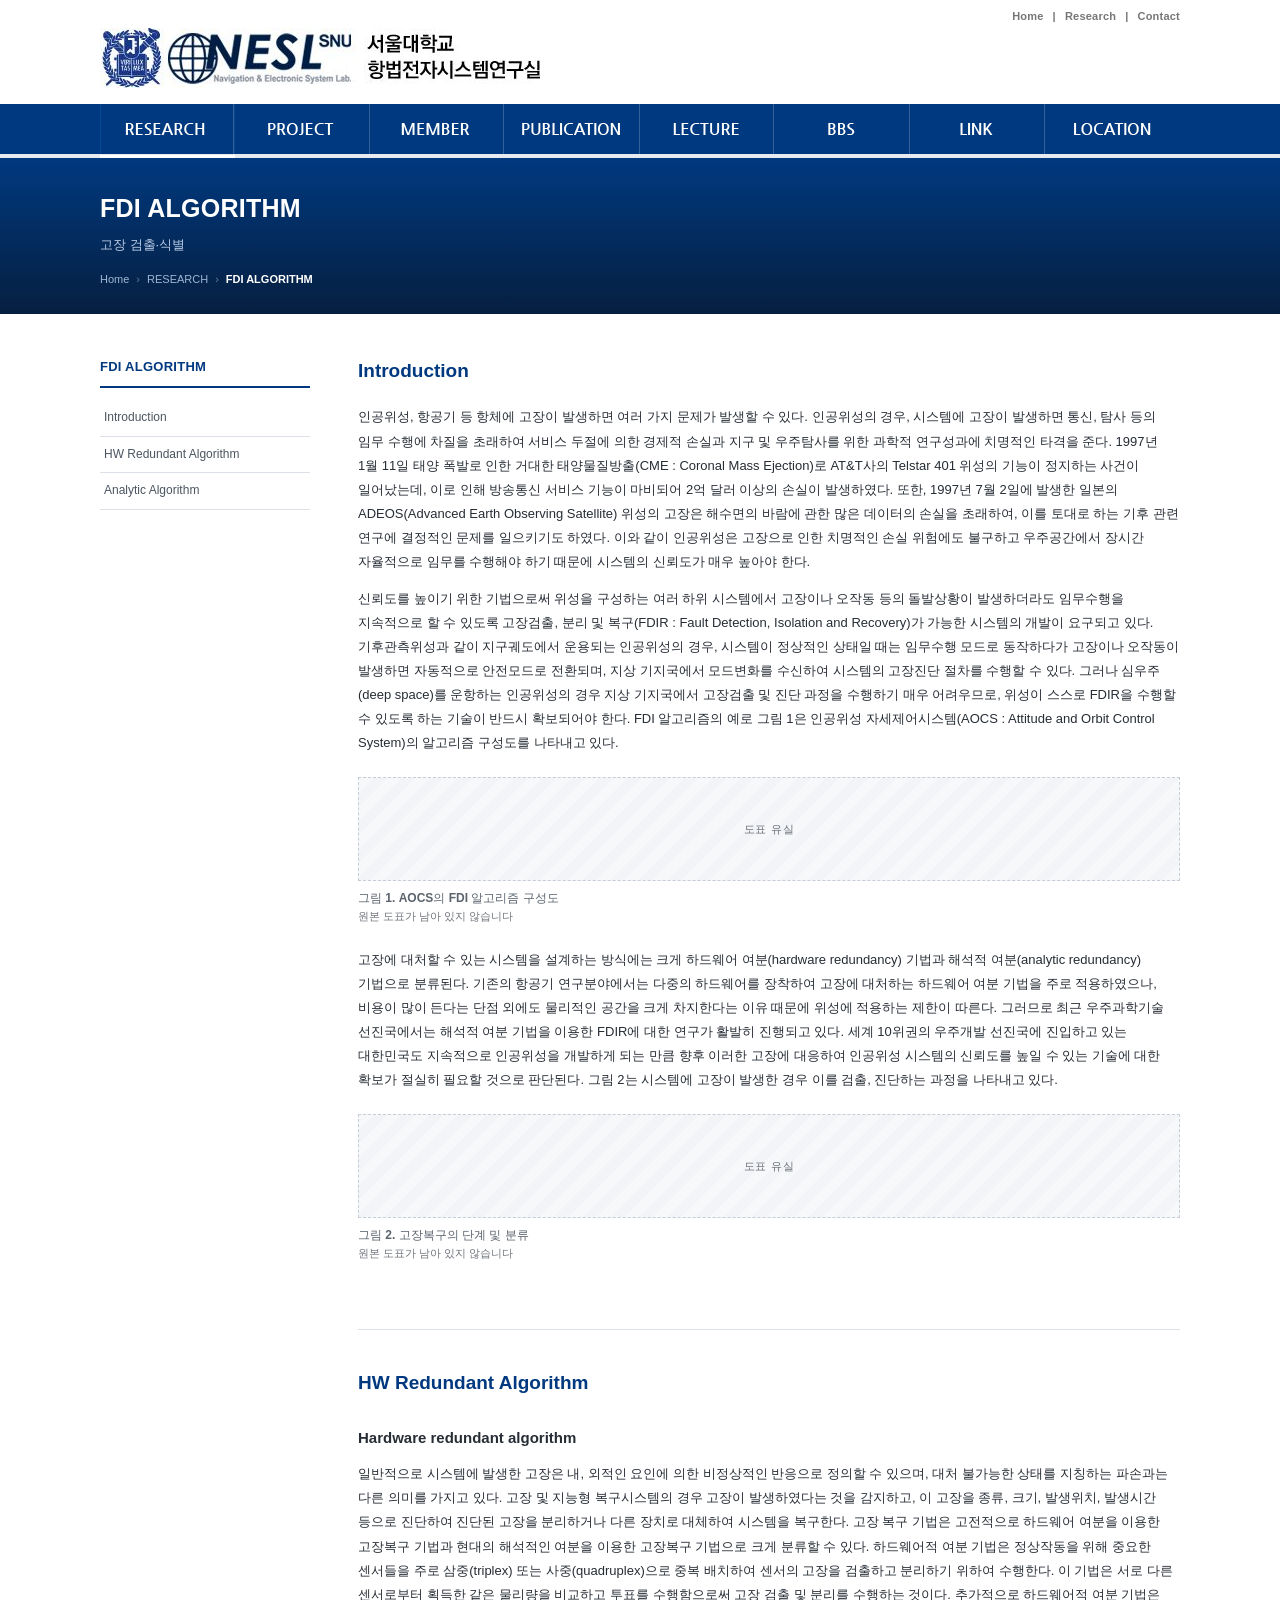
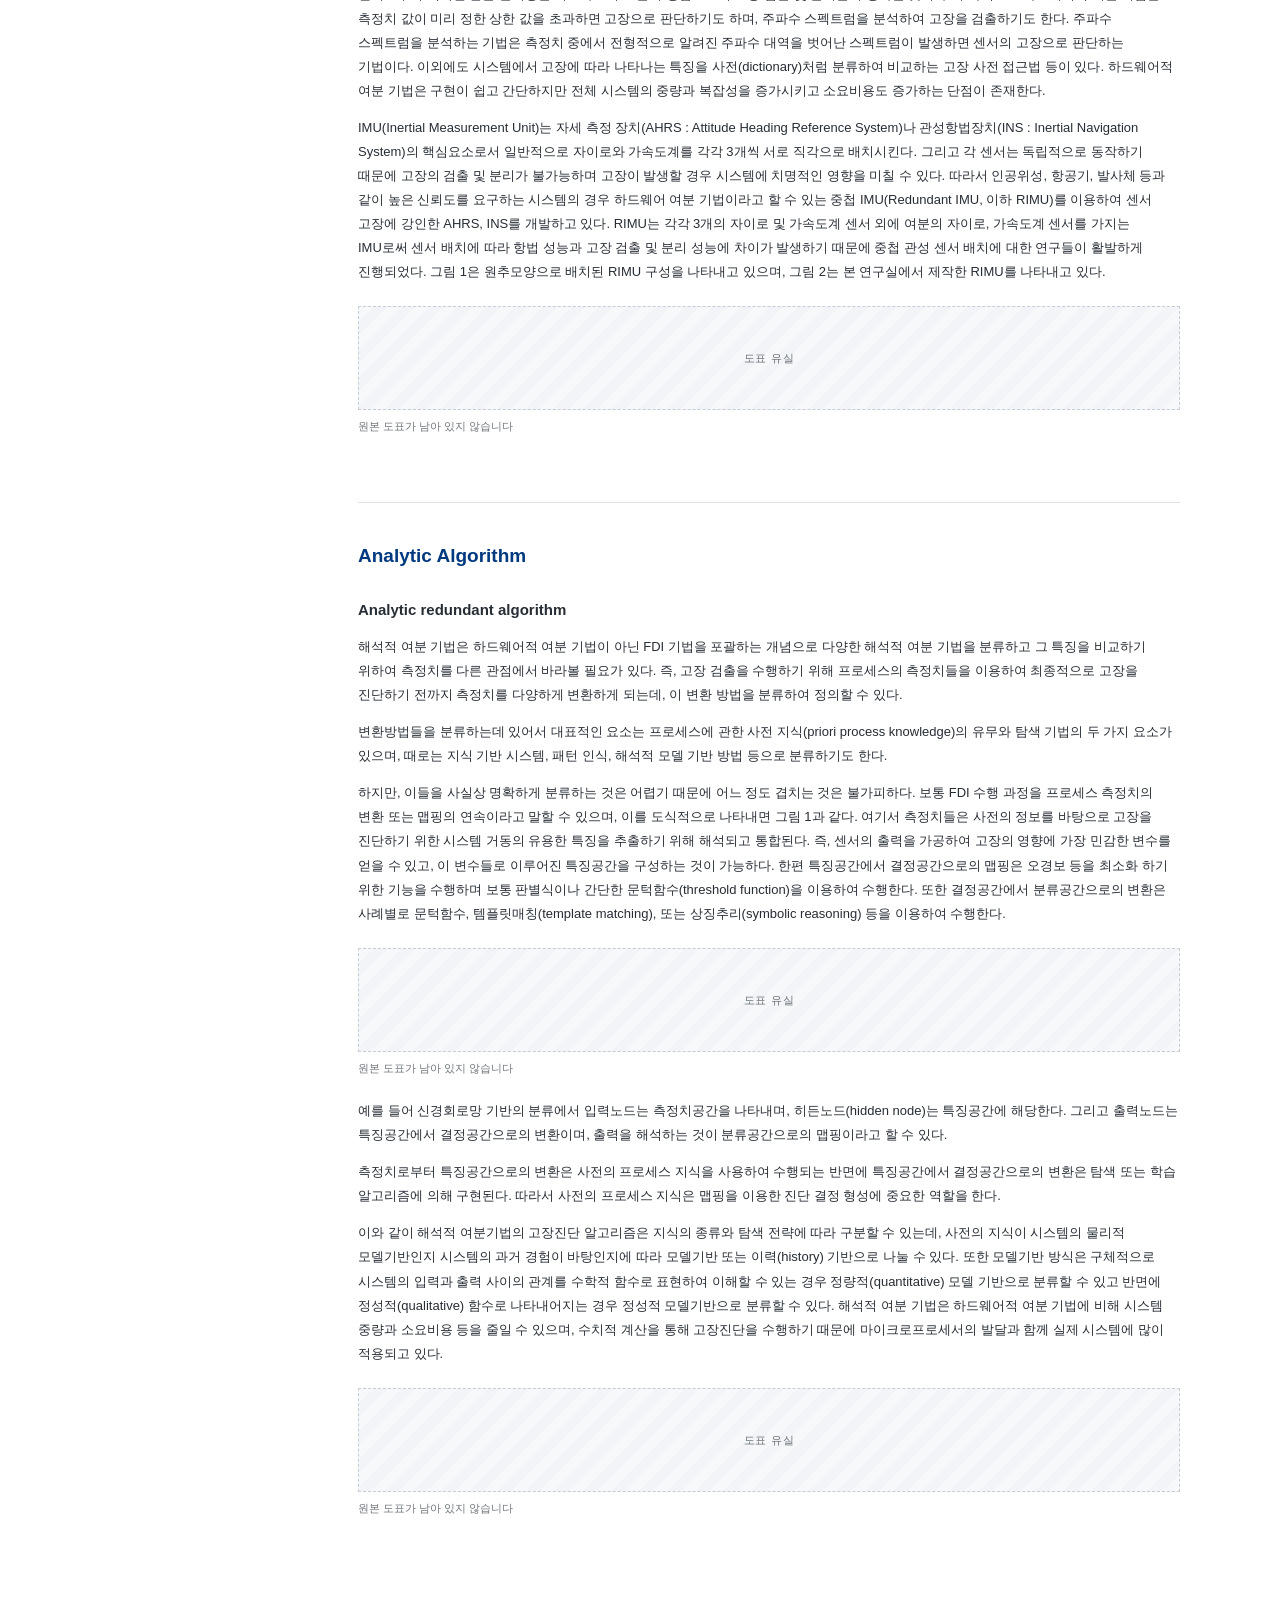
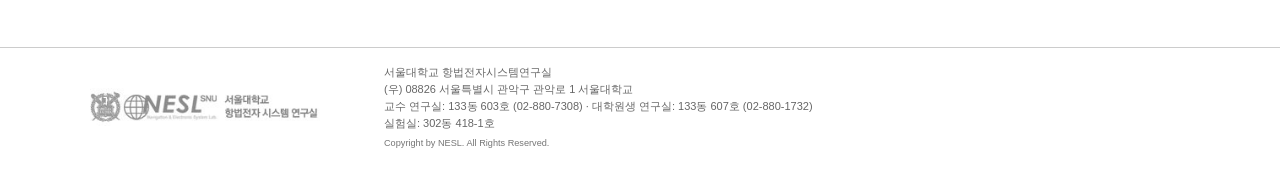
<file: research/fdi-algorithm.html>
<!doctype html>
<html lang="ko">
  <head>
    <meta charset="utf-8">
    <meta name="viewport" content="width=device-width, initial-scale=1">
    <meta name="description" content="FDI ALGORITHM — 서울대학교 항법전자시스템연구실 연구 분야">
    <meta name="theme-color" content="#00397f">
    <title>FDI ALGORITHM | 서울대학교 항법전자시스템연구실</title>
    <link rel="stylesheet" href="../styles.css">
  </head>
  <body>
    <a class="skip-link" href="#main-content">본문 바로가기</a>


    <header class="site-header">
      <div class="header-inner">
        <a class="brand" href="../index.html" aria-label="NESL 홈으로 이동">
          <img src="../assets/images/main/logo.jpg" alt="NESL 서울대학교 항법전자시스템연구실">
        </a>

        <div class="utility-links" aria-label="보조 메뉴">
          <a href="../index.html">Home</a>
          <span aria-hidden="true">|</span>
          <a href="../research/">Research</a>
          <span aria-hidden="true">|</span>
          <a href="../index.html#location">Contact</a>
        </div>

        <button class="nav-toggle" type="button" aria-expanded="false" aria-controls="primary-navigation">
          <span class="sr-only">메뉴 열기</span>
          <span></span><span></span><span></span>
        </button>
      </div>

      <nav class="site-nav" id="primary-navigation" aria-label="주요 메뉴">
        <ul class="nav-list">
          <li><a href="../research/" aria-current="page"><img src="../assets/images/nav/gnb1.jpg" alt="Research"></a></li>
          <li><a href="../project/"><img src="../assets/images/nav/gnb2.jpg" alt="Project"></a></li>
          <li><a href="../members/"><img src="../assets/images/nav/gnb3.jpg" alt="Member"></a></li>
          <li><a href="../publication/"><img src="../assets/images/nav/gnb4.jpg" alt="Publication"></a></li>
          <li><a href="../lecture/"><img src="../assets/images/nav/gnb5.jpg" alt="Lecture"></a></li>
          <li><a href="../bbs/"><img src="../assets/images/nav/gnb6.jpg" alt="BBS"></a></li>
          <li><a href="../link/"><img src="../assets/images/nav/gnb7.jpg" alt="Link"></a></li>
          <li><a href="../location/"><img src="../assets/images/nav/gnb8.jpg" alt="Location"></a></li>
        </ul>
      </nav>
    </header>

    <main id="main-content">

      <div class="page-head">
        <div class="page-head-inner">
          <h1>FDI ALGORITHM</h1>
          <p class="page-sub">고장 검출·식별</p>
          <nav class="breadcrumb" aria-label="현재 위치">
            <a href="../index.html">Home</a>
            <span class="crumb-sep" aria-hidden="true">&rsaquo;</span>
            <a href="../research/">RESEARCH</a>
            <span class="crumb-sep" aria-hidden="true">&rsaquo;</span>
            <span aria-current="page">FDI ALGORITHM</span>
          </nav>
        </div>
      </div>

      <div class="page-body">
        <aside class="side-nav" aria-label="FDI ALGORITHM 하위 항목">
          <h2>FDI ALGORITHM</h2>
          <ul>
            <li><a href="#introduction">Introduction</a></li>
            <li><a href="#hw-redundant">HW Redundant Algorithm</a></li>
            <li><a href="#analytic">Analytic Algorithm</a></li>
          </ul>
        </aside>

        <div class="page-content">
          <section id="introduction" class="topic">
            <h2>Introduction</h2>
<p>인공위성, 항공기 등 항체에 고장이 발생하면 여러 가지 문제가 발생할 수 있다. 인공위성의 경우, 시스템에 고장이 발생하면 통신, 탐사 등의 임무 수행에 차질을 초래하여 서비스 두절에 의한 경제적 손실과 지구 및 우주탐사를 위한 과학적 연구성과에 치명적인 타격을 준다.
            1997년 1월 11일 태양 폭발로 인한 거대한 태양물질방출(CME : Coronal Mass Ejection)로 AT&T사의 Telstar 401 위성의 기능이 정지하는 사건이 일어났는데, 이로 인해 방송통신 서비스 기능이 마비되어 2억 달러 이상의 손실이 발생하였다. 또한, 1997년 7월 2일에 발생한 일본의 ADEOS(Advanced Earth Observing Satellite) 위성의 고장은 해수면의 바람에 관한 많은 데이터의 손실을 초래하여, 이를 토대로 하는 기후 관련 연구에 결정적인 문제를 일으키기도 하였다.
            이와 같이 인공위성은 고장으로 인한 치명적인 손실 위험에도 불구하고 우주공간에서 장시간 자율적으로 임무를 수행해야 하기 때문에 시스템의 신뢰도가 매우 높아야 한다.</p>
            <p>신뢰도를 높이기 위한 기법으로써 위성을 구성하는 여러 하위 시스템에서 고장이나 오작동 등의 돌발상황이 발생하더라도 임무수행을 지속적으로 할 수 있도록 고장검출, 분리 및 복구(FDIR : Fault Detection, Isolation and Recovery)가 가능한 시스템의 개발이 요구되고 있다. 기후관측위성과 같이 지구궤도에서 운용되는 인공위성의 경우, 시스템이 정상적인 상태일 때는 임무수행 모드로 동작하다가 고장이나 오작동이 발생하면 자동적으로 안전모드로 전환되며, 지상 기지국에서 모드변화를 수신하여 시스템의 고장진단 절차를 수행할 수 있다. 그러나 심우주(deep space)를 운항하는 인공위성의 경우 지상 기지국에서 고장검출 및 진단 과정을 수행하기 매우 어려우므로, 위성이 스스로 FDIR을 수행할 수 있도록 하는 기술이 반드시 확보되어야 한다.
            FDI 알고리즘의 예로 그림 1은 인공위성 자세제어시스템(AOCS : Attitude and Orbit Control System)의 알고리즘 구성도를 나타내고 있다.</p>
            <figure class="lost-figure"><div class="lost-figure__box" role="img" aria-label="유실된 도표: 그림 1. AOCS의 FDI 알고리즘 구성도"><span aria-hidden="true">도표 유실</span></div><figcaption><b>그림 1. AOCS의 FDI 알고리즘 구성도</b><span>원본 도표가 남아 있지 않습니다</span></figcaption></figure>
            <p>고장에 대처할 수 있는 시스템을 설계하는 방식에는 크게 하드웨어 여분(hardware redundancy) 기법과 해석적 여분(analytic redundancy) 기법으로 분류된다. 기존의 항공기 연구분야에서는 다중의 하드웨어를 장착하여 고장에 대처하는 하드웨어 여분 기법을 주로 적용하였으나, 비용이 많이 든다는 단점 외에도 물리적인 공간을 크게 차지한다는 이유 때문에 위성에 적용하는 제한이 따른다. 그러므로 최근 우주과학기술 선진국에서는 해석적 여분 기법을 이용한 FDIR에 대한 연구가 활발히 진행되고 있다. 세계 10위권의 우주개발 선진국에 진입하고 있는 대한민국도 지속적으로 인공위성을 개발하게 되는 만큼 향후 이러한 고장에 대응하여 인공위성 시스템의 신뢰도를 높일 수 있는 기술에 대한 확보가 절실히 필요할 것으로 판단된다. 그림 2는 시스템에 고장이 발생한 경우 이를 검출, 진단하는 과정을 나타내고 있다.</p>
            <figure class="lost-figure"><div class="lost-figure__box" role="img" aria-label="유실된 도표: 그림 2. 고장복구의 단계 및 분류"><span aria-hidden="true">도표 유실</span></div><figcaption><b>그림 2. 고장복구의 단계 및 분류</b><span>원본 도표가 남아 있지 않습니다</span></figcaption></figure>
          </section>
          <section id="hw-redundant" class="topic">
            <h2>HW Redundant Algorithm</h2>
            <h3>Hardware redundant algorithm</h3>
            <p>일반적으로 시스템에 발생한 고장은 내, 외적인 요인에 의한 비정상적인 반응으로 정의할 수 있으며, 대처 불가능한 상태를 지칭하는 파손과는 다른 의미를 가지고 있다. 고장 및 지능형 복구시스템의 경우 고장이 발생하였다는 것을 감지하고, 이 고장을 종류, 크기, 발생위치, 발생시간 등으로 진단하여 진단된 고장을 분리하거나 다른 장치로 대체하여 시스템을 복구한다. 고장 복구 기법은 고전적으로 하드웨어 여분을 이용한 고장복구 기법과 현대의 해석적인 여분을 이용한 고장복구 기법으로 크게 분류할 수 있다. 하드웨어적 여분 기법은 정상작동을 위해 중요한 센서들을 주로 삼중(triplex) 또는 사중(quadruplex)으로 중복 배치하여 센서의 고장을 검출하고 분리하기 위하여 수행한다. 이 기법은 서로 다른 센서로부터 획득한 같은 물리량을 비교하고 투표를 수행함으로써 고장 검출 및 분리를 수행하는 것이다. 추가적으로 하드웨어적 여분 기법은 측정치 값이 미리 정한 상한 값을 초과하면 고장으로 판단하기도 하며, 주파수 스펙트럼을 분석하여 고장을 검출하기도 한다. 주파수 스펙트럼을 분석하는 기법은 측정치 중에서 전형적으로 알려진 주파수 대역을 벗어난 스펙트럼이 발생하면 센서의 고장으로 판단하는 기법이다. 이외에도 시스템에서 고장에 따라 나타나는 특징을 사전(dictionary)처럼 분류하여 비교하는 고장 사전 접근법 등이 있다. 하드웨어적 여분 기법은 구현이 쉽고 간단하지만 전체 시스템의 중량과 복잡성을 증가시키고 소요비용도 증가하는 단점이 존재한다.</p>
            <p>IMU(Inertial Measurement Unit)는 자세 측정 장치(AHRS : Attitude Heading Reference System)나 관성항법장치(INS : Inertial Navigation System)의 핵심요소로서 일반적으로 자이로와 가속도계를 각각 3개씩 서로 직각으로 배치시킨다. 그리고 각 센서는 독립적으로 동작하기 때문에 고장의 검출 및 분리가 불가능하며 고장이 발생할 경우 시스템에 치명적인 영향을 미칠 수 있다. 따라서 인공위성, 항공기, 발사체 등과 같이 높은 신뢰도를 요구하는 시스템의 경우 하드웨어 여분 기법이라고 할 수 있는 중첩 IMU(Redundant IMU, 이하 RIMU)를 이용하여 센서 고장에 강인한 AHRS, INS를 개발하고 있다. RIMU는 각각 3개의 자이로 및 가속도계 센서 외에 여분의 자이로, 가속도계 센서를 가지는 IMU로써 센서 배치에 따라 항법 성능과 고장 검출 및 분리 성능에 차이가 발생하기 때문에 중첩 관성 센서 배치에 대한 연구들이 활발하게 진행되었다. 그림 1은 원추모양으로 배치된 RIMU 구성을 나타내고 있으며, 그림 2는 본 연구실에서 제작한 RIMU를 나타내고 있다.</p><figure class="lost-figure"><div class="lost-figure__box" role="img" aria-label="유실된 도표"><span aria-hidden="true">도표 유실</span></div><figcaption><span>원본 도표가 남아 있지 않습니다</span></figcaption></figure>
          </section>
          <section id="analytic" class="topic">
            <h2>Analytic Algorithm</h2>
            <h3>Analytic redundant algorithm</h3>
            <p>해석적 여분 기법은 하드웨어적 여분 기법이 아닌 FDI 기법을 포괄하는 개념으로 다양한 해석적 여분 기법을 분류하고 그 특징을 비교하기 위하여 측정치를 다른 관점에서 바라볼 필요가 있다. 즉, 고장 검출을 수행하기 위해 프로세스의 측정치들을 이용하여 최종적으로 고장을 진단하기 전까지 측정치를 다양하게 변환하게 되는데, 이 변환 방법을 분류하여 정의할 수 있다.</p>
            <p>변환방법들을 분류하는데 있어서 대표적인 요소는 프로세스에 관한 사전 지식(priori process knowledge)의 유무와 탐색 기법의 두 가지 요소가 있으며, 때로는 지식 기반 시스템, 패턴 인식, 해석적 모델 기반 방법 등으로 분류하기도 한다.</p>
            <p>하지만, 이들을 사실상 명확하게 분류하는 것은 어렵기 때문에 어느 정도 겹치는 것은 불가피하다. 보통 FDI 수행 과정을 프로세스 측정치의 변환 또는 맵핑의 연속이라고 말할 수 있으며, 이를 도식적으로 나타내면 그림 1과 같다. 여기서 측정치들은 사전의 정보를 바탕으로 고장을 진단하기 위한 시스템 거동의 유용한 특징을 추출하기 위해 해석되고 통합된다. 즉, 센서의 출력을 가공하여 고장의 영향에 가장 민감한 변수를 얻을 수 있고, 이 변수들로 이루어진 특징공간을 구성하는 것이 가능하다. 한편 특징공간에서 결정공간으로의 맵핑은 오경보 등을 최소화 하기 위한 기능을 수행하며 보통 판별식이나 간단한 문턱함수(threshold function)을 이용하여 수행한다. 또한 결정공간에서 분류공간으로의 변환은 사례별로 문턱함수, 템플릿매칭(template matching), 또는 상징추리(symbolic reasoning) 등을 이용하여 수행한다.</p><figure class="lost-figure"><div class="lost-figure__box" role="img" aria-label="유실된 도표"><span aria-hidden="true">도표 유실</span></div><figcaption><span>원본 도표가 남아 있지 않습니다</span></figcaption></figure><p>예를 들어 신경회로망 기반의 분류에서 입력노드는 측정치공간을 나타내며, 히든노드(hidden node)는 특징공간에 해당한다. 그리고 출력노드는 특징공간에서 결정공간으로의 변환이며, 출력을 해석하는 것이 분류공간으로의 맵핑이라고 할 수 있다.</p>
            <p>측정치로부터 특징공간으로의 변환은 사전의 프로세스 지식을 사용하여 수행되는 반면에 특징공간에서 결정공간으로의 변환은 탐색 또는 학습 알고리즘에 의해 구현된다.
            따라서 사전의 프로세스 지식은 맵핑을 이용한 진단 결정 형성에 중요한 역할을 한다.</p>
            <p>이와 같이 해석적 여분기법의 고장진단 알고리즘은 지식의 종류와 탐색 전략에 따라 구분할 수 있는데, 사전의 지식이 시스템의 물리적 모델기반인지 시스템의 과거 경험이 바탕인지에 따라 모델기반 또는 이력(history) 기반으로 나눌 수 있다. 또한 모델기반 방식은 구체적으로 시스템의 입력과 출력 사이의 관계를 수학적 함수로 표현하여 이해할 수 있는 경우 정량적(quantitative) 모델 기반으로 분류할 수 있고 반면에 정성적(qualitative) 함수로 나타내어지는 경우 정성적 모델기반으로 분류할 수 있다. 해석적 여분 기법은 하드웨어적 여분 기법에 비해 시스템 중량과 소요비용 등을 줄일 수 있으며, 수치적 계산을 통해 고장진단을 수행하기 때문에 마이크로프로세서의 발달과 함께 실제 시스템에 많이 적용되고 있다.</p><figure class="lost-figure"><div class="lost-figure__box" role="img" aria-label="유실된 도표"><span aria-hidden="true">도표 유실</span></div><figcaption><span>원본 도표가 남아 있지 않습니다</span></figcaption></figure>
          </section>
        </div>
      </div>
    </main>

    <footer class="site-footer" id="location">
      <div class="footer-inner">
        <img src="../assets/images/main/clogo.jpg" alt="NESL 서울대학교 항법전자시스템연구실">
        <div class="footer-copy">
          <p>서울대학교 항법전자시스템연구실</p>
          <p>(우) 08826 서울특별시 관악구 관악로 1 서울대학교</p>
          <p>교수 연구실: 133동 603호 (02-880-7308) · 대학원생 연구실: 133동 607호 (02-880-1732)</p>
          <p>실험실: 302동 418-1호</p>
          <small>Copyright by NESL. All Rights Reserved.</small>
        </div>
      </div>
    </footer>

    <div class="toast" role="status" aria-live="polite" aria-hidden="true"></div>
    <script src="../script.js" defer></script>
  </body>
</html>
</file>
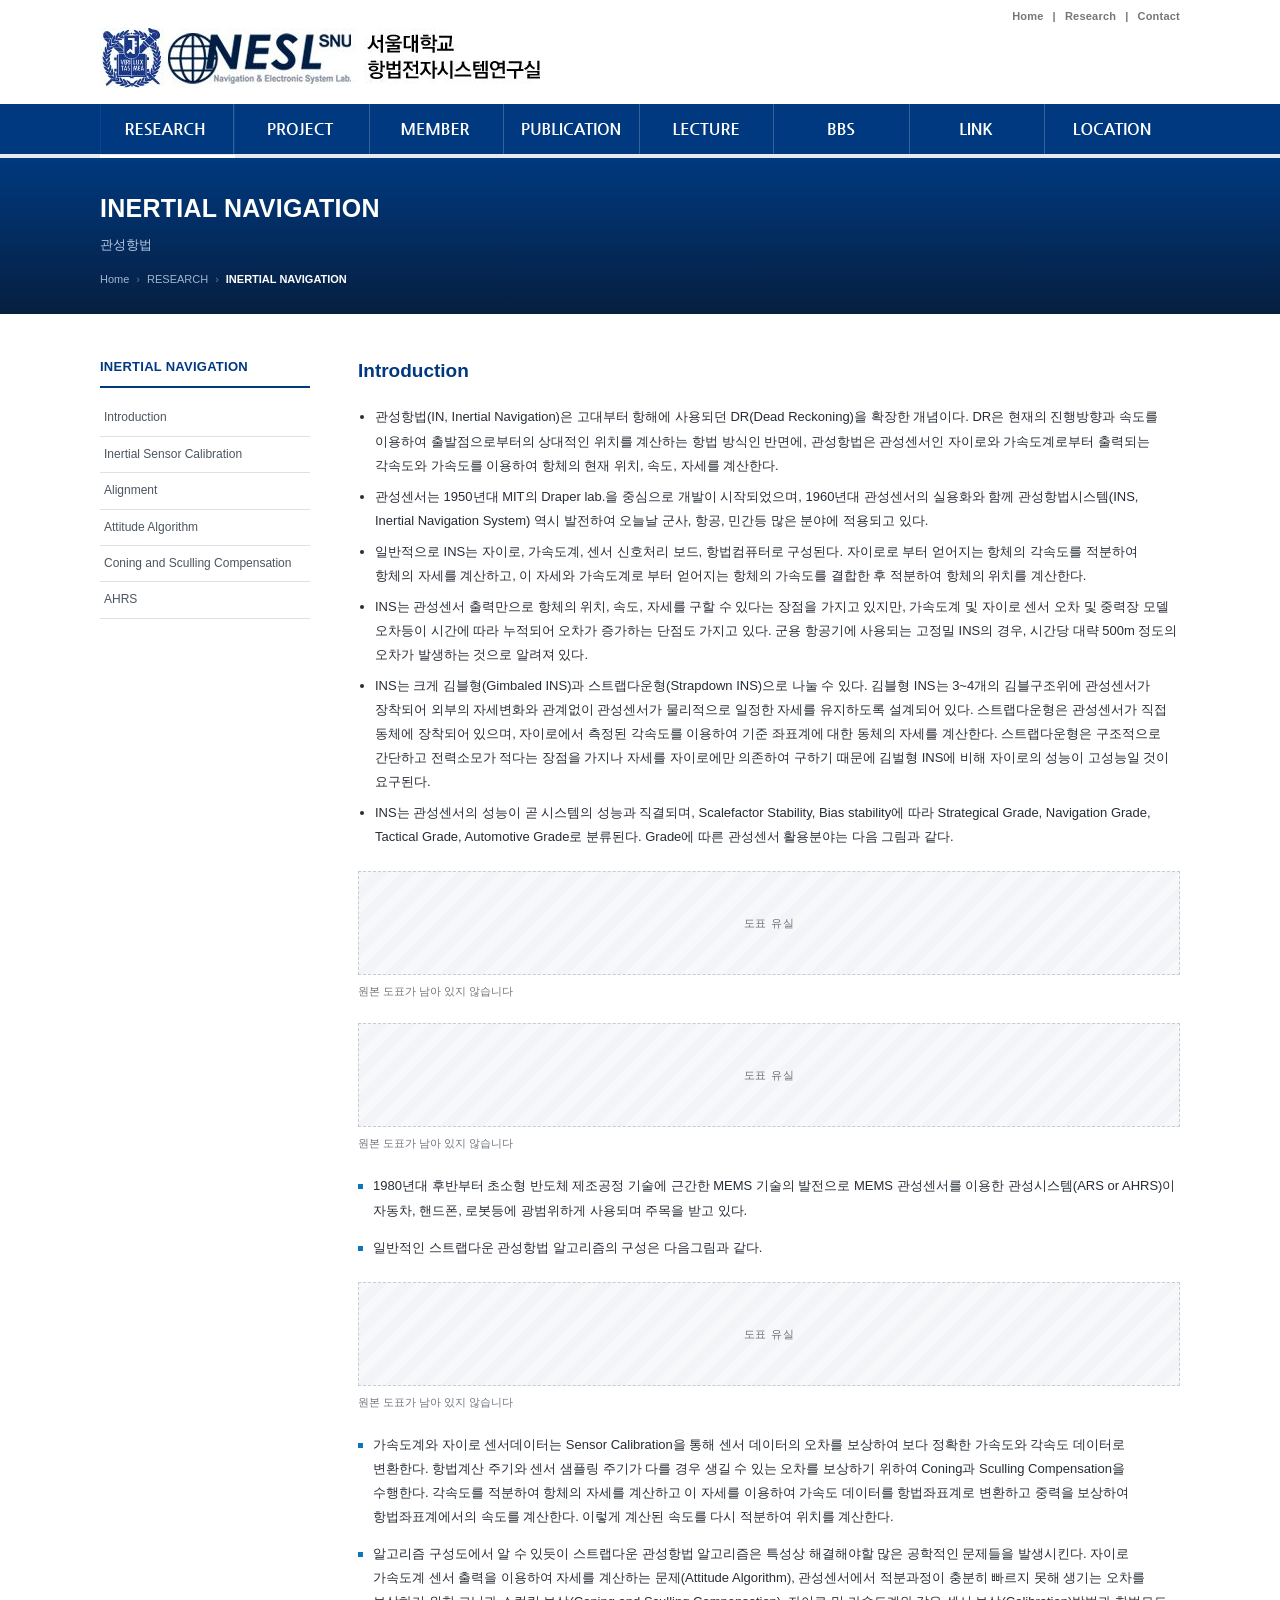
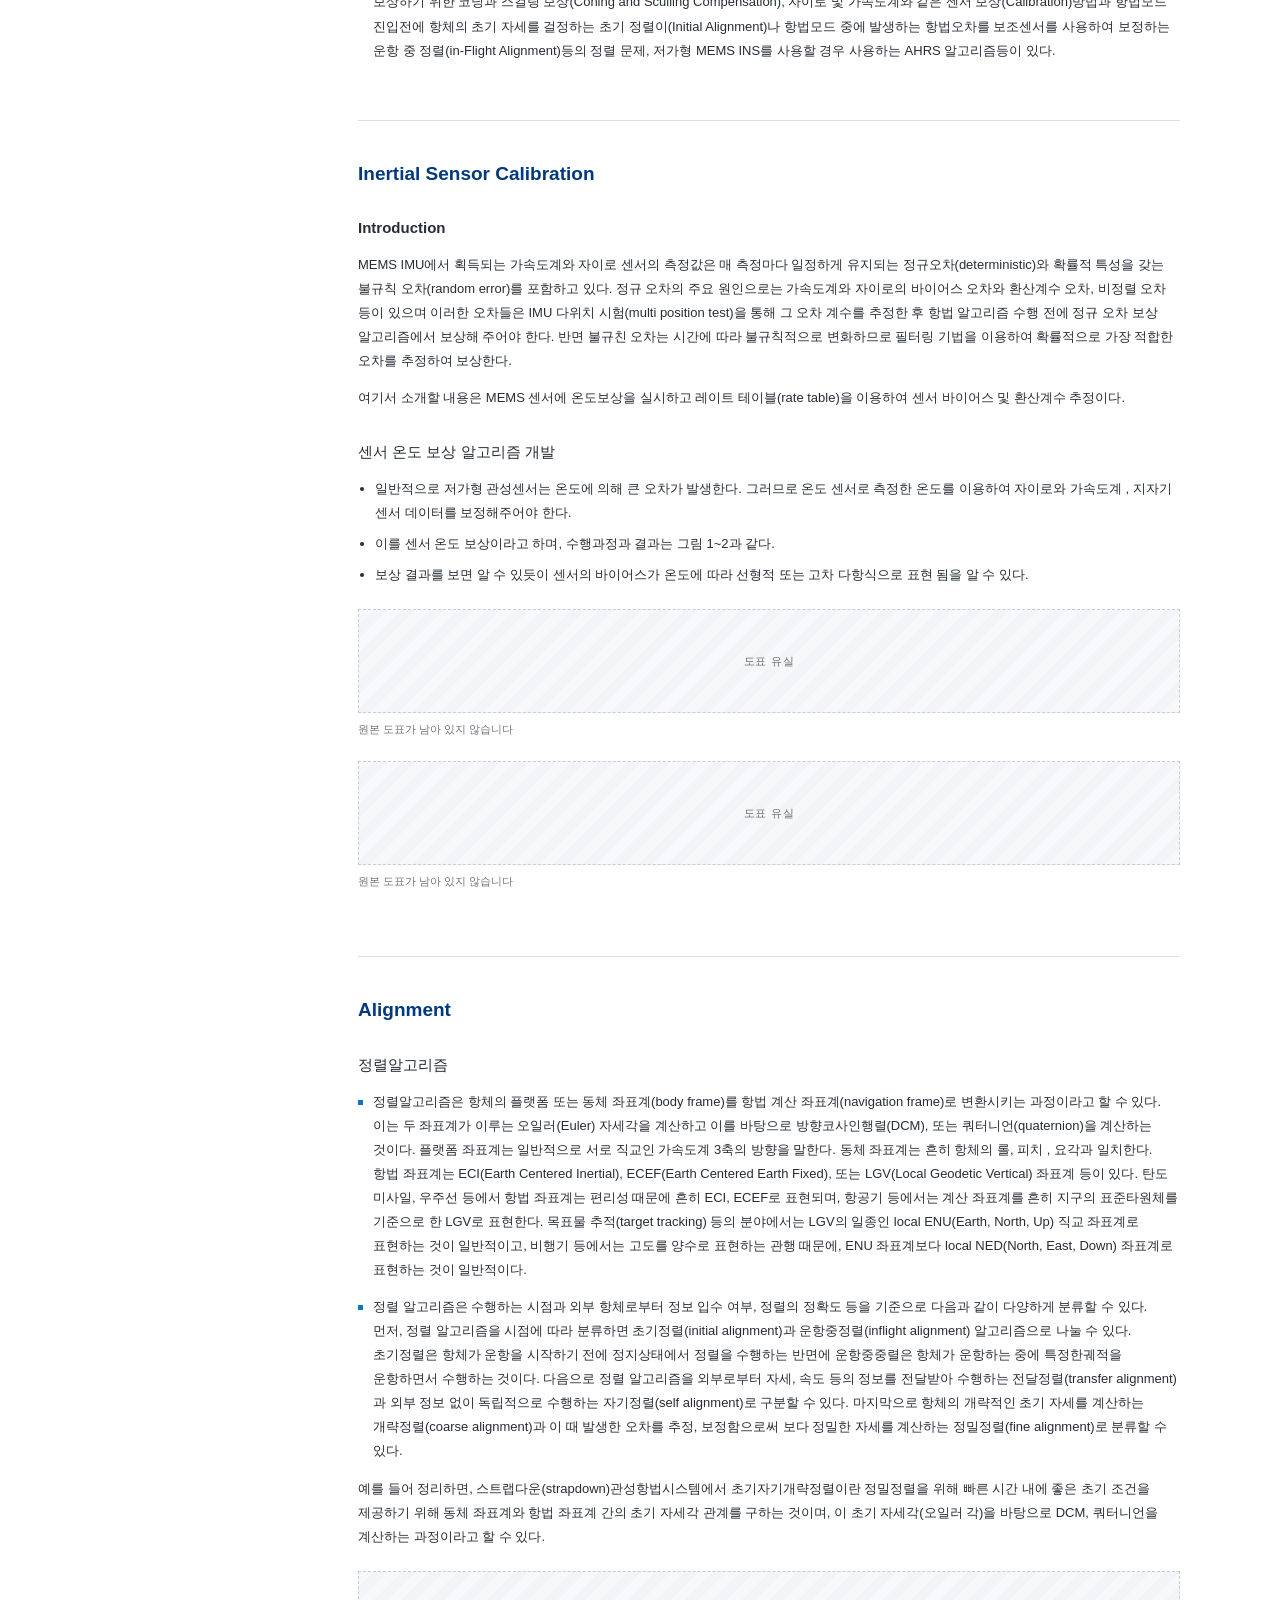
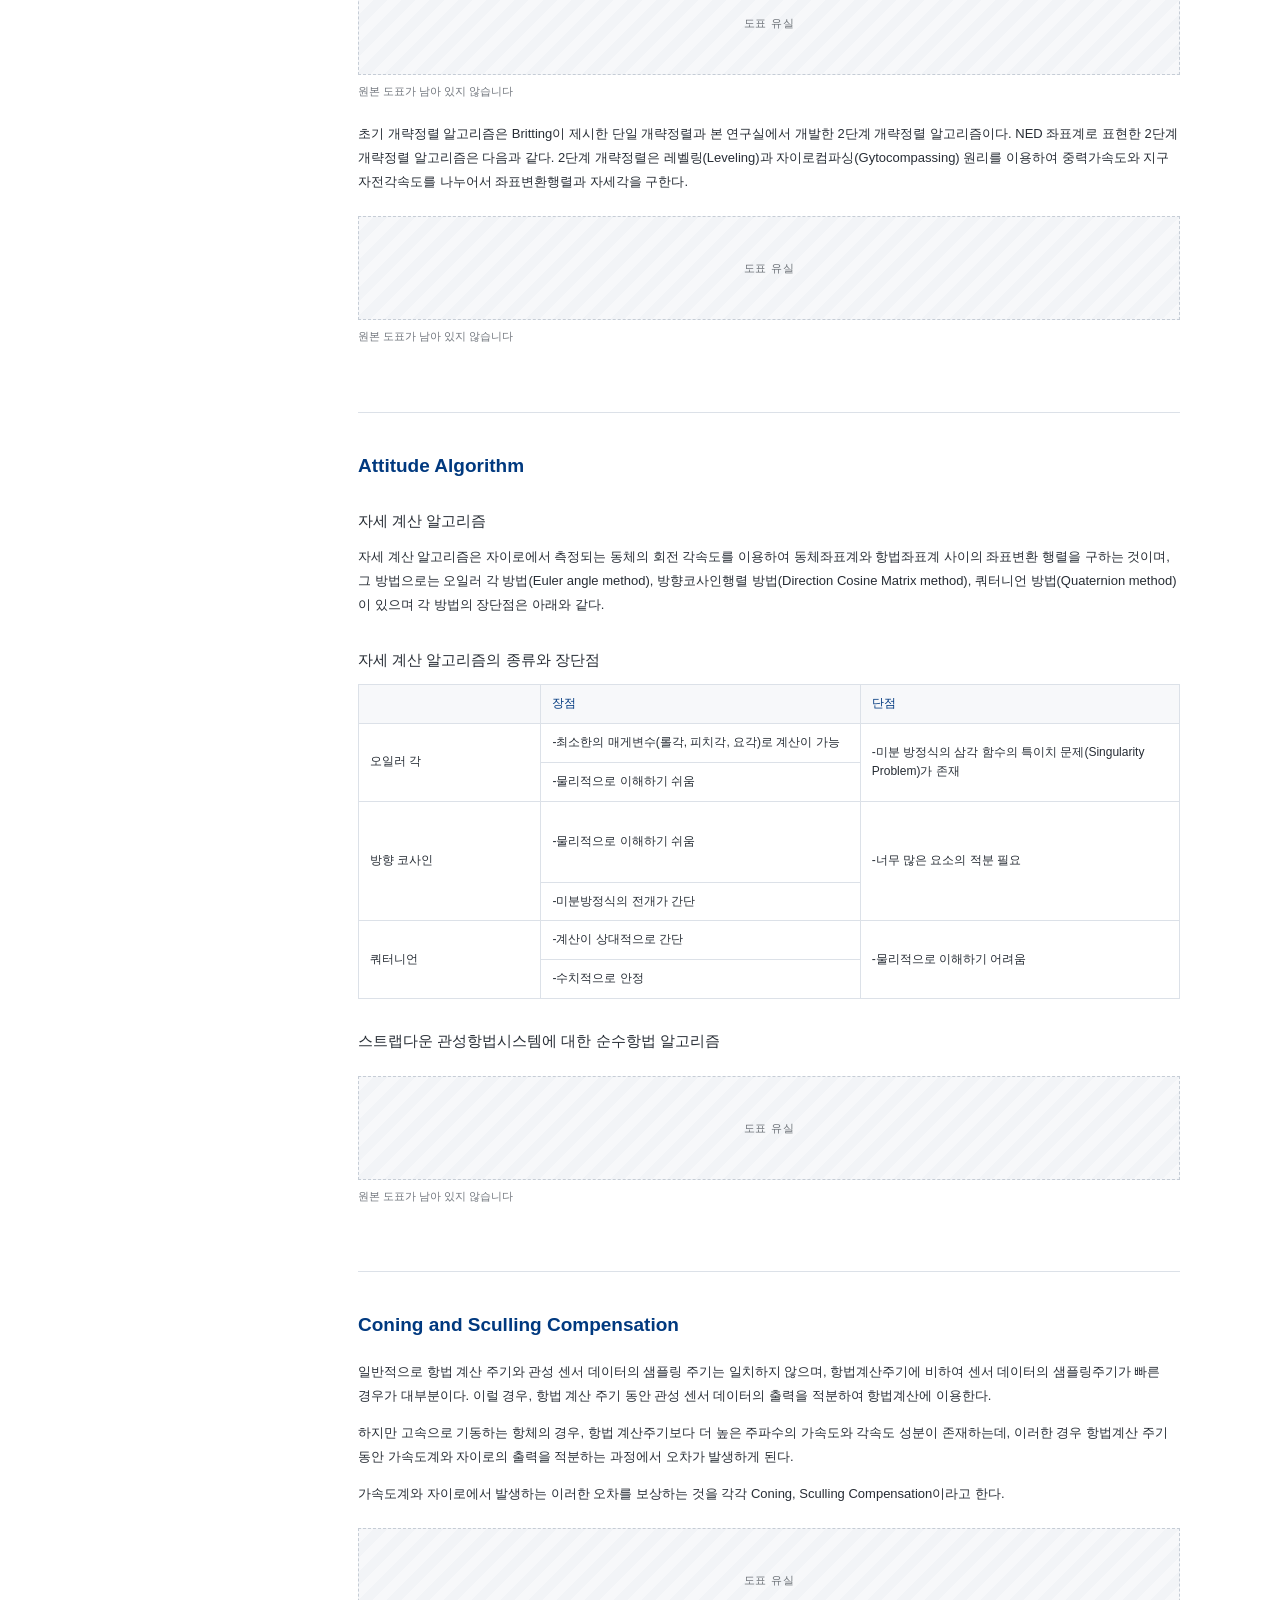
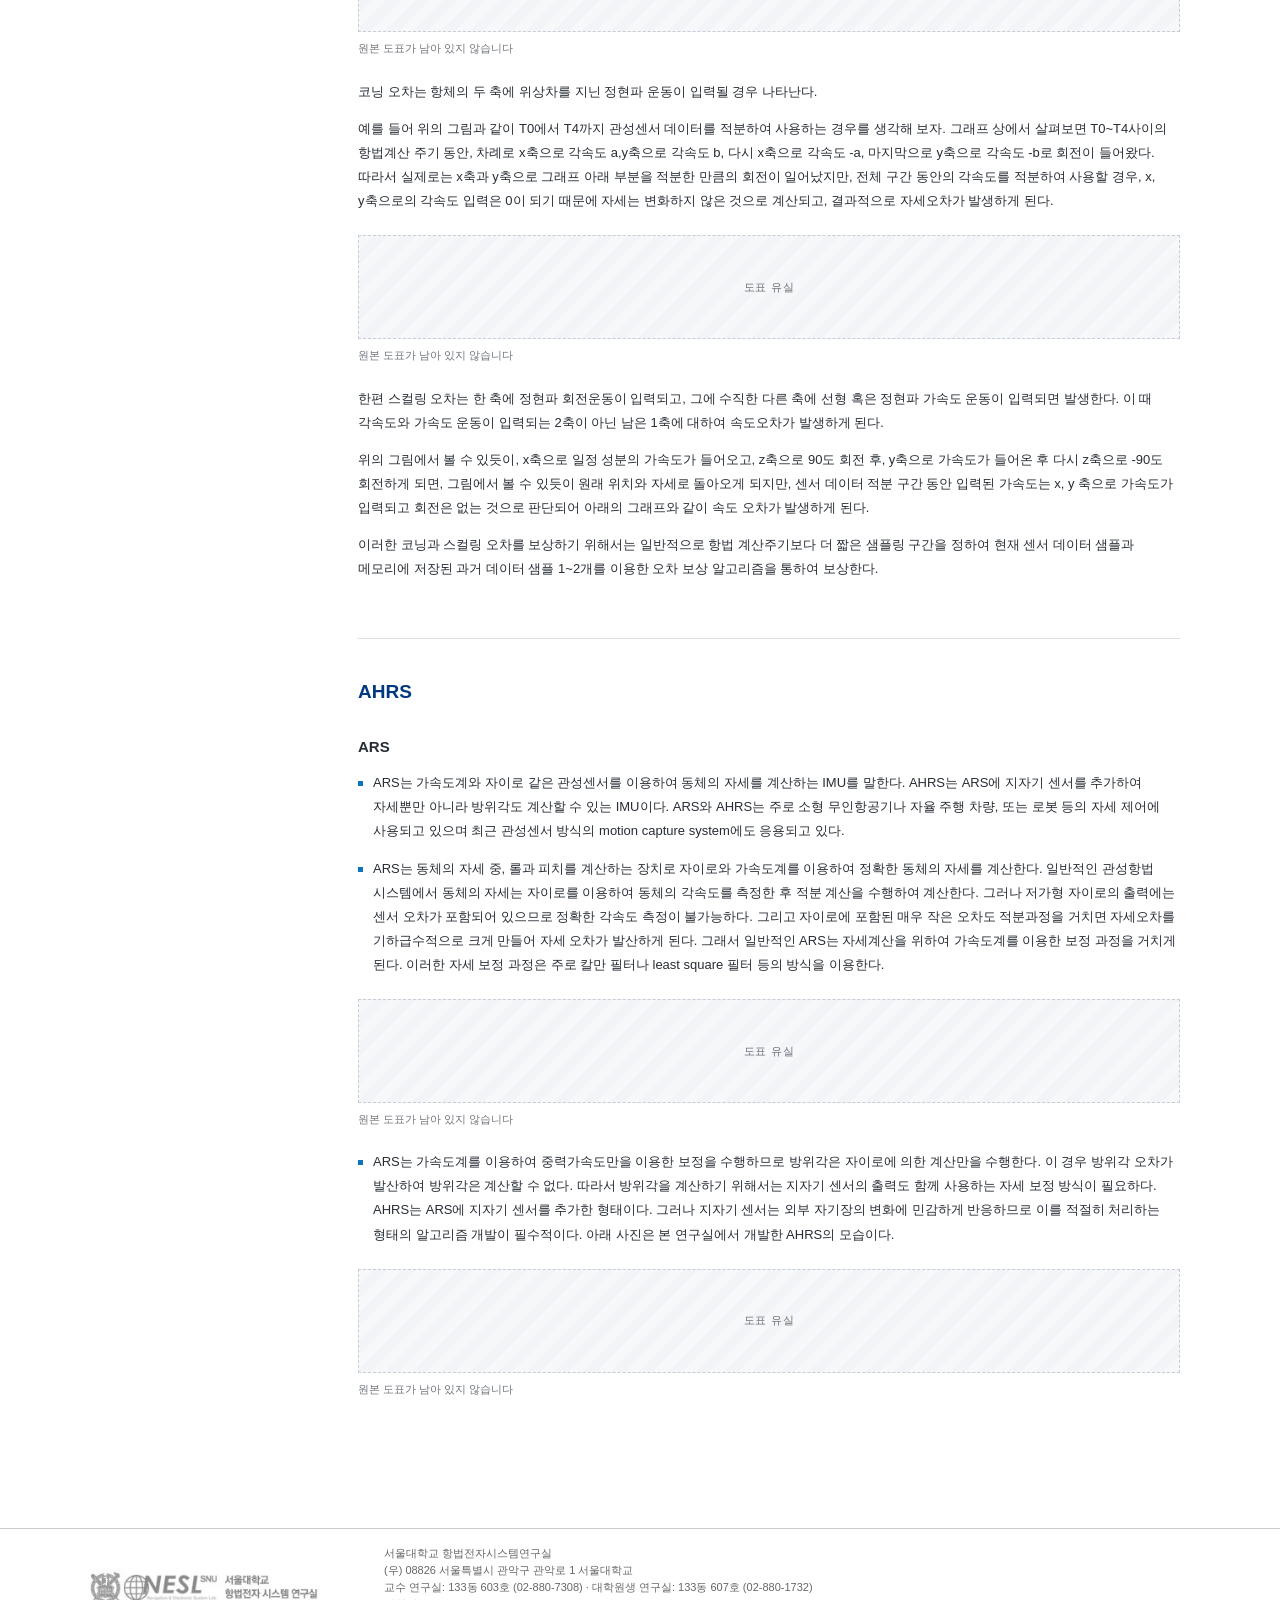
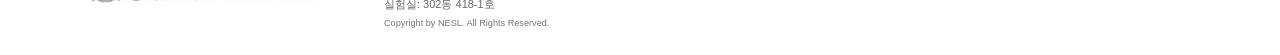
<file: research/inertial-navigation.html>
<!doctype html>
<html lang="ko">
  <head>
    <meta charset="utf-8">
    <meta name="viewport" content="width=device-width, initial-scale=1">
    <meta name="description" content="INERTIAL NAVIGATION — 서울대학교 항법전자시스템연구실 연구 분야">
    <meta name="theme-color" content="#00397f">
    <title>INERTIAL NAVIGATION | 서울대학교 항법전자시스템연구실</title>
    <link rel="stylesheet" href="../styles.css">
  </head>
  <body>
    <a class="skip-link" href="#main-content">본문 바로가기</a>


    <header class="site-header">
      <div class="header-inner">
        <a class="brand" href="../index.html" aria-label="NESL 홈으로 이동">
          <img src="../assets/images/main/logo.jpg" alt="NESL 서울대학교 항법전자시스템연구실">
        </a>

        <div class="utility-links" aria-label="보조 메뉴">
          <a href="../index.html">Home</a>
          <span aria-hidden="true">|</span>
          <a href="../research/">Research</a>
          <span aria-hidden="true">|</span>
          <a href="../index.html#location">Contact</a>
        </div>

        <button class="nav-toggle" type="button" aria-expanded="false" aria-controls="primary-navigation">
          <span class="sr-only">메뉴 열기</span>
          <span></span><span></span><span></span>
        </button>
      </div>

      <nav class="site-nav" id="primary-navigation" aria-label="주요 메뉴">
        <ul class="nav-list">
          <li><a href="../research/" aria-current="page"><img src="../assets/images/nav/gnb1.jpg" alt="Research"></a></li>
          <li><a href="../project/"><img src="../assets/images/nav/gnb2.jpg" alt="Project"></a></li>
          <li><a href="../members/"><img src="../assets/images/nav/gnb3.jpg" alt="Member"></a></li>
          <li><a href="../publication/"><img src="../assets/images/nav/gnb4.jpg" alt="Publication"></a></li>
          <li><a href="../lecture/"><img src="../assets/images/nav/gnb5.jpg" alt="Lecture"></a></li>
          <li><a href="../bbs/"><img src="../assets/images/nav/gnb6.jpg" alt="BBS"></a></li>
          <li><a href="../link/"><img src="../assets/images/nav/gnb7.jpg" alt="Link"></a></li>
          <li><a href="../location/"><img src="../assets/images/nav/gnb8.jpg" alt="Location"></a></li>
        </ul>
      </nav>
    </header>

    <main id="main-content">

      <div class="page-head">
        <div class="page-head-inner">
          <h1>INERTIAL NAVIGATION</h1>
          <p class="page-sub">관성항법</p>
          <nav class="breadcrumb" aria-label="현재 위치">
            <a href="../index.html">Home</a>
            <span class="crumb-sep" aria-hidden="true">&rsaquo;</span>
            <a href="../research/">RESEARCH</a>
            <span class="crumb-sep" aria-hidden="true">&rsaquo;</span>
            <span aria-current="page">INERTIAL NAVIGATION</span>
          </nav>
        </div>
      </div>

      <div class="page-body">
        <aside class="side-nav" aria-label="INERTIAL NAVIGATION 하위 항목">
          <h2>INERTIAL NAVIGATION</h2>
          <ul>
            <li><a href="#introduction">Introduction</a></li>
            <li><a href="#sensor-calibration">Inertial Sensor Calibration</a></li>
            <li><a href="#alignment">Alignment</a></li>
            <li><a href="#attitude-algorithm">Attitude Algorithm</a></li>
            <li><a href="#coning-sculling">Coning and Sculling Compensation</a></li>
            <li><a href="#ahrs">AHRS</a></li>
          </ul>
        </aside>

        <div class="page-content">
          <section id="introduction" class="topic">
            <h2>Introduction</h2>
            <ul>
            <li>관성항법(IN, Inertial Navigation)은 고대부터 항해에 사용되던
            DR(Dead Reckoning)을 확장한 개념이다.
            DR은 현재의 진행방향과 속도를 이용하여 출발점으로부터의 상대적인 위치를 계산하는 항법 방식인 반면에, 관성항법은 관성센서인 자이로와 가속도계로부터 출력되는 각속도와 가속도를 이용하여 항체의 현재 위치, 속도, 자세를 계산한다.</li>
            <li>관성센서는 1950년대 MIT의 Draper lab.을 중심으로 개발이 시작되었으며, 1960년대 관성센서의 실용화와 함께 관성항법시스템(INS, Inertial Navigation System) 역시 발전하여 오늘날 군사, 항공, 민간등 많은 분야에 적용되고 있다.</li>
            <li>일반적으로 INS는 자이로, 가속도계, 센서 신호처리 보드, 항법컴퓨터로 구성된다. 자이로로 부터 얻어지는 항체의 각속도를 적분하여 항체의 자세를 계산하고, 이 자세와 가속도계로 부터 얻어지는 항체의 가속도를 결합한 후 적분하여 항체의 위치를 계산한다.</li>
            <li>INS는 관성센서 출력만으로 항체의 위치, 속도, 자세를 구할 수 있다는 장점을 가지고 있지만, 가속도계 및 자이로 센서 오차 및 중력장 모델 오차등이 시간에 따라 누적되어 오차가 증가하는 단점도 가지고 있다. 군용 항공기에 사용되는 고정밀 INS의 경우, 시간당 대략 500m 정도의 오차가 발생하는 것으로 알려져 있다.</li>
            <li>INS는 크게 김블형(Gimbaled INS)과 스트랩다운형(Strapdown INS)으로 나눌 수 있다. 김블형 INS는 3~4개의 김블구조위에 관성센서가 장착되어 외부의 자세변화와 관계없이 관성센서가 물리적으로 일정한 자세를 유지하도록 설계되어 있다. 스트랩다운형은 관성센서가 직접 동체에 장착되어 있으며, 자이로에서 측정된 각속도를 이용하여 기준 좌표계에 대한 동체의 자세를 계산한다. 스트랩다운형은 구조적으로 간단하고 전력소모가 적다는 장점을 가지나 자세를 자이로에만 의존하여 구하기 때문에 김벌형 INS에 비해 자이로의 성능이 고성능일 것이 요구된다.</li>
            <li>INS는 관성센서의 성능이 곧 시스템의 성능과 직결되며, Scalefactor Stability, Bias stability에 따라 Strategical Grade, Navigation Grade, Tactical Grade, Automotive Grade로 분류된다. Grade에 따른 관성센서 활용분야는 다음 그림과 같다.</li>
            </ul>
            <figure class="lost-figure"><div class="lost-figure__box" role="img" aria-label="유실된 도표"><span aria-hidden="true">도표 유실</span></div><figcaption><span>원본 도표가 남아 있지 않습니다</span></figcaption></figure>
            <figure class="lost-figure"><div class="lost-figure__box" role="img" aria-label="유실된 도표"><span aria-hidden="true">도표 유실</span></div><figcaption><span>원본 도표가 남아 있지 않습니다</span></figcaption></figure>
            <p class="point">1980년대 후반부터 초소형 반도체 제조공정 기술에 근간한 MEMS 기술의 발전으로 MEMS 관성센서를 이용한 관성시스템(ARS or AHRS)이 자동차, 핸드폰, 로봇등에 광범위하게 사용되며 주목을 받고 있다.</p>
            <p class="point">일반적인 스트랩다운 관성항법 알고리즘의 구성은 다음그림과 같다.</p>
            <figure class="lost-figure"><div class="lost-figure__box" role="img" aria-label="유실된 도표"><span aria-hidden="true">도표 유실</span></div><figcaption><span>원본 도표가 남아 있지 않습니다</span></figcaption></figure>
            <p class="point">가속도계와 자이로 센서데이터는 Sensor Calibration을 통해 센서 데이터의 오차를 보상하여 보다 정확한 가속도와 각속도 데이터로 변환한다. 항법계산 주기와 센서 샘플링 주기가 다를 경우 생길 수 있는 오차를 보상하기 위하여 Coning과 Sculling Compensation을 수행한다. 각속도를 적분하여 항체의 자세를 계산하고 이 자세를 이용하여 가속도 데이터를 항법좌표계로 변환하고 중력을 보상하여 항법좌표계에서의 속도를 계산한다. 이렇게 계산된 속도를 다시 적분하여 위치를 계산한다.</p>
            <p class="point">알고리즘 구성도에서 알 수 있듯이 스트랩다운 관성항법 알고리즘은 특성상 해결해야할 많은 공학적인 문제들을 발생시킨다. 자이로 가속도계 센서 출력을 이용하여 자세를 계산하는 문제(Attitude Algorithm), 관성센서에서 적분과정이 충분히 빠르지 못해 생기는 오차를 보상하기 위한 코닝과 스컬링 보상(Coning and Sculling Compensation), 자이로 및 가속도계와 같은 센서 보상(Calibration)방법과 항법모드 진입전에 항체의 초기 자세를 걸정하는 초기 정렬이(Initial Alignment)나 항법모드 중에 발생하는 항법오차를 보조센서를 사용하여 보정하는 운항 중 정렬(in-Flight Alignment)등의 정렬 문제, 저가형 MEMS INS를 사용할 경우 사용하는 AHRS 알고리즘등이 있다.</p>
          </section>
          <section id="sensor-calibration" class="topic">
            <h2>Inertial Sensor Calibration</h2>
            <h3>Introduction</h3>
            <p>MEMS IMU에서 획득되는 가속도계와 자이로 센서의 측정값은 매 측정마다 일정하게 유지되는 정규오차(deterministic)와 확률적 특성을 갖는 불규칙 오차(random error)를 포함하고 있다.
            정규 오차의 주요 원인으로는 가속도계와 자이로의 바이어스 오차와 환산계수 오차, 비정렬 오차 등이 있으며 이러한 오차들은 IMU 다위치 시험(multi position test)을 통해 그 오차 계수를 추정한 후 항법 알고리즘 수행 전에 정규 오차 보상 알고리즘에서 보상해 주어야 한다.
            반면 불규친 오차는 시간에 따라 불규칙적으로 변화하므로 필터링 기법을 이용하여 확률적으로 가장 적합한 오차를 추정하여 보상한다.</p>
            <p>여기서 소개할 내용은 MEMS 센서에 온도보상을 실시하고 레이트 테이블(rate table)을 이용하여 센서 바이어스 및 환산계수 추정이다.</p>
            <h3>센서 온도 보상 알고리즘 개발</h3>
            <ul>
            <li>일반적으로 저가형 관성센서는 온도에 의해 큰 오차가 발생한다. 그러므로 온도 센서로 측정한 온도를 이용하여 자이로와 가속도계 , 지자기 센서 데이터를 보정해주어야 한다.</li>
            <li>이를 센서 온도 보상이라고 하며, 수행과정과 결과는 그림 1~2과 같다.</li>
            <li>보상 결과를 보면 알 수 있듯이 센서의 바이어스가 온도에 따라 선형적 또는 고차 다항식으로 표현 됨을 알 수 있다.</li>
            </ul>
            <figure class="lost-figure"><div class="lost-figure__box" role="img" aria-label="유실된 도표"><span aria-hidden="true">도표 유실</span></div><figcaption><span>원본 도표가 남아 있지 않습니다</span></figcaption></figure>
            <figure class="lost-figure"><div class="lost-figure__box" role="img" aria-label="유실된 도표"><span aria-hidden="true">도표 유실</span></div><figcaption><span>원본 도표가 남아 있지 않습니다</span></figcaption></figure>
          </section>
          <section id="alignment" class="topic">
            <h2>Alignment</h2>
            <h3>정렬알고리즘</h3>
            <p class="point">정렬알고리즘은 항체의 플랫폼 또는 동체 좌표계(body frame)를 항법 계산 좌표계(navigation frame)로 변환시키는 과정이라고 할 수 있다. 이는 두 좌표계가 이루는 오일러(Euler) 자세각을 계산하고 이를 바탕으로 방향코사인행렬(DCM), 또는 쿼터니언(quaternion)을 계산하는 것이다. 플랫폼 좌표계는 일반적으로 서로 직교인 가속도계 3축의 방향을 말한다.
            동체 좌표계는 흔히 항체의 롤, 피치 , 요각과 일치한다. 항법 좌표계는 ECI(Earth Centered Inertial), ECEF(Earth Centered Earth Fixed), 또는 LGV(Local Geodetic Vertical) 좌표계 등이 있다.
            탄도 미사일, 우주선 등에서 항법 좌표계는 편리성 때문에 흔히 ECI, ECEF로 표현되며, 항공기 등에서는 계산 좌표계를 흔히 지구의 표준타원체를 기준으로 한 LGV로 표현한다.
            목표물 추적(target tracking) 등의 분야에서는 LGV의 일종인 local ENU(Earth, North, Up) 직교 좌표계로 표현하는 것이 일반적이고, 비행기 등에서는 고도를 양수로 표현하는 관행 때문에, ENU 좌표계보다 local NED(North, East, Down) 좌표계로 표현하는 것이 일반적이다.</p>
            <p class="point">정렬 알고리즘은 수행하는 시점과 외부 항체로부터 정보 입수 여부, 정렬의 정확도 등을 기준으로 다음과 같이 다양하게 분류할 수 있다. 먼저, 정렬 알고리즘을 시점에 따라 분류하면 초기정렬(initial alignment)과 운항중정렬(inflight alignment) 알고리즘으로 나눌 수 있다. 초기정렬은 항체가 운항을 시작하기 전에 정지상태에서 정렬을 수행하는 반면에 운항중중렬은 항체가 운항하는 중에 특정한궤적을 운항하면서 수행하는 것이다.
            다음으로 정렬 알고리즘을 외부로부터 자세, 속도 등의 정보를 전달받아 수행하는 전달정렬(transfer alignment)과 외부 정보 없이 독립적으로 수행하는 자기정렬(self alignment)로 구분할 수 있다. 마지막으로 항체의 개략적인 초기 자세를 계산하는 개략정렬(coarse alignment)과 이 때 발생한 오차를 추정, 보정함으로써 보다 정밀한 자세를 계산하는 정밀정렬(fine alignment)로 분류할 수 있다.</p>
            <p>예를 들어 정리하면, 스트랩다운(strapdown)관성항법시스템에서 초기자기개략정렬이란 정밀정렬을 위해 빠른 시간 내에 좋은 초기 조건을 제공하기 위해 동체 좌표계와 항법 좌표계 간의 초기 자세각 관계를 구하는 것이며, 이 초기 자세각(오일러 각)을 바탕으로 DCM, 쿼터니언을 계산하는 과정이라고 할 수 있다.</p>
            <figure class="lost-figure"><div class="lost-figure__box" role="img" aria-label="유실된 도표"><span aria-hidden="true">도표 유실</span></div><figcaption><span>원본 도표가 남아 있지 않습니다</span></figcaption></figure>
            <p>초기 개략정렬 알고리즘은 Britting이 제시한 단일 개략정렬과 본 연구실에서 개발한 2단계 개략정렬 알고리즘이다. NED 좌표계로 표현한 2단계 개략정렬 알고리즘은 다음과 같다. 2단계 개략정렬은 레벨링(Leveling)과 자이로컴파싱(Gytocompassing) 원리를 이용하여 중력가속도와 지구 자전각속도를 나누어서 좌표변환행렬과 자세각을 구한다.</p>
            <figure class="lost-figure"><div class="lost-figure__box" role="img" aria-label="유실된 도표"><span aria-hidden="true">도표 유실</span></div><figcaption><span>원본 도표가 남아 있지 않습니다</span></figcaption></figure>
          </section>
          <section id="attitude-algorithm" class="topic">
            <h2>Attitude Algorithm</h2>
            <h3>자세 계산 알고리즘</h3>
            <p>자세 계산 알고리즘은 자이로에서 측정되는 동체의 회전 각속도를 이용하여 동체좌표계와 항법좌표계 사이의 좌표변환 행렬을 구하는 것이며, 그 방법으로는 오일러 각 방법(Euler angle method), 방향코사인행렬 방법(Direction Cosine Matrix method), 쿼터니언 방법(Quaternion method)이 있으며 각 방법의 장단점은 아래와 같다.</p>
            <h3>자세 계산 알고리즘의 종류와 장단점</h3>
            <table class="data-table">
            <colgroup>
            <col width="20%" />
            <col width="35%" />
            <col width="35%" />
            </colgroup>
            <tr>
            <th>　</th>
            <th>장점 </th>
            <th>단점 </th>
            </tr>
            <tr>
            <td rowspan="2">오일러 각 </td>
            <td>-최소한의 매게변수(롤각, 피치각, 요각)로 계산이 가능 </td>
            <td rowspan="2">-미분 방정식의 삼각 함수의 특이치 문제(Singularity Problem)가 존재 </td>
            </tr>
            <tr>
            <td>-물리적으로 이해하기 쉬움 </td>
            </tr>
            <tr height="81">
            <td rowspan="2">방향 코사인 </td>
            <td>-물리적으로 이해하기 쉬움 </td>
            <td rowspan="2">-너무 많은 요소의 적분 필요 </td>
            </tr>
            <tr>
            <td>-미분방정식의 전개가 간단 </td>
            </tr>
            <tr>
            <td rowspan="2">쿼터니언 </td>
            <td>-계산이 상대적으로 간단 </td>
            <td rowspan="2">-물리적으로 이해하기 어려움 </td>
            </tr>
            <tr>
            <td>-수치적으로 안정 </td>
            </tr>
            </table>
            <h3>스트랩다운 관성항법시스템에 대한 순수항법 알고리즘</h3>
            <figure class="lost-figure"><div class="lost-figure__box" role="img" aria-label="유실된 도표"><span aria-hidden="true">도표 유실</span></div><figcaption><span>원본 도표가 남아 있지 않습니다</span></figcaption></figure>
          </section>
          <section id="coning-sculling" class="topic">
            <h2>Coning and Sculling Compensation</h2>
            <p>일반적으로 항법 계산 주기와 관성 센서 데이터의 샘플링 주기는 일치하지 않으며, 항법계산주기에 비하여 센서 데이터의 샘플링주기가 빠른 경우가 대부분이다. 이럴 경우, 항법 계산 주기 동안 관성 센서 데이터의 출력을 적분하여 항법계산에 이용한다.</p>
            <p>하지만 고속으로 기동하는 항체의 경우, 항법 계산주기보다 더 높은 주파수의 가속도와 각속도 성분이 존재하는데, 이러한 경우 항법계산 주기 동안 가속도계와 자이로의 출력을 적분하는 과정에서 오차가 발생하게 된다.</p>
            <p>가속도계와 자이로에서 발생하는 이러한 오차를 보상하는 것을 각각 Coning, Sculling Compensation이라고 한다.</p>
            <figure class="lost-figure"><div class="lost-figure__box" role="img" aria-label="유실된 도표"><span aria-hidden="true">도표 유실</span></div><figcaption><span>원본 도표가 남아 있지 않습니다</span></figcaption></figure>
            <p>코닝 오차는 항체의 두 축에 위상차를 지닌 정현파 운동이 입력될 경우 나타난다.</p>
            <p>예를 들어 위의 그림과 같이 T0에서 T4까지 관성센서 데이터를 적분하여 사용하는 경우를 생각해 보자. 그래프 상에서 살펴보면 T0~T4사이의 항법계산 주기 동안, 차례로 x축으로 각속도 a,y축으로 각속도 b, 다시 x축으로 각속도 -a, 마지막으로 y축으로 각속도 -b로 회전이 들어왔다. 따라서 실제로는 x축과 y축으로 그래프 아래 부분을 적분한 만큼의 회전이 일어났지만, 전체 구간 동안의 각속도를 적분하여 사용할 경우, x, y축으로의 각속도 입력은 0이 되기 때문에 자세는 변화하지 않은 것으로 계산되고, 결과적으로 자세오차가 발생하게 된다.</p>
            <figure class="lost-figure"><div class="lost-figure__box" role="img" aria-label="유실된 도표"><span aria-hidden="true">도표 유실</span></div><figcaption><span>원본 도표가 남아 있지 않습니다</span></figcaption></figure>
            <p>한편 스컬링 오차는 한 축에 정현파 회전운동이 입력되고, 그에 수직한 다른 축에 선형 혹은 정현파 가속도 운동이 입력되면 발생한다. 이 때 각속도와 가속도 운동이 입력되는 2축이 아닌 남은 1축에 대하여 속도오차가 발생하게 된다.</p>
            <p>위의 그림에서 볼 수 있듯이, x축으로 일정 성분의 가속도가 들어오고, z축으로 90도 회전 후, y축으로 가속도가 들어온 후 다시 z축으로 -90도 회전하게 되면, 그림에서 볼 수 있듯이 원래 위치와 자세로 돌아오게 되지만, 센서 데이터 적분 구간 동안 입력된 가속도는 x, y 축으로 가속도가 입력되고 회전은 없는 것으로 판단되어 아래의 그래프와 같이 속도 오차가 발생하게 된다.</p>
            <p>이러한 코닝과 스컬링 오차를 보상하기 위해서는 일반적으로 항법 계산주기보다 더 짧은 샘플링 구간을 정하여 현재 센서 데이터 샘플과 메모리에 저장된 과거 데이터 샘플 1~2개를 이용한 오차 보상 알고리즘을 통하여 보상한다.</p>
          </section>
          <section id="ahrs" class="topic">
            <h2>AHRS</h2>
            <h3>ARS</h3>
            <p class="point">ARS는 가속도계와 자이로 같은 관성센서를 이용하여 동체의 자세를 계산하는 IMU를 말한다. AHRS는 ARS에 지자기 센서를 추가하여 자세뿐만 아니라 방위각도 계산할 수 있는 IMU이다.
            ARS와 AHRS는 주로 소형 무인항공기나 자율 주행 차량, 또는 로봇 등의 자세 제어에 사용되고 있으며 최근 관성센서 방식의 motion capture system에도 응용되고 있다.</p>
            <p class="point">ARS는 동체의 자세 중, 롤과 피치를 계산하는 장치로 자이로와 가속도계를 이용하여 정확한 동체의 자세를 계산한다.
            일반적인 관성항법 시스템에서 동체의 자세는 자이로를 이용하여 동체의 각속도를 측정한 후 적분 계산을 수행하여 계산한다. 그러나 저가형 자이로의 출력에는 센서 오차가 포함되어 있으므로 정확한 각속도 측정이 불가능하다. 그리고 자이로에 포함된 매우 작은 오차도 적분과정을 거치면 자세오차를 기하급수적으로 크게 만들어 자세 오차가 발산하게 된다. 그래서 일반적인 ARS는 자세계산을 위하여 가속도계를 이용한 보정 과정을 거치게 된다.
            이러한 자세 보정 과정은 주로 칼만 필터나 least square 필터 등의 방식을 이용한다.</p>
            <figure class="lost-figure"><div class="lost-figure__box" role="img" aria-label="유실된 도표"><span aria-hidden="true">도표 유실</span></div><figcaption><span>원본 도표가 남아 있지 않습니다</span></figcaption></figure>
            <p class="point">ARS는 가속도계를 이용하여 중력가속도만을 이용한 보정을 수행하므로 방위각은 자이로에 의한 계산만을 수행한다. 이 경우 방위각 오차가 발산하여 방위각은 계산할 수 없다. 따라서 방위각을 계산하기 위해서는 지자기 센서의 출력도 함께 사용하는 자세 보정 방식이 필요하다.
            AHRS는 ARS에 지자기 센서를 추가한 형태이다. 그러나 지자기 센서는 외부 자기장의 변화에 민감하게 반응하므로 이를 적절히 처리하는 형태의 알고리즘 개발이 필수적이다. 아래 사진은 본 연구실에서 개발한 AHRS의 모습이다.</p>
            <figure class="lost-figure"><div class="lost-figure__box" role="img" aria-label="유실된 도표"><span aria-hidden="true">도표 유실</span></div><figcaption><span>원본 도표가 남아 있지 않습니다</span></figcaption></figure>
          </section>
        </div>
      </div>
    </main>

    <footer class="site-footer" id="location">
      <div class="footer-inner">
        <img src="../assets/images/main/clogo.jpg" alt="NESL 서울대학교 항법전자시스템연구실">
        <div class="footer-copy">
          <p>서울대학교 항법전자시스템연구실</p>
          <p>(우) 08826 서울특별시 관악구 관악로 1 서울대학교</p>
          <p>교수 연구실: 133동 603호 (02-880-7308) · 대학원생 연구실: 133동 607호 (02-880-1732)</p>
          <p>실험실: 302동 418-1호</p>
          <small>Copyright by NESL. All Rights Reserved.</small>
        </div>
      </div>
    </footer>

    <div class="toast" role="status" aria-live="polite" aria-hidden="true"></div>
    <script src="../script.js" defer></script>
  </body>
</html>
</file>
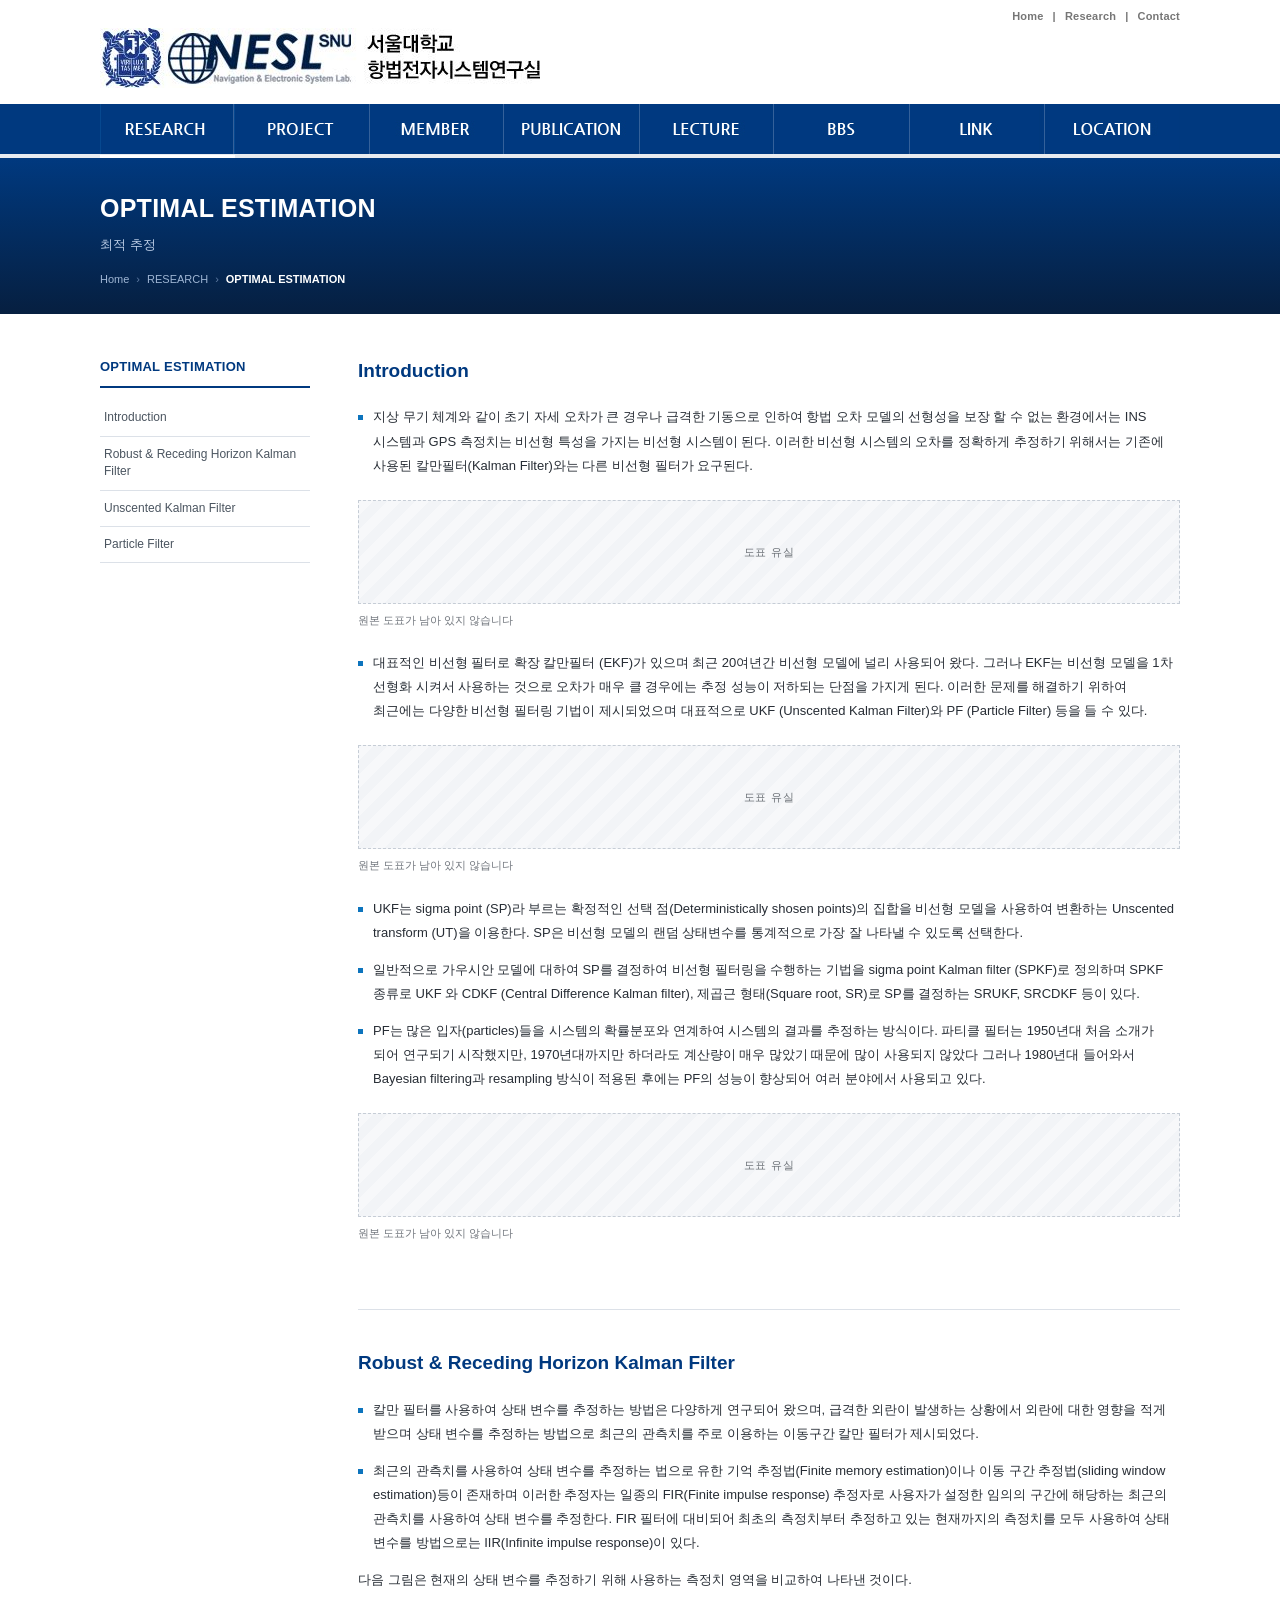
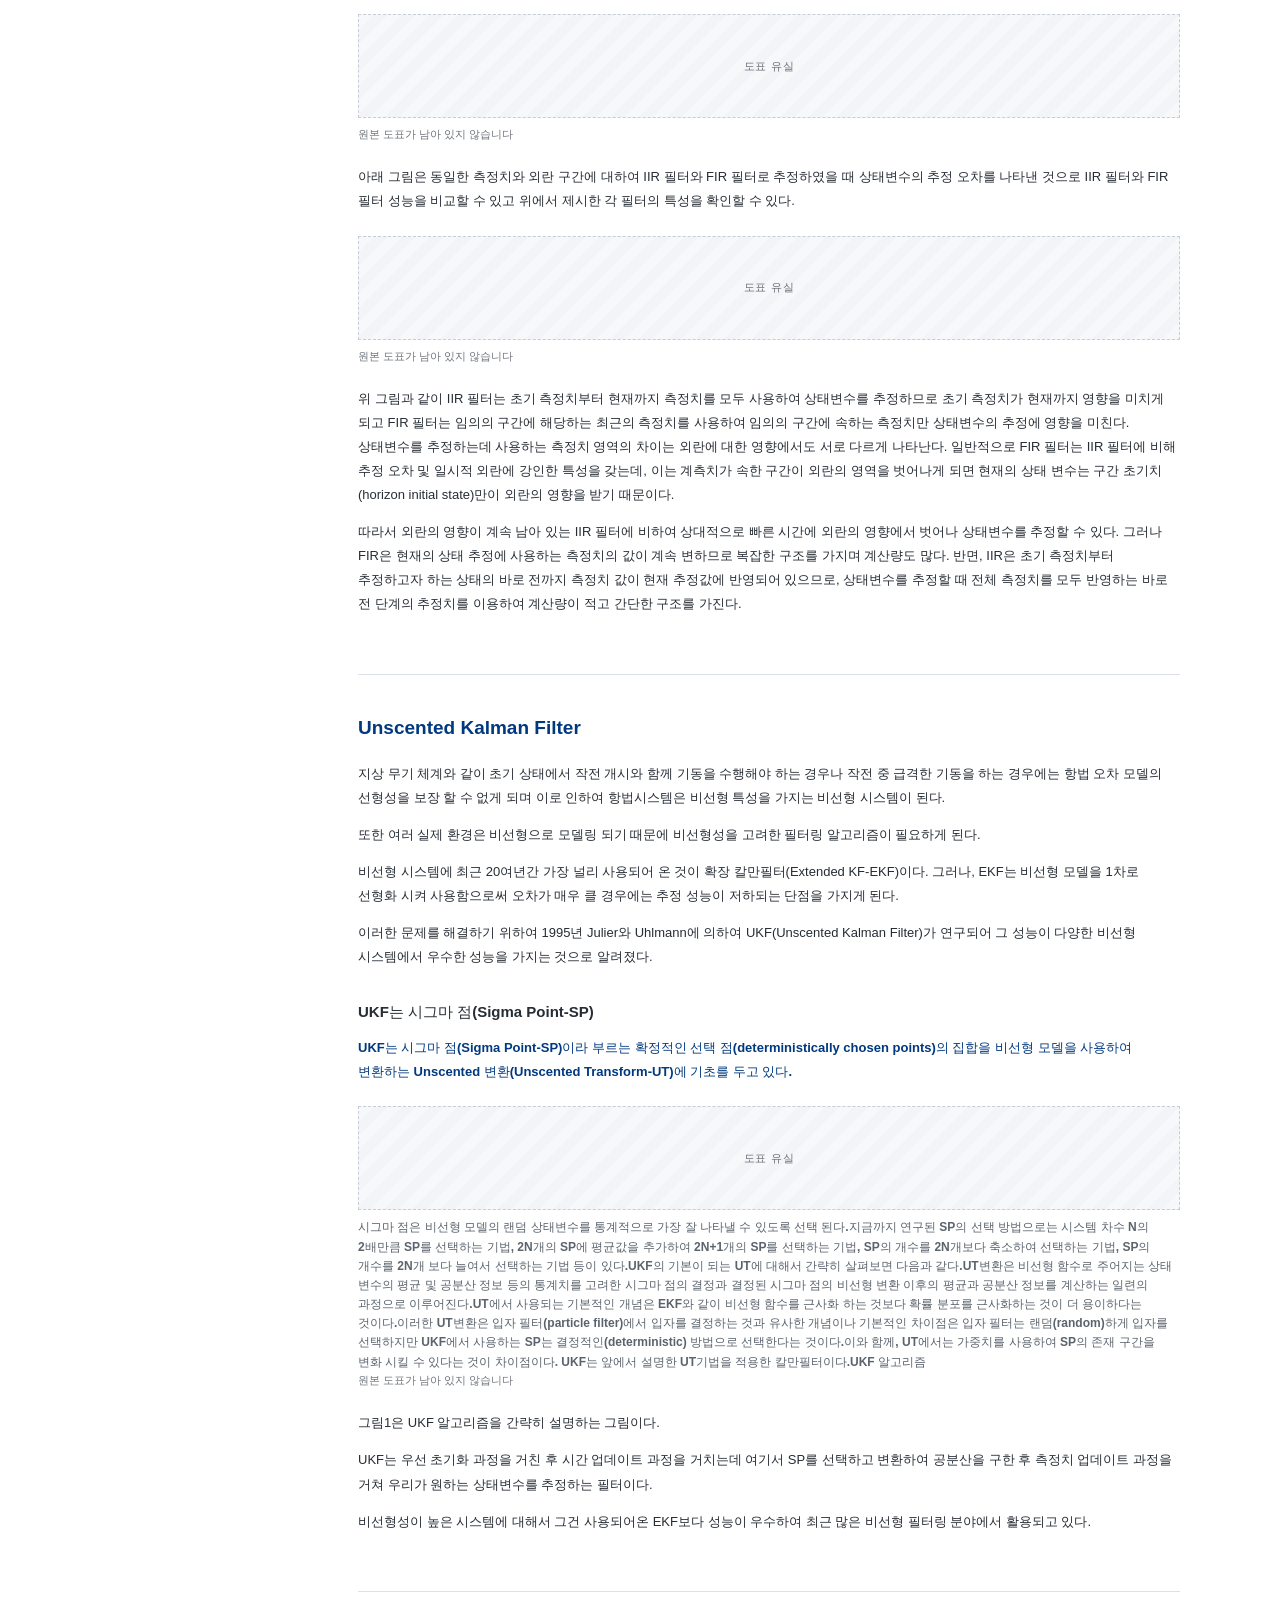
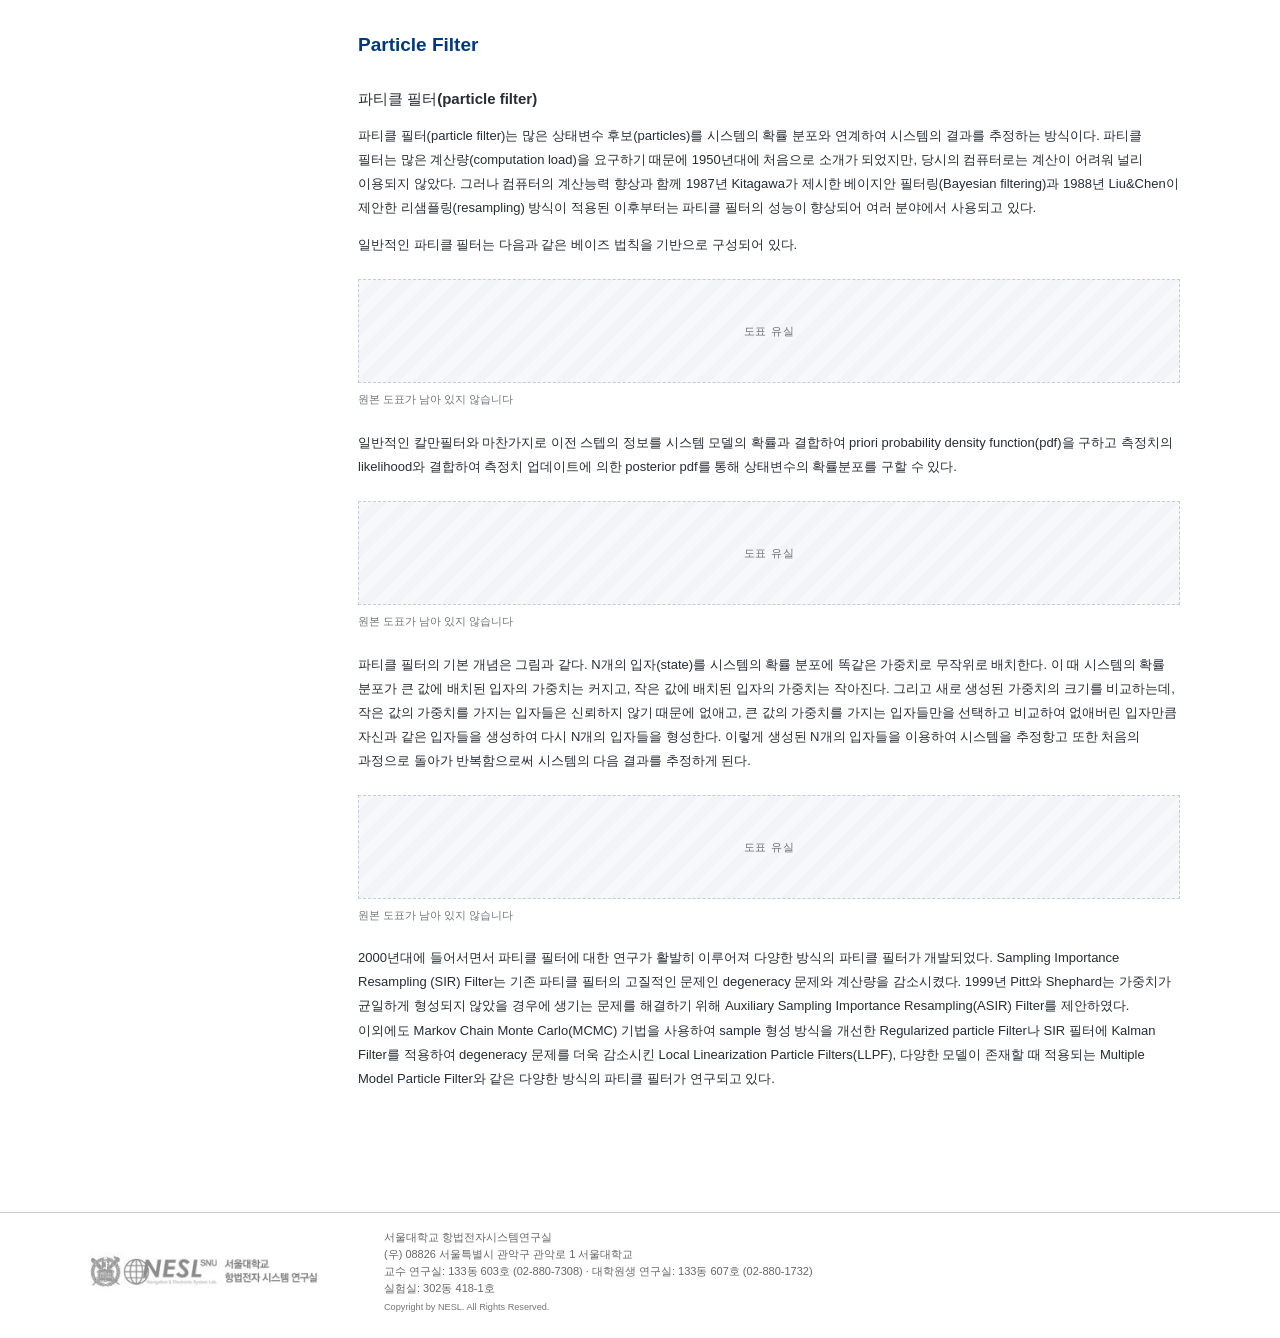
<file: research/optimal-estimation.html>
<!doctype html>
<html lang="ko">
  <head>
    <meta charset="utf-8">
    <meta name="viewport" content="width=device-width, initial-scale=1">
    <meta name="description" content="OPTIMAL ESTIMATION — 서울대학교 항법전자시스템연구실 연구 분야">
    <meta name="theme-color" content="#00397f">
    <title>OPTIMAL ESTIMATION | 서울대학교 항법전자시스템연구실</title>
    <link rel="stylesheet" href="../styles.css">
  </head>
  <body>
    <a class="skip-link" href="#main-content">본문 바로가기</a>


    <header class="site-header">
      <div class="header-inner">
        <a class="brand" href="../index.html" aria-label="NESL 홈으로 이동">
          <img src="../assets/images/main/logo.jpg" alt="NESL 서울대학교 항법전자시스템연구실">
        </a>

        <div class="utility-links" aria-label="보조 메뉴">
          <a href="../index.html">Home</a>
          <span aria-hidden="true">|</span>
          <a href="../research/">Research</a>
          <span aria-hidden="true">|</span>
          <a href="../index.html#location">Contact</a>
        </div>

        <button class="nav-toggle" type="button" aria-expanded="false" aria-controls="primary-navigation">
          <span class="sr-only">메뉴 열기</span>
          <span></span><span></span><span></span>
        </button>
      </div>

      <nav class="site-nav" id="primary-navigation" aria-label="주요 메뉴">
        <ul class="nav-list">
          <li><a href="../research/" aria-current="page"><img src="../assets/images/nav/gnb1.jpg" alt="Research"></a></li>
          <li><a href="../project/"><img src="../assets/images/nav/gnb2.jpg" alt="Project"></a></li>
          <li><a href="../members/"><img src="../assets/images/nav/gnb3.jpg" alt="Member"></a></li>
          <li><a href="../publication/"><img src="../assets/images/nav/gnb4.jpg" alt="Publication"></a></li>
          <li><a href="../lecture/"><img src="../assets/images/nav/gnb5.jpg" alt="Lecture"></a></li>
          <li><a href="../bbs/"><img src="../assets/images/nav/gnb6.jpg" alt="BBS"></a></li>
          <li><a href="../link/"><img src="../assets/images/nav/gnb7.jpg" alt="Link"></a></li>
          <li><a href="../location/"><img src="../assets/images/nav/gnb8.jpg" alt="Location"></a></li>
        </ul>
      </nav>
    </header>

    <main id="main-content">

      <div class="page-head">
        <div class="page-head-inner">
          <h1>OPTIMAL ESTIMATION</h1>
          <p class="page-sub">최적 추정</p>
          <nav class="breadcrumb" aria-label="현재 위치">
            <a href="../index.html">Home</a>
            <span class="crumb-sep" aria-hidden="true">&rsaquo;</span>
            <a href="../research/">RESEARCH</a>
            <span class="crumb-sep" aria-hidden="true">&rsaquo;</span>
            <span aria-current="page">OPTIMAL ESTIMATION</span>
          </nav>
        </div>
      </div>

      <div class="page-body">
        <aside class="side-nav" aria-label="OPTIMAL ESTIMATION 하위 항목">
          <h2>OPTIMAL ESTIMATION</h2>
          <ul>
            <li><a href="#introduction">Introduction</a></li>
            <li><a href="#robust-receding-horizon">Robust &amp; Receding Horizon Kalman Filter</a></li>
            <li><a href="#unscented">Unscented Kalman Filter</a></li>
            <li><a href="#particle">Particle Filter</a></li>
          </ul>
        </aside>

        <div class="page-content">
          <section id="introduction" class="topic">
            <h2>Introduction</h2>
            <p class="point">지상 무기 체계와 같이 초기 자세 오차가 큰 경우나 급격한 기동으로 인하여 항법 오차 모델의 선형성을 보장 할 수 없는 환경에서는 INS 시스템과 GPS 측정치는 비선형 특성을 가지는 비선형 시스템이 된다. 이러한 비선형 시스템의 오차를 정확하게 추정하기 위해서는 기존에 사용된 칼만필터(Kalman Filter)와는 다른 비선형 필터가 요구된다.</p>
            <figure class="lost-figure"><div class="lost-figure__box" role="img" aria-label="유실된 도표"><span aria-hidden="true">도표 유실</span></div><figcaption><span>원본 도표가 남아 있지 않습니다</span></figcaption></figure>
            <p class="point">대표적인 비선형 필터로 확장 칼만필터 (EKF)가 있으며 최근 20여년간 비선형 모델에 널리 사용되어 왔다. 그러나 EKF는 비선형 모델을 1차 선형화 시켜서 사용하는 것으로 오차가 매우 클 경우에는 추정 성능이 저하되는 단점을 가지게 된다. 이러한 문제를 해결하기 위하여 최근에는 다양한 비선형 필터링 기법이 제시되었으며 대표적으로 UKF (Unscented Kalman Filter)와 PF (Particle Filter) 등을 들 수 있다.</p>
            <figure class="lost-figure"><div class="lost-figure__box" role="img" aria-label="유실된 도표"><span aria-hidden="true">도표 유실</span></div><figcaption><span>원본 도표가 남아 있지 않습니다</span></figcaption></figure>
            <p class="point">UKF는 sigma point (SP)라 부르는 확정적인 선택 점(Deterministically shosen points)의 집합을 비선형 모델을 사용하여 변환하는 Unscented transform (UT)을 이용한다. SP은 비선형 모델의 랜덤 상태변수를 통계적으로 가장 잘 나타낼 수 있도록 선택한다.</p>
            <p class="point">일반적으로 가우시안 모델에 대하여 SP를 결정하여 비선형 필터링을 수행하는 기법을 sigma point Kalman filter (SPKF)로 정의하며 SPKF 종류로 UKF 와 CDKF (Central Difference Kalman filter), 제곱근 형태(Square root, SR)로 SP를 결정하는 SRUKF, SRCDKF 등이 있다.</p>
            <p class="point">PF는 많은 입자(particles)들을 시스템의 확률분포와 연계하여 시스템의 결과를 추정하는 방식이다. 파티클 필터는 1950년대 처음 소개가 되어 연구되기 시작했지만, 1970년대까지만 하더라도 계산량이 매우 많았기 때문에 많이 사용되지 않았다 그러나 1980년대 들어와서 Bayesian filtering과 resampling 방식이 적용된 후에는 PF의 성능이 향상되어 여러 분야에서 사용되고 있다.</p>
            <figure class="lost-figure"><div class="lost-figure__box" role="img" aria-label="유실된 도표"><span aria-hidden="true">도표 유실</span></div><figcaption><span>원본 도표가 남아 있지 않습니다</span></figcaption></figure>
          </section>
          <section id="robust-receding-horizon" class="topic">
            <h2>Robust &amp; Receding Horizon Kalman Filter</h2>
            <p class="point">칼만 필터를 사용하여 상태 변수를 추정하는 방법은 다양하게 연구되어 왔으며, 급격한 외란이 발생하는 상황에서 외란에 대한 영향을 적게 받으며 상태 변수를 추정하는 방법으로 최근의 관측치를 주로 이용하는 이동구간 칼만 필터가 제시되었다.</p>
            <p class="point">최근의 관측치를 사용하여 상태 변수를 추정하는 법으로 유한 기억 추정법(Finite memory estimation)이나 이동 구간 추정법(sliding window estimation)등이 존재하며 이러한 추정자는 일종의 FIR(Finite impulse response) 추정자로 사용자가 설정한 임의의 구간에 해당하는 최근의 관측치를 사용하여 상태 변수를 추정한다. FIR 필터에 대비되어 최초의 측정치부터 추정하고 있는 현재까지의 측정치를 모두 사용하여 상태 변수를 방법으로는 IIR(Infinite impulse response)이 있다.</p>
            <p>다음 그림은 현재의 상태 변수를 추정하기 위해 사용하는 측정치 영역을 비교하여 나타낸 것이다.</p>
            <figure class="lost-figure"><div class="lost-figure__box" role="img" aria-label="유실된 도표"><span aria-hidden="true">도표 유실</span></div><figcaption><span>원본 도표가 남아 있지 않습니다</span></figcaption></figure>
            <p>아래 그림은 동일한 측정치와 외란 구간에 대하여 IIR 필터와 FIR 필터로 추정하였을 때 상태변수의 추정 오차를 나타낸 것으로 IIR 필터와 FIR 필터 성능을 비교할 수 있고 위에서 제시한 각 필터의 특성을 확인할 수 있다.</p>
            <figure class="lost-figure"><div class="lost-figure__box" role="img" aria-label="유실된 도표"><span aria-hidden="true">도표 유실</span></div><figcaption><span>원본 도표가 남아 있지 않습니다</span></figcaption></figure>
            <p>위 그림과 같이 IIR 필터는 초기 측정치부터 현재까지 측정치를 모두 사용하여 상태변수를 추정하므로 초기 측정치가 현재까지 영향을 미치게 되고 FIR 필터는 임의의 구간에 해당하는 최근의 측정치를 사용하여 임의의 구간에 속하는 측정치만 상태변수의 추정에 영향을 미친다.
            상태변수를 추정하는데 사용하는 측정치 영역의 차이는 외란에 대한 영향에서도 서로 다르게 나타난다.
            일반적으로 FIR 필터는 IIR 필터에 비해 추정 오차 및 일시적 외란에 강인한 특성을 갖는데, 이는 계측치가 속한 구간이 외란의 영역을 벗어나게 되면 현재의 상태 변수는 구간 초기치(horizon initial state)만이 외란의 영향을 받기 때문이다.</p>
            <p>따라서 외란의 영향이 계속 남아 있는 IIR 필터에 비하여 상대적으로 빠른 시간에 외란의 영향에서 벗어나 상태변수를 추정할 수 있다.
            그러나 FIR은 현재의 상태 추정에 사용하는 측정치의 값이 계속 변하므로 복잡한 구조를 가지며 계산량도 많다.
            반면, IIR은 초기 측정치부터 추정하고자 하는 상태의 바로 전까지 측정치 값이 현재 추정값에 반영되어 있으므로, 상태변수를 추정할 때 전체 측정치를 모두 반영하는 바로 전 단계의 추정치를 이용하여 계산량이 적고 간단한 구조를 가진다.</p>
          </section>
          <section id="unscented" class="topic">
            <h2>Unscented Kalman Filter</h2>
            <p>지상 무기 체계와 같이 초기 상태에서 작전 개시와 함께 기동을 수행해야 하는 경우나 작전 중 급격한 기동을 하는 경우에는 항법 오차 모델의 선형성을 보장 할 수 없게 되며 이로 인하여 항법시스템은 비선형 특성을 가지는 비선형 시스템이 된다.</p>
            <p>또한 여러 실제 환경은 비선형으로 모델링 되기 때문에 비선형성을 고려한 필터링 알고리즘이 필요하게 된다.</p>
            <p>비선형 시스템에 최근 20여년간 가장 널리 사용되어 온 것이 확장 칼만필터(Extended KF-EKF)이다. 그러나, EKF는 비선형 모델을 1차로 선형화 시켜 사용함으로써 오차가 매우 클 경우에는 추정 성능이 저하되는 단점을 가지게 된다.</p>
            <p>이러한 문제를 해결하기 위하여 1995년 Julier와 Uhlmann에 의하여 UKF(Unscented Kalman Filter)가 연구되어 그 성능이 다양한 비선형 시스템에서 우수한 성능을 가지는 것으로 알려졌다.</p>
            <h3>UKF는 시그마 점(Sigma Point-SP)</h3>
            <p class="lede">UKF는 시그마 점(Sigma Point-SP)이라 부르는 확정적인 선택 점(deterministically chosen points)의 집합을 비선형 모델을 사용하여 변환하는 Unscented 변환(Unscented Transform-UT)에 기초를 두고 있다.</p><figure class="lost-figure"><div class="lost-figure__box" role="img" aria-label="유실된 도표: 시그마 점은 비선형 모델의 랜덤 상태변수를 통계적으로 가장 잘 나타낼 수 있도록 선택 된다.지금까지 연구된 SP의 선택 방법으로는 시스템 차수 N의 2배만큼 SP를 선택하는 기법, 2N개의 SP에 평균값을 추가하여 2N+1개의 SP를 선택하는 기법, SP의 개수를 2N개보다 축소하여 선택하는 기법, SP의 개수를 2N개 보다 늘여서 선택하는 기법 등이 있다.UKF의 기본이 되는 UT에 대해서 간략히 살펴보면 다음과 같다.UT변환은 비선형 함수로 주어지는 상태 변수의 평균 및 공분산 정보 등의 통계치를 고려한 시그마 점의 결정과 결정된 시그마 점의 비선형 변환 이후의 평균과 공분산 정보를 계산하는 일련의 과정으로 이루어진다.UT에서 사용되는 기본적인 개념은 EKF와 같이 비선형 함수를 근사화 하는 것보다 확률 분포를 근사화하는 것이 더 용이하다는 것이다.이러한 UT변환은 입자 필터(particle filter)에서 입자를 결정하는 것과 유사한 개념이나 기본적인 차이점은 입자 필터는 랜덤(random)하게 입자를 선택하지만 UKF에서 사용하는 SP는 결정적인(deterministic) 방법으로 선택한다는 것이다.이와 함께, UT에서는 가중치를 사용하여 SP의 존재 구간을 변화 시킬 수 있다는 것이 차이점이다. UKF는 앞에서 설명한 UT기법을 적용한 칼만필터이다.UKF 알고리즘"><span aria-hidden="true">도표 유실</span></div><figcaption><b>시그마 점은 비선형 모델의 랜덤 상태변수를 통계적으로 가장 잘 나타낼 수 있도록 선택 된다.지금까지 연구된 SP의 선택 방법으로는 시스템 차수 N의 2배만큼 SP를 선택하는 기법, 2N개의 SP에 평균값을 추가하여 2N+1개의 SP를 선택하는 기법, SP의 개수를 2N개보다 축소하여 선택하는 기법, SP의 개수를 2N개 보다 늘여서 선택하는 기법 등이 있다.UKF의 기본이 되는 UT에 대해서 간략히 살펴보면 다음과 같다.UT변환은 비선형 함수로 주어지는 상태 변수의 평균 및 공분산 정보 등의 통계치를 고려한 시그마 점의 결정과 결정된 시그마 점의 비선형 변환 이후의 평균과 공분산 정보를 계산하는 일련의 과정으로 이루어진다.UT에서 사용되는 기본적인 개념은 EKF와 같이 비선형 함수를 근사화 하는 것보다 확률 분포를 근사화하는 것이 더 용이하다는 것이다.이러한 UT변환은 입자 필터(particle filter)에서 입자를 결정하는 것과 유사한 개념이나 기본적인 차이점은 입자 필터는 랜덤(random)하게 입자를 선택하지만 UKF에서 사용하는 SP는 결정적인(deterministic) 방법으로 선택한다는 것이다.이와 함께, UT에서는 가중치를 사용하여 SP의 존재 구간을 변화 시킬 수 있다는 것이 차이점이다. UKF는 앞에서 설명한 UT기법을 적용한 칼만필터이다.UKF 알고리즘</b><span>원본 도표가 남아 있지 않습니다</span></figcaption></figure><p>그림1은 UKF 알고리즘을 간략히 설명하는 그림이다.</p>
            <p>UKF는 우선 초기화 과정을 거친 후 시간 업데이트 과정을 거치는데 여기서 SP를 선택하고 변환하여 공분산을 구한 후 측정치 업데이트 과정을 거쳐 우리가 원하는 상태변수를 추정하는 필터이다.</p>
            <p>비선형성이 높은 시스템에 대해서 그건 사용되어온 EKF보다 성능이 우수하여 최근 많은 비선형 필터링 분야에서 활용되고 있다.</p>
          </section>
          <section id="particle" class="topic">
            <h2>Particle Filter</h2>
            <h3>파티클 필터(particle filter)</h3>
            <p>파티클 필터(particle filter)는 많은 상태변수 후보(particles)를 시스템의 확률 분포와 연계하여 시스템의 결과를 추정하는 방식이다.
            파티클 필터는 많은 계산량(computation load)을 요구하기 때문에 1950년대에 처음으로 소개가 되었지만, 당시의 컴퓨터로는 계산이 어려워 널리 이용되지 않았다. 그러나 컴퓨터의 계산능력 향상과 함께 1987년 Kitagawa가 제시한 베이지안 필터링(Bayesian filtering)과 1988년 Liu&amp;Chen이 제안한 리샘플링(resampling) 방식이 적용된 이후부터는 파티클 필터의 성능이 향상되어 여러 분야에서 사용되고 있다.</p>
            <p>일반적인 파티클 필터는 다음과 같은 베이즈 법칙을 기반으로 구성되어 있다.</p><figure class="lost-figure"><div class="lost-figure__box" role="img" aria-label="유실된 도표"><span aria-hidden="true">도표 유실</span></div><figcaption><span>원본 도표가 남아 있지 않습니다</span></figcaption></figure><p>일반적인 칼만필터와 마찬가지로 이전 스텝의 정보를 시스템 모델의 확률과 결합하여 priori probability density function(pdf)을 구하고 측정치의 likelihood와 결합하여 측정치 업데이트에 의한 posterior pdf를 통해 상태변수의 확률분포를 구할 수 있다.</p><figure class="lost-figure"><div class="lost-figure__box" role="img" aria-label="유실된 도표"><span aria-hidden="true">도표 유실</span></div><figcaption><span>원본 도표가 남아 있지 않습니다</span></figcaption></figure><p>파티클 필터의 기본 개념은 그림과 같다. N개의 입자(state)를 시스템의 확률 분포에 똑같은 가중치로 무작위로 배치한다. 이 때 시스템의 확률 분포가 큰 값에 배치된 입자의 가중치는 커지고, 작은 값에 배치된 입자의 가중치는 작아진다. 그리고 새로 생성된 가중치의 크기를 비교하는데, 작은 값의 가중치를 가지는 입자들은 신뢰하지 않기 때문에 없애고, 큰 값의 가중치를 가지는 입자들만을 선택하고 비교하여 없애버린 입자만큼 자신과 같은 입자들을 생성하여 다시 N개의 입자들을 형성한다.
            이렇게 생성된 N개의 입자들을 이용하여 시스템을 추정항고 또한 처음의 과정으로 돌아가 반복함으로써 시스템의 다음 결과를 추정하게 된다.</p><figure class="lost-figure"><div class="lost-figure__box" role="img" aria-label="유실된 도표"><span aria-hidden="true">도표 유실</span></div><figcaption><span>원본 도표가 남아 있지 않습니다</span></figcaption></figure><p>2000년대에 들어서면서 파티클 필터에 대한 연구가 활발히 이루어져 다양한 방식의 파티클 필터가 개발되었다. Sampling Importance Resampling (SIR) Filter는 기존 파티클 필터의 고질적인 문제인 degeneracy 문제와 계산량을 감소시켰다. 1999년 Pitt와 Shephard는 가중치가 균일하게 형성되지 않았을 경우에 생기는 문제를 해결하기 위해 Auxiliary Sampling Importance Resampling(ASIR) Filter를 제안하였다.
            이외에도 Markov Chain Monte Carlo(MCMC) 기법을 사용하여 sample 형성 방식을 개선한 Regularized particle Filter나 SIR 필터에 Kalman Filter를 적용하여 degeneracy 문제를 더욱 감소시킨 Local Linearization Particle Filters(LLPF), 다양한 모델이 존재할 때 적용되는 Multiple Model Particle Filter와 같은 다양한 방식의 파티클 필터가 연구되고 있다.</p>
          </section>
        </div>
      </div>
    </main>

    <footer class="site-footer" id="location">
      <div class="footer-inner">
        <img src="../assets/images/main/clogo.jpg" alt="NESL 서울대학교 항법전자시스템연구실">
        <div class="footer-copy">
          <p>서울대학교 항법전자시스템연구실</p>
          <p>(우) 08826 서울특별시 관악구 관악로 1 서울대학교</p>
          <p>교수 연구실: 133동 603호 (02-880-7308) · 대학원생 연구실: 133동 607호 (02-880-1732)</p>
          <p>실험실: 302동 418-1호</p>
          <small>Copyright by NESL. All Rights Reserved.</small>
        </div>
      </div>
    </footer>

    <div class="toast" role="status" aria-live="polite" aria-hidden="true"></div>
    <script src="../script.js" defer></script>
  </body>
</html>
</file>
<file: styles.css>
:root {
  --navy: #00397f;
  --navy-deep: #061f40;
  --blue: #0d74bd;
  --ink: #272d35;
  --muted: #6c727b;
  --line: #dce1e8;
  --paper: #ffffff;
  --soft: #f7f8fa;
  --max-width: 1080px;
  color: var(--ink);
  font-family: Arial, "Noto Sans KR", "Malgun Gothic", sans-serif;
  font-synthesis: none;
}

* { box-sizing: border-box; }

html { scroll-behavior: smooth; }

body {
  margin: 0;
  background: var(--paper);
  color: var(--ink);
  line-height: 1.65;
  word-break: keep-all;
}

button, a { font: inherit; }

button { border: 0; cursor: pointer; }

a { color: inherit; text-decoration: none; }

img { display: block; max-width: 100%; }

.sr-only {
  position: absolute;
  width: 1px;
  height: 1px;
  padding: 0;
  margin: -1px;
  overflow: hidden;
  clip: rect(0, 0, 0, 0);
  white-space: nowrap;
  border: 0;
}

.skip-link {
  position: fixed;
  z-index: 50;
  top: 12px;
  left: 12px;
  padding: 8px 13px;
  color: #fff;
  background: var(--navy-deep);
  transform: translateY(-160%);
  transition: transform 160ms ease;
}

.skip-link:focus { transform: translateY(0); }

.site-header { background: var(--paper); }

.header-inner {
  position: relative;
  display: flex;
  align-items: flex-end;
  width: min(var(--max-width), calc(100% - 40px));
  min-height: 104px;
  margin: 0 auto;
  padding: 20px 0 16px;
}

.brand img { width: min(451px, 75vw); height: auto; }

.utility-links {
  position: absolute;
  top: 7px;
  right: 0;
  display: flex;
  gap: 9px;
  color: #767676;
  font-size: 11px;
  font-weight: 600;
  letter-spacing: .02em;
}

.utility-links a:hover,
.utility-links a:focus-visible { color: var(--blue); text-decoration: underline; }

.nav-toggle {
  display: none;
  width: 42px;
  height: 38px;
  padding: 8px;
  background: var(--navy);
}

.nav-toggle span:not(.sr-only) {
  display: block;
  width: 24px;
  height: 2px;
  margin: 4px auto;
  background: #fff;
}

.site-nav {
  background: var(--navy);
  border-bottom: 4px solid #e7ebf0;
}

.nav-list {
  display: flex;
  justify-content: center;
  width: min(var(--max-width), 100%);
  margin: 0 auto;
  padding: 0;
  list-style: none;
}

.nav-list li { flex: 0 0 135px; }

.nav-list a {
  position: relative;
  display: flex;
  align-items: center;
  justify-content: center;
  width: 135px;
  min-height: 50px;
  transition: background-color 160ms ease;
}

.nav-list a:hover,
.nav-list a:focus-visible,
.nav-list a[aria-current="page"] {
  background: #06488f;
  outline: none;
}

.nav-list a[aria-current="page"]::after {
  position: absolute;
  right: 0;
  bottom: -4px;
  left: 0;
  height: 3px;
  background: #fff;
  content: "";
}

.nav-list img {
  width: auto;
  max-width: none;
  height: 50px;
  object-fit: initial;
}

.hero {
  position: relative;
  height: min(534px, 41.72vw);
  min-height: 300px;
  overflow: hidden;
  background: var(--navy-deep);
}

.hero-slides,
.hero-slide { position: absolute; inset: 0; }

.hero-slide {
  margin: 0;
  opacity: 0;
  transition: opacity 450ms ease;
}

.hero-slide.is-active { opacity: 1; }

.hero-slide img {
  width: 100%;
  height: 100%;
  object-fit: cover;
  object-position: center;
  background: var(--navy-deep);
}

.hero::after {
  position: absolute;
  right: 0;
  bottom: 0;
  left: 0;
  height: 120px;
  background: linear-gradient(transparent, rgba(3, 18, 38, .66));
  pointer-events: none;
  content: "";
}

.hero-controls {
  position: absolute;
  z-index: 2;
  right: 0;
  bottom: 20px;
  left: 0;
  display: flex;
  align-items: center;
  justify-content: center;
  gap: 20px;
}

.hero-arrow {
  position: relative;
  display: grid;
  flex: 0 0 36px;
  width: 36px;
  height: 36px;
  place-items: center;
  color: #fff;
  background: rgba(0, 35, 78, .72);
  border: 1px solid rgba(255, 255, 255, .55);
  font-size: 0;
  transition: background-color 160ms ease;
}

.hero-arrow::before {
  width: 8px;
  height: 8px;
  border-bottom: 2px solid currentColor;
  border-left: 2px solid currentColor;
  content: "";
  transform: rotate(45deg) translate(2px, -2px);
}

.hero-arrow[data-direction="next"]::before { transform: rotate(225deg) translate(2px, -2px); }

.hero-arrow:hover,
.hero-arrow:focus-visible { background: var(--navy); outline: 2px solid #fff; outline-offset: 2px; }

.hero-dots { display: flex; flex: 0 0 auto; align-items: center; gap: 9px; }

.hero-dot {
  width: 11px;
  height: 11px;
  padding: 0;
  background: rgba(255, 255, 255, .42);
  border: 1px solid rgba(255, 255, 255, .84);
  border-radius: 50%;
  transition: background-color 160ms ease, transform 160ms ease;
}

.hero-dot:hover,
.hero-dot:focus-visible { transform: scale(1.2); outline: 2px solid #fff; outline-offset: 2px; }

.hero-dot.is-active { background: #fff; }

.home-panels {
  display: grid;
  grid-template-columns: .96fr 1.08fr 1.16fr;
  gap: 28px;
  width: min(1110px, calc(100% - 40px));
  margin: 0 auto;
  padding: 48px 0 54px;
}

.home-panel { min-width: 0; }

.panel-heading {
  display: flex;
  align-items: flex-start;
  justify-content: space-between;
  gap: 16px;
  min-height: 63px;
}

.panel-heading > div { min-width: 0; }

.eyebrow {
  margin: 0;
  color: #333;
  font-size: 20px;
  font-weight: 700;
  line-height: 1.25;
  text-transform: uppercase;
}

.eyebrow span { font-weight: 400; }

h2 { margin: 3px 0 0; font-size: 18px; line-height: 1.35; }

.panel-description {
  min-height: 48px;
  margin: 5px 0 18px;
  color: #767676;
  font-size: 12px;
  font-weight: 600;
  line-height: 1.65;
}

.panel-more {
  position: relative;
  display: grid;
  flex: 0 0 28px;
  width: 28px;
  height: 28px;
  margin-top: 1px;
  place-items: center;
  color: var(--blue);
  background: transparent;
  font-size: 0;
  border: 1px solid transparent;
}

.panel-more::before,
.panel-more::after {
  position: absolute;
  width: 12px;
  height: 2px;
  background: currentColor;
  content: "";
}

.panel-more::after { transform: rotate(90deg); }

.panel-more:hover,
.panel-more:focus-visible { color: var(--navy); outline: 1px solid var(--blue); outline-offset: 3px; }

.video-frame {
  aspect-ratio: 4 / 3;
  overflow: hidden;
  background: #e9edf3;
}

.video-frame iframe { width: 100%; height: 100%; border: 0; }

.gallery-grid { display: grid; grid-template-columns: repeat(2, 1fr); gap: 10px; }

.gallery-grid figure {
  /* 남아 있는 원본이 150x100 이라 그 비율과 크기를 넘기지 않는다 */
  max-width: 150px;
  aspect-ratio: 1.5;
  margin: 0;
  overflow: hidden;
  background: #eef1f5;
}

.gallery-grid img { width: 100%; height: 100%; object-fit: cover; transition: transform 250ms ease; }

.gallery-grid figure:hover img { transform: scale(1.04); }

.research-list {
  display: grid;
  gap: 0;
  margin: 0;
  padding: 0;
  list-style: none;
  border-top: 2px solid var(--navy);
}

.research-list li {
  display: flex;
  gap: 13px;
  padding: 8px 0;
  color: #555;
  border-bottom: 1px solid var(--line);
  font-size: 13px;
}

.research-list span { width: 24px; color: var(--blue); font-size: 11px; font-weight: 700; }

.research-list a:hover,
.research-list a:focus-visible { color: var(--blue); text-decoration: underline; }

.partner-rail {
  display: grid;
  height: 70px;
  margin-top: 20px;
  place-items: center;
  overflow: hidden;
  border: 1px solid #ccc;
  background: #fff;
}

.partner-track { position: relative; width: 100%; height: 100%; }

.partner-track img {
  position: absolute;
  inset: 0;
  width: 100%;
  height: 100%;
  padding: 8px 18px;
  object-fit: contain;
  opacity: 0;
  transition: opacity 350ms ease;
}

.partner-track img.is-active { opacity: 1; }

.lab-intro,
.recovery-note {
  display: flex;
  align-items: center;
  justify-content: space-between;
  gap: 40px;
  width: min(var(--max-width), calc(100% - 40px));
  margin: 0 auto 52px;
  padding: 21px 0 0;
  border-top: 1px solid var(--line);
}

.lab-intro h2,
.recovery-note h2 { color: #435267; font-size: 15px; font-weight: 400; }

.lab-intro > p,
.recovery-note > p { max-width: 630px; margin: 0; color: #71767d; font-size: 12px; }

.lab-intro a,
.recovery-note a { color: #6c7a89; text-decoration: underline; }

.lab-intro a:hover,
.lab-intro a:focus-visible,
.recovery-note a:hover,
.recovery-note a:focus-visible { color: var(--blue); }

.site-footer {
  padding: 16px 0 24px;
  border-top: 1px solid #ccc;
  background: #fff;
}

.footer-inner {
  display: flex;
  align-items: center;
  gap: 34px;
  width: min(1100px, calc(100% - 40px));
  margin: 0 auto;
}

.footer-inner > img { width: 260px; height: auto; }

.footer-copy { color: #666; font-size: 11px; line-height: 1.55; }

.footer-copy p { margin: 0; }

.footer-copy small { display: block; margin-top: 3px; color: #767676; }

.toast {
  position: fixed;
  z-index: 20;
  right: 20px;
  bottom: 20px;
  max-width: min(360px, calc(100% - 40px));
  padding: 10px 14px;
  color: #fff;
  background: rgba(4, 30, 63, .94);
  box-shadow: 0 8px 25px rgba(0, 0, 0, .18);
  font-size: 12px;
  opacity: 0;
  pointer-events: none;
  transform: translateY(12px);
  transition: opacity 180ms ease, transform 180ms ease;
}

.toast.is-visible { opacity: 1; transform: translateY(0); }

.noscript-message { margin: 0; padding: 12px 20px; color: #fff; background: var(--navy); text-align: center; }

:focus-visible { outline: 2px solid var(--blue); outline-offset: 3px; }

/* ---------- 하위 페이지 ---------- */

.page-head {
  padding: 30px 0 26px;
  background: linear-gradient(180deg, var(--navy) 0%, var(--navy-deep) 100%);
  color: #fff;
}

.page-head-inner { width: min(var(--max-width), calc(100% - 40px)); margin: 0 auto; }

.page-head h1 {
  margin: 0;
  font-size: 25px;
  font-weight: 700;
  letter-spacing: .01em;
}

.page-sub { margin: 5px 0 0; color: #b9cbe4; font-size: 13px; }

.breadcrumb {
  display: flex;
  flex-wrap: wrap;
  align-items: center;
  gap: 7px;
  margin-top: 14px;
  color: #9fb6d4;
  font-size: 11px;
}

.breadcrumb a:hover,
.breadcrumb a:focus-visible { color: #fff; text-decoration: underline; }

.breadcrumb [aria-current="page"] { color: #fff; font-weight: 600; }

.crumb-sep { color: #5f7ba2; }

.page-body {
  display: grid;
  grid-template-columns: 210px minmax(0, 1fr);
  gap: 48px;
  width: min(var(--max-width), calc(100% - 40px));
  margin: 0 auto;
  padding: 44px 0 64px;
}

.page-body.is-wide { grid-template-columns: minmax(0, 1fr); }

.side-nav { position: sticky; top: 20px; align-self: start; }

.side-nav h2 {
  margin: 0 0 12px;
  padding-bottom: 11px;
  border-bottom: 2px solid var(--navy);
  color: var(--navy);
  font-size: 13px;
  letter-spacing: .02em;
}

.side-nav ul { margin: 0; padding: 0; list-style: none; }

.side-nav li { border-bottom: 1px solid var(--line); }

.side-nav a {
  display: block;
  padding: 9px 4px;
  color: #4b5560;
  font-size: 12px;
  line-height: 1.45;
}

.side-nav a:hover,
.side-nav a:focus-visible { color: var(--blue); }

.side-nav .is-missing a { color: #a9b0b8; }

.side-nav .is-missing span { margin-left: 4px; color: #c3c9d0; }

.topic { padding-bottom: 44px; }

.topic + .topic { border-top: 1px solid var(--line); padding-top: 40px; }

.topic h2 {
  margin: 0 0 22px;
  color: var(--navy);
  font-size: 19px;
  font-weight: 700;
  scroll-margin-top: 20px;
}

.page-content h3 { margin: 30px 0 12px; color: var(--ink); font-size: 15px; font-weight: 700; }

.page-content h3.course-part,
.page-content h4 {
  margin: 26px 0 9px;
  padding-left: 11px;
  border-left: 3px solid var(--blue);
  color: var(--navy);
  font-size: 13px;
  font-weight: 700;
}

.page-content p { margin: 0 0 13px; font-size: 13px; line-height: 1.85; }

.page-content ul { margin: 0 0 13px; padding-left: 17px; }

.page-content li { margin-bottom: 7px; font-size: 13px; line-height: 1.85; }

.page-content p.point { position: relative; padding-left: 15px; }

.page-content p.point::before {
  content: "";
  position: absolute;
  top: 10px;
  left: 0;
  width: 5px;
  height: 5px;
  background: var(--blue);
}

.page-content p.lede { color: var(--navy); font-weight: 700; }

.section-lede { max-width: 720px; margin: 0 0 30px; color: #5b636d; font-size: 13px; }

.data-table { width: 100%; margin: 0 0 18px; border-collapse: collapse; font-size: 12px; }

.data-table th,
.data-table td { padding: 9px 11px; border: 1px solid var(--line); text-align: left; }

.data-table th { background: var(--soft); color: var(--navy); font-weight: 700; }

.lost-figure { margin: 22px 0; }

.lost-figure__box {
  display: flex;
  align-items: center;
  justify-content: center;
  height: 104px;
  border: 1px dashed #c6cdd6;
  background: repeating-linear-gradient(135deg, #f7f8fa 0 10px, #f2f4f7 10px 20px);
  color: #6b7076;
  font-size: 11px;
  letter-spacing: .06em;
}

.lost-figure figcaption { margin-top: 8px; color: #71767d; font-size: 11px; line-height: 1.6; }

.lost-figure figcaption b { display: block; color: #5b636d; font-size: 12px; }

.missing-topic {
  margin: 0;
  padding: 16px 18px;
  border-left: 3px solid #cfd6de;
  background: var(--soft);
  color: #767e88;
  font-size: 12px !important;
}

.research-cards { display: grid; grid-template-columns: repeat(2, minmax(0, 1fr)); gap: 22px; }

.research-card { padding: 22px 24px 20px; border: 1px solid var(--line); background: var(--paper); }

.research-card h2 { margin: 0; font-size: 15px; font-weight: 700; }

.research-card h2 a { color: var(--navy); }

.research-card h2 a:hover,
.research-card h2 a:focus-visible { color: var(--blue); text-decoration: underline; }

.research-card .card-sub { margin: 3px 0 13px; color: var(--muted); font-size: 12px; }

.research-card ul { margin: 0; padding: 0; list-style: none; }

.research-card li {
  position: relative;
  margin-bottom: 6px;
  padding-left: 12px;
  color: #4b5560;
  font-size: 12px;
}

.research-card li::before { content: "–"; position: absolute; left: 0; color: #6e7277; }

.research-card li.is-missing { color: #aeb5bd; }

.research-card .card-note { margin: 12px 0 0; color: #6b7076; font-size: 11px; }

.topic h2 .count {
  margin-left: 8px;
  color: var(--muted);
  font-size: 12px;
  font-weight: 400;
}

.section-ko { margin: -14px 0 18px; color: var(--muted); font-size: 12px; }

.pub-list { margin: 0; padding-left: 28px; }

.pub-list li {
  margin-bottom: 11px;
  padding-left: 4px;
  font-size: 12.5px;
  line-height: 1.75;
}

.pub-list li::marker { color: var(--blue); font-weight: 700; }


.pub-list.is-detailed li { margin-bottom: 16px; }

.pub-list.is-detailed b { color: var(--ink); font-weight: 700; }

.pub-authors { color: #6c757e; font-style: italic; }

.pub-venue { color: var(--blue); }

.pub-detail { color: #6c757e; }

.pub-index {
  display: inline-block;
  margin-top: 3px;
  padding: 1px 6px;
  background: var(--soft);
  border: 1px solid var(--line);
  color: var(--muted);
  font-size: 10px;
  letter-spacing: .04em;
}

.project-list { display: grid; gap: 16px; }

.project-card { padding: 20px 22px; border: 1px solid var(--line); background: var(--paper); }

.project-card h3 {
  margin: 0 0 13px;
  padding-bottom: 11px;
  border-bottom: 1px solid var(--line);
  color: var(--navy);
  font-size: 14px;
  font-weight: 700;
  line-height: 1.55;
}

.project-meta { margin: 0; }

.project-row { display: flex; gap: 12px; margin-bottom: 5px; }

.project-row dt {
  flex: 0 0 52px;
  color: var(--blue);
  font-size: 11px;
  font-weight: 700;
  line-height: 1.85;
}

.project-row dd { margin: 0; color: #4b5560; font-size: 12px; line-height: 1.85; }

.lab-intro-body { max-width: 630px; }

.lab-intro-body p { margin: 0 0 8px; color: #71767d; font-size: 12px; }

.lab-intro-body p:last-child { margin-bottom: 0; }

.address-line { font-size: 14px !important; font-weight: 700; color: var(--navy); }

.room-list { margin: 18px 0 0; }

.room-row { display: flex; gap: 14px; margin-bottom: 7px; }

.room-row dt {
  flex: 0 0 108px;
  color: var(--blue);
  font-size: 12px;
  font-weight: 700;
  line-height: 1.8;
}

.room-row dd { margin: 0; color: #4b5560; font-size: 13px; line-height: 1.8; }

.room-tel { margin-left: 10px; color: var(--muted); font-size: 12px; }

.room-tel a:hover, .room-tel a:focus-visible { color: var(--blue); text-decoration: underline; }

.contact-line { margin-top: 18px !important; }

.contact-line a, .map-line a { color: var(--blue); text-decoration: underline; }

.route {
  display: flex;
  flex-wrap: wrap;
  align-items: center;
  gap: 8px 0;
  margin: 0 0 14px;
  padding: 15px 18px;
  list-style: none;
  border: 1px solid var(--line);
  background: var(--soft);
}

.route li { margin: 0; font-size: 12px; color: #4b5560; }

.route li + li::before { content: "→"; margin: 0 9px; color: var(--blue); }

.desc-en { color: #6f767f !important; }

.syllabus { margin: 0 0 6px; padding-left: 18px; list-style: none; }

.syllabus > li {
  position: relative;
  margin-bottom: 7px;
  padding-left: 14px;
  font-size: 13px;
  line-height: 1.75;
}

.syllabus > li::before {
  content: "";
  position: absolute;
  top: 9px;
  left: 0;
  width: 5px;
  height: 5px;
  background: var(--blue);
}

.syllabus ul { margin: 3px 0 0; padding-left: 0; list-style: none; }

.syllabus ul li {
  position: relative;
  padding-left: 13px;
  color: #6c757e;
  font-size: 12px;
  line-height: 1.7;
}

.syllabus ul li::before { content: "–"; position: absolute; left: 0; color: #6e7277; }

.reference { color: #5b636d !important; }

.news-list { margin: 0; padding: 0; list-style: none; border-top: 2px solid var(--navy); }

.news-list li {
  display: flex;
  gap: 16px;
  align-items: baseline;
  padding: 11px 2px;
  border-bottom: 1px solid var(--line);
}

.news-list time { flex: 0 0 78px; color: var(--blue); font-size: 11px; font-weight: 700; }

.news-title { color: #4b5560; font-size: 13px; line-height: 1.6; }

.gallery-board {
  display: grid;
  /* 아카이브에 남은 원본이 150px 뿐이라 그 이상 늘리지 않는다 */
  grid-template-columns: repeat(auto-fill, minmax(148px, 168px));
  gap: 20px 18px;
}

.gallery-item { margin: 0; }

.gallery-thumb {
  display: flex;
  align-items: center;
  justify-content: center;
  aspect-ratio: 130 / 90;
  margin-bottom: 9px;
  overflow: hidden;
  background: var(--soft);
  border: 1px solid var(--line);
}

.gallery-thumb img { width: 100%; height: 100%; object-fit: cover; }

.gallery-blank { color: #6e7277; font-size: 11px; }

.gallery-item figcaption b { display: block; color: var(--navy); font-size: 13px; line-height: 1.5; }

.gallery-desc { margin: 3px 0 0 !important; color: var(--muted); font-size: 12px !important; }

.link-grid {
  display: grid;
  grid-template-columns: repeat(4, minmax(0, 1fr));
  gap: 18px;
  margin: 0;
  padding: 0;
  list-style: none;
}

.link-card {
  display: block;
  padding: 20px 16px 16px;
  border: 1px solid var(--line);
  background: var(--paper);
  text-align: center;
  transition: border-color 160ms ease;
}

a.link-card:hover,
a.link-card:focus-visible { border-color: var(--blue); }

.link-logo {
  display: flex;
  align-items: center;
  justify-content: center;
  height: 46px;
  margin-bottom: 12px;
}

.link-logo img { max-width: 100%; max-height: 100%; object-fit: contain; }

.link-name { display: block; color: var(--navy); font-size: 12px; font-weight: 700; }

.link-memo { display: block; margin-top: 3px; color: var(--muted); font-size: 11px; }

.link-card.is-dead { background: var(--soft); }

.link-card.is-dead .link-logo img { filter: grayscale(1); opacity: .5; }

.link-card.is-dead .link-name { color: var(--muted); }

/* 교수 소개 */
.prof-card { display: grid; grid-template-columns: 190px minmax(0, 1fr); gap: 34px; }

.prof-aside { min-width: 0; }

.prof-photo {
  display: flex;
  align-items: center;
  justify-content: center;
  aspect-ratio: 3 / 4;
  margin-bottom: 14px;
  overflow: hidden;
  background: var(--soft);
  border: 1px solid var(--line);
}

.prof-photo img { width: 100%; height: 100%; object-fit: cover; }

.prof-photo__blank { color: #6d7175; font-size: 12px; font-weight: 700; letter-spacing: .1em; }

.prof-role { margin: 0 0 2px !important; color: var(--muted); font-size: 12px !important; }

.prof-card h3 { margin: 0 0 12px; color: var(--navy); font-size: 19px; font-weight: 700; }

.prof-en { display: block; margin-top: 1px; color: var(--muted); font-size: 13px; font-weight: 400; }

.prof-contact { margin: 0 0 14px; padding: 13px 0 0; border-top: 1px solid var(--line); list-style: none; }

.prof-contact li { display: flex; gap: 8px; margin-bottom: 5px; color: #4b5560; font-size: 12px; }

.prof-contact .ico { color: var(--blue); }

.prof-tel-note { color: var(--muted); font-size: 11px; }

.prof-contact a { word-break: break-all; }

.prof-contact a:hover, .prof-contact a:focus-visible { color: var(--blue); text-decoration: underline; }

.prof-body h4 { margin-top: 0; }

.prof-body h4 + ul { margin-bottom: 26px; }

.prof-list { margin: 0; padding: 0; list-style: none; }

.prof-list li { margin-bottom: 9px; font-size: 13px; line-height: 1.7; }

.prof-list b { display: block; color: var(--ink); font-weight: 700; }

.prof-list span { color: #6c757e; font-size: 12px; }

.prof-list.is-timeline li { display: flex; gap: 14px; }

.prof-list.is-timeline time { flex: 0 0 104px; color: var(--blue); font-size: 12px; font-weight: 700; }

/* 구성원 목록 — 한 줄에 한 명 */
.member-rows { margin: 0; padding: 0; list-style: none; border-top: 2px solid var(--navy); }

.member-row {
  display: flex;
  gap: 16px;
  align-items: center;
  padding: 11px 4px;
  border-bottom: 1px solid var(--line);
}

.row-photo {
  display: flex;
  flex: 0 0 46px;
  align-items: center;
  justify-content: center;
  width: 46px;
  height: 58px;
  overflow: hidden;
  background: var(--soft);
  border: 1px solid var(--line);
}

.row-photo img { width: 100%; height: 100%; object-fit: cover; }

.row-photo__blank { color: #6d7175; font-size: 9px; font-weight: 700; letter-spacing: .06em; }

.row-info { min-width: 0; }

.row-info h3 { margin: 0 0 2px; color: var(--navy); font-size: 13px; font-weight: 700; }

.row-info p { margin: 0 0 1px !important; font-size: 12px !important; line-height: 1.55; }

.row-role, .row-degree { color: #5b636d; }

.row-affil { color: var(--blue); font-weight: 700; }

.row-mail { color: var(--muted); word-break: break-all; }

.row-mail:hover, .row-mail:focus-visible { color: var(--blue); text-decoration: underline; }

.row-link {
  display: inline-block;
  margin-right: 6px;
  padding: 1px 7px;
  border: 1px solid var(--line);
  color: var(--blue);
  font-size: 11px;
}

.row-link:hover,
.row-link:focus-visible { border-color: var(--blue); background: var(--soft); }

@media (max-width: 900px) {
  .home-panels { grid-template-columns: repeat(2, 1fr); }
  .projects-panel { grid-column: 1 / -1; }
  .research-list { grid-template-columns: repeat(2, 1fr); column-gap: 24px; }
}

@media (max-width: 1100px) and (min-width: 701px) {
  .nav-list {
    justify-content: flex-start;
    overflow-x: auto;
    scrollbar-width: thin;
  }
}

@media (max-width: 700px) {
  .header-inner { min-height: 83px; padding: 25px 0 13px; align-items: center; }
  .brand img { width: min(360px, calc(100vw - 90px)); }
  .utility-links { display: none; }
  .nav-toggle { display: block; margin-left: auto; }
  .site-nav { display: none; border-bottom-width: 0; }
  .site-nav.is-open { display: block; }
  .nav-list { display: grid; grid-template-columns: repeat(2, minmax(0, 1fr)); padding: 8px 20px 11px; overflow-x: visible; }
  .nav-list li { display: flex; justify-content: center; }
  .nav-list a { width: min(135px, 100%); }
  .nav-list img { width: 100%; max-width: 135px; height: auto; }
  .hero { height: 230px; min-height: 230px; }
  .hero-slide img { object-fit: cover; }
  .home-panels { grid-template-columns: 1fr; width: min(520px, calc(100% - 40px)); padding-top: 36px; }
  .projects-panel { grid-column: auto; }
  .lab-intro,
.recovery-note { display: block; width: min(520px, calc(100% - 40px)); margin-bottom: 36px; }
  .lab-intro > p,
.recovery-note > p { margin-top: 14px; }
  .footer-inner { display: block; width: min(520px, calc(100% - 40px)); }
  .footer-inner > img { width: 240px; margin-bottom: 13px; }
}

@media (max-width: 860px) {
  .page-body { grid-template-columns: minmax(0, 1fr); gap: 30px; padding: 32px 0 52px; }
  .side-nav { position: static; }
  .side-nav ul { display: grid; grid-template-columns: repeat(2, minmax(0, 1fr)); column-gap: 18px; }
  .research-cards { grid-template-columns: minmax(0, 1fr); }
  .prof-card { grid-template-columns: minmax(0, 1fr); gap: 24px; }
  .prof-aside { max-width: 260px; }
  .prof-list.is-timeline li { display: block; }
  .prof-list.is-timeline time { display: block; margin-bottom: 1px; }
  .link-grid { grid-template-columns: repeat(2, minmax(0, 1fr)); }
  .news-list li { display: block; }
  .news-list time { display: block; margin-bottom: 2px; }
  .project-row { display: block; }
  .project-row dt { margin-bottom: 1px; }
  .page-head h1 { font-size: 21px; }
}

@media (prefers-reduced-motion: reduce) {
  html { scroll-behavior: auto; }
  *, *::before, *::after { transition-duration: .01ms !important; animation-duration: .01ms !important; animation-iteration-count: 1 !important; }
}
</file>
